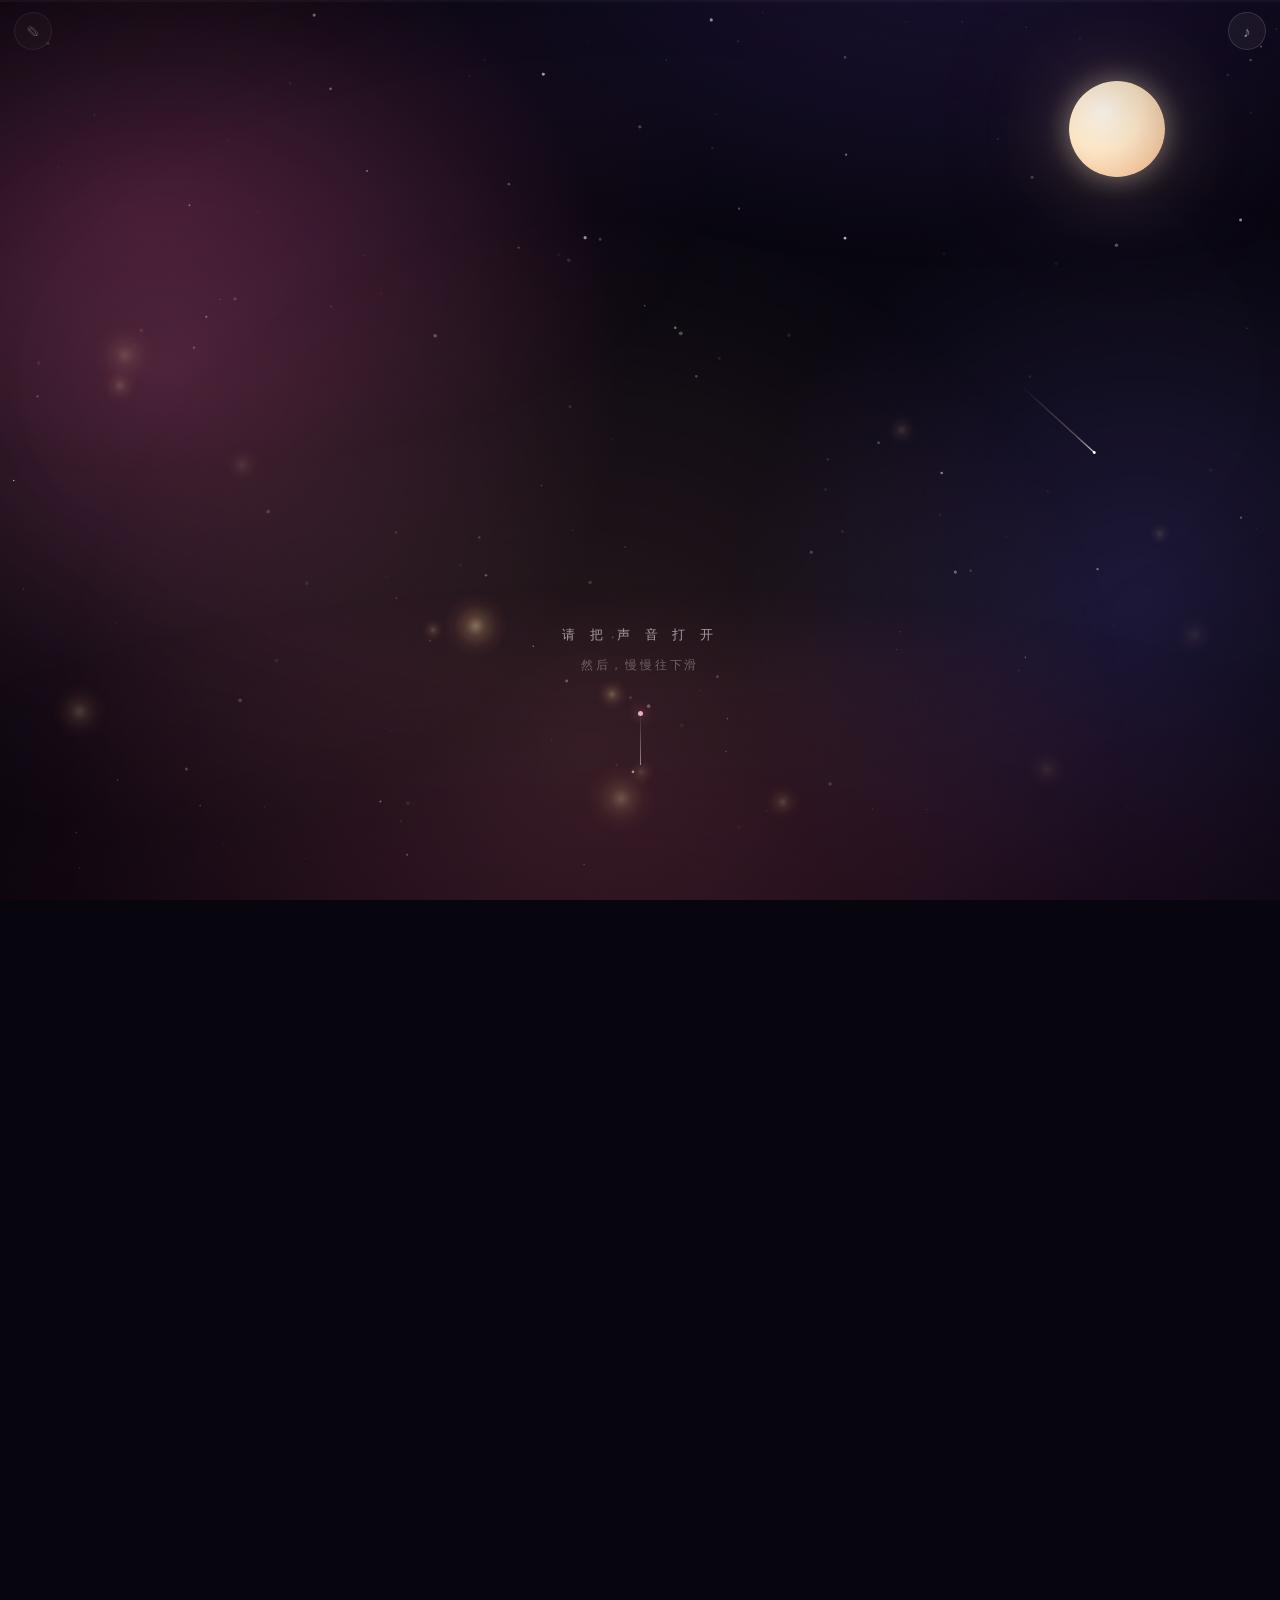
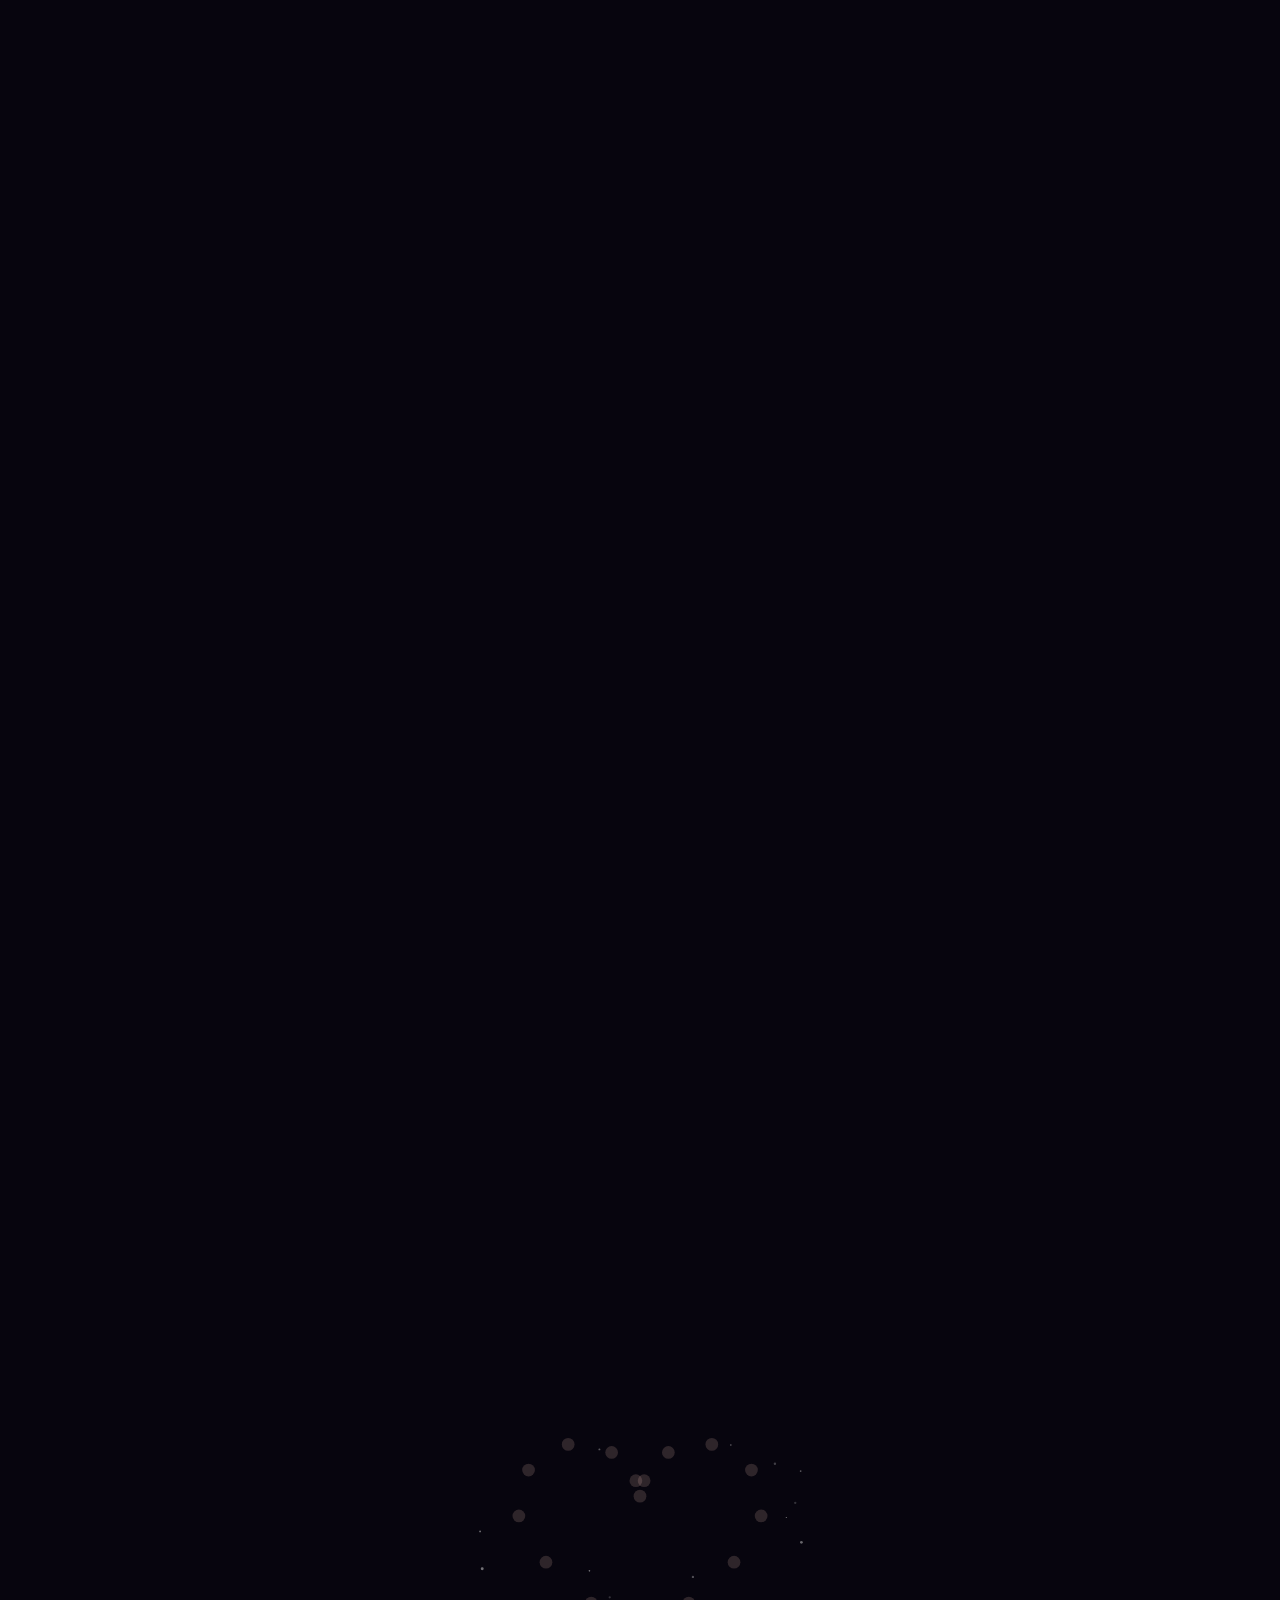
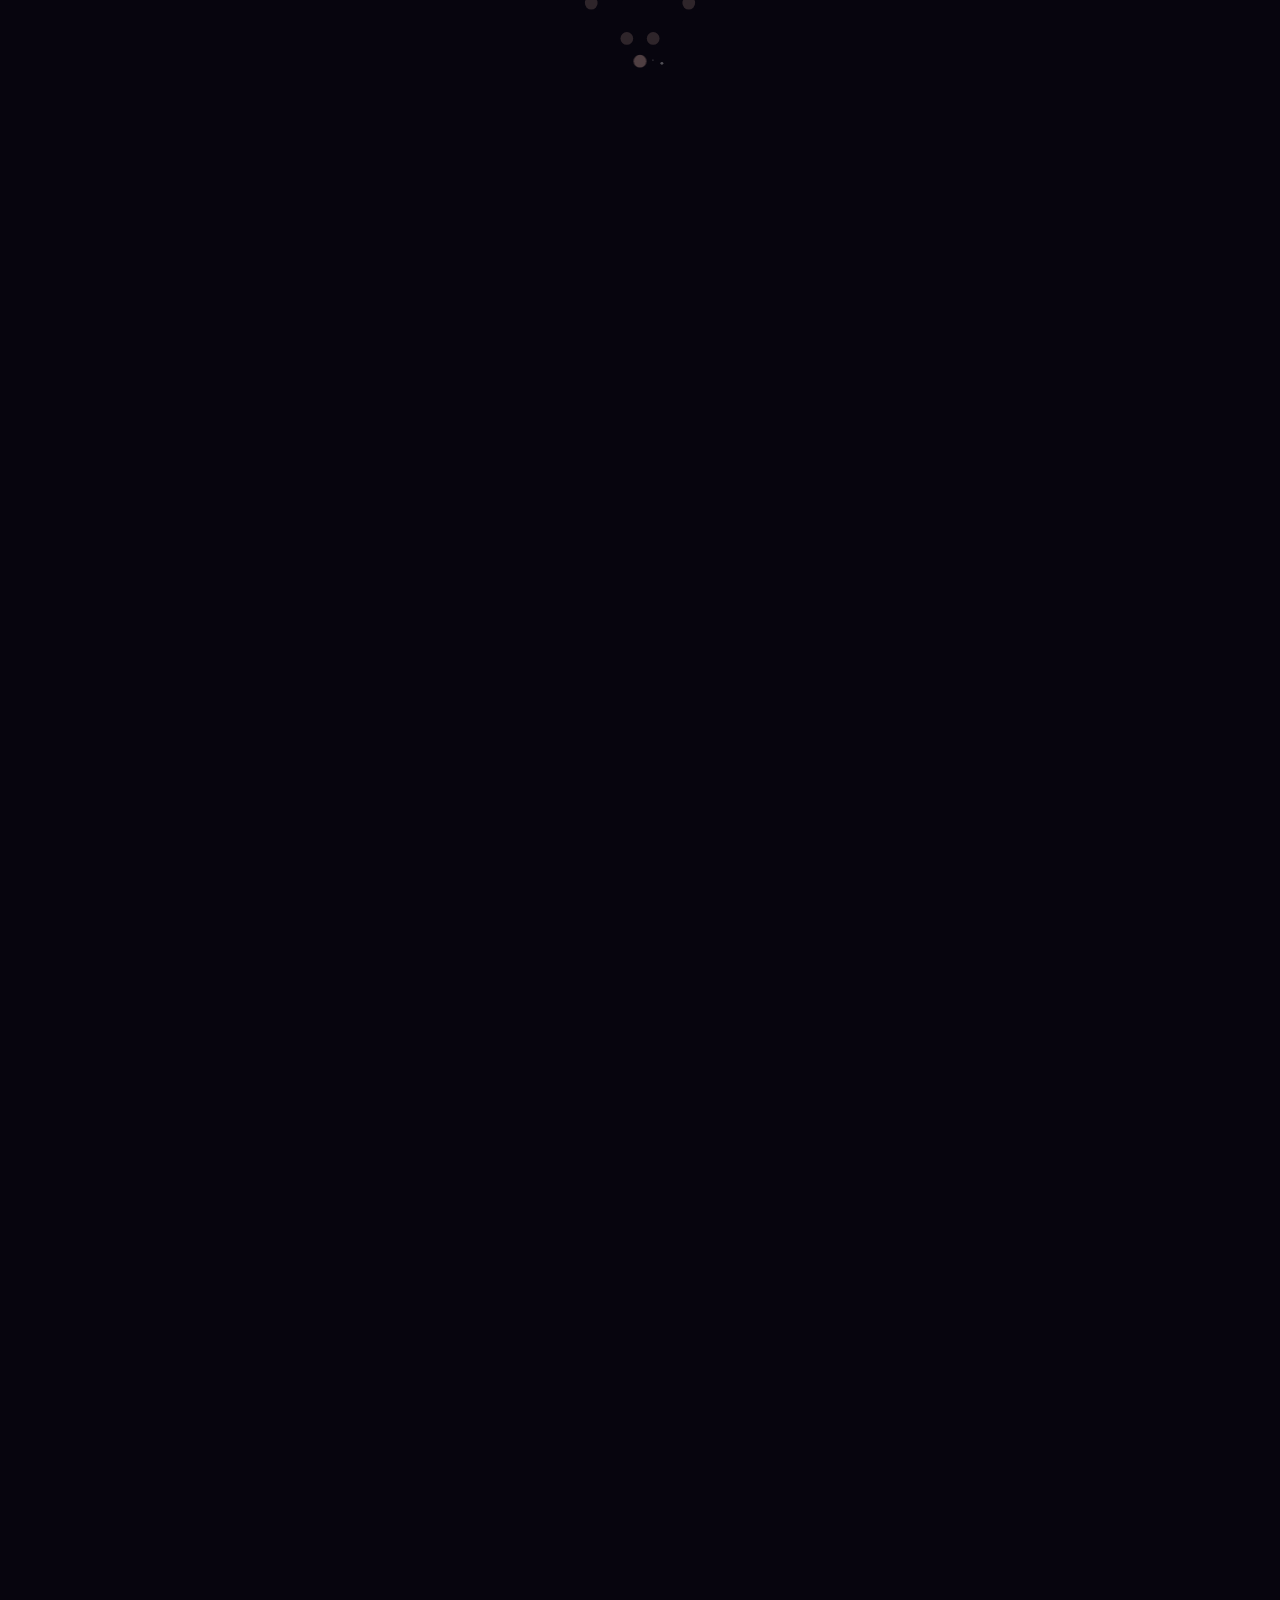
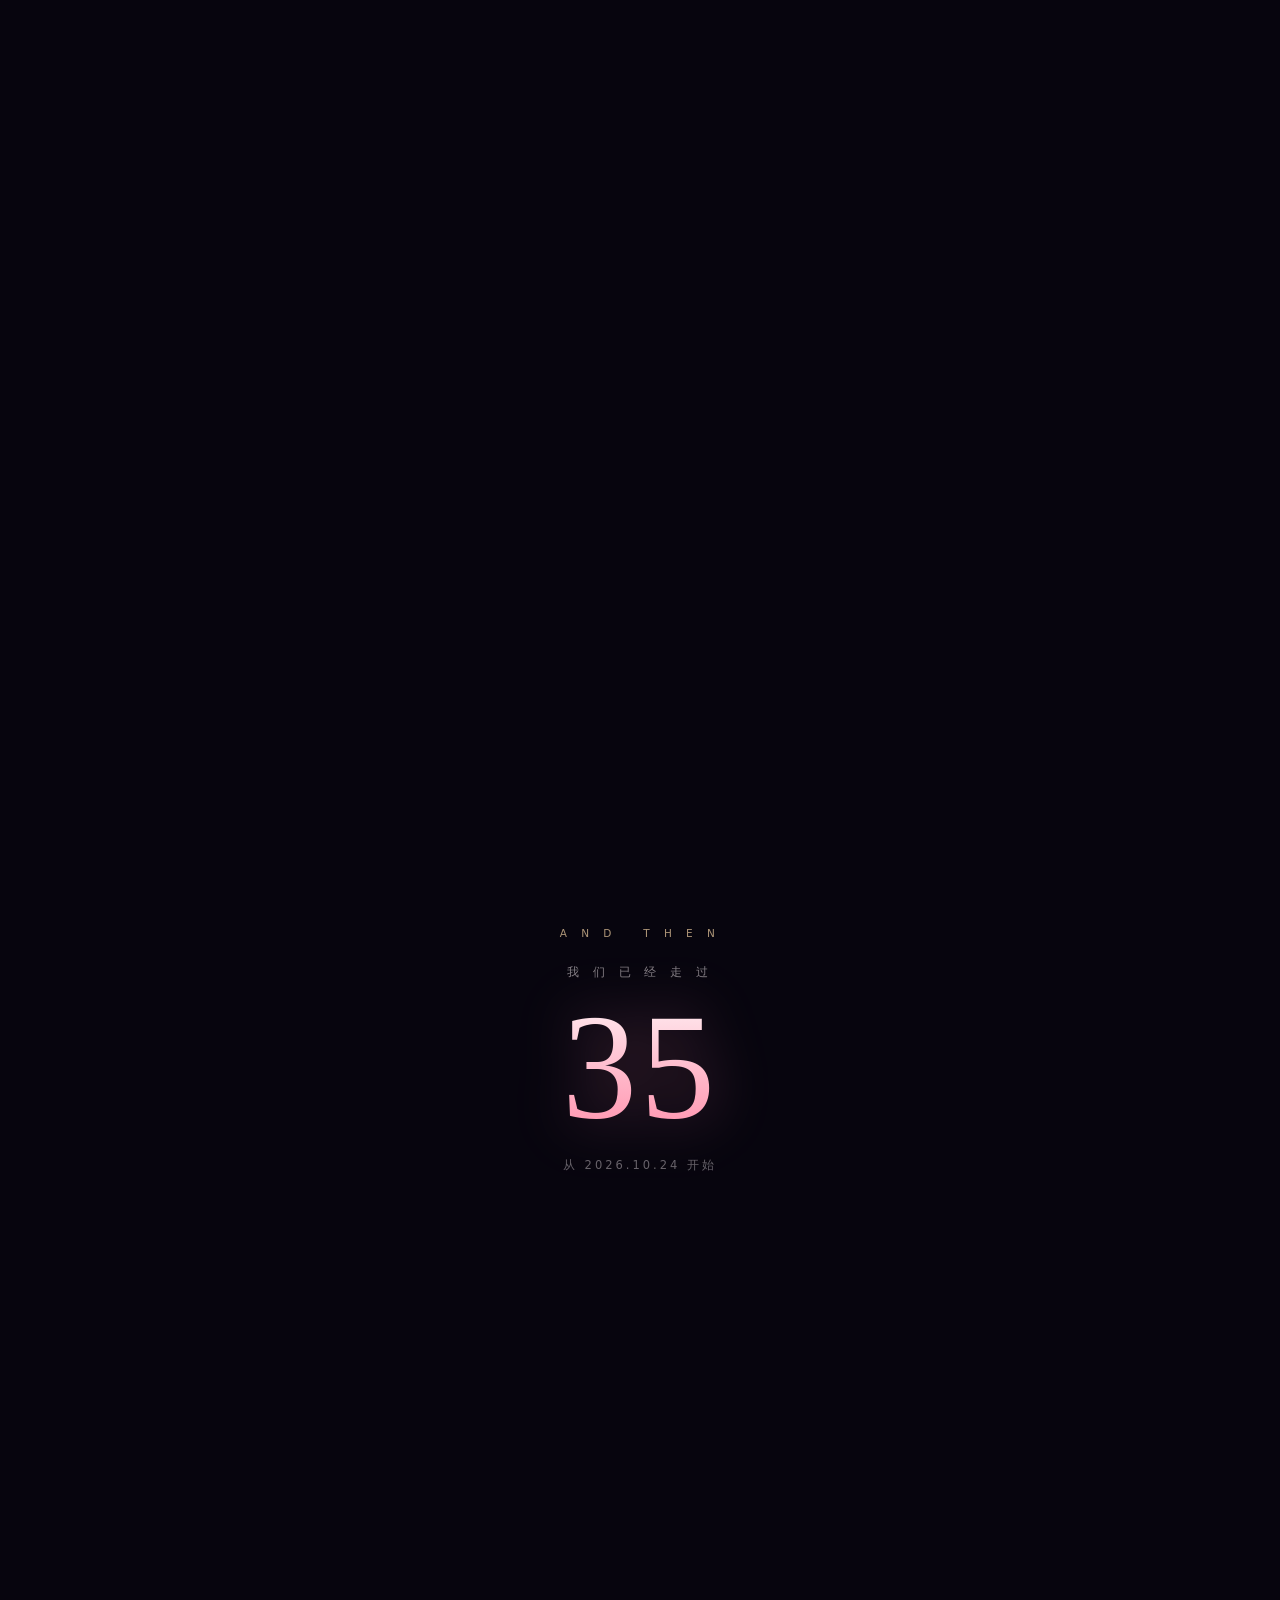
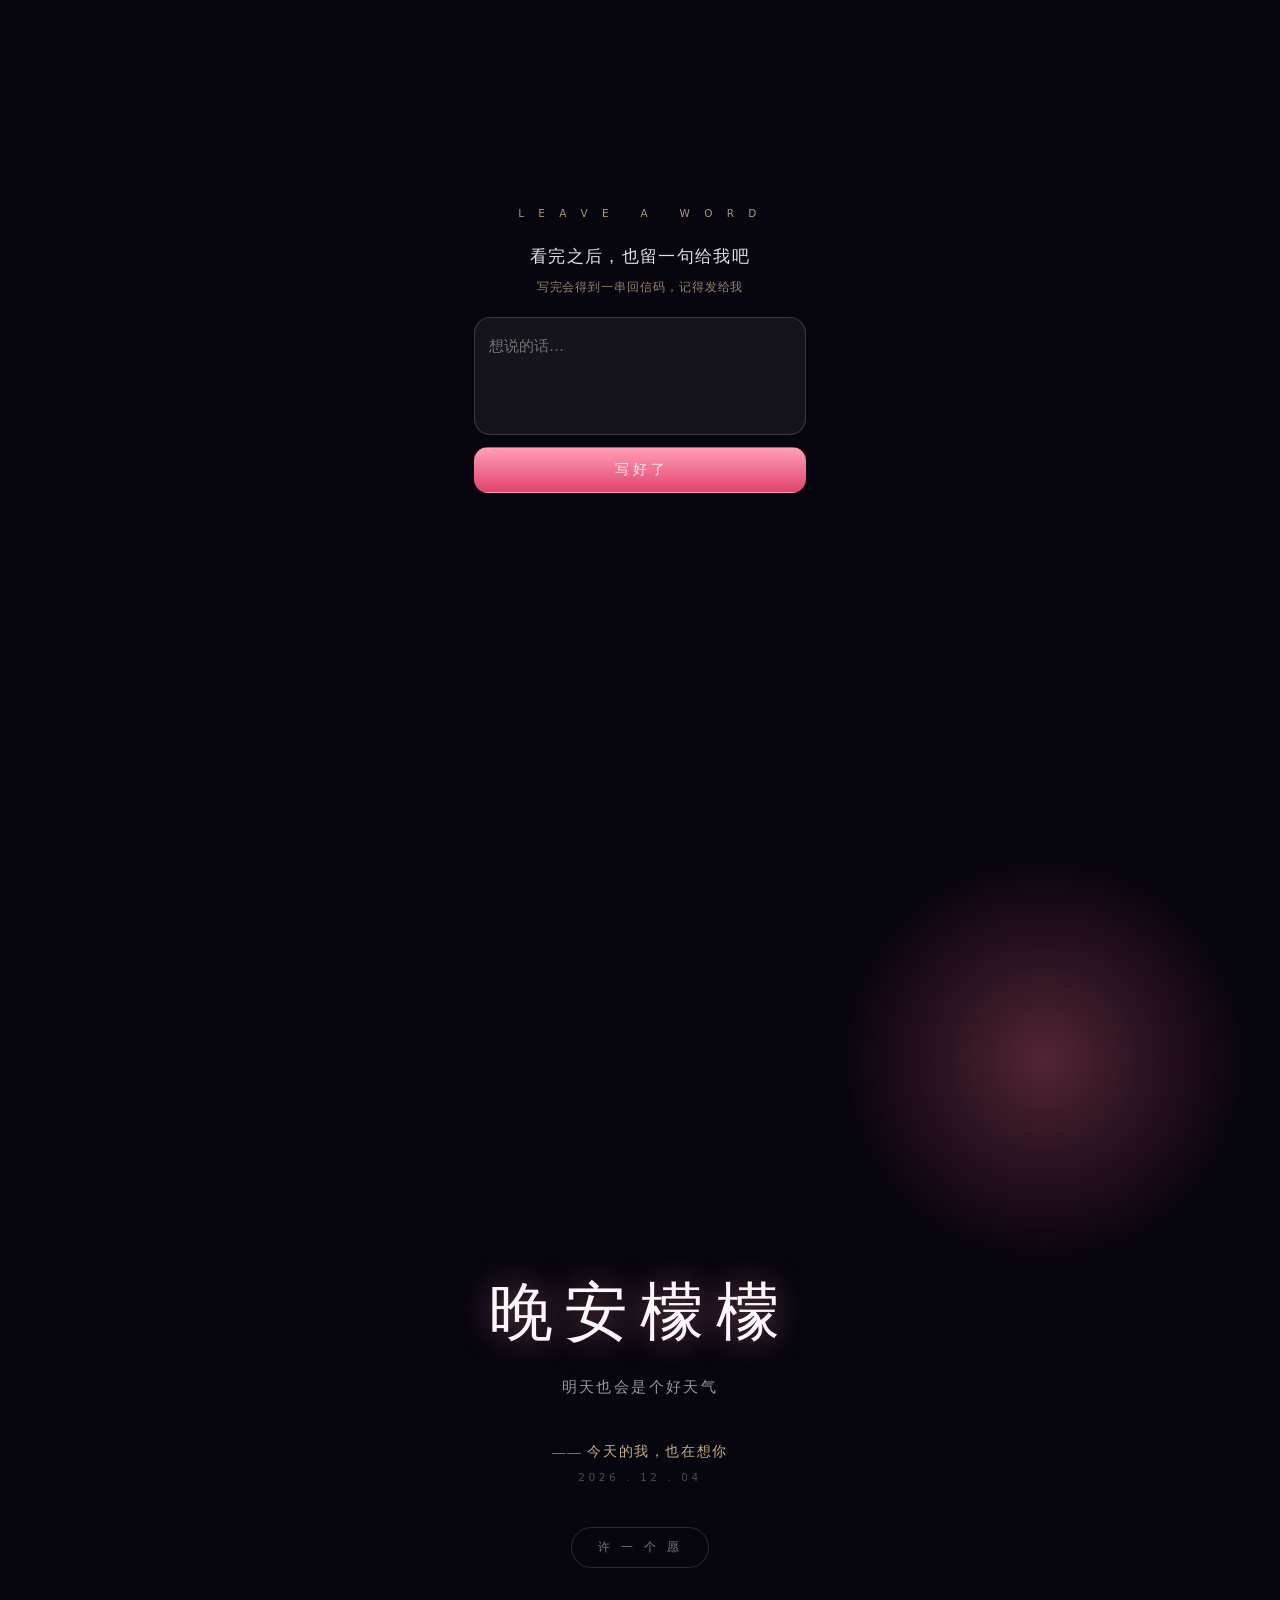
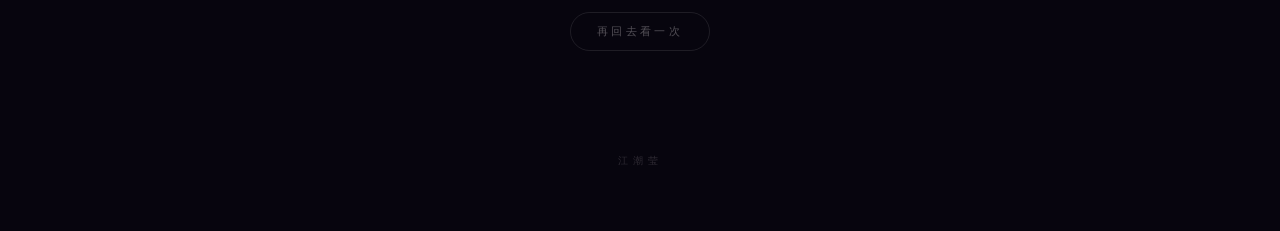
<file: index.html>
<!doctype html>
<html lang="zh-CN">
<head>
<meta charset="utf-8">
<meta name="robots" content="noindex,nofollow,noarchive">
<meta name="referrer" content="no-referrer">
<meta name="viewport" content="width=device-width,initial-scale=1,viewport-fit=cover,maximum-scale=1,user-scalable=no">
<meta name="theme-color" content="#07050e">
<meta name="apple-mobile-web-app-capable" content="yes">
<meta name="apple-mobile-web-app-status-bar-style" content="black-translucent">
<title>江潮莹</title>
<link rel="manifest" href="manifest.json">
<link rel="apple-touch-icon" href="icon.svg">
<link rel="stylesheet" href="atmos.css?v=20">
</head>
<body>

<div class="bg" aria-hidden="true"></div>
<canvas id="fx" aria-hidden="true"></canvas>
<div class="aurora" aria-hidden="true">
  <span class="blob b1"></span>
  <span class="blob b2"></span>
  <span class="blob b3"></span>
</div>
<div class="moon" id="moon" aria-hidden="true"></div>
<div class="dawn" id="dawn" aria-hidden="true"></div>
<div class="grain" aria-hidden="true"></div>
<div class="vig" aria-hidden="true"></div>
<div id="progress" aria-hidden="true"><i></i></div>

<button class="iconbtn" id="gearBtn" aria-label="修改文字">✎</button>
<button class="iconbtn" id="musicBtn" aria-label="打开声音">♪</button>

<main id="scroll">

  <!-- 1 夜 -->
  <section class="sec sec-hint">
    <p class="hint">请 把 声 音 打 开</p>
    <p class="hint2">然后，慢慢往下滑</p>
    <div class="scrollDot" aria-hidden="true"><i></i></div>
  </section>

  <!-- 2 名字 -->
  <section class="sec sec-name">
    <p class="kicker reveal">T H I S &nbsp; N I G H T</p>
    <h1 class="nameText reveal" id="nameText">江潮莹</h1>
    <p class="caption reveal" id="nameCaption">有些名字，念出来就会变轻</p>
  </section>

  <!-- 3 江面 -->
  <section class="sec sec-sea" id="seaSec">
    <div class="seaText">
      <p class="kicker reveal">T H E &nbsp; R I V E R</p>
      <p class="seaQuote reveal" id="seaQuote">风从江面过来，带着一点凉。
我站在这里，忽然很想你。</p>
    </div>
    <canvas id="sea" aria-hidden="true"></canvas>
  </section>

  <!-- 4 星座 -->
  <section class="sec sec-star" id="starSec">
    <p class="kicker reveal">S T A R S</p>
    <svg id="constel" viewBox="0 0 320 280" aria-hidden="true"></svg>
    <p class="starQuote reveal" id="starQuote">这些星星本来没有关系，
是我一颗一颗，连成你的样子。</p>
  </section>

  <!-- 5 情话 -->
  <section class="sec sec-sweet" id="sweetSec">
    <p class="kicker reveal">S A Y &nbsp; I T &nbsp; A G A I N</p>
    <div class="sweetCard reveal">
      <p class="sweetLine" id="sweetLine">今晚想对你说一句话</p>
      <button class="heartBtn" id="sweetBtn" aria-label="换一句">❤</button>
      <p class="tapTip">每 点 一 次 ，换 一 句</p>
    </div>
  </section>

  <!-- 6 时间轴 -->
  <section class="sec sec-tl" id="tlSec">
    <p class="kicker reveal">O U R &nbsp; T I M E</p>
    <ol class="timeline" id="timeline"></ol>
  </section>

  <!-- 7 天数 -->
  <section class="sec sec-days" id="daysSec">
    <p class="kicker reveal">A N D &nbsp; T H E N</p>
    <p class="daysLabel reveal" id="daysLabel">我 们 已 经 走 过</p>
    <p class="daysNum reveal" id="daysNum">—</p>
    <p class="daysSince reveal" id="daysSince"></p>
  </section>

  <!-- 9 晚安 -->
  <section class="sec sec-msg" id="msgSec">
    <p class="kicker reveal">L E A V E &nbsp; A &nbsp; W O R D</p>
    <p class="msgTitle reveal">看完之后，也留一句给我吧</p>
    <p class="msgHint reveal" id="msgHint">写完会得到一串回信码，记得发给我</p>
    <div class="msgBox reveal" id="msgBox">
      <textarea id="msgInput" maxlength="300" placeholder="想说的话…"></textarea>
      <button class="btn primary msgSend" id="msgSend">写 好 了</button>
    </div>
    <div class="msgBack" id="msgBack">
      <p class="msgBackTip">把下面这串「回信码」发给对方，<br>他粘贴到后台就能看到你的话。</p>
      <textarea id="msgCode" readonly></textarea>
      <button class="ghost" id="copyCode">复 制 回 信 码</button>
    </div>
  </section>


  <!-- 8 留言 -->
  <section class="sec sec-end" id="endSec">
    <div class="heartGlow" aria-hidden="true"></div>
    <p class="endBig reveal" id="endBig">晚安。</p>
    <p class="endSub reveal" id="endSub">明天也会是个好天气</p>
    <p class="sign reveal" id="signText">—— 今天的我，也在想你</p>
    <p class="stamp reveal" id="stampText"></p>
    <button class="ghost reveal" id="wishBtn">许 一 个 愿</button>
    <p class="wishDone" id="wishDone"></p>
    <button class="ghost quiet reveal" id="topBtn">再回去看一次</button>
  </section>


  <footer class="colophon" aria-hidden="true">
    <span id="colophonName">江潮莹</span>
  </footer>
</main>



<div id="pin" role="dialog" aria-label="输入密码">
  <div class="pinBox">
    <p class="pinTitle">后 台</p>
    <input id="pinInput" type="password" inputmode="numeric" maxlength="8"
           autocomplete="off" placeholder="输入密码">
    <div class="pinRow">
      <button class="btn" id="pinCancel">取消</button>
      <button class="btn primary" id="pinOk">进入</button>
    </div>
    <p class="pinErr" id="pinErr"></p>
  </div>
</div>

<div id="admin" role="dialog" aria-label="后台">
  <div class="inner">
    <div class="adminHead">
      <h2>后台 · 留言</h2>
      <button class="iconbtn tiny" id="adminClose" aria-label="关闭">×</button>
    </div>
    <p class="tip">这台手机上收到的留言。别的手机写的，用下面的回信码导入。</p>
    <div class="adminList" id="adminList"></div>
    <label for="codeIn">粘贴回信码</label>
    <textarea id="codeIn" placeholder="把对方发你的那一串贴进来"></textarea>
    <div class="row">
      <button class="btn" id="clearMsgs">清空</button>
      <button class="btn primary" id="importCode">解析并保存</button>
    </div>
    <p class="adminFoot">入口：长按左上角 ✎ 一秒，或在网址后面加 ?admin</p>
  </div>
</div>

<div id="edit" role="dialog" aria-label="修改文字">
  <div class="inner">
    <h2>换成你们自己的细节</h2>
    <p class="tip">只保存在这台手机上。改完点「保存」。</p>
    <label for="fName">名字</label>
    <input id="fName">
    <label for="fCap">名字下面那句</label>
    <input id="fCap">
    <label for="fSea">江面那一幕的话</label>
    <textarea id="fSea"></textarea>
    <label for="fStar">星空那一幕的话</label>
    <textarea id="fStar"></textarea>
    <label for="fSweet">情话卡里的句子，一行一句</label>
    <textarea id="fSweet"></textarea>
    <label for="fTl">时间轴，一行一段：标题 | 一句话</label>
    <textarea id="fTl"></textarea>
    <label for="fSince">在一起的日期（留空就不显示天数）</label>
    <input id="fSince" type="date">
    <label for="fEnd">结尾那句</label>
    <input id="fEnd">
    <label for="fEndSub">结尾的小字</label>
    <input id="fEndSub">
    <label for="fMsgTip">留言下方的小提醒</label>
    <input id="fMsgTip">
    <label for="fSign">落款</label>
    <input id="fSign">
    <div class="row">
      <button class="btn" id="resetBtn">恢复默认</button>
      <button class="btn primary" id="saveBtn">保存</button>
    </div>
    <div class="row">
      <button class="btn wide" id="exportBtn">导出成品（连改动打包成一个网页）</button>
    </div>
    <p class="exportTip" id="exportTip"></p>
  </div>
</div>

<script src="atmos.js?v=20"></script>
</body>
</html>
</file>
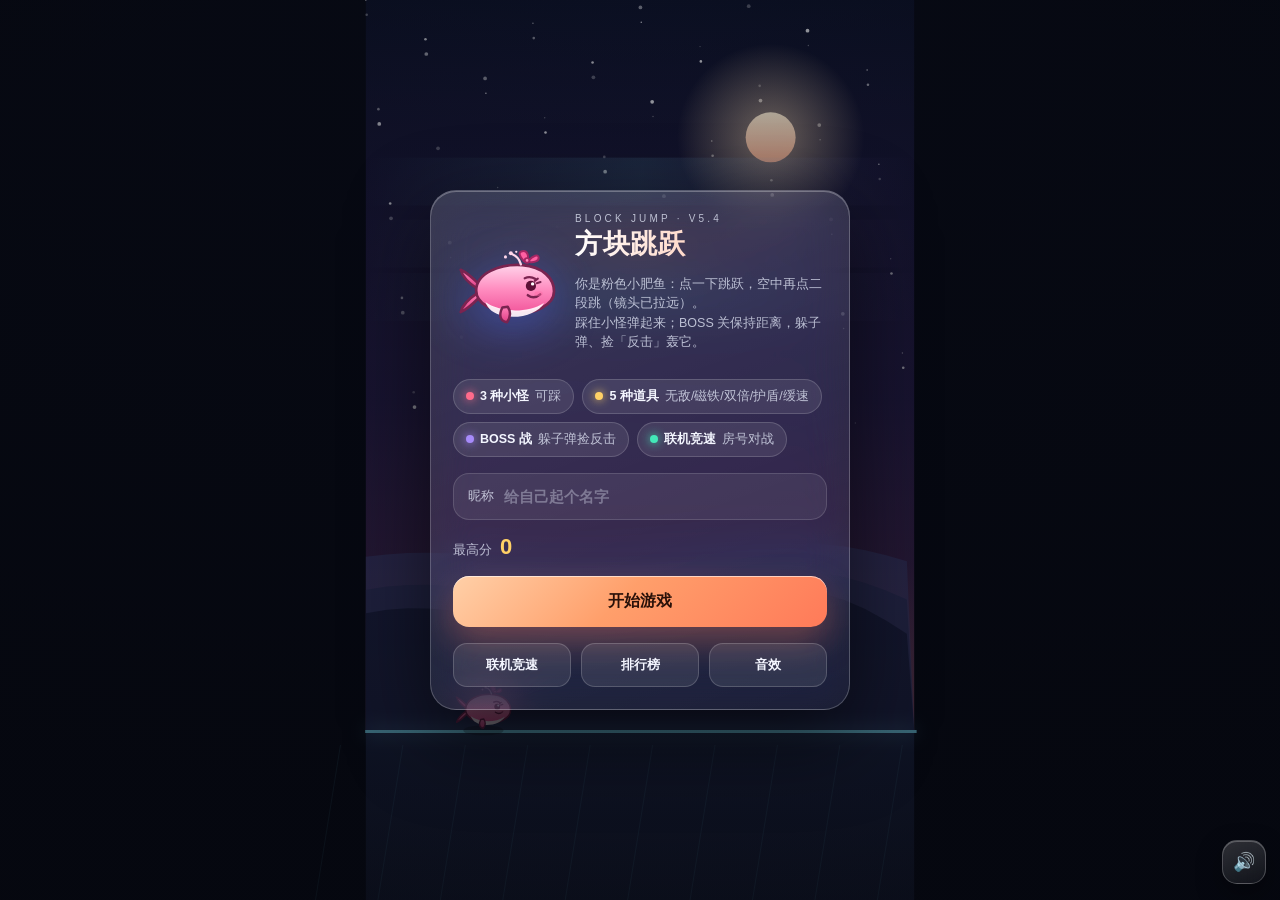
<file: game/index.html>
<!doctype html>
<html lang="zh-CN">
<head>
<meta charset="utf-8">
<meta name="viewport" content="width=device-width,initial-scale=1,viewport-fit=cover,user-scalable=no">
<meta name="theme-color" content="#0b0f1e">
<meta name="apple-mobile-web-app-capable" content="yes">
<meta name="robots" content="noindex,nofollow,noarchive">
<title>方块跳跃 · Block Jump</title>
<style>
  :root{
    --glass: linear-gradient(160deg, rgba(255,255,255,.16), rgba(255,255,255,.05));
    --glass-brd: rgba(255,255,255,.22);
    --ink: #f4f6ff;
    --dim: rgba(235,240,255,.74);
    --coral: #ff7a59;
    --gold: #ffd166;
    --mint: #43e8b8;
    --cyan: #50d5e8;
    --pink: #f472b6;
    --violet: #a78bfa;
  }
  *{box-sizing:border-box;-webkit-tap-highlight-color:transparent}
  html,body{margin:0;height:100%;overflow:hidden;background:#070a14;
    font-family:-apple-system,BlinkMacSystemFont,"PingFang SC","Noto Sans SC","Microsoft YaHei",sans-serif;
    color:var(--ink);-webkit-user-select:none;user-select:none;touch-action:none}
  #app{position:fixed;inset:0;display:flex;align-items:center;justify-content:center;overflow:hidden}
  #app::after{content:"";position:absolute;inset:0;pointer-events:none;z-index:3;
    background:radial-gradient(120% 85% at 50% 45%, rgba(0,0,0,0) 55%, rgba(3,5,12,.45) 100%)}
  canvas#game{position:absolute;inset:0;width:100%;height:100%;display:block;touch-action:none}
  .veil{position:absolute;inset:0;display:flex;align-items:center;justify-content:center;
    padding:calc(16px + env(safe-area-inset-top)) 16px calc(16px + env(safe-area-inset-bottom));
    background:radial-gradient(120% 90% at 50% 0%, rgba(12,16,32,.28), rgba(6,8,16,.62));
    z-index:5}
  .veil.hidden{display:none}
  .panel{width:min(420px,100%);max-height:calc(100% - 20px);overflow:auto;-webkit-overflow-scrolling:touch;
    border-radius:26px;padding:22px;
    background:var(--glass);border:1px solid var(--glass-brd);
    backdrop-filter:blur(22px) saturate(150%);-webkit-backdrop-filter:blur(22px) saturate(150%);
    box-shadow:0 28px 80px rgba(0,0,0,.55), inset 0 1px 0 rgba(255,255,255,.28);
    animation:pop .3s cubic-bezier(.2,.9,.3,1.15)}
  @keyframes pop{from{opacity:0;transform:translateY(16px) scale(.96)}to{opacity:1;transform:none}}
  .kicker{font-size:11px;letter-spacing:.32em;color:var(--dim);text-transform:uppercase}
  h1{margin:6px 0 4px;font-size:34px;letter-spacing:.02em;font-weight:800;
    background:linear-gradient(100deg,#fff,#ffd9c9 45%,#ffb38f);-webkit-background-clip:text;background-clip:text;color:transparent}
  .sub{font-size:14.5px;color:var(--dim);line-height:1.65}
  .chips{display:flex;flex-wrap:wrap;gap:8px;margin:14px 0 4px}
  .chip{display:flex;align-items:center;gap:6px;padding:8px 12px;border-radius:999px;
    background:rgba(255,255,255,.09);border:1px solid rgba(255,255,255,.16);font-size:12.5px;color:var(--dim)}
  .chip b{color:var(--ink);font-weight:600}
  .dot{width:8px;height:8px;border-radius:50%;box-shadow:0 0 10px currentColor;background:currentColor}
  .row{display:flex;gap:10px;margin-top:16px}
  button{font-family:inherit;border:none;cursor:pointer;color:var(--ink);font-weight:700;
    border-radius:16px;padding:15px 18px;font-size:15px;transition:transform .12s ease, filter .2s ease}
  button:active{transform:scale(.97)}
  .btn-primary{flex:1;color:#2a1109;font-size:16px;
    background:linear-gradient(135deg,#ffd0a8,#ff9f6b 45%,#ff7a59);
    box-shadow:0 14px 34px rgba(255,122,89,.35), inset 0 1px 0 rgba(255,255,255,.6)}
  .btn-ghost{background:rgba(255,255,255,.09);border:1px solid rgba(255,255,255,.18);font-weight:600}
  .btn-sm{padding:12px 14px;font-size:13px;border-radius:14px}
  .hero-row{display:flex;align-items:center;gap:14px;margin-bottom:4px}
  .hero-art{width:108px;height:78px;flex:none;animation:bob 2.8s ease-in-out infinite}
  .hero-art svg{width:100%;height:100%;display:block;
    filter:drop-shadow(0 12px 22px rgba(77,107,254,.4))}
  @keyframes bob{0%,100%{transform:translateY(0)}50%{transform:translateY(-7px)}}
  .hero-copy h1{margin:2px 0 4px;font-size:27px}
  .hero-copy .kicker{font-size:10px}
  .hero-copy .sub{font-size:12.5px;line-height:1.55}
  .namerow{display:flex;align-items:center;gap:10px;margin-top:16px;padding:8px 8px 8px 14px;
    border-radius:16px;background:rgba(255,255,255,.07);border:1px solid rgba(255,255,255,.14)}
  .namerow .nlbl{font-size:12.5px;color:var(--dim);flex:none}
  .namerow input{flex:1;min-width:0;border:none;outline:none;background:transparent;
    font-family:inherit;font-size:15px;font-weight:700;color:var(--ink);padding:6px 0}
  .namerow input::placeholder{color:rgba(235,240,255,.35);font-weight:600}
  .bestline{display:flex;align-items:baseline;gap:8px;margin-top:14px}
  .bestline .num{font-size:22px;font-weight:800;color:var(--gold);font-variant-numeric:tabular-nums}
  .bestline .lbl{font-size:13px;color:var(--dim)}
  /* 结算 */
  .score-wrap{text-align:center;margin:10px 0 6px}
  .score-big{font-size:58px;font-weight:800;line-height:1;letter-spacing:-.02em;
    font-variant-numeric:tabular-nums;background:linear-gradient(180deg,#fff,#ffd166 70%,#ff9f43);
    -webkit-background-clip:text;background-clip:text;color:transparent;
    filter:drop-shadow(0 8px 24px rgba(255,209,102,.25))}
  .cause{text-align:center;font-size:14px;color:var(--dim);margin-top:6px}
  .grid{display:grid;grid-template-columns:repeat(4,1fr);gap:8px;margin:16px 0 6px}
  .cell{padding:11px 6px;border-radius:16px;text-align:center;
    background:rgba(255,255,255,.07);border:1px solid rgba(255,255,255,.12)}
  .cell .k{font-size:12px;color:var(--dim)}
  .cell .v{font-size:17px;font-weight:800;margin-top:4px;font-variant-numeric:tabular-nums}
  .badge{display:inline-flex;align-items:center;gap:6px;margin-top:10px;padding:6px 12px;border-radius:999px;
    font-size:12px;font-weight:700;color:#12301f;background:linear-gradient(135deg,#a7f3c9,#43e8b8);
    box-shadow:0 8px 24px rgba(67,232,184,.28)}
  .rank{text-align:center;font-size:13px;color:var(--dim);margin-top:10px}
  /* HUD */
  #hud{position:absolute;inset:0;z-index:4;pointer-events:none;
    padding:calc(12px + env(safe-area-inset-top)) 14px calc(12px + env(safe-area-inset-bottom))}
  #hud.hidden{display:none}
  .pill{position:absolute;display:flex;align-items:center;gap:8px;
    padding:9px 13px;border-radius:16px;background:var(--glass);border:1px solid var(--glass-brd);
    backdrop-filter:blur(16px) saturate(140%);-webkit-backdrop-filter:blur(16px) saturate(140%);
    box-shadow:0 10px 30px rgba(0,0,0,.3), inset 0 1px 0 rgba(255,255,255,.24)}
  #scorePill{left:14px;top:calc(12px + env(safe-area-inset-top));padding:12px 18px;border-radius:18px}
  #scoreVal{font-size:24px;font-weight:800;font-variant-numeric:tabular-nums;line-height:1;min-width:20px;text-align:left}

  #coinPill{right:14px;top:calc(12px + env(safe-area-inset-top))}
  .coin{width:18px;height:18px;border-radius:50%;
    background:radial-gradient(circle at 35% 30%,#fff3c4,#ffd166 55%,#e0a91f);
    box-shadow:0 0 12px rgba(255,209,102,.5)}
  #coinVal{font-size:15px;font-weight:800;font-variant-numeric:tabular-nums}
  #powerRow{position:absolute;right:14px;top:calc(70px + env(safe-area-inset-top));
    display:flex;flex-direction:column;gap:7px;align-items:flex-end}
  .pw{display:none;align-items:center;gap:7px;padding:7px 11px;border-radius:13px;
    background:var(--glass);border:1px solid var(--glass-brd);backdrop-filter:blur(14px);
    -webkit-backdrop-filter:blur(14px);font-size:11px;font-weight:700}
  .pw.on{display:flex}
  .pw i{width:14px;height:14px;border-radius:5px;display:block}
  .pw .bar{width:40px;height:3px;border-radius:2px;background:rgba(255,255,255,.18);overflow:hidden}
  .pw .bar em{display:block;height:100%;width:100%;background:currentColor;border-radius:2px}
  #comboChip{position:absolute;left:50%;top:calc(14px + env(safe-area-inset-top));transform:translateX(-50%);
    padding:7px 14px;border-radius:999px;font-size:12px;font-weight:800;color:#3d0a2c;
    background:linear-gradient(135deg,#ffd0e8,#f472b6);box-shadow:0 8px 24px rgba(244,114,182,.35);
    display:none;white-space:nowrap}
  #comboChip.on{display:block;animation:pop .2s ease}
  #bossWrap{position:absolute;left:50%;top:calc(16px + env(safe-area-inset-top));transform:translateX(-50%);
    width:min(240px,60%);display:none}
  #bossWrap.on{display:block}
  .boss-label{text-align:center;font-size:10px;letter-spacing:.28em;color:#ff9db0;margin-bottom:5px;font-weight:800}
  .boss-track{height:8px;border-radius:99px;background:rgba(255,255,255,.12);
    border:1px solid rgba(255,255,255,.16);overflow:hidden}
  .boss-fill{height:100%;width:100%;border-radius:99px;
    background:linear-gradient(90deg,#ff4d6d,#ff9db0);transition:width .18s ease;
    box-shadow:0 0 14px rgba(255,77,109,.6)}
  /* 排行榜 */
  .tabs{display:flex;gap:8px;margin:14px 0 10px;background:rgba(0,0,0,.22);padding:5px;border-radius:14px}
  .tab{flex:1;padding:10px;border-radius:11px;font-size:14px;font-weight:700;color:var(--dim);
    background:transparent;border:none}
  .tab.on{background:rgba(255,255,255,.14);color:var(--ink);box-shadow:inset 0 1px 0 rgba(255,255,255,.2)}
  #boardList{max-height:38vh;overflow:auto;-webkit-overflow-scrolling:touch;display:flex;flex-direction:column;gap:7px}
  .lbrow{display:flex;align-items:center;gap:10px;padding:11px 13px;border-radius:14px;
    background:rgba(255,255,255,.07);border:1px solid rgba(255,255,255,.09);font-size:14px}
  .lbrow.me{background:rgba(255,209,102,.14);border-color:rgba(255,209,102,.4)}
  .lbrow .no{width:20px;text-align:center;font-weight:800;color:var(--dim);font-variant-numeric:tabular-nums}
  .lbrow.me .no{color:var(--gold)}
  .lbrow .nm{flex:1;overflow:hidden;text-overflow:ellipsis;white-space:nowrap;color:rgba(240,245,255,.88)}
  .lbrow .sc{font-weight:800;font-variant-numeric:tabular-nums}
  .lbrow .dt{font-size:11px;color:rgba(255,255,255,.45)}
  .empty{text-align:center;padding:26px 0;font-size:13px;color:var(--dim)}
  /* 声音按钮 / toast */
  #soundBtn{position:absolute;right:14px;bottom:calc(16px + env(safe-area-inset-bottom));z-index:6;
    width:44px;height:44px;border-radius:15px;display:flex;align-items:center;justify-content:center;
    font-size:18px;background:var(--glass);border:1px solid var(--glass-brd);
    backdrop-filter:blur(16px);-webkit-backdrop-filter:blur(16px);
    box-shadow:0 10px 26px rgba(0,0,0,.35), inset 0 1px 0 rgba(255,255,255,.24)}
  .hist{margin:12px 0 4px}
  .htitle{font-size:11px;letter-spacing:.18em;color:var(--dim);margin-bottom:7px}
  .hist-list{display:flex;flex-direction:column;gap:6px;max-height:132px;overflow:auto;-webkit-overflow-scrolling:touch}
  .histrow{display:flex;align-items:center;gap:8px;padding:8px 11px;border-radius:12px;
    background:rgba(255,255,255,.06);border:1px solid rgba(255,255,255,.09);font-size:12px}
  .histrow .res{width:34px;font-weight:800;flex:none}
  .histrow .res.win{color:var(--mint)}
  .histrow .res.lose{color:#ff9db0}
  .histrow .res.draw{color:var(--gold)}
  .histrow .who{flex:1;overflow:hidden;text-overflow:ellipsis;white-space:nowrap;color:var(--dim)}
  .histrow .num{font-variant-numeric:tabular-nums;font-weight:700}
  .histrow .tm{font-size:10px;color:rgba(255,255,255,.35);width:66px;text-align:right}
  .hist-empty{font-size:12px;color:var(--dim);padding:6px 2px}
  .room-players{display:flex;flex-direction:column;gap:8px;margin:12px 0 4px}
  .mprow{display:flex;justify-content:space-between;align-items:center;padding:10px 13px;
    border-radius:14px;background:rgba(255,255,255,.07);border:1px solid rgba(255,255,255,.12);
    font-size:14px;font-weight:700}
  .mprow.dim{color:var(--dim);font-weight:600}
  .mprow.me{background:rgba(255,255,255,.12)}
  .mprow b{font-weight:800;color:var(--mint);font-size:12px}
  #raceHud{position:absolute;left:50%;top:calc(84px + env(safe-area-inset-top));transform:translateX(-50%);
    width:min(300px,72%);display:flex;flex-direction:column;gap:6px;z-index:4;pointer-events:none}
  #raceHud.hidden{display:none}
  .raceline{display:flex;align-items:center;gap:8px;padding:6px 10px;border-radius:12px;
    background:rgba(12,16,30,.55);border:1px solid rgba(255,255,255,.16);
    backdrop-filter:blur(12px);-webkit-backdrop-filter:blur(12px);font-size:11px;font-weight:700}
  .raceline.opp{opacity:.85}
  .raceline .rname{width:52px;overflow:hidden;text-overflow:ellipsis;white-space:nowrap;color:var(--dim)}
  .raceline .rbar{flex:1;height:5px;border-radius:99px;background:rgba(255,255,255,.14);overflow:hidden}
  .raceline .rbar i{display:block;height:100%;width:0%;border-radius:99px;
    background:linear-gradient(90deg,#ff8dc0,#ff4d8d)}
  .raceline.opp .rbar i{background:linear-gradient(90deg,#7ee7ff,#4f9dff)}
  .raceline .rdist{width:46px;text-align:right;font-variant-numeric:tabular-nums}
  #countdown{position:absolute;left:50%;top:42%;transform:translate(-50%,-50%);
    font-size:96px;font-weight:900;color:#fff;z-index:6;pointer-events:none;
    text-shadow:0 10px 40px rgba(255,77,141,.6)}
  #countdown.hidden{display:none}
  .dur-row{display:flex;gap:8px;margin:6px 0 2px}
  .dur{flex:1;padding:10px 0;border-radius:13px;font-size:13px;font-weight:700;
    background:rgba(255,255,255,.07);border:1px solid rgba(255,255,255,.14);color:var(--dim)}
  .dur.on{background:rgba(255,255,255,.16);color:var(--ink);border-color:rgba(255,255,255,.3)}
  #homeBtn{position:absolute;left:14px;bottom:calc(16px + env(safe-area-inset-bottom));z-index:6;
    width:44px;height:44px;border-radius:15px;display:flex;align-items:center;justify-content:center;
    font-size:20px;font-weight:800;background:var(--glass);border:1px solid var(--glass-brd);
    backdrop-filter:blur(16px);-webkit-backdrop-filter:blur(16px);color:var(--ink);
    box-shadow:0 10px 26px rgba(0,0,0,.35), inset 0 1px 0 rgba(255,255,255,.24)}
  #homeBtn.hidden{display:none}
  #raceTimer{position:absolute;left:50%;top:calc(52px + env(safe-area-inset-top));transform:translateX(-50%);
    padding:6px 14px;border-radius:999px;font-size:15px;font-weight:800;letter-spacing:.04em;
    background:rgba(12,16,30,.6);border:1px solid rgba(255,255,255,.2);
    backdrop-filter:blur(12px);-webkit-backdrop-filter:blur(12px);
    font-variant-numeric:tabular-nums;color:var(--ink);display:none;z-index:4}
  #raceTimer.on{display:block}
  #toast{position:absolute;left:50%;bottom:calc(88px + env(safe-area-inset-bottom));
    transform:translateX(-50%) translateY(8px);padding:11px 20px;border-radius:999px;
    font-size:14px;font-weight:700;color:#fff;white-space:nowrap;
    background:rgba(14,18,32,.82);border:1px solid rgba(255,255,255,.22);
    backdrop-filter:blur(18px);-webkit-backdrop-filter:blur(18px);
    box-shadow:0 12px 34px rgba(0,0,0,.45);opacity:0;transition:opacity .18s ease,transform .18s ease;z-index:7}
  #toast.on{opacity:1;transform:translateX(-50%) translateY(0)}
</style>
</head>
<body>
<div id="app">
  <canvas id="game"></canvas>

  <div id="hud" class="hidden">
    <div class="pill" id="scorePill"><span id="scoreVal">0</span></div>
    <div class="pill" id="coinPill"><span class="coin"></span><span id="coinVal">0</span></div>
    <div id="powerRow">
      <div class="pw" id="pwStar" style="color:var(--gold)"><i style="background:var(--gold)"></i><span>无敌</span><span class="bar"><em></em></span></div>
      <div class="pw" id="pwMag" style="color:var(--cyan)"><i style="background:var(--cyan)"></i><span>磁铁</span><span class="bar"><em></em></span></div>
      <div class="pw" id="pwDbl" style="color:var(--pink)"><i style="background:var(--pink)"></i><span>双倍</span><span class="bar"><em></em></span></div>
      <div class="pw" id="pwShield" style="color:#7ee7ff"><i style="background:#7ee7ff"></i><span>护盾</span><span class="bar"><em></em></span></div>
      <div class="pw" id="pwSlow" style="color:#c084fc"><i style="background:#c084fc"></i><span>缓速</span><span class="bar"><em></em></span></div>
    </div>
    <div id="comboChip"></div>
    <div id="bossWrap">
      <div class="boss-label">BOSS</div>
      <div class="boss-track"><div class="boss-fill" id="bossFill"></div></div>
    </div>
  </div>

  <button id="homeBtn" class="hidden" aria-label="返回主页">⌂</button>
  <button id="soundBtn" aria-label="声音">🔊</button>
  <div id="toast"></div>

  <div id="menu" class="veil">
    <div class="panel">
      <div class="hero-row">
        <div class="hero-art" id="heroArt"></div>
        <div class="hero-copy">
          <div class="kicker">BLOCK JUMP · v5.4</div>
          <h1>方块跳跃</h1>
          <p class="sub">你是粉色小肥鱼：点一下跳跃，空中再点二段跳（镜头已拉远）。<br>踩住小怪弹起来；BOSS 关保持距离，躲子弹、捡「反击」轰它。</p>
        </div>
      </div>
      <div class="chips">
        <span class="chip"><span class="dot" style="color:#ff6b8b"></span><b>3 种小怪</b> 可踩</span>
        <span class="chip"><span class="dot" style="color:#ffd166"></span><b>5 种道具</b> 无敌/磁铁/双倍/护盾/缓速</span>
        <span class="chip"><span class="dot" style="color:#a78bfa"></span><b>BOSS 战</b> 躲子弹捡反击</span>
        <span class="chip"><span class="dot" style="color:#43e8b8"></span><b>联机竞速</b> 房号对战</span>
      </div>
      <div class="namerow">
        <span class="nlbl">昵称</span>
        <input id="nameInput" maxlength="12" autocomplete="off" autocapitalize="off" spellcheck="false" placeholder="给自己起个名字">
      </div>
      <div class="bestline"><span class="lbl">最高分</span><span class="num" id="menuBest">0</span></div>
      <div class="row">
        <button class="btn-primary" id="btnStart">开始游戏</button>
      </div>
      <div class="row">
        <button class="btn-ghost btn-sm" id="btnMenuMp" style="flex:1">联机竞速</button>
        <button class="btn-ghost btn-sm" id="btnMenuBoard" style="flex:1">排行榜</button>
        <button class="btn-ghost btn-sm" id="btnMenuSound" style="flex:1">音效</button>
      </div>
    </div>
  </div>

  <div id="over" class="veil hidden">
    <div class="panel">
      <div class="kicker" style="color:#ff9db0">Game Over</div>
      <div class="score-wrap"><div class="score-big" id="overScore">0</div></div>
      <div class="cause" id="overCause"></div>
      <div class="grid">
        <div class="cell"><div class="k">距离</div><div class="v" id="stDist">0m</div></div>
        <div class="cell"><div class="k">金币</div><div class="v" id="stCoin">0</div></div>
        <div class="cell"><div class="k">击杀</div><div class="v" id="stKill">0</div></div>
        <div class="cell"><div class="k">连击</div><div class="v" id="stCombo">×0</div></div>
      </div>
      <div style="text-align:center"><span class="badge hidden" id="newRecord">★ 新纪录</span></div>
      <div class="rank" id="overRank"></div>
      <div class="row"><button class="btn-primary" id="btnRetry">再来一次</button></div>
      <div class="row">
        <button class="btn-ghost btn-sm" id="btnShare" style="flex:1">分享</button>
        <button class="btn-ghost btn-sm" id="btnBoard" style="flex:1">排行榜</button>
      </div>
    </div>
  </div>

  <div id="raceTimer">00:00</div>
  <div id="raceHud" class="hidden">
    <div class="raceline"><span class="rname" id="raceMeName">你</span><span class="rbar"><i id="raceMeBar"></i></span><span class="rdist" id="raceMeDist">0m</span></div>
    <div class="raceline opp"><span class="rname" id="raceOppName">对手</span><span class="rbar"><i id="raceOppBar"></i></span><span class="rdist" id="raceOppDist">0m</span></div>
  </div>
  <div id="countdown" class="hidden">3</div>

  <div id="room" class="veil hidden">
    <div class="panel">
      <div class="kicker">RACE ROOM</div>
      <h1 style="font-size:26px">联机竞速</h1>
      <p class="sub">创建房间，把 4 位房号发给朋友；双方看到同一张地图，比谁跑得远。</p>
      <div class="namerow" style="margin-top:14px">
        <span class="nlbl">房号</span>
        <input id="roomCode" maxlength="4" autocomplete="off" autocapitalize="characters" placeholder="4 位房号">
      </div>
      <div class="htitle" style="margin-top:14px">对决时长（队长选）</div>
      <div class="dur-row" id="durRow">
        <button class="dur" data-dur="60">60 秒</button>
        <button class="dur" data-dur="90">90 秒</button>
        <button class="dur on" data-dur="120">120 秒</button>
        <button class="dur" data-dur="0">不限时</button>
      </div>
      <div class="row">
        <button class="btn-ghost btn-sm" id="btnCreateRoom" style="flex:1">创建房间</button>
        <button class="btn-ghost btn-sm" id="btnJoinRoom" style="flex:1">加入房间</button>
      </div>
      <div id="roomStatus" class="rank">未连接</div>
      <div id="roomPlayers" class="room-players"></div>
      <div class="hist">
        <div class="htitle">最近对战</div>
        <div id="mpHist" class="hist-list"></div>
      </div>
      <div class="row">
        <button class="btn-primary" id="btnReady">准 备</button>
      </div>
      <div class="row">
        <button class="btn-ghost btn-sm" id="btnLeaveRoom" style="flex:1">离开房间</button>
      </div>
    </div>
  </div>

  <div id="board" class="veil hidden">
    <div class="panel">
      <div class="kicker">Leaderboard</div>
      <h1 style="font-size:26px">排行榜</h1>
      <div class="tabs">
        <button class="tab on" id="tabLocal" data-tab="0">本机</button>
        <button class="tab" id="tabOnline" data-tab="1">在线</button>
      </div>
      <div id="boardList"></div>
      <div class="row"><button class="btn-ghost" id="btnBoardClose" style="flex:1">关闭</button></div>
    </div>
  </div>
</div>

<script>
(function () {
  'use strict';

  // ================= 在线排行配置（Supabase） =================
  var CONFIG = {
    SUPABASE_URL: 'https://gmbxajmnoovqspsifoij.supabase.co',
    SUPABASE_ANON_KEY: 'sb_publishable_ZJzEwShUIZ9SNUPQGwpJ6A_KPZLsbOh',
    SUPABASE_LEGACY_KEY: 'eyJhbGciOiJIUzI1NiIsInR5cCI6IkpXVCJ9.eyJpc3MiOiJzdXBhYmFzZSIsInJlZiI6ImdtYnhham1ub292cXNwc2lmb2lqIiwicm9sZSI6ImFub24iLCJpYXQiOjE3OTU0NjgxOTEsImV4cCI6MjExMTA0NDE5MX0.RDQY5VISLZ-jtx7ePg9SXju2mji5D8OXciGMOEoxnu0'
  };
  var ONLINE = !!(CONFIG.SUPABASE_URL && CONFIG.SUPABASE_ANON_KEY);

  // ================= 卡通形象：DeepSeek 小肥鱼 =================
  var WHALE_SVG = '<svg xmlns="http://www.w3.org/2000/svg" viewBox="0 0 140 100">' +
    '<defs>' +
    '<linearGradient id="wg" x1="0" y1="0" x2="0" y2="1">' +
      '<stop offset="0" stop-color="#ffd3ea"/><stop offset=".5" stop-color="#ff8dc0"/><stop offset="1" stop-color="#f2569b"/>' +
    '</linearGradient>' +
    '<linearGradient id="wf" x1="0" y1="0" x2="0" y2="1">' +
      '<stop offset="0" stop-color="#ff7fb8"/><stop offset="1" stop-color="#e03f86"/>' +
    '</linearGradient>' +
    '</defs>' +
    '<path d="M32 50 C20 42 12 34 10 25 C19 29 27 37 34 44 Z" fill="url(#wf)" stroke="#7a2450" stroke-width="3.4" stroke-linejoin="round"/>' +
    '<path d="M32 55 C20 63 12 71 10 80 C19 76 27 68 34 61 Z" fill="url(#wf)" stroke="#7a2450" stroke-width="3.4" stroke-linejoin="round"/>' +
    '<path d="M30 52 C30 30 60 17 90 19 C116 21 131 36 131 53 C131 71 106 83 78 81 C50 79 30 69 30 52 Z" fill="url(#wg)" stroke="#7a2450" stroke-width="3.6"/>' +
    '<path d="M42 67 C58 79 94 83 118 68 C111 81 88 89 66 85 C52 82 45 76 42 67 Z" fill="#fff4fa" opacity=".95"/>' +
    '<path d="M64 74 C59 84 61 92 70 93 C75 86 75 79 71 73 Z" fill="url(#wf)" stroke="#7a2450" stroke-width="3.2" stroke-linejoin="round"/>' +
    '<circle cx="101" cy="46" r="6.6" fill="#5c1036"/>' +
    '<circle cx="103.2" cy="43.4" r="2.2" fill="#ffffff"/>' +
    '<path d="M106 39.5 L110 36.5" stroke="#7a2450" stroke-width="2.6" stroke-linecap="round"/>' +
    '<path d="M108.5 42.5 L113.5 41" stroke="#7a2450" stroke-width="2.6" stroke-linecap="round"/>' +
    '<path d="M93 36 Q100 33 107 37" stroke="#7a2450" stroke-width="3" fill="none" stroke-linecap="round"/>' +
    '<path d="M97 58 Q105 64 113 57" stroke="#7a2450" stroke-width="3.2" fill="none" stroke-linecap="round"/>' +
    '<ellipse cx="111" cy="56" rx="5.4" ry="3.1" fill="#ff6ba6" opacity=".45"/>' +
    '<path d="M88 18 C86 11 82 7 77 5" stroke="#ffd6ea" stroke-width="3" fill="none" stroke-linecap="round"/>' +
    '<circle cx="75" cy="3.8" r="2.6" fill="#ffd6ea"/>' +
    '<circle cx="68" cy="8.4" r="2" fill="#ffd6ea"/>' +
    '<circle cx="82" cy="1.8" r="1.5" fill="#ffd6ea"/>' +
    '<g stroke="#a32763" stroke-width="2.6" stroke-linejoin="round">' +
      '<path d="M92 14 C86 8 84 2 90 1 C96 0 99 7 96 13 Z" fill="#ff5fa2"/>' +
      '<path d="M98 13 C104 7 110 4 111 9 C112 14 104 16 99 15 Z" fill="#ff5fa2"/>' +
    '</g>' +
    '<circle cx="96" cy="13" r="3" fill="#ff8dc0" stroke="#a32763" stroke-width="2.4"/>' +
    '</svg>';
  var whaleImg = null;
  try {
    if (typeof Image !== 'undefined') {
      whaleImg = new Image();
      whaleImg.src = 'data:image/svg+xml;charset=utf-8,' + encodeURIComponent(WHALE_SVG);
    }
  } catch (e) { whaleImg = null; }

  // ================= 画面尺寸 =================
  var W = 527, H = 865, GROUND = 702, PX = 92, PS = 42;
  var GRAV = 3300, JUMP = -1160, JUMP2 = -1040, CUT = -500, STOMP_BOUNCE = -880;
  var BOSS_FIRST_DIST = 7000, BOSS_GAP_DIST = 15000;

  var cvs = document.getElementById('game');
  var ctx = cvs.getContext('2d');
  var DPR = Math.min(3, Math.max(1, (window.devicePixelRatio || 1)));
  function fitCanvas() {
    var r = cvs.getBoundingClientRect();
    DPR = Math.min(3, Math.max(1, window.devicePixelRatio || 1));
    var bw = Math.round(r.width * DPR), bh = Math.round(r.height * DPR);
    if (cvs.width !== bw || cvs.height !== bh) {
      cvs.width = bw; cvs.height = bh;
    }
  }
  fitCanvas();

  // ================= 配色 =================
  var C = {
    skyTop: '#0a0f22', skyMid: '#241a44', skyLow: '#5b2f5e', horizon: '#ff9e7a',
    hill1: 'rgba(70,80,140,.55)', hill2: 'rgba(48,54,102,.75)', hill3: 'rgba(30,34,70,.92)',
    ground: '#141a2e', groundEdge: '#7ee7ff',
    coral: '#ff7a59', coralL: '#ffb28f', coralD: '#d05a3a',
    eye: '#1a1020', mouth: '#7a2f14',
    coin: '#ffd166', coinD: '#d99e2b',
    slime: '#3ddc97', slimeD: '#1f9c68', slimeL: '#8cf5c8',
    walker: '#ff6b8b', walkerD: '#c94263', walkerL: '#ffa3b6',
    flyer: '#a78bfa', flyerD: '#7c5cf0', flyerL: '#d5c6ff',
    boss: '#7b4bd6', bossD: '#4a2a96', bossL: '#a97cff', bossEye: '#ff4d6d',
    stone: '#8f9bb3', stoneD: '#6b7690', crate: '#c98a4b', crateD: '#96612f',
    star: '#ffd166', magnet: '#50d5e8', dbl: '#f472b6',
    white: '#ffffff',
    bot: '#f2f6ff', botL: '#ffffff', botM: '#c8d4ee', botD: '#8f9ec2', botLine: '#131a33',
    whale: '#ff8dc0', whaleD: '#e03f86', whaleL: '#ffd3ea', whaleBelly: 'rgba(255,255,255,.5)', spout: '#ffd6ea',
    visor: '#0b1230', glow: '#7ee7ff', glow2: '#b8f6ff',
    shield: '#7ee7ff', slow: '#c084fc'
  };

  // ================= 工具 =================
  function $(id) { return document.getElementById(id); }
  function rr(x, y, w, h, r) {
    r = Math.min(r, w / 2, h / 2);
    ctx.beginPath();
    if (ctx.roundRect) { ctx.roundRect(x, y, w, h, r); return; }
    ctx.moveTo(x + r, y);
    ctx.arcTo(x + w, y, x + w, y + h, r);
    ctx.arcTo(x + w, y + h, x, y + h, r);
    ctx.arcTo(x, y + h, x, y, r);
    ctx.arcTo(x, y, x + w, y, r);
    ctx.closePath();
  }
  function fillRR(x, y, w, h, r, fill) { rr(x, y, w, h, r); ctx.fillStyle = fill; ctx.fill(); }
  function strokeRR(x, y, w, h, r, stroke, lw) { rr(x, y, w, h, r); ctx.strokeStyle = stroke; ctx.lineWidth = lw || 1.5; ctx.stroke(); }
  function circle(x, y, r) { ctx.beginPath(); ctx.arc(x, y, r, 0, Math.PI * 2); }
  function text(s, x, y, size, color, align, weight) {
    ctx.font = (weight || 700) + ' ' + size + 'px -apple-system,"PingFang SC","Noto Sans SC",sans-serif';
    ctx.textAlign = align || 'center';
    ctx.textBaseline = 'middle';
    ctx.fillStyle = color;
    ctx.fillText(s, x, y);
  }
  function burst(x, y, color, n, pow) {
    pow = pow || 1;
    for (var i = 0; i < n; i++) {
      parts.push({
        x: x, y: y, vx: (Math.random() - 0.5) * 200 * pow, vy: -Math.random() * 220 * pow,
        life: 0.3 + Math.random() * 0.45, max: 0.75, color: color,
        r: 2 + Math.random() * 3.2, g: 900
      });
    }
  }
  function sparkle(x, y, color) {
    for (var i = 0; i < 7; i++) {
      var a = Math.random() * Math.PI * 2, sp = 120 + Math.random() * 120;
      parts.push({ x: x, y: y, vx: Math.cos(a) * sp, vy: Math.sin(a) * sp - 40, life: 0.36, max: 0.36, color: color, r: 2 + Math.random() * 2, g: 200 });
    }
  }
  function floatText(s, x, y, color, size) {
    texts.push({ s: s, x: x, y: y, vy: -78, life: 0.85, max: 0.85, color: color, size: size || 17 });
  }
  function ringFx(x, y, color) { rings.push({ x: x, y: y, r: 8, color: color, life: 0.34, max: 0.34 }); }
  function vibrate(ms) { try { if (navigator.vibrate) navigator.vibrate(ms); } catch (e) {} }

  // ================= 声音 =================
  var ac = null, soundOn = true, sndQ = [];
  var musicStep = 0, musicNext = 0;
  function AC() {
    if (!ac) { try { var K = window.AudioContext || window.webkitAudioContext; if (K) ac = new K(); } catch (e) {} }
    return ac;
  }
  function beep(freq, dur, type, vol) {
    if (!soundOn) return;
    var a = AC(); if (!a) return;
    try {
      if (a.state === 'suspended' && a.resume) a.resume();
      var o = a.createOscillator(), g = a.createGain(), t = a.currentTime;
      o.type = type || 'sine'; o.frequency.value = freq;
      g.gain.setValueAtTime(vol || 0.05, t);
      g.gain.exponentialRampToValueAtTime(0.0001, t + dur);
      o.connect(g); g.connect(a.destination);
      o.start(t); o.stop(t + dur + 0.02);
    } catch (e) {}
  }
  function slide(f1, f2, dur, type, vol) {
    if (!soundOn) return;
    var a = AC(); if (!a) return;
    try {
      var o = a.createOscillator(), g = a.createGain(), t = a.currentTime;
      o.type = type || 'sawtooth';
      o.frequency.setValueAtTime(f1, t);
      o.frequency.exponentialRampToValueAtTime(f2, t + dur);
      g.gain.setValueAtTime(vol || 0.06, t);
      g.gain.exponentialRampToValueAtTime(0.0001, t + dur);
      o.connect(g); g.connect(a.destination);
      o.start(t); o.stop(t + dur + 0.02);
    } catch (e) {}
  }
  var BASS = [0, 0, 7, 7, 5, 5, 3, 3];
  var LEAD = [12, 15, 19, 15, 12, 17, 19, 22, 12, 15, 19, 15, 10, 12, 15, 17];
  function note(freq, at, dur, type, vol) {
    try {
      var o = ac.createOscillator(), g = ac.createGain();
      o.type = type; o.frequency.value = freq;
      g.gain.setValueAtTime(0.0001, at);
      g.gain.linearRampToValueAtTime(vol, at + 0.012);
      g.gain.exponentialRampToValueAtTime(0.0001, at + dur);
      o.connect(g); g.connect(ac.destination);
      o.start(at); o.stop(at + dur + 0.02);
    } catch (e) {}
  }
  function musicTick() {
    if (!soundOn || !ac || state !== 'play') return;
    var now = ac.currentTime;
    if (musicNext < now) musicNext = now + 0.06;
    var guard = 0;
    while (musicNext < now + 0.3 && guard++ < 8) {
      var s = musicStep % 16;
      note(55 * Math.pow(2, BASS[(musicStep >> 1) % 8] / 12), musicNext, 0.26, 'square', 0.026);
      if (s % 2 === 0) note(220 * Math.pow(2, LEAD[s] / 12), musicNext, 0.15, 'triangle', 0.02);
      musicStep++; musicNext += 0.15;
    }
  }

  // ================= 存档 =================
  function lsGet(k) { try { return localStorage.getItem(k); } catch (e) { return null; } }
  function lsSet(k, v) { try { localStorage.setItem(k, v); } catch (e) {} }
  var best = parseInt(lsGet('bj.best') || '0', 10) || 0, prevBest = best;
  var LB = [];
  try { LB = JSON.parse(lsGet('bj.lb') || '[]') || []; } catch (e) { LB = []; }
  var playerName = lsGet('bj.name') || '';
  var onlineRows = [], onlineState = 'idle', submitT = 0;
  var MP_HIST = [];
  try { MP_HIST = JSON.parse(lsGet('bj.mp.hist') || '[]') || []; } catch (e) { MP_HIST = []; }
  function mpSaveRecord() {
    if (!mp || !mp.result) return;
    var mine = mp.result.mine, theirs = mp.result.theirs;
    var _d = new Date();
    function _p2(n) { return (n < 10 ? '0' : '') + n; }
    var rec = {
      t: _p2(_d.getMonth() + 1) + '-' + _p2(_d.getDate()) + ' ' + _p2(_d.getHours()) + ':' + _p2(_d.getMinutes()),
      code: mp.code,
      opp: (mp.opp && mp.opp.name) || '对手',
      mine: mine, theirs: theirs,
      r: mine > theirs ? 'win' : (mine < theirs ? 'lose' : 'draw')
    };
    MP_HIST.unshift(rec);
    MP_HIST = MP_HIST.slice(0, 50);
    lsSet('bj.mp.hist', JSON.stringify(MP_HIST));
    mpRenderHistory();
  }
  function mpRenderHistory() {
    if (!el.mpHist) return;
    if (!MP_HIST.length) { el.mpHist.innerHTML = '<div class="hist-empty">还没有对战记录</div>'; return; }
    var html = '';
    for (var i = 0; i < MP_HIST.length && i < 20; i++) {
      var r = MP_HIST[i];
      var label = r.r === 'win' ? '胜' : (r.r === 'lose' ? '负' : '平');
      html += '<div class="histrow">' +
        '<span class="res ' + r.r + '">' + label + '</span>' +
        '<span class="who">' + esc(r.opp) + ' · 房间 ' + esc(r.code) + '</span>' +
        '<span class="num">' + r.mine + 'm : ' + r.theirs + 'm</span>' +
        '<span class="tm">' + esc(r.t) + '</span></div>';
    }
    el.mpHist.innerHTML = html;
  }

  // ================= 状态 =================
  var state = 'menu';
  var camX = 0, speed = 300, dist = 0, baseScore = 0, bonusScore = 0, score = 0;
  var coinsGot = 0, kills = 0, combo = 0, maxCombo = 0, comboUntil = 0;
  var shake = 0, flash = 0, freeze = 0, time = 0, nextX = 0, last = 0, dustT = 0;
  var gaps = [], obs = [], mobs = [], projs = [], rockets = [], pickups = [], coinList = [], parts = [], texts = [], rings = [], trail = [];
  var stars = [];
  var inv = 0, magnet = 0, dbl = 0, shield = 0, slow = 0;
  var boss = null, nextBossDist = BOSS_FIRST_DIST, arena = false;
  var RND = Math.random, MULTI = false, MAP_SEED = 0;
  function mulberry32(a) {
    return function () {
      a |= 0; a = a + 0x6D2B79F5 | 0;
      var t = Math.imul(a ^ a >>> 15, 1 | a);
      t = t + Math.imul(t ^ t >>> 7, 61 | t) ^ t;
      return ((t ^ t >>> 14) >>> 0) / 4294967296;
    };
  }
  function hashSeed(str) {
    var h = 2166136261;
    for (var i = 0; i < str.length; i++) { h ^= str.charCodeAt(i); h = Math.imul(h, 16777619); }
    return h >>> 0;
  }
  var overAt = 0, toastT = 0, deadReason = '';
  var worldT = 0, auroraT = 0;
  var p = { y: GROUND, vy: 0, jumps: 0, rot: 0, squash: 1, onGround: true, spin: 0 };
  var thisRank = 0, highlightScore = -1, boardTab = 0, boardFrom = 'over';

  for (var si = 0; si < 84; si++) stars.push({ x: (si * 57.3) % W, y: (si * 37.7) % 430, r: 0.7 + (si % 3) * 0.55, ph: si * 0.9 });

  // ================= DOM =================
  var el = {
    hud: $('hud'), scoreVal: $('scoreVal'), coinVal: $('coinVal'),
    combo: $('comboChip'), bossWrap: $('bossWrap'), bossFill: $('bossFill'),
    pwStar: $('pwStar'), pwMag: $('pwMag'), pwDbl: $('pwDbl'),
    pwShield: $('pwShield'), pwSlow: $('pwSlow'), nameInput: $('nameInput'),
    room: $('room'), roomCode: $('roomCode'), roomStatus: $('roomStatus'), roomPlayers: $('roomPlayers'),
    raceHud: $('raceHud'), raceMeName: $('raceMeName'), raceMeBar: $('raceMeBar'), raceMeDist: $('raceMeDist'),
    raceOppName: $('raceOppName'), raceOppBar: $('raceOppBar'), raceOppDist: $('raceOppDist'),
    countdown: $('countdown'), mpHist: $('mpHist'), raceTimer: $('raceTimer'), homeBtn: $('homeBtn'), durRow: $('durRow'),
    menu: $('menu'), over: $('over'), board: $('board'), toast: $('toast'),
    overScore: $('overScore'), overCause: $('overCause'), stDist: $('stDist'), stCoin: $('stCoin'),
    stKill: $('stKill'), stCombo: $('stCombo'), newRecord: $('newRecord'), overRank: $('overRank'),
    menuBest: $('menuBest'), boardList: $('boardList'), tabLocal: $('tabLocal'), tabOnline: $('tabOnline')
  };
  function show(e) { if (e && e.classList) e.classList.remove('hidden'); }
  function hide(e) { if (e && e.classList) e.classList.add('hidden'); }
  function toast(msg) {
    if (!el.toast) return;
    el.toast.textContent = msg;
    el.toast.classList.add('on');
    toastT = 1.6;
  }
  function setTab(t) {
    boardTab = t;
    el.tabLocal.classList.toggle('on', t === 0);
    el.tabOnline.classList.toggle('on', t === 1);
    renderBoard();
  }
  function esc(s) { return String(s == null ? '' : s).replace(/[&<>"']/g, function (c) {
    return ({ '&': '&amp;', '<': '&lt;', '>': '&gt;', '"': '&quot;', "'": '&#39;' })[c];
  }); }
  function renderBoard() {
    if (!el.boardList) return;
    var rows = boardTab === 0 ? LB : onlineRows;
    var html = '';
    if (boardTab === 1) {
      if (onlineState === 'loading') html = '<div class="empty">加载中…</div>';
      else if (onlineState === 'error' || onlineState === 'off') html = '<div class="empty">在线排行暂时连不上</div>';
      else if (!rows.length) html = '<div class="empty">还没有人上传成绩</div>';
    } else if (!rows.length) html = '<div class="empty">本机还没有成绩</div>';
    if (!html) {
      for (var i = 0; i < rows.length && i < 20; i++) {
        var r = rows[i];
        var mine = boardTab === 0 ? (r.mine === true) : (!!playerName && r.name === playerName);
        var date = (r.d || (r.created_at || '').slice(5, 10) || '');
        html += '<div class="lbrow' + (mine ? ' me' : '') + '">' +
          '<span class="no">' + (i + 1) + '</span>' +
          '<span class="nm">' + esc(r.name || '匿名') + '</span>' +
          '<span class="dt">' + esc(date) + '</span>' +
          '<span class="sc">' + esc(r.score) + '</span></div>';
      }
    }
    el.boardList.innerHTML = html;
  }
  // 昵称（允许留空，空 = 匿名，不再自动生成）
  function applyName(v) {
    var n = String(v == null ? '' : v).replace(/[\n\r\t]/g, ' ').trim().slice(0, 12);
    playerName = n;
    lsSet('bj.name', playerName);
    return playerName;
  }
  if (el.nameInput && el.nameInput.addEventListener) {
    el.nameInput.value = playerName;
    el.nameInput.addEventListener('input', function () { applyName(el.nameInput.value); });
    el.nameInput.addEventListener('blur', function () { applyName(el.nameInput.value); });
    el.nameInput.addEventListener('change', function () { applyName(el.nameInput.value); });
  }

  var heroArtEl = $('heroArt');
  if (heroArtEl) heroArtEl.innerHTML = WHALE_SVG;

  function showMenu() {
    state = 'menu';
    if (el.homeBtn) el.homeBtn.classList.add('hidden');
    if (el.raceTimer) el.raceTimer.classList.remove('on');
    if (el.raceHud) el.raceHud.classList.add('hidden');
    hide(el.over); hide(el.board); hide(el.hud); show(el.menu);
    el.menuBest.textContent = best;
  }
  function showOver() {
    state = 'over';
    if (el.homeBtn) el.homeBtn.classList.remove('hidden');
    hide(el.menu); hide(el.board); hide(el.hud); show(el.over);
    el.overScore.textContent = Math.floor(score);
    var map = { fall: '掉进了深渊', mob: '被小怪撞飞了', hit: '撞在了障碍上', boss: '被 BOSS 撞飞了', fire: '被 BOSS 火球击中' };
    el.overCause.textContent = map[deadReason] || '游戏结束';
    el.stDist.textContent = Math.floor(dist / 10) + 'm';
    el.stCoin.textContent = coinsGot;
    el.stKill.textContent = kills;
    el.stCombo.textContent = '×' + maxCombo;
    var rankTxt = thisRank > 0 ? ('本机排行第 ' + thisRank + ' 名') : ('最高分 ' + best);
    if (mp && mp.result) {
      var mine = mp.result.mine, theirs = mp.result.theirs;
      rankTxt = '对手 ' + theirs + 'm · 你 ' + mine + 'm —— ' +
        (mine > theirs ? '你赢了' : (mine < theirs ? '差 ' + (theirs - mine) + 'm' : '平局'));
    }
    el.overRank.textContent = rankTxt;
    if (score > prevBest && score > 0) show(el.newRecord); else hide(el.newRecord);
  }
  function showBoard(from) {
    boardFrom = from || state;
    hide(el.menu); hide(el.over); show(el.board);
    if (ONLINE) { show(el.tabOnline); } else { hide(el.tabOnline); }
    setTab(ONLINE && boardFrom === 'over' ? 1 : 0);
    if (boardTab === 1 && ONLINE) loadOnline();
  }
  function hideBoard() {
    hide(el.board);
    if (boardFrom === 'menu') showMenu(); else showOver();
  }

  // ================= 开始/结束 =================
  function reset() {
    camX = 0; speed = 300; dist = 0; baseScore = 0; bonusScore = 0; score = 0;
    coinsGot = 0; kills = 0; combo = 0; maxCombo = 0; comboUntil = 0;
    shake = 0; flash = 0; freeze = 0; time = 0; nextX = W + 200; dustT = 0;
    gaps = []; obs = []; mobs = []; projs = []; rockets = []; pickups = []; coinList = [];
    parts = []; texts = []; rings = []; trail = [];
    inv = 0; magnet = 0; dbl = 0; shield = 0; slow = 0;
    boss = null; nextBossDist = BOSS_FIRST_DIST; arena = false;
    deadReason = ''; thisRank = 0; highlightScore = -1;
    worldT = 0; auroraT = 0;
    p = { y: GROUND, vy: 0, jumps: 0, rot: 0, squash: 1, onGround: true, spin: 0 };
  }
  function start(opts) {
    applyName(el.nameInput ? el.nameInput.value : playerName);
    reset(); prevBest = best; state = 'play';
    MULTI = !!(opts && opts.seed != null);
    if (MULTI) { MAP_SEED = opts.seed >>> 0; RND = mulberry32(MAP_SEED); }
    else { MAP_SEED = 0; RND = Math.random; }
    if (mp) {
      mp.duration = opts && opts.duration != null ? opts.duration : (mp.duration || MP_DUR);
      mp.endAt = mp.duration > 0 ? Date.now() + mp.duration * 1000 : 0;
      mp.myFinal = null;
    }
    musicStep = 0; musicNext = 0;
    hide(el.menu); hide(el.over); hide(el.board); hide(el.room); hide(el.countdown); show(el.hud);
    if (el.homeBtn) el.homeBtn.classList.remove('hidden');
    syncHud(true);
    beep(660, 0.08, 'sine', 0.05);
  }

  // ================= 在线排行 =================
  function sbKeys() {
    var out = [];
    if (CONFIG.SUPABASE_ANON_KEY) out.push(CONFIG.SUPABASE_ANON_KEY);
    if (CONFIG.SUPABASE_LEGACY_KEY) out.push(CONFIG.SUPABASE_LEGACY_KEY);
    return out;
  }
  function sbFetch(path, opts) {
    opts = opts || {};
    var keys = sbKeys(), i = 0;
    function attempt() {
      var key = keys[i] || '';
      var headers = {};
      for (var k in (opts.headers || {})) headers[k] = opts.headers[k];
      headers['apikey'] = key;
      if (key.indexOf('eyJ') === 0) headers['Authorization'] = 'Bearer ' + key;
      var o = { method: opts.method || 'GET', headers: headers };
      if (opts.body) o.body = opts.body;
      return fetch(CONFIG.SUPABASE_URL + path, o).then(function (r) {
        if ((r.status === 401 || r.status === 403) && i < keys.length - 1) { i++; return attempt(); }
        return r;
      });
    }
    return attempt();
  }
  function submitOnline() {
    if (!ONLINE || typeof fetch !== 'function') return;
    if (submitT > 0 && time - submitT < 3) return;
    submitT = time;
    var body = [{ name: playerName || '匿名', score: Math.floor(score), kills: kills, coins: coinsGot, combo: maxCombo }];
    try {
      sbFetch('/rest/v1/scores', { method: 'POST', headers: { 'Content-Type': 'application/json', 'Prefer': 'return=minimal' }, body: JSON.stringify(body) })
        .then(function (r) { onlineState = (r.status >= 200 && r.status < 300) ? 'ok' : 'error'; },
              function () { onlineState = 'error'; });
    } catch (e) { onlineState = 'error'; }
  }
  function loadOnline() {
    if (!ONLINE || typeof fetch !== 'function') { onlineState = 'off'; renderBoard(); return; }
    onlineState = 'loading'; renderBoard();
    try {
      sbFetch('/rest/v1/scores?select=name,score,created_at&order=score.desc&limit=20')
        .then(function (r) { if (!r.ok) throw new Error('http'); return r.json(); })
        .then(function (rows) { onlineRows = rows || []; onlineState = 'ok'; renderBoard(); })
        .catch(function () { onlineState = 'error'; renderBoard(); });
    } catch (e) { onlineState = 'error'; renderBoard(); }
  }

  // ================= 死亡 =================
  function tryAbsorb() {
    if (shield > 0) {
      shield = 0;
      inv = Math.max(inv, 1.3);
      flash = Math.max(flash, 0.3); shake = Math.max(shake, 11);
      beep(520, 0.12, 'square', 0.05); vibrate(25);
      toast('护盾挡下了！');
      syncHud(true);
      return true;
    }
    return false;
  }

  function die(reason) {
    if (state !== 'play') return;
    deadReason = reason; state = 'over'; overAt = time;
    shake = 16; flash = 0.5; freeze = 0.14;
    if (reason === 'boss' || reason === 'fire') slide(320, 70, 0.5, 'sawtooth', 0.08);
    else if (reason === 'fall') slide(700, 110, 0.45);
    else beep(170, 0.3, 'triangle', 0.07);
    vibrate(55);
    burst(PX + PS / 2, p.y - PS / 2, '#ffffff', 12, 1.5);
    burst(PX + PS / 2, p.y - PS / 2, C.coral, 16, 1.8);
    ringFx(PX + PS / 2, p.y - PS / 2, 'rgba(255,255,255,.85)');
    if (score > best) best = score;
    lsSet('bj.best', String(best));
    if (mp) {
      mp.result = { mine: Math.floor(dist / 10), theirs: mp.opp ? Math.floor((mp.opp.d || 0) / 10) : 0 };
      mpSend({ t: 's', id: mp.id, name: mp.name, d: Math.floor(dist), gy: 0, alive: 0, sc: Math.floor(score), fin: 1 });
      mpSaveRecord();
    }
    saveLocalScore();
    submitOnline();
    setTimeout(function () { showOver(); }, 620);
  }
  function saveLocalScore() {
    var entry = { name: playerName || '匿名', mine: true, score: score, kills: kills, coins: coinsGot, combo: maxCombo, d: new Date().toISOString().slice(5, 10) };
    LB.push(entry);
    LB.sort(function (a, b) { return b.score - a.score; });
    LB = LB.slice(0, 20);
    var idx = LB.indexOf(entry);
    thisRank = idx >= 0 ? idx + 1 : 0;
    highlightScore = score;
    lsSet('bj.lb', JSON.stringify(LB));
  }
  function shareScore() {
    var txt = '我在《方块跳跃》拿了 ' + Math.floor(score) + ' 分，击杀 ' + kills + ' 只小怪，最高连击 ×' + maxCombo + '，来试试？';
    try { if (navigator.share) { navigator.share({ title: '方块跳跃', text: txt }).catch(function () {}); return; } } catch (e) {}
    try {
      if (navigator.clipboard && navigator.clipboard.writeText) {
        navigator.clipboard.writeText(txt).then(function () { toast('成绩已复制'); }, function () { toast('复制失败'); });
      } else toast('长按截图分享吧');
    } catch (e) { toast('长按截图分享吧'); }
  }

  // ================= 生成 =================
  function groundAt(wx) {
    for (var i = 0; i < gaps.length; i++) if (wx > gaps[i].x && wx < gaps[i].x + gaps[i].w) return false;
    return true;
  }
  function spawnAhead() {
    if (boss) return;
    var edge = camX + W + 220;
    var lvl = Math.min(1, nextX / 14000);
    var baseGap = Math.max(230, speed * 0.95);
    var guard = 0;
    while (nextX < edge && guard++ < 24) {
      var r = RND();
      if (r < 0.2 && score > 160) {
        var gw = 52 + RND() * (22 + lvl * 34);
        gaps.push({ x: nextX, w: gw });
        nextX += gw + baseGap + RND() * 80;
      } else if (r < 0.36) {
        var big = RND() < 0.3 + lvl * 0.15;
        var tall = big && RND() < 0.6, wide = big && !tall;
        var h = tall ? 54 : 27, w = wide ? 54 : 27;
        obs.push({ x: nextX, y: GROUND - h, w: w, h: h, kind: RND() < 0.5 ? 'stone' : 'crate' });
        nextX += w + baseGap + RND() * 80;
      } else if (r < 0.64) {
        var roll = RND();
        var kind = roll < 0.45 ? 'slime' : (roll < 0.82 ? 'walker' : 'flyer');
        if (kind === 'flyer') {
          mobs.push({ kind: 'flyer', x: nextX, baseY: GROUND - 120 - RND() * 24, w: 28, h: 22, t: RND() * 6, phase: RND() * 6, vx: 0, dead: false, deadT: 0 });
          nextX += 90 + baseGap * 1.05 + RND() * 60;
        } else {
          mobs.push({ kind: kind, x: nextX, baseY: GROUND, w: kind === 'slime' ? 26 : 28, h: kind === 'slime' ? 24 : 28, t: RND() * 6, phase: RND() * 6, vx: kind === 'walker' ? -(0.3 + RND() * 0.26) : 0, dead: false, deadT: 0 });
          nextX += (kind === 'walker' ? 150 : 40) + baseGap + RND() * 80;
        }
      } else if (r < 0.73) {
        var kinds = ['star', 'magnet', 'dbl', 'shield', 'slow'];
        pickups.push({ x: nextX, y: GROUND - 86 - RND() * 30, kind: kinds[Math.floor(RND() * kinds.length)], t: RND() * 6, got: false });
        nextX += 100 + baseGap * 0.75 + RND() * 60;
      } else {
        var n = 3 + Math.floor(RND() * 3);
        for (var i = 0; i < n; i++) {
          var t2 = (i + 1) / (n + 1);
          coinList.push({ x: nextX + i * 26, y: GROUND - 42 - Math.sin(t2 * Math.PI) * 52, got: false });
        }
        nextX += n * 26 + baseGap * 0.8 + RND() * 60;
      }
    }
    var cut = camX - 200;
    if (gaps.length && gaps[0].x + gaps[0].w < cut) gaps.shift();
    while (obs.length && obs[0].x + obs[0].w < cut) obs.shift();
    while (coinList.length && coinList[0].x + 20 < cut) coinList.shift();
    while (pickups.length && pickups[0].x + 40 < cut) pickups.shift();
    while (mobs.length && mobs[0].x + 60 < cut) mobs.shift();
  }
  function spawnBoss() {
    boss = {
      x: camX + W - 72, baseX: camX + W - 72,
      y: GROUND - 225, baseY: GROUND - 225,
      w: 70, h: 84, hp: 3, maxHp: 3,
      t: 0, attackT: 1.8, counterT: 1.2, hitFlash: 0, dying: 0
    };
    arena = true;
    gaps = []; obs = []; mobs = []; coinList = []; pickups = []; projs = []; rockets = [];
    nextX = camX + W + 200;
    flash = 0.3; shake = 10;
    slide(200, 80, 0.5, 'sawtooth', 0.08);
    toast('躲开子弹，捡「反击」弹轰它！');
    vibrate([30, 60, 30]);
    syncHud(true);
  }
  function firePattern(B) {
    var n = B.hp <= 1 ? 2 : 1;
    for (var i = 0; i < n; i++) {
      projs.push({
        x: B.x - 12 + i * 30,
        y: GROUND - 30,
        w: 18, h: 11, vx: -265 - Math.random() * 40, t: 0
      });
    }
  }
  function shootRocket() {
    rockets.push({ x: PX + PS / 2, y: p.y - PS / 2, t: 0 });
    beep(900, 0.09, 'square', 0.05);
    sndQ.push({ at: time + 0.05, f: 1400, d: 0.1, t: 'sine', v: 0.03 });
  }

  // ================= 碰撞几何 =================
  function mobRect(m) {
    if (m.kind === 'slime') {
      var hop = Math.abs(Math.sin(m.t * 3.4)) * 26;
      return { x: m.x, y: m.baseY - hop - m.h, w: m.w, h: m.h };
    }
    if (m.kind === 'flyer') {
      var fy = m.baseY + Math.sin(m.t * 2.6 + m.phase) * 14;
      return { x: m.x, y: fy, w: m.w, h: m.h };
    }
    return { x: m.x, y: m.baseY - m.h, w: m.w, h: m.h };
  }
  function bossRect(b) { return { x: b.x, y: b.y, w: b.w, h: b.h }; }

  // ================= 输入 =================
  cvs.addEventListener('pointerdown', function (ev) {
    ev.preventDefault();
    if (state !== 'play') return;
    if (p.onGround) {
      p.vy = JUMP; p.jumps = 1; p.onGround = false; p.squash = 0.74;
      beep(720, 0.06, 'sine', 0.05);
      ringFx(PX + PS / 2, p.y, 'rgba(255,255,255,.5)');
      burst(PX + PS / 2, p.y, 'rgba(255,255,255,.6)', 5, 0.6);
    } else if (p.jumps < 2) {
      p.vy = JUMP2; p.jumps = 2; p.spin = 0.14;
      beep(980, 0.06, 'sine', 0.045);
      ringFx(PX + PS / 2, p.y - PS / 2, 'rgba(255,209,102,.8)');
      sparkle(PX + PS / 2, p.y - PS / 2, C.star);
    }
  });
  cvs.addEventListener('pointerup', function () { if (state === 'play' && p.vy < CUT) p.vy = CUT; });
  cvs.addEventListener('pointercancel', function () { if (state === 'play' && p.vy < CUT) p.vy = CUT; });
  window.addEventListener('keydown', function (ev) {
    if (ev.code === 'Space' || ev.code === 'ArrowUp' || ev.code === 'KeyW') {
      ev.preventDefault();
      if (state === 'play' && !ev.repeat) {
        if (p.onGround) { p.vy = JUMP; p.jumps = 1; p.onGround = false; }
        else if (p.jumps < 2) { p.vy = JUMP2; p.jumps = 2; }
      }
    }
    if (ev.code === 'KeyR' && state === 'over') start();
  });
  document.addEventListener('visibilitychange', function () { last = 0; });

  // ================= 逻辑 =================
  function addCombo(n) { combo += n; comboUntil = time + 2.6; if (combo > maxCombo) maxCombo = combo; }
  function addBonus(n) { bonusScore += n * (dbl > 0 ? 2 : 1); }

  function update(dt) {
    time += dt;
    if (shake > 0) shake = Math.max(0, shake - dt * 52);
    if (flash > 0) flash = Math.max(0, flash - dt * 1.9);
    if (toastT > 0) {
      toastT = Math.max(0, toastT - dt);
      if (toastT === 0 && el.toast) el.toast.classList.remove('on');
    }
    if (sndQ.length && time >= sndQ[0].at) { var sq = sndQ.shift(); beep(sq.f, sq.d, sq.t, sq.v); }
    musicTick();
    worldT += dt; auroraT += dt * 0.15;

    if (state !== 'play') {
      if (state === 'menu') camX += 40 * dt;
      stepParticles(dt); stepTexts(dt); stepRings(dt);
      return;
    }

    var wm = slow > 0 ? 0.6 : 1;
    if (arena) speed = 0;
    else {
      speed = Math.min(760, 300 + dist * 0.055);
      camX += speed * wm * dt; dist += speed * wm * dt;
      baseScore += speed * wm * dt / 15 * (dbl > 0 ? 2 : 1);
      score = Math.floor(baseScore) + bonusScore;
    }
    if (score > best) best = score;
    if (combo > 0 && time > comboUntil) combo = 0;
    if (inv > 0) inv = Math.max(0, inv - dt);
    if (slow > 0) slow = Math.max(0, slow - dt);
    if (magnet > 0) magnet = Math.max(0, magnet - dt);
    if (dbl > 0) dbl = Math.max(0, dbl - dt);
    if (mp && mp.endAt && Date.now() >= mp.endAt) { die('time'); return; }
    if (!MULTI && !boss && dist >= nextBossDist) spawnBoss();

    // 竖直
    var oldY = p.y;
    p.vy += GRAV * dt; p.y += p.vy * dt;
    p.rot += (p.onGround ? 0 : 5.4) * dt + p.spin;
    if (p.spin > 0) p.spin = Math.max(0, p.spin - dt * 6);
    var feet = camX + PX + PS / 2, lx = camX + PX + 4, rx = camX + PX + PS - 4;
    var support = Infinity;
    if (groundAt(feet) && groundAt(lx) && groundAt(rx)) support = GROUND;
    for (var b = 0; b < obs.length; b++) {
      var ob = obs[b];
      if (ob.x + ob.w > lx && ob.x < rx && p.vy >= 0 && oldY <= ob.y + 1 && ob.y < support) support = ob.y;
    }
    if (p.vy >= 0 && support < Infinity && p.y >= support) {
      if (!p.onGround && p.vy > 300) {
        p.squash = 0.7;
        burst(PX + PS / 2, support, 'rgba(255,255,255,.55)', 6, 0.7);
        ringFx(PX + PS / 2, support, 'rgba(255,255,255,.4)');
        beep(320, 0.05, 'sine', 0.035);
      }
      p.y = support; p.vy = 0; p.jumps = 0; p.onGround = true; p.rot = 0;
    } else p.onGround = false;
    if (p.y > H + 120) die('fall');
    p.squash += (1 - p.squash) * Math.min(1, dt * 12);

    // 残影
    if (speed > 520 && Math.random() < 0.55) trail.push({ y: p.y, rot: p.rot, life: 0.2, max: 0.2 });
    for (var ti = trail.length - 1; ti >= 0; ti--) { trail[ti].life -= dt; if (trail[ti].life <= 0) trail.splice(ti, 1); }

    // 障碍
    for (var i = obs.length - 1; i >= 0; i--) {
      var o = obs[i];
      if (o.x + o.w > lx && o.x < rx && p.y > o.y + 6 && p.y - PS < o.y + o.h - 1) {
        if (inv > 0) {
          burst(o.x - camX + o.w / 2, o.y + o.h / 2, o.kind === 'stone' ? C.stone : C.crate, 12, 1.2);
          obs.splice(i, 1); addBonus(15); floatText('+15', o.x - camX, o.y, '#fff', 15);
          beep(420, 0.06, 'square', 0.03);
        } else if (tryAbsorb()) {
          burst(o.x - camX + o.w / 2, o.y + o.h / 2, C.shield, 16, 1.5);
          obs.splice(i, 1);
        } else { die('hit'); return; }
      }
    }

    // 小怪
    for (var mi = 0; mi < mobs.length; mi++) {
      var m = mobs[mi];
      m.t += dt;
      if (m.dead) { m.deadT += dt; continue; }
      if (m.kind === 'walker') m.x += m.vx * speed * wm * dt * 0.5;
      var mr = mobRect(m);
      var sxr = mr.x - camX;
      if (sxr > W + 60 || sxr + mr.w < -60) continue;
      var hitX = mr.x + mr.w > lx + 3 && mr.x < rx - 3;
      var hitY = p.y > mr.y + 3 && p.y - PS < mr.y + mr.h - 3;
      if (hitX && hitY) {
        var cx = sxr + m.w / 2, cy = mr.y + mr.h / 2;
        if (inv > 0) {
          m.dead = true; m.deadT = 0; kills++; addCombo(1); addBonus(30);
          burst(cx, cy, C.pink || '#f472b6', 14, 1.5);
          floatText('+30', cx, mr.y - 6, '#ffd166', 16);
          beep(760, 0.05, 'sine', 0.035);
        } else if (p.vy > 70 && p.y - PS < mr.y + mr.h * 0.72) {
          m.dead = true; m.deadT = 0; kills++; addCombo(1);
          var gain = 30 + Math.min(60, (combo - 1) * 10);
          addBonus(gain);
          p.vy = STOMP_BOUNCE; p.jumps = 1; p.onGround = false; p.squash = 0.68;
          var col = m.kind === 'slime' ? C.slime : (m.kind === 'walker' ? C.walker : C.flyer);
          burst(cx, cy, col, 14, 1.6);
          burst(cx, cy, '#ffffff', 6, 1.1);
          ringFx(cx, cy, 'rgba(255,255,255,.85)');
          floatText('+' + gain, cx, mr.y - 10, '#ffd166', 18);
          if (combo > 1) floatText('连击 ×' + combo, PX + PS / 2, p.y - 90, '#f472b6', 16);
          beep(840, 0.05, 'sine', 0.04);
          sndQ.push({ at: time + 0.05, f: 1180, d: 0.06, t: 'sine', v: 0.03 });
          vibrate(18);
        } else if (tryAbsorb()) {
          m.dead = true; m.deadT = 0; kills++; addCombo(1); addBonus(20);
          p.vy = -760; p.jumps = 1; p.onGround = false;
          burst(cx, cy, C.shield, 18, 1.7);
          ringFx(cx, cy, 'rgba(126,231,255,.9)');
          floatText('格挡!', cx, mr.y - 20, '#7ee7ff', 20);
        } else { die('mob'); return; }
      }
    }

    // BOSS：保持距离，靠反击弹打
    if (boss) {
      var B = boss;
      B.t += dt;
      if (B.hitFlash > 0) B.hitFlash = Math.max(0, B.hitFlash - dt);
      if (B.dying > 0) {
        B.dying -= dt;
        if (B.dying <= 0) {
          boss = null; arena = false;
          nextBossDist = dist + BOSS_GAP_DIST;
          nextX = camX + W + 240;
          projs = []; pickups = []; rockets = [];
          addBonus(500);
          floatText('BOSS DOWN +500', W / 2, 220, '#ffd166', 26);
          flash = 0.5; shake = 14;
          for (var cb = 0; cb < 5; cb++) burst(B.x - camX + B.w / 2, B.y + B.h / 2, C.coin, 22, 2);
          ringFx(B.x - camX + B.w / 2, B.y + B.h / 2, 'rgba(255,255,255,.9)');
          beep(660, 0.1, 'sine', 0.06);
          sndQ.push({ at: time + 0.1, f: 990, d: 0.12, t: 'sine', v: 0.05 });
          sndQ.push({ at: time + 0.22, f: 1320, d: 0.16, t: 'sine', v: 0.05 });
          syncHud(true);
        }
      } else {
        // 悬浮呼吸
        B.x = B.baseX + Math.sin(B.t * 1.15) * 16;
        B.y = B.baseY + Math.sin(B.t * 1.7) * 30;
        // 攻击
        B.attackT -= dt;
        if (B.attackT <= 0) {
          B.attackT = Math.max(1.7, 2.4 + Math.random() * 0.6 - (3 - B.hp) * 0.1);
          B.hitFlash = 0.12;
          firePattern(B);
          beep(240, 0.12, 'sawtooth', 0.045);
        }
        // 刷反击弹
        B.counterT -= dt;
        if (B.counterT <= 0) {
          B.counterT = 1.7;
          var hasCounter = false;
          for (var pc = 0; pc < pickups.length; pc++) if (pickups[pc].kind === 'counter') hasCounter = true;
          if (!hasCounter) {
            pickups.push({ x: camX + W + 40, y: GROUND - 34, kind: 'counter', t: 0, got: false, vx: -215, ground: true });
          }
        }
      }
    }

    // 火球
    for (var pi = projs.length - 1; pi >= 0; pi--) {
      var pr = projs[pi];
      pr.t += dt; pr.x += pr.vx * wm * dt;
      if (pr.x + pr.w < camX - 40) { projs.splice(pi, 1); continue; }
      var prx = pr.x - camX;
      if (pr.x + pr.w > lx + 2 && pr.x < rx - 1 && p.y > pr.y + 4 && p.y - PS < pr.y + pr.h - 1) {
        if (inv > 0) {
          burst(prx + pr.w / 2, pr.y + pr.h / 2, '#ffb28f', 12, 1.2);
          projs.splice(pi, 1); addBonus(20); floatText('+20', prx, pr.y - 8, '#ffb28f', 14);
          beep(560, 0.05, 'square', 0.03);
        } else if (tryAbsorb()) {
          burst(prx + pr.w / 2, pr.y + pr.h / 2, C.shield, 14, 1.4);
          projs.splice(pi, 1);
        } else { die('fire'); return; }
      }
    }

    // 反击弹飞行
    for (var ri = rockets.length - 1; ri >= 0; ri--) {
      var rk = rockets[ri];
      rk.t += dt;
      var tx = boss ? (boss.x - camX + boss.w / 2) : W + 60;
      var ty = boss ? (boss.y + boss.h / 2) : -60;
      var dx = tx - rk.x, dy = ty - rk.y;
      var dl = Math.sqrt(dx * dx + dy * dy) || 1;
      var rsp = 900;
      rk.x += (dx / dl) * rsp * dt;
      rk.y += (dy / dl) * rsp * dt;
      if (Math.random() < 0.75) parts.push({ x: rk.x - 8, y: rk.y + 2, vx: -60 - Math.random() * 60, vy: 20 + Math.random() * 40, life: 0.24, max: 0.24, color: '#ffb28f', r: 3, g: 0 });
      var hitBoss = boss && boss.dying <= 0 && Math.sqrt(Math.pow(tx - rk.x, 2) + Math.pow(ty - rk.y, 2)) < 46;
      if (hitBoss) {
        rockets.splice(ri, 1);
        boss.hp--; boss.hitFlash = 0.35; shake = 13;
        burst(tx, ty, '#ffd166', 20, 1.8);
        burst(tx, ty, '#ff7a59', 14, 1.5);
        ringFx(tx, ty, 'rgba(255,255,255,.9)');
        floatText('-1 HP', tx, ty - 50, '#ffd166', 22);
        beep(520, 0.09, 'square', 0.05);
        sndQ.push({ at: time + 0.06, f: 880, d: 0.1, t: 'sine', v: 0.04 });
        vibrate(30);
        syncHud(true);
        if (boss.hp <= 0) { boss.dying = 0.85; projs = []; pickups = []; }
      } else if (rk.x > W + 100 || rk.y < -140 || rk.x < -60) {
        rockets.splice(ri, 1);
      }
    }

    // 金币
    var pcx = PX + PS / 2, pcy = p.y - PS / 2;
    for (var j = 0; j < coinList.length; j++) {
      var c = coinList[j];
      if (c.got) continue;
      if (magnet > 0) {
        var dxw = (camX + pcx) - c.x, dyw = pcy - c.y;
        var dd = Math.sqrt(dxw * dxw + dyw * dyw);
        if (dd < 200 && dd > 1) { c.x += (dxw / dd) * 640 * dt; c.y += (dyw / dd) * 640 * dt; }
      }
      var csx = c.x - camX;
      if (Math.abs(csx - pcx) < 24 && Math.abs(c.y - pcy) < 25) {
        c.got = true; coinsGot++; addBonus(10); sparkle(csx, c.y, C.coin);
        floatText('+10', csx, c.y - 12, '#ffd166', 14);
        beep(1180, 0.05, 'sine', 0.03);
      }
    }

    // 反击弹（Boss 关专用，捡到自动反击）
    for (var ci = pickups.length - 1; ci >= 0; ci--) {
      var cu = pickups[ci];
      if (cu.kind !== 'counter') continue;
      cu.t += dt;
      if (cu.vx) cu.x += cu.vx * wm * dt;
      var cux = cu.x - camX;
      if (cux < -60) { pickups.splice(ci, 1); continue; }
      if (Math.abs(cux - pcx) < 40 && Math.abs(cu.y - pcy) < 46) {
        burst(cux, cu.y, '#ff9f6b', 16, 1.5);
        ringFx(cux, cu.y, 'rgba(255,255,255,.85)');
        pickups.splice(ci, 1);
        shootRocket();
        vibrate(20);
      }
    }

    // 道具
    for (var qi = pickups.length - 1; qi >= 0; qi--) {
      var pu = pickups[qi];
      pu.t += dt;
      var pux = pu.x - camX;
      if (pux < -60) { pickups.splice(qi, 1); continue; }
      if (Math.abs(pux - pcx) < 30 && Math.abs(pu.y - pcy) < 32) {
        if (pu.kind === 'star') { inv = 6; toast('无敌 6 秒'); }
        else if (pu.kind === 'magnet') { magnet = 8; toast('磁铁 8 秒'); }
        else if (pu.kind === 'shield') { shield = 1; toast('护盾已装备'); }
        else if (pu.kind === 'slow') { slow = 6; toast('缓速 6 秒'); }
        else { dbl = 10; toast('双倍分数 10 秒'); }
        var pcol = pu.kind === 'star' ? C.star : (pu.kind === 'magnet' ? C.magnet :
          (pu.kind === 'shield' ? C.shield : (pu.kind === 'slow' ? C.slow : C.dbl)));
        burst(pux, pu.y, pcol, 16, 1.4);
        ringFx(pux, pu.y, 'rgba(255,255,255,.8)');
        beep(880, 0.06, 'sine', 0.045);
        sndQ.push({ at: time + 0.06, f: 1320, d: 0.09, t: 'sine', v: 0.035 });
        pickups.splice(qi, 1);
      }
    }

    // 尘土
    dustT -= dt;
    if (p.onGround && dustT <= 0) {
      dustT = 0.1;
      parts.push({ x: PX + PS / 2 + Math.random() * 8, y: p.y - 3, vx: -speed * 0.2 - 20, vy: -40 - Math.random() * 50, life: 0.28, max: 0.38, color: 'rgba(185,230,255,.4)', r: 2 + Math.random() * 2, g: 120 });
    }

    spawnAhead();
    stepParticles(dt); stepTexts(dt); stepRings(dt);
    syncHud(false);
  }

  function stepParticles(dt) {
    for (var k = parts.length - 1; k >= 0; k--) {
      var q = parts[k];
      q.life -= dt;
      if (q.life <= 0) { parts.splice(k, 1); continue; }
      q.vy += (q.g || 900) * dt;
      q.x += q.vx * dt; q.y += q.vy * dt;
    }
  }
  function stepTexts(dt) {
    for (var k = texts.length - 1; k >= 0; k--) {
      var q = texts[k];
      q.life -= dt; q.y += q.vy * dt; q.vy *= 0.94;
      if (q.life <= 0) texts.splice(k, 1);
    }
  }
  function stepRings(dt) {
    for (var k = rings.length - 1; k >= 0; k--) {
      var r = rings[k];
      r.life -= dt; r.r += 90 * dt;
      if (r.life <= 0) rings.splice(k, 1);
    }
  }

  // ================= HUD 同步 =================
  var hudCache = {};
  function syncHud(force) {
    if (!el.scoreVal) return;
    if (force || hudCache.score !== score) { el.scoreVal.textContent = Math.floor(score); hudCache.score = score; }
    if (force || hudCache.coins !== coinsGot) { el.coinVal.textContent = coinsGot; hudCache.coins = coinsGot; }
    if (force || hudCache.combo !== combo) {
      if (combo > 1) { el.combo.textContent = '连击 ×' + combo; el.combo.classList.add('on'); }
      else el.combo.classList.remove('on');
      hudCache.combo = combo;
    }
    function pw(node, val, max) {
      if (!node) return;
      if (val > 0) {
        node.classList.add('on');
        var bar = node.querySelector ? node.querySelector('em') : null;
        if (bar) bar.style.width = Math.max(0, Math.min(100, (val / max) * 100)) + '%';
      } else node.classList.remove('on');
    }
    pw(el.pwStar, inv, 6); pw(el.pwMag, magnet, 8); pw(el.pwDbl, dbl, 10);
    pw(el.pwShield, shield, 1); pw(el.pwSlow, slow, 6);
    if (mp) updateRaceHud();
    if (el.bossWrap) {
      if (boss && !boss.dying) {
        el.bossWrap.classList.add('on');
        if (el.bossFill) el.bossFill.style.width = Math.max(0, (boss.hp / boss.maxHp) * 100) + '%';
      } else el.bossWrap.classList.remove('on');
    }
  }

  // ================= 绘制 =================
  var starsLayer = new Array(70);
  for (var s2 = 0; s2 < 70; s2++) starsLayer[s2] = Math.random() * 1000;

  function drawBackground() {
    var g = ctx.createLinearGradient(0, 0, 0, GROUND);
    g.addColorStop(0, C.skyTop);
    g.addColorStop(0.55, C.skyMid);
    g.addColorStop(1, C.skyLow);
    ctx.fillStyle = g;
    ctx.fillRect(0, 0, W, GROUND);

    // 地平线暖光
    var hg = ctx.createLinearGradient(0, GROUND - 160, 0, GROUND);
    hg.addColorStop(0, 'rgba(255,158,122,0)');
    hg.addColorStop(1, 'rgba(255,158,122,.28)');
    ctx.fillStyle = hg;
    ctx.fillRect(0, GROUND - 160, W, 160);

    // 星星
    for (var i = 0; i < stars.length; i++) {
      var st = stars[i];
      var tw = 0.35 + 0.65 * (0.5 + 0.5 * Math.sin(worldT * 1.6 + st.ph));
      ctx.globalAlpha = tw * 0.8;
      ctx.fillStyle = '#ffffff';
      circle(st.x, st.y, st.r); ctx.fill();
    }
    ctx.globalAlpha = 1;

    // 发光星体
    var cx = W * 0.78 - Math.cos((camX * 0.0004)) * 22, cy = 132;
    var glow = ctx.createRadialGradient(cx, cy, 6, cx, cy, 90);
    glow.addColorStop(0, 'rgba(255,224,180,.55)');
    glow.addColorStop(1, 'rgba(255,224,180,0)');
    ctx.fillStyle = glow;
    circle(cx, cy, 90); ctx.fill();
    var sunG = ctx.createLinearGradient(cx, cy - 26, cx, cy + 26);
    sunG.addColorStop(0, '#fff3d6');
    sunG.addColorStop(1, '#ffb38f');
    ctx.fillStyle = sunG;
    circle(cx, cy, 24); ctx.fill();

    // 极光/薄雾
    ctx.globalAlpha = 0.16;
    for (var a = 0; a < 3; a++) {
      var ay = 150 + a * 52 + Math.sin(auroraT + a) * 10;
      var ag = ctx.createLinearGradient(0, ay, W, ay + 60);
      ag.addColorStop(0, 'rgba(126,231,255,0)');
      ag.addColorStop(0.5, a % 2 ? 'rgba(255,158,122,.9)' : 'rgba(126,231,255,.9)');
      ag.addColorStop(1, 'rgba(167,139,250,0)');
      ctx.fillStyle = ag;
      ctx.fillRect(0, ay, W, 46);
    }
    ctx.globalAlpha = 1;

    // 远山三层
    drawHillLayer(C.hill1, 0.12, 150, 0.9);
    drawHillLayer(C.hill2, 0.24, 110, 1.3);
    drawHillLayer(C.hill3, 0.42, 76, 1.8);
  }
  function drawHillLayer(color, par, base, amp) {
    ctx.fillStyle = color;
    ctx.beginPath();
    ctx.moveTo(0, GROUND);
    for (var x = 0; x <= W; x += 20) {
      var wx = camX * par + x;
      var y = GROUND - base - Math.sin(wx * 0.006) * 34 * amp - Math.sin(wx * 0.013 + 1.7) * 18 * amp;
      ctx.lineTo(x, y);
    }
    ctx.lineTo(W, GROUND);
    ctx.closePath();
    ctx.fill();
  }

  function drawGround() {
    var g = ctx.createLinearGradient(0, GROUND, 0, H);
    g.addColorStop(0, '#1b2340');
    g.addColorStop(1, C.ground);
    ctx.fillStyle = g;
    ctx.fillRect(0, GROUND, W, H - GROUND);

    // 深渊
    for (var gi = 0; gi < gaps.length; gi++) {
      var gx = gaps[gi].x - camX, gw = gaps[gi].w;
      if (gx > W || gx + gw < 0) continue;
      var dg = ctx.createLinearGradient(0, GROUND, 0, H);
      dg.addColorStop(0, 'rgba(5,8,18,.2)');
      dg.addColorStop(1, 'rgba(2,4,10,1)');
      ctx.fillStyle = dg;
      ctx.fillRect(gx, GROUND, gw, H - GROUND);
    }

    // 顶部发光边（断口处不画）
    ctx.save();
    ctx.shadowColor = 'rgba(126,231,255,.75)';
    ctx.shadowBlur = 18;
    ctx.strokeStyle = C.groundEdge;
    ctx.lineWidth = 3;
    ctx.beginPath();
    var step = 10;
    var startX = Math.floor(camX / step) * step;
    var pen = false;
    for (var x = startX; x < camX + W + step; x += step) {
      var sx = x - camX;
      if (groundAt(x + 5)) {
        if (!pen) { ctx.moveTo(sx, GROUND + 1); pen = true; }
        else ctx.lineTo(sx, GROUND + 1);
      } else pen = false;
    }
    ctx.stroke();
    ctx.restore();

    // 地面纹理
    ctx.globalAlpha = 0.12;
    ctx.strokeStyle = '#7ee7ff';
    ctx.lineWidth = 1;
    for (var gx2 = -((camX * 0.6) % 60); gx2 < W; gx2 += 60) {
      ctx.beginPath();
      ctx.moveTo(gx2, GROUND + 14);
      ctx.lineTo(gx2 - 24, H);
      ctx.stroke();
    }
    ctx.globalAlpha = 1;
  }

  function drawObstacle(o) {
    var sx = o.x - camX;
    if (sx > W + 60 || sx + o.w < -60) return;
    if (o.kind === 'stone') {
      var g = ctx.createLinearGradient(sx, o.y, sx, o.y + o.h);
      g.addColorStop(0, '#aab6cc'); g.addColorStop(1, C.stoneD);
      fillRR(sx, o.y, o.w, o.h, Math.min(10, o.w / 5), g);
      strokeRR(sx, o.y, o.w, o.h, Math.min(10, o.w / 5), 'rgba(255,255,255,.28)', 1.4);
      ctx.globalAlpha = 0.25; ctx.fillStyle = '#fff';
      fillRR(sx + 6, o.y + 6, o.w * 0.4, 5, 3, '#fff');
      ctx.globalAlpha = 1;
    } else {
      var g2 = ctx.createLinearGradient(sx, o.y, sx, o.y + o.h);
      g2.addColorStop(0, '#e0a366'); g2.addColorStop(1, C.crateD);
      fillRR(sx, o.y, o.w, o.h, Math.min(8, o.w / 6), g2);
      strokeRR(sx, o.y, o.w, o.h, Math.min(8, o.w / 6), 'rgba(60,30,10,.5)', 1.6);
      ctx.strokeStyle = 'rgba(90,50,20,.45)';
      ctx.lineWidth = 1.6;
      for (var i = 1; i < 3; i++) {
        ctx.beginPath();
        ctx.moveTo(sx + 5, o.y + (o.h / 3) * i);
        ctx.lineTo(sx + o.w - 5, o.y + (o.h / 3) * i);
        ctx.stroke();
      }
    }
  }

  function drawCoin(c) {
    var sx = c.x - camX;
    if (sx < -30 || sx > W + 30) return;
    var bob = Math.sin(time * 4 + c.x * 0.01) * 3;
    var cx = sx, cy = c.y + bob;
    ctx.save();
    ctx.shadowColor = 'rgba(255,209,102,.7)';
    ctx.shadowBlur = 14;
    var g = ctx.createRadialGradient(cx - 3, cy - 4, 1, cx, cy, 12);
    g.addColorStop(0, '#fff6cf'); g.addColorStop(0.6, C.coin); g.addColorStop(1, C.coinD);
    ctx.fillStyle = g;
    circle(cx, cy, 11); ctx.fill();
    ctx.restore();
    strokeRR(cx - 3.5, cy - 6, 7, 12, 3, 'rgba(255,255,255,.55)', 1.4);
  }

  function drawPickup(pu) {
    var sx = pu.x - camX;
    if (sx < -60 || sx > W + 60) return;
    var bob = pu.ground ? Math.sin(pu.t * 6) * 1.5 : Math.sin(pu.t * 3) * 5;
    var cy = pu.y + bob;
    var col = pu.kind === 'star' ? C.star : (pu.kind === 'magnet' ? C.magnet :
      (pu.kind === 'shield' ? C.shield : (pu.kind === 'slow' ? C.slow : (pu.kind === 'counter' ? '#ff8a4d' : C.dbl))));
    var label = pu.kind === 'star' ? '无敌' : (pu.kind === 'magnet' ? '磁铁' :
      (pu.kind === 'shield' ? '护盾' : (pu.kind === 'slow' ? '缓速' : (pu.kind === 'counter' ? '反击' : '双倍'))));

    // 外圈光晕
    ctx.save();
    ctx.shadowColor = col;
    ctx.shadowBlur = 26;
    ctx.globalAlpha = 0.22 + 0.1 * Math.sin(time * 4);
    ctx.fillStyle = col;
    circle(sx, cy, 24); ctx.fill();
    ctx.restore();

    // 玻璃球
    var g = ctx.createRadialGradient(sx - 6, cy - 8, 2, sx, cy, 22);
    g.addColorStop(0, 'rgba(255,255,255,.55)');
    g.addColorStop(0.35, 'rgba(255,255,255,.16)');
    g.addColorStop(1, 'rgba(255,255,255,.05)');
    ctx.fillStyle = g;
    circle(sx, cy, 21); ctx.fill();
    ctx.strokeStyle = 'rgba(255,255,255,.75)';
    ctx.lineWidth = 1.6;
    circle(sx, cy, 21); ctx.stroke();

    // 图标
    if (pu.kind === 'star') {
      ctx.fillStyle = col;
      starPath(sx, cy, 11, 5);
      ctx.fill();
    } else if (pu.kind === 'magnet') {
      ctx.strokeStyle = col;
      ctx.lineWidth = 4.5;
      ctx.lineCap = 'round';
      ctx.beginPath();
      ctx.arc(sx, cy + 2, 8, Math.PI, 0);
      ctx.stroke();
      ctx.beginPath();
      ctx.moveTo(sx - 8, cy + 2); ctx.lineTo(sx - 8, cy + 8);
      ctx.moveTo(sx + 8, cy + 2); ctx.lineTo(sx + 8, cy + 8);
      ctx.stroke();
    } else if (pu.kind === 'shield') {
      ctx.fillStyle = col;
      ctx.beginPath();
      ctx.moveTo(sx, cy - 11);
      ctx.lineTo(sx + 10, cy - 6);
      ctx.lineTo(sx + 8, cy + 5);
      ctx.quadraticCurveTo(sx, cy + 13, sx - 8, cy + 5);
      ctx.lineTo(sx - 10, cy - 6);
      ctx.closePath(); ctx.fill();
      ctx.fillStyle = 'rgba(255,255,255,.65)';
      ctx.fillRect(sx - 1.5, cy - 6, 3, 12);
      ctx.fillRect(sx - 6, cy - 2, 12, 3);
    } else if (pu.kind === 'slow') {
      ctx.strokeStyle = col; ctx.lineWidth = 2.4; ctx.lineCap = 'round';
      ctx.beginPath(); ctx.arc(sx, cy, 9, 0, Math.PI * 2); ctx.stroke();
      ctx.beginPath(); ctx.moveTo(sx, cy - 5); ctx.lineTo(sx, cy); ctx.lineTo(sx + 5, cy + 4); ctx.stroke();
    } else if (pu.kind === 'counter') {
      // 小火箭图标
      ctx.fillStyle = col;
      ctx.beginPath();
      ctx.moveTo(sx, cy - 11);
      ctx.quadraticCurveTo(sx + 8, cy - 2, sx + 5, cy + 7);
      ctx.lineTo(sx - 5, cy + 7);
      ctx.quadraticCurveTo(sx - 8, cy - 2, sx, cy - 11);
      ctx.closePath(); ctx.fill();
      ctx.fillStyle = '#fff3d6';
      ctx.beginPath(); ctx.arc(sx, cy - 2, 3.2, 0, Math.PI * 2); ctx.fill();
      ctx.fillStyle = '#ffd166';
      ctx.beginPath(); ctx.moveTo(sx - 5, cy + 7); ctx.lineTo(sx, cy + 13); ctx.lineTo(sx + 5, cy + 7); ctx.closePath(); ctx.fill();
    } else {
      text('×2', sx, cy + 1, 15, col, 'center', 800);
    }
    // 名称
    ctx.save();
    ctx.font = '700 10px -apple-system,"PingFang SC",sans-serif';
    ctx.textAlign = 'center';
    ctx.textBaseline = 'middle';
    ctx.fillStyle = 'rgba(255,255,255,.85)';
    ctx.shadowColor = 'rgba(0,0,0,.6)';
    ctx.shadowBlur = 6;
    ctx.fillText(label, sx, cy + 32);
    ctx.restore();
  }
  function starPath(cx, cy, outer, inner) {
    ctx.beginPath();
    for (var i = 0; i < 10; i++) {
      var r = i % 2 ? inner : outer;
      var a = -Math.PI / 2 + i * Math.PI / 5;
      var x = cx + Math.cos(a) * r, y = cy + Math.sin(a) * r;
      if (i === 0) ctx.moveTo(x, y); else ctx.lineTo(x, y);
    }
    ctx.closePath();
  }

  function drawMobs() {
    for (var i = 0; i < mobs.length; i++) {
      var m = mobs[i], r = mobRect(m);
      var sx = r.x - camX;
      if (sx > W + 80 || sx + r.w < -80) continue;
      if (m.kind === 'slime') drawSlime(m, r, sx);
      else if (m.kind === 'walker') drawWalker(m, r, sx);
      else drawFlyer(m, r, sx);
    }
  }
  function drawSlime(m, r, sx) {
    if (m.dead && m.deadT > 0.32) return;
    var squash = m.dead ? Math.max(0.2, 1 - m.deadT * 3) : 1 + Math.sin(m.t * 8) * 0.06;
    var w = m.w * squash, h = m.h * (2 - squash);
    var cx = sx + m.w / 2, base = m.baseY - 4;
    ctx.save();
    if (m.dead) ctx.globalAlpha = Math.max(0, 1 - m.deadT * 3);
    // 影子
    ctx.fillStyle = 'rgba(0,0,0,.25)';
    ctx.beginPath(); ctx.ellipse(cx, m.baseY + 2, w * 0.42, 4, 0, 0, Math.PI * 2); ctx.fill();
    // 身体
    var g = ctx.createLinearGradient(cx, base - h, cx, base);
    g.addColorStop(0, C.slimeL); g.addColorStop(0.45, C.slime); g.addColorStop(1, C.slimeD);
    ctx.fillStyle = g;
    ctx.beginPath();
    ctx.moveTo(cx - w / 2, base);
    ctx.bezierCurveTo(cx - w / 2, base - h * 1.25, cx + w / 2, base - h * 1.25, cx + w / 2, base);
    ctx.closePath(); ctx.fill();
    ctx.strokeStyle = 'rgba(10,60,40,.35)'; ctx.lineWidth = 1.5; ctx.stroke();
    // 高光
    ctx.fillStyle = 'rgba(255,255,255,.45)';
    ctx.beginPath(); ctx.ellipse(cx - w * 0.18, base - h * 0.72, w * 0.14, h * 0.12, -0.5, 0, Math.PI * 2); ctx.fill();
    // 生气的眼睛
    if (!m.dead) {
      ctx.fillStyle = '#0f2a1e';
      circle(cx - w * 0.2, base - h * 0.55, 3.4); ctx.fill();
      circle(cx + w * 0.2, base - h * 0.55, 3.4); ctx.fill();
      ctx.strokeStyle = '#0f2a1e'; ctx.lineWidth = 2.2; ctx.lineCap = 'round';
      ctx.beginPath();
      ctx.moveTo(cx - w * 0.34, base - h * 0.78); ctx.lineTo(cx - w * 0.1, base - h * 0.68);
      ctx.moveTo(cx + w * 0.34, base - h * 0.78); ctx.lineTo(cx + w * 0.1, base - h * 0.68);
      ctx.stroke();
      // 小尖牙
      ctx.fillStyle = '#eafff6';
      ctx.beginPath(); ctx.moveTo(cx - 4, base - 6); ctx.lineTo(cx - 1, base - 2); ctx.lineTo(cx + 2, base - 6); ctx.closePath(); ctx.fill();
    }
    ctx.restore();
  }
  function drawWalker(m, r, sx) {
    if (m.dead && m.deadT > 0.3) return;
    var bob = m.dead ? 0 : Math.sin(m.t * 9) * 2.4;
    var x = sx, y = r.y + bob, w = m.w, h = m.h;
    ctx.save();
    if (m.dead) ctx.globalAlpha = Math.max(0, 1 - m.deadT * 3);
    ctx.fillStyle = 'rgba(0,0,0,.25)';
    ctx.beginPath(); ctx.ellipse(x + w / 2, m.baseY + 2, w * 0.4, 4, 0, 0, Math.PI * 2); ctx.fill();
    // 腿
    var lp = Math.sin(m.t * 12);
    ctx.strokeStyle = C.walkerD; ctx.lineWidth = 4; ctx.lineCap = 'round';
    ctx.beginPath();
    ctx.moveTo(x + w * 0.32, y + h); ctx.lineTo(x + w * 0.28 + lp * 4, y + h + 7);
    ctx.moveTo(x + w * 0.68, y + h); ctx.lineTo(x + w * 0.72 - lp * 4, y + h + 7);
    ctx.stroke();
    // 身体
    var g = ctx.createLinearGradient(x, y, x, y + h);
    g.addColorStop(0, C.walkerL); g.addColorStop(0.5, C.walker); g.addColorStop(1, C.walkerD);
    ctx.fillStyle = g;
    rr(x, y, w, h, 11); ctx.fill();
    ctx.strokeStyle = 'rgba(90,10,35,.4)'; ctx.lineWidth = 1.6; ctx.stroke();
    // 触角
    ctx.strokeStyle = C.walkerD; ctx.lineWidth = 2.4;
    ctx.beginPath(); ctx.moveTo(x + w * 0.5, y + 2); ctx.lineTo(x + w * 0.5, y - 9); ctx.stroke();
    circle(x + w * 0.5, y - 11, 3.4); ctx.fillStyle = '#ffd166'; ctx.fill();
    if (!m.dead) {
      // 眼睛 + 怒眉
      ctx.fillStyle = '#2a0716';
      circle(x + w * 0.34, y + h * 0.45, 3.6); ctx.fill();
      circle(x + w * 0.66, y + h * 0.45, 3.6); ctx.fill();
      ctx.strokeStyle = '#2a0716'; ctx.lineWidth = 2.4; ctx.lineCap = 'round';
      ctx.beginPath();
      ctx.moveTo(x + w * 0.2, y + h * 0.28); ctx.lineTo(x + w * 0.44, y + h * 0.36);
      ctx.moveTo(x + w * 0.8, y + h * 0.28); ctx.lineTo(x + w * 0.56, y + h * 0.36);
      ctx.stroke();
      // 嘴
      ctx.beginPath();
      ctx.moveTo(x + w * 0.36, y + h * 0.68); ctx.lineTo(x + w * 0.5, y + h * 0.76); ctx.lineTo(x + w * 0.64, y + h * 0.68);
      ctx.stroke();
    }
    ctx.restore();
  }
  function drawFlyer(m, r, sx) {
    if (m.dead && m.deadT > 0.3) return;
    var flap = Math.sin(m.t * 13 + m.phase);
    var cx = sx + m.w / 2, cy = r.y + m.h / 2 + (m.dead ? m.deadT * 90 : 0);
    ctx.save();
    if (m.dead) ctx.globalAlpha = Math.max(0, 1 - m.deadT * 3);
    // 翅膀
    ctx.fillStyle = C.flyerD;
    ctx.beginPath();
    ctx.moveTo(cx - 6, cy - 1);
    ctx.quadraticCurveTo(cx - 30, cy - 16 - flap * 10, cx - 26, cy + 6);
    ctx.quadraticCurveTo(cx - 16, cy + 2, cx - 6, cy + 6);
    ctx.closePath(); ctx.fill();
    ctx.beginPath();
    ctx.moveTo(cx + 6, cy - 1);
    ctx.quadraticCurveTo(cx + 30, cy - 16 + flap * 10, cx + 26, cy + 6);
    ctx.quadraticCurveTo(cx + 16, cy + 2, cx + 6, cy + 6);
    ctx.closePath(); ctx.fill();
    // 身体
    var g = ctx.createRadialGradient(cx - 4, cy - 5, 2, cx, cy, 16);
    g.addColorStop(0, C.flyerL); g.addColorStop(1, C.flyerD);
    ctx.fillStyle = g;
    circle(cx, cy, 13); ctx.fill();
    ctx.strokeStyle = 'rgba(40,10,80,.4)'; ctx.lineWidth = 1.5; ctx.stroke();
    if (!m.dead) {
      // 发光眼
      ctx.fillStyle = '#ffd166';
      circle(cx - 4.5, cy - 1, 2.6); ctx.fill();
      circle(cx + 4.5, cy - 1, 2.6); ctx.fill();
      ctx.strokeStyle = '#2a0a4a'; ctx.lineWidth = 2; ctx.lineCap = 'round';
      ctx.beginPath();
      ctx.moveTo(cx - 8, cy - 4); ctx.lineTo(cx - 2.5, cy - 2.5);
      ctx.moveTo(cx + 8, cy - 4); ctx.lineTo(cx + 2.5, cy - 2.5);
      ctx.stroke();
    }
    ctx.restore();
  }
  function drawBoss() {
    if (!boss) return;
    var B = boss, x = B.x - camX, y = B.y, w = B.w, h = B.h;
    var bob = Math.sin(B.t * 3.4) * 3;
    ctx.save();
    if (B.dying > 0) ctx.globalAlpha = Math.max(0.15, B.dying / 0.75);
    // 底部悬浮光
    var bg = ctx.createRadialGradient(x + w / 2, y + h + 26, 4, x + w / 2, y + h + 26, 70);
    bg.addColorStop(0, 'rgba(167,139,250,.45)');
    bg.addColorStop(1, 'rgba(167,139,250,0)');
    ctx.fillStyle = bg;
    ctx.beginPath(); ctx.ellipse(x + w / 2, y + h + 26, 70, 22, 0, 0, Math.PI * 2); ctx.fill();
    // 角
    ctx.fillStyle = '#ffd166';
    ctx.beginPath(); ctx.moveTo(x + 8, y + 20); ctx.lineTo(x + 2, y - 8); ctx.lineTo(x + 22, y + 12); ctx.closePath(); ctx.fill();
    ctx.beginPath(); ctx.moveTo(x + w - 8, y + 20); ctx.lineTo(x + w - 2, y - 8); ctx.lineTo(x + w - 22, y + 12); ctx.closePath(); ctx.fill();
    // 身体
    var g = ctx.createLinearGradient(x, y + bob, x, y + h + bob);
    g.addColorStop(0, C.bossL); g.addColorStop(0.5, B.hitFlash > 0 ? '#ffffff' : C.boss); g.addColorStop(1, C.bossD);
    ctx.fillStyle = g;
    rr(x, y + 12 + bob, w, h - 12, 22); ctx.fill();
    ctx.strokeStyle = 'rgba(30,10,60,.55)'; ctx.lineWidth = 2; ctx.stroke();
    // 眼睛
    if (B.dying <= 0) {
      ctx.save();
      ctx.shadowColor = C.bossEye; ctx.shadowBlur = 18;
      ctx.fillStyle = B.hitFlash > 0 ? '#ffffff' : C.bossEye;
      circle(x + w * 0.30, y + 34 + bob, 8); ctx.fill();
      circle(x + w * 0.70, y + 34 + bob, 8); ctx.fill();
      ctx.restore();
      ctx.fillStyle = '#2a0010';
      circle(x + w * 0.30, y + 34 + bob, 3.2); ctx.fill();
      circle(x + w * 0.70, y + 34 + bob, 3.2); ctx.fill();
      // 怒眉
      ctx.strokeStyle = '#2a0010'; ctx.lineWidth = 4; ctx.lineCap = 'round';
      ctx.beginPath();
      ctx.moveTo(x + w * 0.16, y + 20 + bob); ctx.lineTo(x + w * 0.40, y + 27 + bob);
      ctx.moveTo(x + w * 0.84, y + 20 + bob); ctx.lineTo(x + w * 0.60, y + 27 + bob);
      ctx.stroke();
    }
    // 嘴
    ctx.fillStyle = '#1a0626';
    rr(x + w * 0.22, y + 56 + bob, w * 0.56, 16, 7); ctx.fill();
    ctx.fillStyle = '#ffffff';
    for (var t = 0; t < 4; t++) {
      ctx.beginPath();
      ctx.moveTo(x + w * 0.26 + t * 11, y + 56 + bob);
      ctx.lineTo(x + w * 0.30 + t * 11, y + 63 + bob);
      ctx.lineTo(x + w * 0.34 + t * 11, y + 56 + bob);
      ctx.closePath(); ctx.fill();
    }
    ctx.restore();
  }

  function drawPlayer() {
    var cx = PX + PS / 2, cy = p.y - PS / 2;
    if (p.onGround) {
      ctx.fillStyle = 'rgba(0,0,0,.26)';
      ctx.beginPath(); ctx.ellipse(cx, GROUND, PS * 0.46, 5, 0, 0, Math.PI * 2); ctx.fill();
    }
    if (inv > 0) {
      ctx.save();
      ctx.shadowColor = C.star; ctx.shadowBlur = 30;
      ctx.globalAlpha = 0.3 + 0.2 * Math.sin(time * 16);
      ctx.fillStyle = C.star;
      rr(cx - PS / 2 - 6, cy - PS / 2 - 6, PS + 12, PS + 12, 18); ctx.fill();
      ctx.restore();
    }
    if (combo >= 3) {
      ctx.save();
      ctx.globalAlpha = 0.15 + 0.1 * Math.sin(time * 10);
      ctx.fillStyle = C.glow;
      rr(cx - PS / 2 - 5, cy - PS / 2 - 5, PS + 10, PS + 10, 17); ctx.fill();
      ctx.restore();
    }
    if (whaleImg && whaleImg.complete && whaleImg.naturalWidth) {
      ctx.save();
      ctx.translate(cx, cy);
      if (!p.onGround) ctx.rotate(p.rot * 0.6);
      var sqI = p.squash;
      ctx.scale(1 / sqI, sqI);
      var wI = 60, hI = 44;
      ctx.drawImage(whaleImg, -wI / 2, -hI / 2, wI, hI);
      ctx.restore();
      return;
    }
    ctx.save();
    ctx.translate(cx, cy);
    if (!p.onGround) ctx.rotate(p.rot * 0.6);
    var sq = p.squash;
    ctx.scale(1 / sq, sq);
    var half = PS / 2;
    var wig = Math.sin(time * 7) * 3;

    // 尾鳍（身后摆动）
    ctx.fillStyle = C.whaleD;
    ctx.beginPath();
    ctx.moveTo(-half + 6, 1);
    ctx.quadraticCurveTo(-half - 9, -10 + wig, -half - 15, 0 + wig * 0.6);
    ctx.quadraticCurveTo(-half - 9, 3 + wig * 0.3, -half + 6, 9);
    ctx.closePath(); ctx.fill();

    // 背鳍
    ctx.fillStyle = C.whaleD;
    ctx.beginPath();
    ctx.moveTo(-3, -half * 0.62);
    ctx.quadraticCurveTo(2, -half - 9, 9, -half * 0.5);
    ctx.closePath(); ctx.fill();

    // 圆滚滚的身体
    var g = ctx.createLinearGradient(-half, -half, half, half);
    g.addColorStop(0, C.whaleL);
    g.addColorStop(0.5, C.whale);
    g.addColorStop(1, C.whaleD);
    ctx.fillStyle = g;
    ctx.beginPath();
    ctx.ellipse(1, 2, half * 1.04, half * 0.94, 0, 0, Math.PI * 2);
    ctx.fill();
    ctx.strokeStyle = 'rgba(16,26,70,.4)'; ctx.lineWidth = 2; ctx.stroke();

    // 白肚皮
    ctx.fillStyle = C.whaleBelly;
    ctx.beginPath();
    ctx.ellipse(3, 10, half * 0.6, half * 0.4, 0, 0, Math.PI * 2);
    ctx.fill();

    // 侧鳍（跳跃时拍打）
    var flap = Math.sin(time * (p.onGround ? 8 : 16)) * (p.onGround ? 1.5 : 5);
    ctx.fillStyle = C.whaleD;
    ctx.beginPath();
    ctx.ellipse(-half * 0.5, 12 + flap, 7, 4, 0.55, 0, Math.PI * 2);
    ctx.fill();
    ctx.beginPath();
    ctx.ellipse(half * 0.95, 10 - flap, 6, 3.6, -0.5, 0, Math.PI * 2);
    ctx.fill();

    // 眼睛（圆亮，眼神稳）
    var blink = Math.sin(time * 2.2) > 0.975;
    if (blink) {
      ctx.strokeStyle = '#0d1b3f'; ctx.lineWidth = 2.2; ctx.lineCap = 'round';
      ctx.beginPath();
      ctx.moveTo(-9.5, -3); ctx.lineTo(-3.5, -3);
      ctx.moveTo(5.5, -3); ctx.lineTo(11.5, -3);
      ctx.stroke();
    } else {
      ctx.fillStyle = '#0d1b3f';
      circle(-6.5, -3.5, 3.9); ctx.fill();
      circle(8.5, -3.5, 3.9); ctx.fill();
      ctx.fillStyle = '#ffffff';
      circle(-7.8, -5, 1.5); ctx.fill();
      circle(7.2, -5, 1.5); ctx.fill();
    }
    // 小微笑
    ctx.strokeStyle = '#0d1b3f'; ctx.lineWidth = 2.1; ctx.lineCap = 'round';
    ctx.beginPath(); ctx.arc(1, 5, 4.6, 0.16 * Math.PI, 0.84 * Math.PI); ctx.stroke();

    // 头顶小水花（跳跃时）
    if (!p.onGround || Math.sin(time * 3) > 0.6) {
      ctx.fillStyle = C.spout;
      ctx.globalAlpha = 0.85;
      circle(6, -half - 6, 2.4); ctx.fill();
      circle(11, -half - 12, 1.8); ctx.fill();
      circle(2, -half - 11, 1.6); ctx.fill();
      ctx.globalAlpha = 1;
    }
    ctx.restore();
  }
  function GREUND_SAFE() { return GROUND; }

  function drawTrail() {
    for (var i = 0; i < trail.length; i++) {
      var t = trail[i];
      ctx.globalAlpha = 0.12 * (t.life / t.max);
      ctx.save();
      ctx.translate(PX + PS / 2, t.y - PS / 2);
      ctx.rotate(t.rot);
      ctx.fillStyle = C.coral;
      rr(-PS / 2, -PS / 2, PS, PS, 13); ctx.fill();
      ctx.restore();
    }
    ctx.globalAlpha = 1;
  }

  function drawRockets() {
    for (var i = 0; i < rockets.length; i++) {
      var rk = rockets[i];
      var ang = Math.atan2(-1, 1);
      ctx.save();
      ctx.translate(rk.x, rk.y);
      ctx.rotate(Math.sin(rk.t * 20) * 0.12);
      ctx.shadowColor = '#ff7a59'; ctx.shadowBlur = 22;
      var g = ctx.createLinearGradient(-16, 0, 12, 0);
      g.addColorStop(0, '#ffd166'); g.addColorStop(1, '#ff7a59');
      ctx.fillStyle = g;
      ctx.beginPath();
      ctx.moveTo(14, 0);
      ctx.quadraticCurveTo(2, -9, -10, -7);
      ctx.lineTo(-10, 7);
      ctx.quadraticCurveTo(2, 9, 14, 0);
      ctx.closePath(); ctx.fill();
      ctx.fillStyle = 'rgba(255,255,255,.9)';
      ctx.beginPath(); ctx.arc(3, 0, 3, 0, Math.PI * 2); ctx.fill();
      ctx.restore();
    }
  }

  function drawProjs() {
    for (var i = 0; i < projs.length; i++) {
      var pr = projs[i], sx = pr.x - camX;
      if (sx > W + 40 || sx < -40) continue;
      ctx.save();
      ctx.shadowColor = '#ff7a45'; ctx.shadowBlur = 22;
      var g = ctx.createRadialGradient(sx + 10, pr.y + 7, 2, sx + 10, pr.y + 7, 14);
      g.addColorStop(0, '#fff1b8'); g.addColorStop(0.5, '#ff9a4d'); g.addColorStop(1, '#e8501f');
      ctx.fillStyle = g;
      circle(sx + pr.w / 2, pr.y + pr.h / 2, 10); ctx.fill();
      ctx.restore();
    }
  }

  function drawParticles() {
    for (var i = 0; i < parts.length; i++) {
      var q = parts[i];
      ctx.globalAlpha = Math.max(0, Math.min(1, q.life / q.max));
      ctx.fillStyle = q.color;
      circle(q.x, q.y, q.r); ctx.fill();
    }
    ctx.globalAlpha = 1;
  }
  function drawRings() {
    for (var i = 0; i < rings.length; i++) {
      var r = rings[i];
      ctx.globalAlpha = Math.max(0, r.life / r.max) * 0.8;
      ctx.strokeStyle = r.color; ctx.lineWidth = 2;
      circle(r.x, r.y, r.r); ctx.stroke();
    }
    ctx.globalAlpha = 1;
  }
  function drawTexts() {
    for (var i = 0; i < texts.length; i++) {
      var t = texts[i];
      ctx.globalAlpha = Math.max(0, Math.min(1, t.life / t.max));
      ctx.save();
      ctx.shadowColor = 'rgba(0,0,0,.6)'; ctx.shadowBlur = 8;
      text(t.s, t.x, t.y, t.size, t.color, 'center', 800);
      ctx.restore();
    }
    ctx.globalAlpha = 1;
  }

  function draw() {
    ctx.setTransform(1, 0, 0, 1, 0, 0);
    var scale = Math.min(cvs.width / W, cvs.height / H);
    var ox = (cvs.width - W * scale) / 2, oy = (cvs.height - H * scale) / 2;
    ctx.fillStyle = '#05070f';
    ctx.fillRect(0, 0, cvs.width, cvs.height);
    ctx.setTransform(scale, 0, 0, scale, ox, oy);

    if (shake > 0) ctx.translate((Math.random() - 0.5) * shake, (Math.random() - 0.5) * shake);

    drawBackground();
    drawGround();
    for (var i = 0; i < obs.length; i++) drawObstacle(obs[i]);
    for (var c = 0; c < coinList.length; c++) if (!coinList[c].got) drawCoin(coinList[c]);
    for (var pu = 0; pu < pickups.length; pu++) if (!pickups[pu].got) drawPickup(pickups[pu]);
    drawMobs();
    drawBoss();
    drawProjs();
    drawRockets();
    drawTrail();
    drawGhost();
    drawPlayer();
    drawParticles();
    drawRings();
    drawTexts();

    if (flash > 0) {
      ctx.setTransform(1, 0, 0, 1, 0, 0);
      ctx.fillStyle = 'rgba(255,255,255,' + (flash * 0.55).toFixed(3) + ')';
      ctx.fillRect(0, 0, cvs.width, cvs.height);
    }
  }

  // ================= 主循环 =================
  function frame(t) {
    var dt = last ? Math.min(0.05, (t - last) / 1000) : 0.016;
    last = t;
    if (mp) {
      if (mp.host && mp.ready && mp.oppReady && !mp.startAt && state !== 'play') maybeStart();
      if (mp.opp && Date.now() - mp.opp.ts > 3000) mp.opp.alive = false;
      if (mp.startAt && state !== 'play') {
        var leftMs = mp.startAt - Date.now();
        if (el.countdown) {
          el.countdown.classList.remove('hidden');
          el.countdown.textContent = leftMs > 0 ? String(Math.ceil(leftMs / 1000)) : 'GO';
        }
        if (leftMs <= 0) {
          mp.startAt = 0;
          if (el.countdown) el.countdown.classList.add('hidden');
          start({ seed: mp.seed, duration: mp.duration || MP_DUR });
        }
      }
      if (state === 'play') {
        mpSending += dt;
        if (mpSending > 0.12) { mpSending = 0; mpSend(mpMe()); }
      }
      updateRaceHud();
    }
    if (freeze > 0) {
      freeze = Math.max(0, freeze - dt);
      if (shake > 0) shake = Math.max(0, shake - dt * 34);
      if (flash > 0) flash = Math.max(0, flash - dt * 1.7);
      time += dt;
      draw();
      requestAnimationFrame(frame);
      return;
    }
    update(dt);
    draw();
    requestAnimationFrame(frame);
  }
  window.addEventListener('resize', function () { fitCanvas(); });


  // ================= 联机竞速（Supabase Realtime） =================
  var mp = null, mpClient = null, mpLoading = false, mpSending = 0;
  var MP_DUR = 120;

  function mpEnsure() {
    if (mpClient) return Promise.resolve(mpClient);
    if (mpLoading) return Promise.resolve(null);
    mpLoading = true;
    var CDN = [
      'https://cdn.jsdelivr.net/npm/@supabase/supabase-js@2/+esm',
      'https://esm.sh/@supabase/supabase-js@2?bundle'
    ];
    var idx = 0, p = null;
    function tryImport() {
      if (idx >= CDN.length) return Promise.reject(new Error('cdn'));
      var u = CDN[idx++];
      try { return import(u).catch(tryImport); }
      catch (e) { return tryImport(); }
    }
    try { p = tryImport(); }
    catch (e) { mpLoading = false; return Promise.resolve(null); }
    return p.then(function (mod) {
      mpClient = mod.createClient(CONFIG.SUPABASE_URL, CONFIG.SUPABASE_ANON_KEY);
      mpLoading = false; return mpClient;
    }).catch(function () { mpLoading = false; toast('联机组件加载失败'); return null; });
  }
  function mpNewCode() {
    var abc = 'ABCDEFGHJKLMNPQRSTUVWXYZ23456789', out = '';
    for (var i = 0; i < 4; i++) out += abc[Math.floor(Math.random() * abc.length)];
    return out;
  }
  function mpStatus(t) { if (el.roomStatus) el.roomStatus.textContent = t; }
  function mpRender() {
    if (!el.roomPlayers) return;
    var me = '<div class="mprow me"><span>' + esc(playerName || '我') + '</span><b>' + (mp && mp.ready ? '已准备' : '未准备') + '</b></div>';
    var op = (mp && mp.opp)
      ? '<div class="mprow"><span>' + esc(mp.opp.name || '对手') + '</span><b>' + (mp.oppReady ? '已准备' : '未准备') + '</b></div>'
      : '<div class="mprow dim"><span>等待对手…</span><b>—</b></div>';
    el.roomPlayers.innerHTML = me + op;
  }
  function mpSend(msg) {
    if (!mp || !mp.ch) return;
    try { mp.ch.send({ type: 'broadcast', event: 'msg', payload: msg }); } catch (e) {}
  }
  function mpMe() {
    return { t: 's', id: mp.id, name: mp.name, d: Math.floor(dist), gy: Math.round(GROUND - p.y), alive: state === 'play' ? 1 : 0, sc: Math.floor(score) };
  }
  function updateRaceHud() {
    if (!el.raceHud) return;
    if (!mp || (state !== 'play' && state !== 'over')) { el.raceHud.classList.add('hidden'); return; }
    el.raceHud.classList.remove('hidden');
    var myD = Math.floor(dist / 10), opD = mp.opp ? Math.floor(mp.opp.d / 10) : 0;
    var mx = Math.max(myD, opD, 1);
    el.raceMeName.textContent = (playerName || '我');
    el.raceOppName.textContent = (mp.opp && mp.opp.name) || '对手';
    el.raceMeDist.textContent = myD + 'm';
    el.raceOppDist.textContent = mp.opp ? (opD + 'm') : '—';
    if (el.raceTimer) {
      if (mp.endAt) {
        var leftMs2 = Math.max(0, mp.endAt - Date.now());
        var mm2 = Math.floor(leftMs2 / 60000), ss2 = Math.floor(leftMs2 % 60000 / 1000);
        el.raceTimer.textContent = (mm2 < 10 ? '0' : '') + mm2 + ':' + (ss2 < 10 ? '0' : '') + ss2;
        el.raceTimer.classList.add('on');
      } else {
        el.raceTimer.textContent = '不限时';
        el.raceTimer.classList.add('on');
      }
    }
    el.raceMeBar.style.width = Math.min(100, myD / mx * 100) + '%';
    el.raceOppBar.style.width = Math.min(100, opD / mx * 100) + '%';
  }
  function mpOpen() {
    hide(el.menu); hide(el.over); hide(el.board); show(el.room);
    mpStatus(mp ? ('房间 ' + mp.code) : (ONLINE ? '输入房号，或直接点创建' : '未配置在线服务'));
    if (mp && el.roomCode) el.roomCode.value = mp.code;
    mpRenderHistory();
    mpRender();
  }
  function mpClose() { hide(el.room); showMenu(); }
  function mpLeave() {
    if (mp) {
      mpSend({ t: 'bye', id: mp.id });
      try { if (mp.ch) mp.ch.unsubscribe(); } catch (e) {}
    }
    mp = null;
    if (el.raceHud) el.raceHud.classList.add('hidden');
    if (el.countdown) el.countdown.classList.add('hidden');
    mpClose();
  }
  function mpJoin(code, host) {
    code = String(code || '').toUpperCase().replace(/[^A-Z0-9]/g, '').slice(0, 4);
    if (code.length !== 4) { toast('房号是 4 位字母或数字'); return; }
    mpEnsure().then(function (client) {
      if (!client) { mpStatus('联机组件不可用'); return; }
      if (mp && mp.ch) { try { mp.ch.unsubscribe(); } catch (e) {} }
      mp = {
        code: code, id: 'p' + Math.random().toString(36).slice(2, 8), name: playerName || '匿名',
        host: !!host, ready: false, oppReady: false, opp: null, seed: 0, startAt: 0, result: null, ch: null
      };
      hide(el.menu); hide(el.over); hide(el.board); show(el.room);
      var ch = client.channel('bjmp-' + code, { config: { broadcast: { self: false } } });
      mp.ch = ch;
      ch.on('broadcast', { event: 'msg' }, function (env) { try { mpOnMsg(env && env.payload); } catch (e) {} });
      ch.subscribe(function (st) {
        if (st === 'SUBSCRIBED') {
          mpStatus('已连接 · 房间 ' + code);
          mpSend({ t: 'hi', id: mp.id, name: mp.name, ready: mp.ready });
        } else if (st === 'CHANNEL_ERROR' || st === 'TIMED_OUT' || st === 'CLOSED') {
          mpStatus('连接断开，请重试');
        }
      });
      mpStatus('连接中… 房间 ' + code);
      if (el.roomCode) el.roomCode.value = code;
      mpRenderHistory();
      mpRender();
    });
  }
  function mpOnMsg(m) {
    if (!m || !mp || m.id === mp.id) return;
    if (m.t === 'hi') {
      mp.opp = { id: m.id, name: m.name, d: 0, gy: 0, alive: 0, sc: 0, ts: Date.now() };
      mp.oppReady = !!m.ready;
      mpSend({ t: 'hi', id: mp.id, name: mp.name, ready: mp.ready });
      mpRender();
      return;
    }
    if (m.t === 'ready') { mp.oppReady = !!m.ready; mpRender(); maybeStart(); return; }
    if (m.t === 's') {
      mp.opp = { id: m.id, name: m.name, d: m.d | 0, gy: m.gy | 0, alive: !!m.alive, sc: m.sc | 0, ts: Date.now() };
      if (m.fin && mp.result && state === 'over') {
        mp.result.theirs = Math.floor((m.d | 0) / 10);
        updateRaceHud();
        if (el.overRank) {
          var mine2 = mp.result.mine, th2 = mp.result.theirs;
          el.overRank.textContent = '对手 ' + th2 + 'm · 你 ' + mine2 + 'm —— ' +
            (mine2 > th2 ? '你赢了' : (mine2 < th2 ? '差 ' + (th2 - mine2) + 'm' : '平局'));
        }
      }
      updateRaceHud();
      return;
    }
    if (m.t === 'st') {
      mp.duration = (m.dur == null ? MP_DUR : m.dur) | 0;
      mp.seed = m.seed >>> 0;
      var wait = (m.at | 0) - Date.now();
      mp.startAt = Date.now() + Math.max(800, Math.min(6000, wait));
      mpStatus('准备开始…');
      return;
    }
    if (m.t === 'dur') { if (mp) mp.duration = m.d | 0; MP_DUR = m.d | 0; if (el.durRow) { var kk = el.durRow.children || []; for (var i2 = 0; i2 < kk.length; i2++) { kk[i2].classList.toggle('on', Number(kk[i2].getAttribute('data-dur')) === MP_DUR); } } mpStatus('队长选了 ' + (MP_DUR ? MP_DUR + ' 秒' : '不限时')); return; }
    if (m.t === 'bye') { mp.opp = null; mp.oppReady = false; mpStatus('对手离开了'); mpRender(); return; }
  }
  function maybeStart() {
    if (!mp || !mp.host || !mp.ready || !mp.oppReady || mp.startAt) return;
    var seed = (Math.random() * 0xFFFFFFF) | 0;
    var at = Date.now() + 3200;
    mp.seed = seed; mp.startAt = at;
    mpSend({ t: 'st', seed: seed, at: at, dur: mp.duration || MP_DUR });
    mpStatus('双方就绪，3 秒后开始');
  }
  function mpSetDur(sec) {
    MP_DUR = sec;
    if (mp) {
      mp.duration = sec;
      if (mp.host) mpSend({ t: 'dur', d: sec });
    }
    if (el.durRow) {
      var kids = el.durRow.children || [];
      for (var i = 0; i < kids.length; i++) {
        var d = kids[i].getAttribute ? Number(kids[i].getAttribute('data-dur')) : NaN;
        kids[i].classList.toggle('on', d === sec);
      }
    }
  }
  function mpReady() {
    if (!mp) { toast('先创建或加入房间'); return; }
    mp.ready = !mp.ready;
    mpSend({ t: 'ready', id: mp.id, ready: mp.ready, name: mp.name });
    mpRender();
    if (mp.ready) {
      mpStatus(mp.oppReady ? '双方就绪，马上开始…' : '已准备，等待对手…');
      maybeStart();
    }
    else mpStatus('已取消准备');
  }
  function drawGhost() {
    if (!mp || !mp.opp || !mp.opp.alive) return;
    var gx = PX + (mp.opp.d - dist);
    if (gx < -80 || gx > W + 80) return;
    var gy = GROUND - (mp.opp.gy || 0) - PS / 2;
    ctx.save();
    ctx.globalAlpha = 0.42;
    if (whaleImg && whaleImg.complete && whaleImg.naturalWidth) {
      ctx.drawImage(whaleImg, gx - 29, gy - 21, 58, 42);
    } else {
      ctx.fillStyle = C.whale;
      rr(gx - PS / 2, gy - PS / 2, PS, PS, 12); ctx.fill();
    }
    ctx.globalAlpha = 0.9;
    ctx.font = '700 11px -apple-system,"PingFang SC",sans-serif';
    ctx.textAlign = 'center'; ctx.textBaseline = 'bottom';
    ctx.fillStyle = 'rgba(255,255,255,.8)';
    ctx.fillText(mp.opp.name || '对手', gx, gy - 26);
    ctx.restore();
  }

  // ================= 按钮事件 =================
  function bind(id, fn) {
    var node = $(id);
    if (!node || !node.addEventListener) return;
    node.addEventListener('click', function (ev) { if (ev && ev.stopPropagation) ev.stopPropagation(); fn(); });
  }
  bind('btnStart', function () { start(); });
  bind('btnRetry', function () {
    if (mp) {
      mp.result = null; mp.startAt = 0; mp.ready = false;
      mpSend({ t: 'ready', id: mp.id, ready: false, name: mp.name });
      hide(el.over); hide(el.raceHud); show(el.room);
      mpStatus('点「准备」再来一局');
      mpRender();
      return;
    }
    start();
  });
  bind('btnShare', function () { shareScore(); });
  bind('btnBoard', function () { showBoard('over'); });
  bind('btnMenuBoard', function () { showBoard('menu'); });
  bind('btnMenuMp', function () { mpOpen(); });
  bind('btnCreateRoom', function () { mpJoin(mpNewCode(), true); });
  bind('btnJoinRoom', function () { mpJoin(el.roomCode ? el.roomCode.value : '', false); });
  bind('btnReady', function () { mpReady(); });
  bind('btnLeaveRoom', function () { mpLeave(); });
  if (el.homeBtn && el.homeBtn.addEventListener) {
    el.homeBtn.addEventListener('click', function (ev) {
      if (ev && ev.stopPropagation) ev.stopPropagation();
      if (mp) { mpLeave(); return; }
      showMenu();
    });
  }
  if (el.durRow && el.durRow.addEventListener) {
    el.durRow.addEventListener('click', function (ev) {
      var t = ev && ev.target;
      var d = t && t.getAttribute ? t.getAttribute('data-dur') : null;
      if (d == null) return;
      mpSetDur(Number(d));
    });
  }
  bind('btnBoardClose', function () { hideBoard(); });
  bind('btnMenuSound', function () {
    soundOn = !soundOn;
    if (el.soundBtn) el.soundBtn.textContent = soundOn ? '🔊' : '🔇';
    toast(soundOn ? '声音已开' : '声音已关');
    if (soundOn) beep(880, 0.08, 'sine', 0.05);
  });
  bind('tabLocal', function () { setTab(0); });
  bind('tabOnline', function () { setTab(1); if (ONLINE) loadOnline(); });
  if (el.soundBtn && el.soundBtn.addEventListener) {
    el.soundBtn.addEventListener('click', function (ev) {
      if (ev && ev.stopPropagation) ev.stopPropagation();
      soundOn = !soundOn;
      el.soundBtn.textContent = soundOn ? '🔊' : '🔇';
      if (soundOn) beep(880, 0.08, 'sine', 0.05);
    });
  }
  if (el.tabOnline && !ONLINE) el.tabOnline.style.display = 'none';

  // ================= 测试钩子 =================
  window.__bj = {
    start: start, die: die, reset: reset, draw: draw, frame: frame, update: update,
    state: function () { return state; },
    world: function () { return { gaps: gaps, obs: obs, mobs: mobs, projs: projs, rockets: rockets, pickups: pickups, coins: coinList, camX: camX, speed: speed, trail: trail, parts: parts }; },
    boss: function () { return boss; },
    player: function () { return p; },
    power: function () { return { inv: inv, magnet: magnet, dbl: dbl, shield: shield, slow: slow }; },
    stats: function () { return { score: score, best: best, coins: coinsGot, kills: kills, combo: combo, maxCombo: maxCombo, dist: dist, rank: thisRank, name: playerName }; },
    board: function () { return { local: LB, online: onlineRows, state: onlineState, tab: boardTab, onlineOn: ONLINE }; },
    ui: {
      showMenu: showMenu, showOver: showOver, showBoard: showBoard, hideBoard: hideBoard,
      setTab: setTab, renderBoard: renderBoard, toast: toast, start: start
    },
    config: CONFIG, reason: function () { return deadReason; }, debugBoss: spawnBoss,
    debugPower: function (k) {
      if (k === 'shield') shield = 1;
      if (k === 'slow') slow = 6;
      if (k === 'inv') inv = 6;
      syncHud(true);
    },
    debugAbsorb: tryAbsorb,
    mp: {
      open: mpOpen, join: mpJoin, msg: mpOnMsg, ready: mpReady, leave: mpLeave,
      status: mpStatus, get: function () { return mp; }, set: function (v) { mp = v; },
      ghost: drawGhost, hud: updateRaceHud, hist: function () { return MP_HIST; }, renderHist: mpRenderHistory,
      setDur: mpSetDur, dur: function () { return MP_DUR; }
    }
  };

  showMenu();
  requestAnimationFrame(frame);
})();
</script>
</body>
</html>
</file>
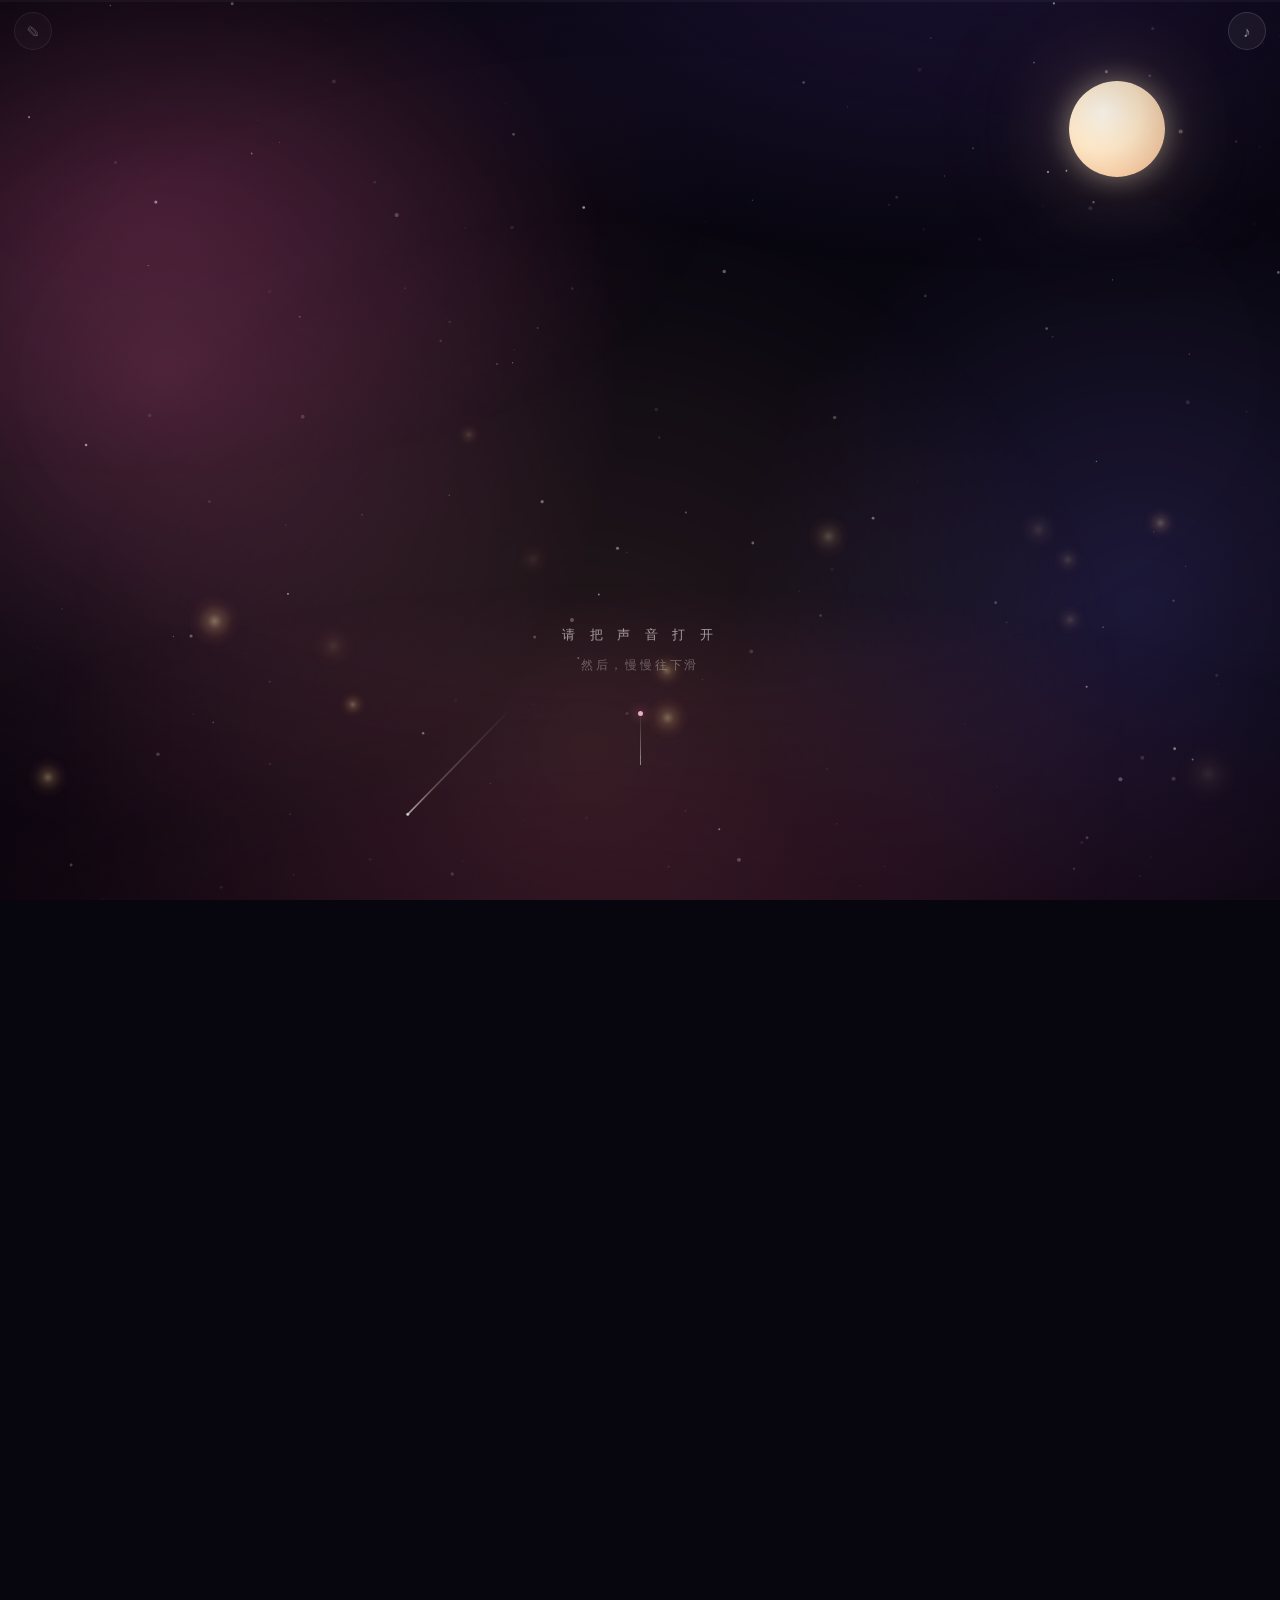
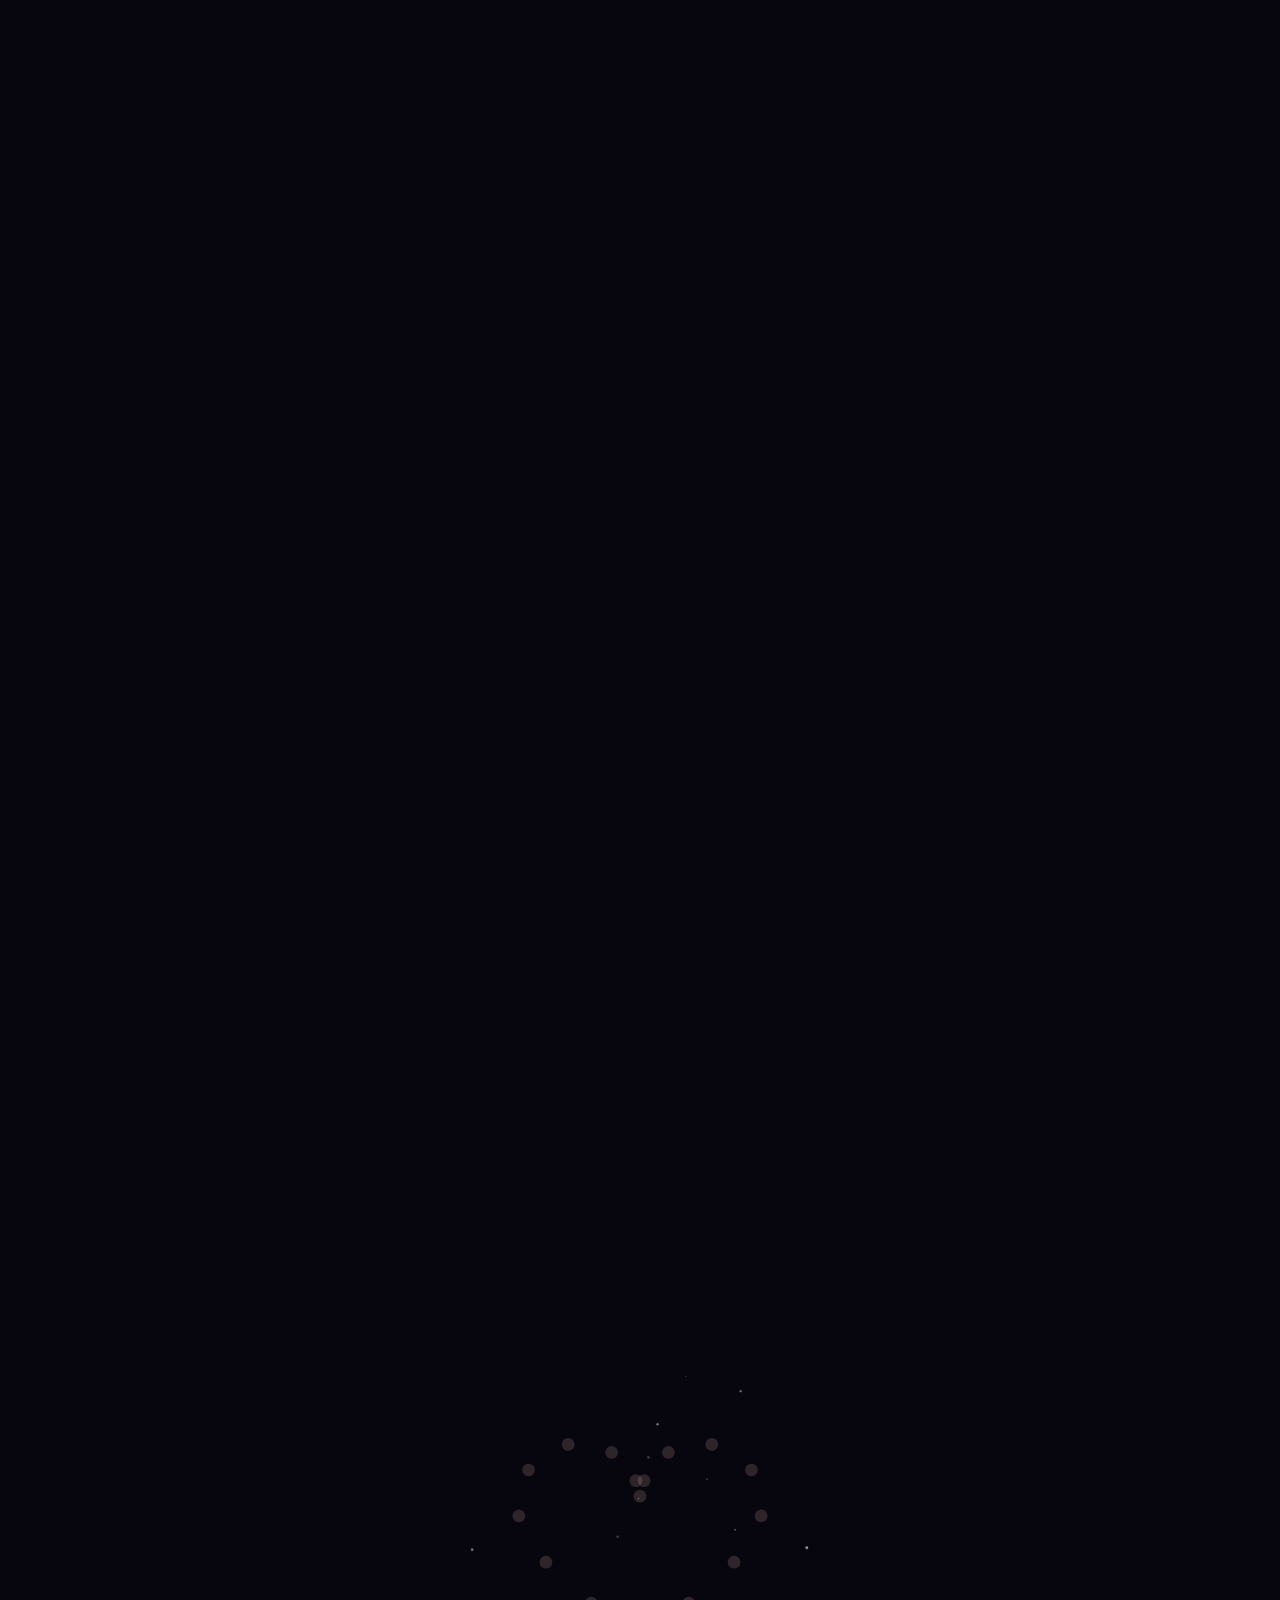
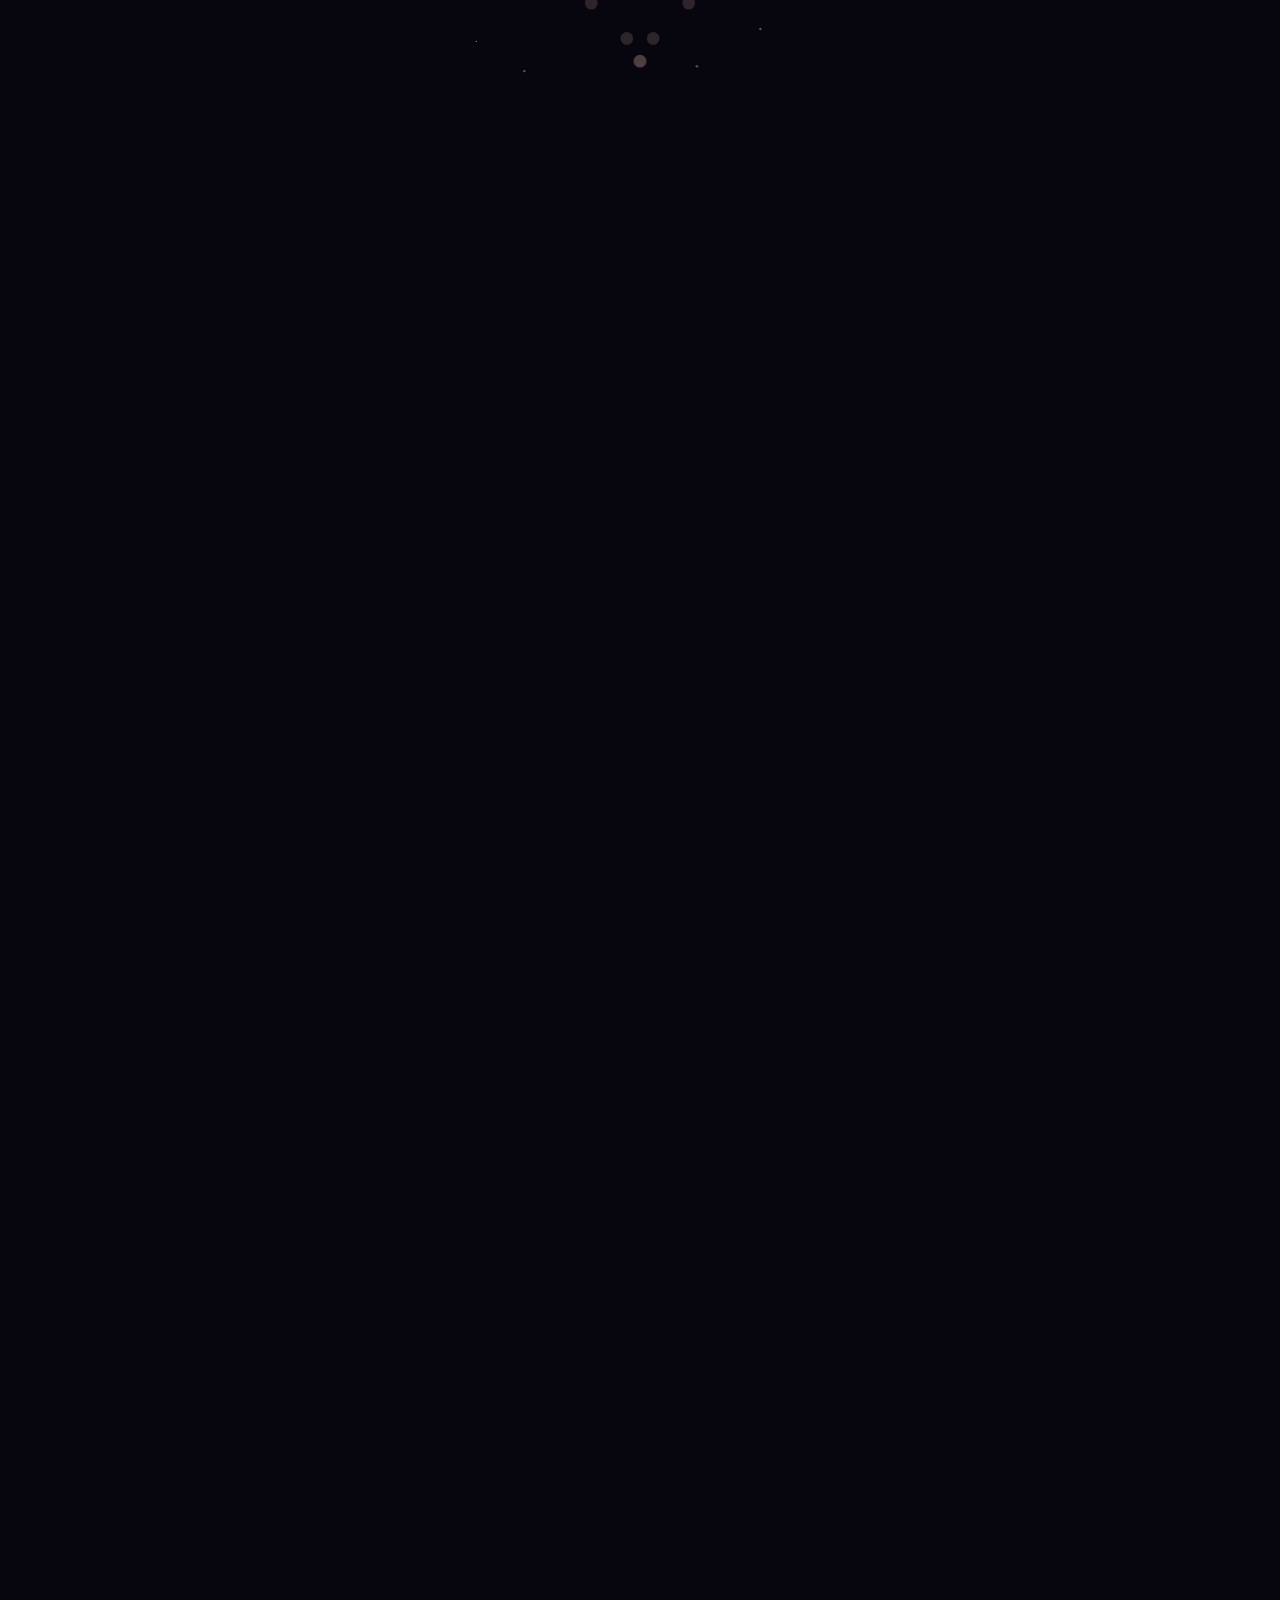
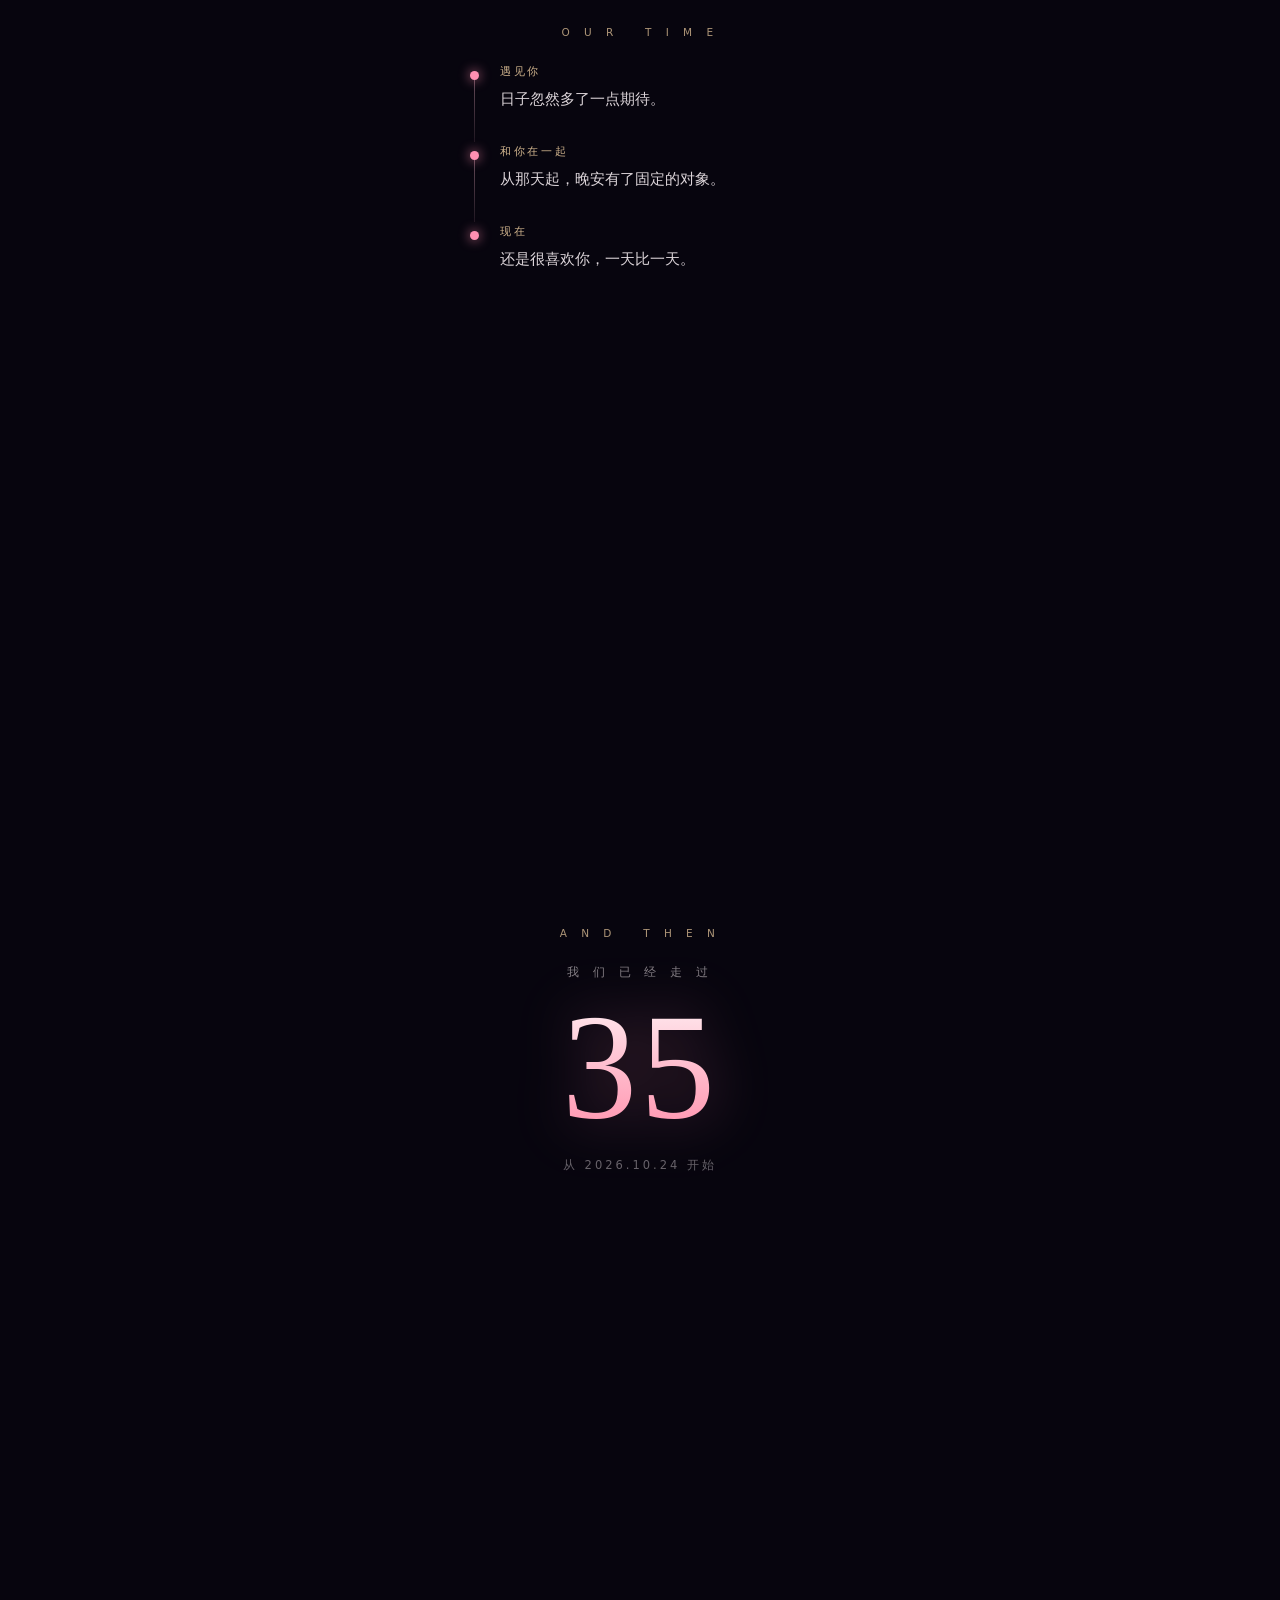
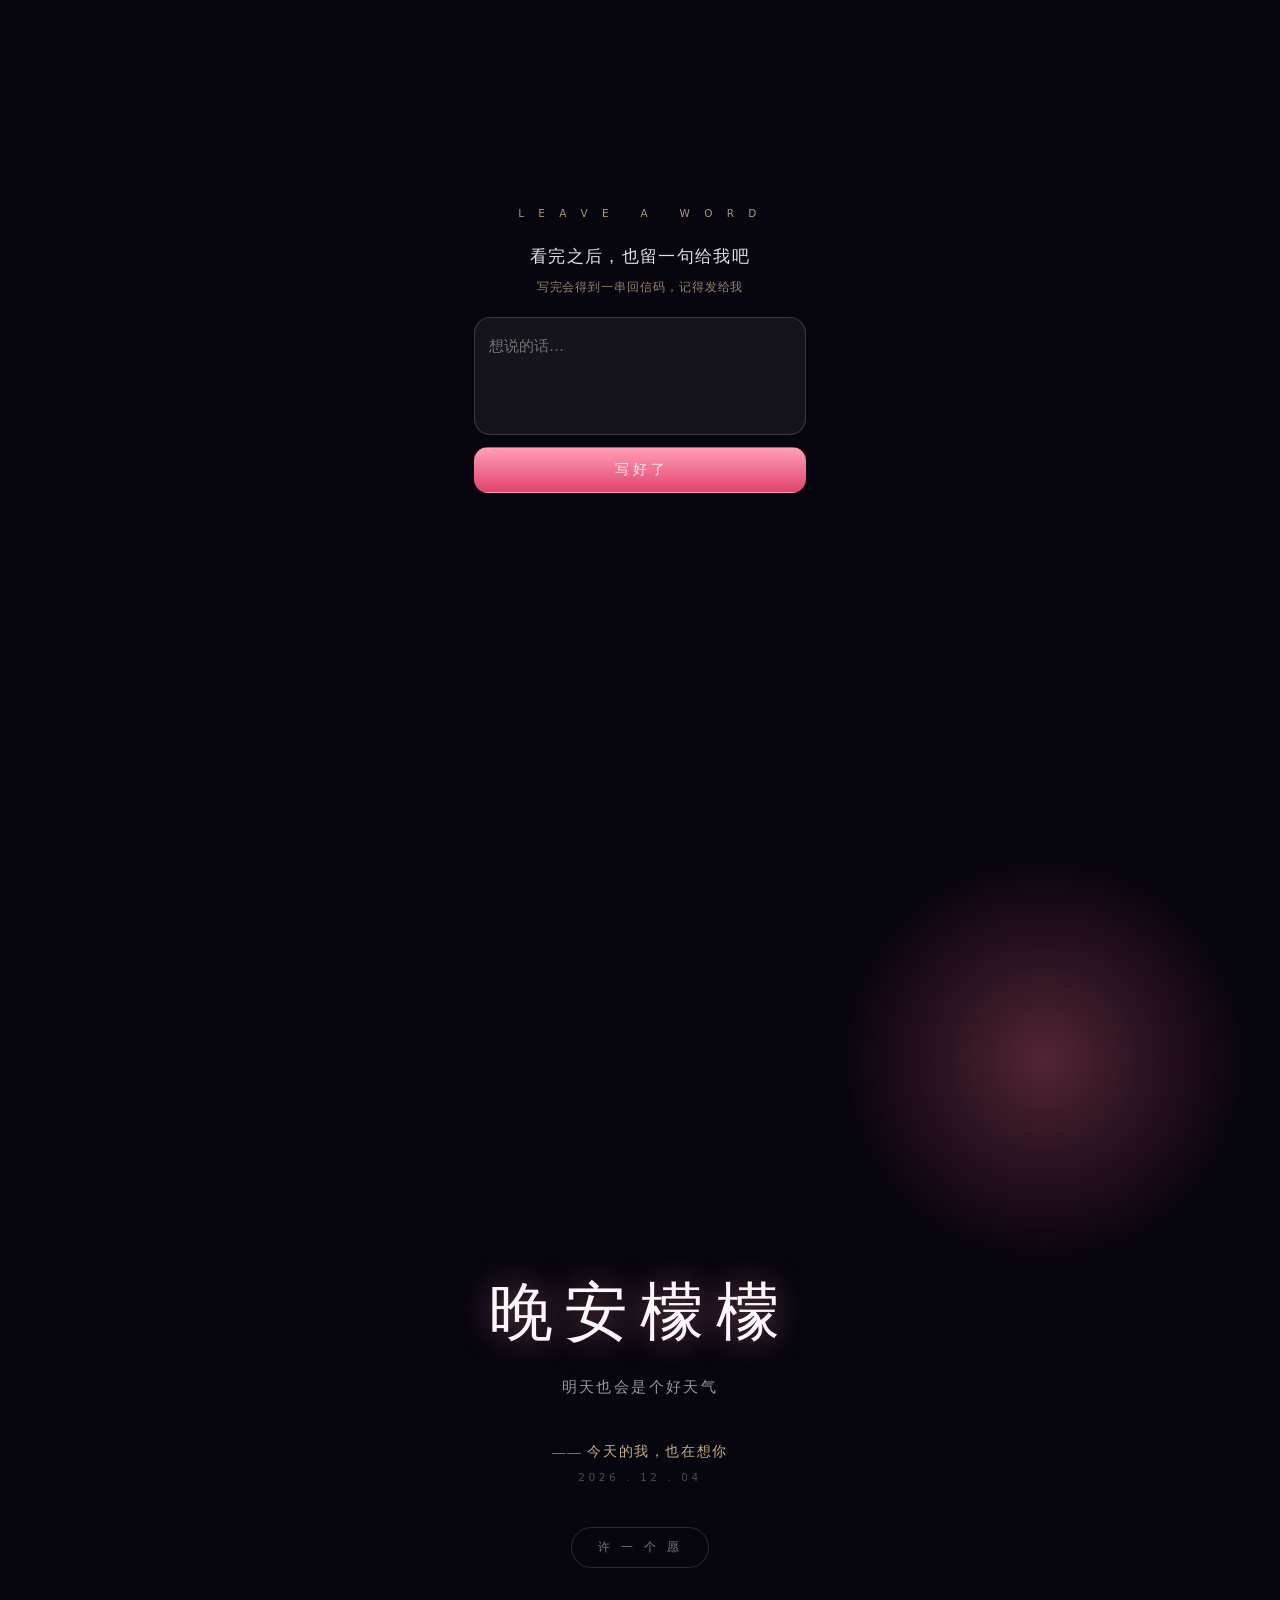
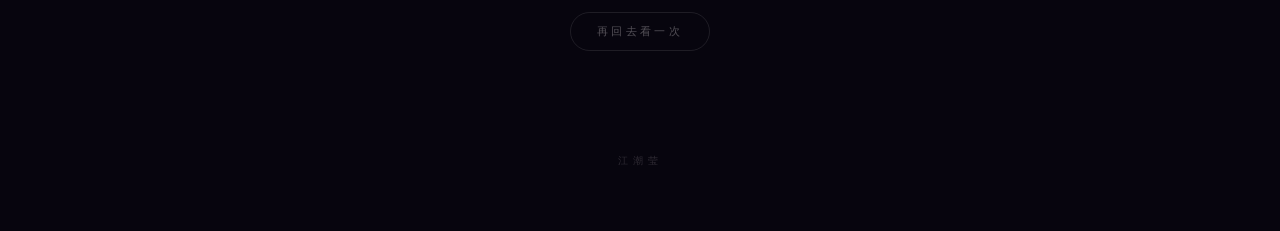
<file: letter.html>
<!doctype html>
<html lang="zh-CN">
<head>
<meta charset="utf-8">
<meta name="robots" content="noindex,nofollow,noarchive">
<meta name="referrer" content="no-referrer">
<meta name="viewport" content="width=device-width,initial-scale=1,viewport-fit=cover,maximum-scale=1,user-scalable=no">
<meta name="theme-color" content="#07050e">
<meta name="apple-mobile-web-app-capable" content="yes">
<meta name="apple-mobile-web-app-status-bar-style" content="black-translucent">
<title>江潮莹</title>


<style>
/* ===== 氛围层 ===== */
:root{
  --ink:#f6eef2;
  --dim:rgba(246,238,242,.52);
  --rose:#ff7fa5;
  --gold:#f4d3a4;
  --warm:0;
  --serif:"Songti SC","Noto Serif CJK SC","Source Han Serif SC",Georgia,serif;
  --sans:-apple-system,"PingFang SC","Noto Sans CJK SC",system-ui,sans-serif;
}
*{box-sizing:border-box;-webkit-tap-highlight-color:transparent}
html,body{margin:0;background:#07050e;color:var(--ink);font-family:var(--sans);overflow-anchor:none}
html{scroll-behavior:smooth}
body{
  overflow-x:hidden;background:#07050e;
  -webkit-user-select:none;user-select:none;
}
/* 固定背景层：一次合成，滚动不重绘 */
.bg{
  position:fixed;inset:0;z-index:0;pointer-events:none;
  background:
    radial-gradient(120% 70% at 50% 108%,rgba(126,36,74,.42),transparent 62%),
    radial-gradient(90% 60% at 78% -6%,rgba(58,38,110,.42),transparent 60%),
    radial-gradient(70% 50% at 12% 22%,rgba(96,30,66,.30),transparent 62%);
  transform:translateZ(0)
}

/* ===== 固定层 ===== */
#fx{position:fixed;inset:0;z-index:1;pointer-events:none}
.aurora{position:fixed;inset:0;z-index:2;pointer-events:none;overflow:hidden;
        opacity:.6;mix-blend-mode:screen}
.blob{position:absolute;border-radius:50%;display:block;will-change:transform}
.b1{width:78vw;height:78vw;left:-26vw;top:-14vh;
    background:radial-gradient(circle,rgba(255,110,160,.42),transparent 66%);
    animation:drift1 34s ease-in-out infinite alternate}
.b2{width:70vw;height:70vw;right:-24vw;top:18vh;
    background:radial-gradient(circle,rgba(110,90,220,.34),transparent 66%);
    animation:drift2 44s ease-in-out infinite alternate}
.b3{width:88vw;height:88vw;left:2vw;bottom:-46vh;
    background:radial-gradient(circle,rgba(255,160,120,.22),transparent 68%);
    animation:drift3 52s ease-in-out infinite alternate}
@keyframes drift1{to{transform:translate3d(9vw,7vh,0) scale(1.12)}}
@keyframes drift2{to{transform:translate3d(-11vw,10vh,0) scale(1.08)}}
@keyframes drift3{to{transform:translate3d(6vw,-9vh,0) scale(1.15)}}

.moon{
  position:fixed;right:9vw;top:9vh;width:20vw;height:20vw;max-width:96px;max-height:96px;
  border-radius:50%;z-index:1;pointer-events:none;will-change:transform;
  background:radial-gradient(circle at 36% 32%,#fffaf0,#ffe9c9 42%,#f3c9a1 74%,#d99a78);
  box-shadow:0 0 28px rgba(255,232,200,.45),0 0 90px rgba(255,214,170,.28),0 0 180px rgba(255,170,140,.16);
  animation:breathe 9s ease-in-out infinite
}
@keyframes breathe{0%,100%{filter:brightness(1)}50%{filter:brightness(1.09)}}

.dawn{
  position:fixed;inset:0;z-index:3;pointer-events:none;
  background:linear-gradient(180deg,rgba(255,150,120,.10),rgba(255,110,140,.16) 55%,rgba(255,170,120,.22));
  opacity:calc(var(--warm) * .55);
  transition:opacity .25s linear
}
.grain{
  position:fixed;inset:0;z-index:4;pointer-events:none;opacity:.055;mix-blend-mode:overlay;
  background-image:url("data:image/svg+xml,%3Csvg xmlns='http://www.w3.org/2000/svg' width='160' height='160'%3E%3Cfilter id='n'%3E%3CfeTurbulence type='fractalNoise' baseFrequency='0.9' numOctaves='3' stitchTiles='stitch'/%3E%3C/filter%3E%3Crect width='160' height='160' filter='url(%23n)'/%3E%3C/svg%3E");
  background-size:160px 160px
}
@keyframes grainShift{
  0%{background-position:0 0}
  33%{background-position:-30px 12px}
  66%{background-position:18px -22px}
  100%{background-position:0 0}
}
.vig{
  position:fixed;inset:0;z-index:4;pointer-events:none;
  background:radial-gradient(115% 85% at 50% 42%,transparent 42%,rgba(4,2,8,.55) 88%,rgba(3,1,6,.85) 100%)
}

/* 顶部进度 */
#progress{position:fixed;left:0;right:0;top:0;height:2px;z-index:25;pointer-events:none;
          background:rgba(255,255,255,.04)}
#progress i{display:block;height:100%;width:0;
  background:linear-gradient(90deg,rgba(255,140,175,.2),#ff9dbb 60%,#f4d3a4);
  box-shadow:0 0 12px rgba(255,140,175,.55);transition:width .12s linear}

/* ===== 结构 ===== */
#scroll{position:relative;z-index:5}
.sec{
  min-height:100vh;min-height:100svh;
  display:flex;flex-direction:column;justify-content:center;align-items:center;
  padding:0 26px;text-align:center;position:relative
}
.sec-hint{justify-content:flex-end;padding-bottom:calc(15svh + env(safe-area-inset-bottom))}
.hint{margin:0;font-size:12.5px;letter-spacing:.42em;color:rgba(246,238,242,.62);
      animation:fadeUp 2.4s ease .3s both}
.hint2{margin:14px 0 0;font-size:11.5px;letter-spacing:.24em;color:rgba(246,238,242,.34);
       animation:fadeUp 2.6s ease 1.1s both}
@keyframes fadeUp{from{opacity:0;transform:translateY(10px)}to{opacity:1;transform:none}}
.scrollDot{width:1px;height:54px;margin-top:38px;background:linear-gradient(180deg,transparent,rgba(246,238,242,.5));position:relative}
.scrollDot i{position:absolute;left:-2px;top:0;width:5px;height:5px;border-radius:50%;
             background:rgba(255,190,210,.9);box-shadow:0 0 12px rgba(255,150,180,.9);
             animation:run 2.6s cubic-bezier(.5,0,.5,1) infinite}
@keyframes run{0%{transform:translateY(0);opacity:0}20%{opacity:1}80%{opacity:1}100%{transform:translateY(50px);opacity:0}}

.kicker{margin:0 0 26px;font-size:10.5px;letter-spacing:.52em;color:rgba(244,211,164,.7)}

/* 名字 */
.nameText{
  margin:0;font-family:var(--serif);font-weight:400;
  font-size:clamp(54px,17.5vw,132px);line-height:1.1;letter-spacing:.1em;
  background:linear-gradient(180deg,#fff6f8 8%,#ffd9e4 46%,#ff9dbb 100%);
  -webkit-background-clip:text;background-clip:text;color:transparent;
  filter:drop-shadow(0 0 26px rgba(255,130,170,.34)) drop-shadow(0 0 70px rgba(255,110,160,.18))
}
.caption{margin:30px 0 0;font-family:var(--serif);font-size:14.5px;line-height:2;
         letter-spacing:.16em;color:rgba(246,238,242,.66)}

/* 江面 */
.sec-sea{justify-content:flex-start;padding-top:18svh;overflow:hidden}
.seaText{position:relative;z-index:2}
.seaQuote{
  margin:0;font-family:var(--serif);font-size:17px;line-height:2.1;white-space:pre-line;
  letter-spacing:.08em;color:rgba(255,247,250,.92);
  text-shadow:0 2px 24px rgba(6,3,12,.9)
}
#sea{position:absolute;left:0;right:0;bottom:0;width:100%;height:64%;z-index:1;pointer-events:none}

/* 星座 */
.sec-star{justify-content:center}
#constel{width:min(84vw,340px);height:auto;margin:6px 0 10px;overflow:visible}
#constel .lnk{fill:none;stroke:rgba(255,214,190,.75);stroke-width:1.1;
  stroke-linecap:round;stroke-linejoin:round;
  stroke-dasharray:620;stroke-dashoffset:620;
  transition:stroke-dashoffset 2.6s cubic-bezier(.4,.1,.3,1);
  filter:drop-shadow(0 0 4px rgba(255,190,160,.55))}
#constel.in .lnk{stroke-dashoffset:0}
#constel .pt{fill:#fff;opacity:0;transition:opacity .8s ease}
#constel.in .pt{opacity:1}
#constel .halo{fill:rgba(255,190,170,.16);opacity:0;transition:opacity 1.6s ease .8s}
#constel.in .halo{opacity:1}
.starQuote{
  margin:22px 0 0;font-family:var(--serif);font-size:15.5px;line-height:2.05;white-space:pre-line;
  letter-spacing:.1em;color:rgba(246,238,242,.72)
}

/* 天数 */
.daysLabel{margin:0;font-size:11.5px;letter-spacing:.44em;color:var(--dim)}
.daysNum{
  margin:12px 0 0;font-family:var(--serif);font-size:clamp(64px,22vw,150px);line-height:1;
  letter-spacing:.02em;color:transparent;
  background:linear-gradient(180deg,#fff2f5,#ffb3c6 60%,#ff8fab);
  -webkit-background-clip:text;background-clip:text;
  filter:drop-shadow(0 0 30px rgba(255,140,175,.4))
}
.daysSince{margin:16px 0 0;font-size:11.5px;letter-spacing:.26em;color:rgba(246,238,242,.4)}

/* 结尾 */
.sec-end{overflow:hidden}
.heartGlow{
  position:absolute;left:50%;top:auto;width:78vw;height:78vw;max-width:420px;max-height:420px;
  transform:translate(-50%,0) rotate(-2deg);border-radius:50%;z-index:0;pointer-events:none;
  background:radial-gradient(circle,rgba(255,110,150,.30),rgba(255,90,140,.10) 45%,transparent 70%);
  animation:pulseGlow 7s ease-in-out infinite
}
@keyframes pulseGlow{0%,100%{opacity:.55;transform:translate(-50%,0) scale(1)}
                     50%{opacity:.9;transform:translate(-50%,0) scale(1.06)}}
.sec-end>*{position:relative;z-index:1}
.endBig{margin:0;font-family:var(--serif);font-size:clamp(34px,10vw,64px);letter-spacing:.18em;
        color:#fff7fa;text-shadow:0 0 34px rgba(255,160,190,.45)}
.endSub{margin:22px 0 0;font-family:var(--serif);font-size:15px;letter-spacing:.16em;color:rgba(246,238,242,.62)}
.sign{margin:46px 0 0;font-family:var(--serif);font-size:13.5px;letter-spacing:.12em;color:rgba(244,211,164,.82)}
.stamp{margin:10px 0 0;font-size:10.5px;letter-spacing:.34em;color:rgba(246,238,242,.3)}

.colophon{position:relative;z-index:5;text-align:center;padding:6svh 0 calc(7svh + env(safe-area-inset-bottom));
  font-size:10px;letter-spacing:.5em;color:rgba(246,238,242,.16)}

/* 按钮 */
.ghost{
  margin-top:44px;appearance:none;background:transparent;color:rgba(246,238,242,.5);
  border:1px solid rgba(246,238,242,.16);border-radius:999px;padding:11px 26px;
  font-size:12px;letter-spacing:.3em;font-family:var(--sans)
}
.ghost:active{transform:scale(.97)}
.iconbtn{
  position:fixed;top:calc(12px + env(safe-area-inset-top));z-index:20;
  width:38px;height:38px;border-radius:50%;display:grid;place-items:center;
  border:1px solid rgba(246,238,242,.14);background:rgba(246,238,242,.05);
  color:rgba(246,238,242,.55);font-size:15px;backdrop-filter:blur(8px)
}
#gearBtn{left:14px;font-size:13px;opacity:.5}
#musicBtn{right:14px}
#musicBtn.on{color:var(--gold);border-color:rgba(244,211,164,.5);
             box-shadow:0 0 20px rgba(244,211,164,.3)}

/* 进场 */
.reveal{opacity:0;transform:translateY(20px);
        transition:opacity 1.5s cubic-bezier(.22,.8,.3,1),transform 1.5s cubic-bezier(.22,.8,.3,1)}
.reveal.in{opacity:1;transform:none}
.nameText.reveal{letter-spacing:.28em;filter:blur(6px) drop-shadow(0 0 26px rgba(255,130,170,.3))}
.nameText.reveal.in{letter-spacing:.1em;filter:drop-shadow(0 0 26px rgba(255,130,170,.34)) drop-shadow(0 0 70px rgba(255,110,160,.18))}

/* 编辑 */
#edit{position:fixed;inset:0;z-index:60;display:none;overflow-y:auto;
  background:rgba(6,3,10,.92);backdrop-filter:blur(14px);
  padding:calc(22px + env(safe-area-inset-top)) 18px calc(24px + env(safe-area-inset-bottom))}
#edit.open{display:block}
#edit .inner{max-width:420px;margin:0 auto}
#edit h2{font-size:15px;font-weight:500;margin:0 0 6px;letter-spacing:.06em}
#edit .tip{font-size:12px;color:var(--dim);line-height:1.8;margin:0 0 14px}
#edit label{display:block;font-size:11.5px;color:var(--dim);margin:14px 0 6px;letter-spacing:.1em}
#edit input,#edit textarea{width:100%;padding:11px 13px;border-radius:12px;font-size:14px;
  background:rgba(255,255,255,.06);border:1px solid rgba(255,255,255,.14);color:var(--ink);
  font-family:var(--sans);line-height:1.7;resize:vertical;-webkit-user-select:text;user-select:text}
#edit textarea{min-height:84px}
#edit .row{display:flex;gap:10px;margin-top:22px}
.btn{flex:1;appearance:none;border:1px solid rgba(255,255,255,.16);border-radius:14px;
  background:rgba(255,255,255,.06);color:var(--ink);padding:13px 0;font-size:14px;font-family:var(--sans)}
.btn.primary{background:linear-gradient(180deg,#ff9db8,#e2436f);border-color:transparent}

@media (prefers-reduced-motion:reduce){
  .blob,.grain,.moon,.scrollDot i,.heartGlow{animation:none}
  html{scroll-behavior:auto}
  .reveal{transition-duration:.4s}
}

/* ===== 情话卡 ===== */
.sec-sweet{justify-content:center}
.sweetCard{
  width:100%;max-width:332px;padding:30px 22px 24px;border-radius:22px;
  background:linear-gradient(180deg,rgba(255,255,255,.075),rgba(255,255,255,.02));
  border:1px solid rgba(255,255,255,.12);
  box-shadow:0 24px 60px rgba(0,0,0,.35)
}
.sweetLine{
  margin:0;font-family:var(--serif);font-size:17.5px;line-height:2;min-height:4em;
  display:flex;align-items:center;justify-content:center;
  transition:opacity .32s ease,transform .32s ease;color:#fff7fa
}
.sweetLine.out{opacity:0;transform:translateY(6px)}
.heartBtn{
  margin-top:8px;appearance:none;border:none;background:transparent;cursor:pointer;
  font-size:42px;line-height:1;color:#ff6f9c;
  filter:drop-shadow(0 0 16px rgba(255,111,156,.55));
  animation:beat 1.6s ease-in-out infinite;transition:transform .15s
}
.heartBtn:active{transform:scale(.88)}
@keyframes beat{0%,100%{transform:scale(1)}18%{transform:scale(1.12)}36%{transform:scale(1)}52%{transform:scale(1.06)}}
.tapTip{margin:10px 0 0;font-size:10.5px;letter-spacing:.24em;color:rgba(246,238,242,.32)}

/* ===== 时间轴 ===== */
.sec-tl{justify-content:center}
.timeline{list-style:none;margin:0;padding:0;width:100%;max-width:340px;text-align:left}
.timeline li{position:relative;padding:0 0 30px 30px}
.timeline li:last-child{padding-bottom:0}
.timeline li:before{
  content:"";position:absolute;left:4px;top:14px;bottom:2px;width:1px;
  background:linear-gradient(180deg,rgba(255,190,210,.38),rgba(255,190,210,.10))
}
.timeline li:last-child:before{display:none}
.timeline .dot{
  position:absolute;left:0;top:7px;width:9px;height:9px;border-radius:50%;
  background:#ff8fb1;box-shadow:0 0 12px rgba(255,140,175,.85)
}
.timeline .tl-t{margin:0 0 6px;font-size:11px;letter-spacing:.24em;color:rgba(244,211,164,.85)}
.timeline .tl-d{margin:0;font-family:var(--serif);font-size:15px;line-height:1.95;color:rgba(255,247,250,.86)}

/* ===== 许愿 ===== */
.wishDone{
  margin:20px 0 0;font-family:var(--serif);font-size:13.5px;letter-spacing:.14em;
  color:rgba(244,211,164,.9);opacity:0;transform:translateY(8px);
  transition:opacity 1.4s ease,transform 1.4s ease
}
.wishDone.in{opacity:1;transform:none}
.ghost.quiet{margin-top:24px;border-color:rgba(246,238,242,.10);color:rgba(246,238,242,.32);font-size:11px}

/* ===== 留言 ===== */
.sec-msg{justify-content:center}
.msgTitle{margin:0 0 10px;font-family:var(--serif);font-size:17px;letter-spacing:.08em;color:rgba(255,247,250,.9)}
.msgBox{width:100%;max-width:332px;display:flex;flex-direction:column;gap:12px}
.msgBox textarea{
  width:100%;min-height:118px;padding:14px;border-radius:16px;font-size:15px;
  background:rgba(255,255,255,.06);border:1px solid rgba(255,255,255,.16);color:var(--ink);
  font-family:var(--serif);line-height:1.9;resize:none;-webkit-user-select:text;user-select:text
}
.msgSend{padding:13px 0;font-size:14px}
.msgBack{display:none;width:100%;max-width:332px;margin-top:10px}
.msgBack.on{display:block}
.msgBackTip{margin:0 0 12px;font-size:11.5px;line-height:1.95;color:rgba(246,238,242,.45)}
#msgCode{
  width:100%;min-height:86px;padding:12px;border-radius:14px;font-size:11px;
  background:rgba(255,255,255,.05);border:1px solid rgba(255,255,255,.14);
  color:rgba(246,238,242,.62);font-family:ui-monospace,Menlo,monospace;
  word-break:break-all;resize:none;-webkit-user-select:text;user-select:text
}
.msgBack .ghost{margin-top:12px;font-size:11.5px;padding:10px 22px}

/* ===== 后台 ===== */
#admin{
  position:fixed;inset:0;z-index:70;display:none;overflow-y:auto;
  background:rgba(6,3,10,.95);backdrop-filter:blur(14px);
  padding:calc(22px + env(safe-area-inset-top)) 18px calc(26px + env(safe-area-inset-bottom))
}
#admin.open{display:block}
#admin .inner{max-width:420px;margin:0 auto}
.adminHead{display:flex;align-items:center;justify-content:space-between;margin-bottom:4px}
.adminHead h2{margin:0;font-size:15px;font-weight:500;letter-spacing:.06em}
.iconbtn.tiny{position:static;width:32px;height:32px;font-size:18px;line-height:1}
.adminList{margin:16px 0 22px;display:flex;flex-direction:column;gap:10px}
.msgItem{
  padding:13px 14px;border-radius:14px;text-align:left;
  background:rgba(255,255,255,.06);border:1px solid rgba(255,255,255,.12)
}
.msgItem .meta{display:flex;justify-content:space-between;align-items:center;
  font-size:10.5px;letter-spacing:.1em;color:rgba(246,238,242,.42)}
.msgItem .meta b{font-weight:400;color:rgba(244,211,164,.8)}
.msgItem .rm{background:none;border:none;color:rgba(255,140,170,.65);font-size:11px;padding:0}
.msgItem p{margin:8px 0 0;font-family:var(--serif);font-size:14.5px;line-height:1.85;
  white-space:pre-wrap;color:rgba(255,247,250,.9);-webkit-user-select:text;user-select:text}
.emptyMsgs{padding:16px 0;text-align:center;font-size:12px;color:rgba(246,238,242,.35)}
.adminFoot{margin-top:22px;font-size:11px;line-height:1.9;color:rgba(246,238,242,.3)}

/* ===== 后台表单补齐 ===== */
#admin label{display:block;font-size:11.5px;letter-spacing:.1em;color:var(--dim);margin:16px 0 6px}
#admin textarea{
  width:100%;min-height:84px;padding:12px;border-radius:12px;font-size:12.5px;
  background:rgba(255,255,255,.06);border:1px solid rgba(255,255,255,.14);color:var(--ink);
  font-family:ui-monospace,Menlo,monospace;line-height:1.7;resize:vertical;
  -webkit-user-select:text;user-select:text
}
#admin .row{display:flex;gap:10px;margin-top:16px}
#admin .row .btn{padding:12px 0;font-size:13.5px}
.adminHead{padding-right:2px}
.iconbtn.tiny{flex:0 0 auto}

/* 打开面板时收起角落按钮 */
body.dimmed .iconbtn{opacity:0;pointer-events:none;transition:opacity .25s}

/* ===== 导出 ===== */
.btn.wide{flex:1 1 100%;font-size:13px;padding:12px 0;letter-spacing:.04em}
.exportTip{margin:12px 0 0;font-size:11.5px;line-height:1.7;color:rgba(246,238,242,.5);display:none}
.exportTip.on{display:block}

/* ===== 后台密码 ===== */
#pin{
  position:fixed;inset:0;z-index:80;display:none;align-items:center;justify-content:center;
  padding:24px;background:rgba(6,3,10,.92);backdrop-filter:blur(14px)
}
#pin.open{display:flex}
.pinBox{
  width:100%;max-width:280px;padding:26px 22px 20px;border-radius:20px;text-align:center;
  background:rgba(255,255,255,.055);border:1px solid rgba(255,255,255,.14);
  box-shadow:0 24px 60px rgba(0,0,0,.5)
}
.pinTitle{margin:0 0 18px;font-size:11px;letter-spacing:.44em;color:rgba(244,211,164,.8)}
#pinInput{
  width:100%;padding:13px;border-radius:12px;text-align:center;letter-spacing:.5em;
  font-size:17px;background:rgba(255,255,255,.07);border:1px solid rgba(255,255,255,.16);
  color:var(--ink);font-family:var(--sans)
}
.pinRow{display:flex;gap:10px;margin-top:16px}
.pinRow .btn{padding:11px 0;font-size:13.5px}
.pinErr{margin:12px 0 0;min-height:1em;font-size:11.5px;color:#ff8fab}

/* ===== 留言小提醒 ===== */
.msgHint{
  margin:0 0 20px;font-size:11.5px;line-height:1.7;letter-spacing:.08em;
  color:rgba(244,211,164,.62)
}

</style>
</head>
<body>

<div class="bg" aria-hidden="true"></div>
<canvas id="fx" aria-hidden="true"></canvas>
<div class="aurora" aria-hidden="true">
  <span class="blob b1"></span>
  <span class="blob b2"></span>
  <span class="blob b3"></span>
</div>
<div class="moon" id="moon" aria-hidden="true"></div>
<div class="dawn" id="dawn" aria-hidden="true"></div>
<div class="grain" aria-hidden="true"></div>
<div class="vig" aria-hidden="true"></div>
<div id="progress" aria-hidden="true"><i></i></div>

<button class="iconbtn" id="gearBtn" aria-label="修改文字">✎</button>
<button class="iconbtn" id="musicBtn" aria-label="打开声音">♪</button>

<main id="scroll">

  <!-- 1 夜 -->
  <section class="sec sec-hint">
    <p class="hint">请 把 声 音 打 开</p>
    <p class="hint2">然后，慢慢往下滑</p>
    <div class="scrollDot" aria-hidden="true"><i></i></div>
  </section>

  <!-- 2 名字 -->
  <section class="sec sec-name">
    <p class="kicker reveal">T H I S &nbsp; N I G H T</p>
    <h1 class="nameText reveal" id="nameText">江潮莹</h1>
    <p class="caption reveal" id="nameCaption">有些名字，念出来就会变轻</p>
  </section>

  <!-- 3 江面 -->
  <section class="sec sec-sea" id="seaSec">
    <div class="seaText">
      <p class="kicker reveal">T H E &nbsp; R I V E R</p>
      <p class="seaQuote reveal" id="seaQuote">风从江面过来，带着一点凉。
我站在这里，忽然很想你。</p>
    </div>
    <canvas id="sea" aria-hidden="true"></canvas>
  </section>

  <!-- 4 星座 -->
  <section class="sec sec-star" id="starSec">
    <p class="kicker reveal">S T A R S</p>
    <svg id="constel" viewBox="0 0 320 280" aria-hidden="true"></svg>
    <p class="starQuote reveal" id="starQuote">这些星星本来没有关系，
是我一颗一颗，连成你的样子。</p>
  </section>

  <!-- 5 情话 -->
  <section class="sec sec-sweet" id="sweetSec">
    <p class="kicker reveal">S A Y &nbsp; I T &nbsp; A G A I N</p>
    <div class="sweetCard reveal">
      <p class="sweetLine" id="sweetLine">今晚想对你说一句话</p>
      <button class="heartBtn" id="sweetBtn" aria-label="换一句">❤</button>
      <p class="tapTip">每 点 一 次 ，换 一 句</p>
    </div>
  </section>

  <!-- 6 时间轴 -->
  <section class="sec sec-tl" id="tlSec">
    <p class="kicker reveal">O U R &nbsp; T I M E</p>
    <ol class="timeline" id="timeline"></ol>
  </section>

  <!-- 7 天数 -->
  <section class="sec sec-days" id="daysSec">
    <p class="kicker reveal">A N D &nbsp; T H E N</p>
    <p class="daysLabel reveal" id="daysLabel">我 们 已 经 走 过</p>
    <p class="daysNum reveal" id="daysNum">—</p>
    <p class="daysSince reveal" id="daysSince"></p>
  </section>

  <!-- 9 晚安 -->
  <section class="sec sec-msg" id="msgSec">
    <p class="kicker reveal">L E A V E &nbsp; A &nbsp; W O R D</p>
    <p class="msgTitle reveal">看完之后，也留一句给我吧</p>
    <p class="msgHint reveal" id="msgHint">写完会得到一串回信码，记得发给我</p>
    <div class="msgBox reveal" id="msgBox">
      <textarea id="msgInput" maxlength="300" placeholder="想说的话…"></textarea>
      <button class="btn primary msgSend" id="msgSend">写 好 了</button>
    </div>
    <div class="msgBack" id="msgBack">
      <p class="msgBackTip">把下面这串「回信码」发给对方，<br>他粘贴到后台就能看到你的话。</p>
      <textarea id="msgCode" readonly></textarea>
      <button class="ghost" id="copyCode">复 制 回 信 码</button>
    </div>
  </section>


  <!-- 8 留言 -->
  <section class="sec sec-end" id="endSec">
    <div class="heartGlow" aria-hidden="true"></div>
    <p class="endBig reveal" id="endBig">晚安。</p>
    <p class="endSub reveal" id="endSub">明天也会是个好天气</p>
    <p class="sign reveal" id="signText">—— 今天的我，也在想你</p>
    <p class="stamp reveal" id="stampText"></p>
    <button class="ghost reveal" id="wishBtn">许 一 个 愿</button>
    <p class="wishDone" id="wishDone"></p>
    <button class="ghost quiet reveal" id="topBtn">再回去看一次</button>
  </section>


  <footer class="colophon" aria-hidden="true">
    <span id="colophonName">江潮莹</span>
  </footer>
</main>



<div id="pin" role="dialog" aria-label="输入密码">
  <div class="pinBox">
    <p class="pinTitle">后 台</p>
    <input id="pinInput" type="password" inputmode="numeric" maxlength="8"
           autocomplete="off" placeholder="输入密码">
    <div class="pinRow">
      <button class="btn" id="pinCancel">取消</button>
      <button class="btn primary" id="pinOk">进入</button>
    </div>
    <p class="pinErr" id="pinErr"></p>
  </div>
</div>

<div id="admin" role="dialog" aria-label="后台">
  <div class="inner">
    <div class="adminHead">
      <h2>后台 · 留言</h2>
      <button class="iconbtn tiny" id="adminClose" aria-label="关闭">×</button>
    </div>
    <p class="tip">这台手机上收到的留言。别的手机写的，用下面的回信码导入。</p>
    <div class="adminList" id="adminList"></div>
    <label for="codeIn">粘贴回信码</label>
    <textarea id="codeIn" placeholder="把对方发你的那一串贴进来"></textarea>
    <div class="row">
      <button class="btn" id="clearMsgs">清空</button>
      <button class="btn primary" id="importCode">解析并保存</button>
    </div>
    <p class="adminFoot">入口：长按左上角 ✎ 一秒，或在网址后面加 ?admin</p>
  </div>
</div>

<div id="edit" role="dialog" aria-label="修改文字">
  <div class="inner">
    <h2>换成你们自己的细节</h2>
    <p class="tip">只保存在这台手机上。改完点「保存」。</p>
    <label for="fName">名字</label>
    <input id="fName">
    <label for="fCap">名字下面那句</label>
    <input id="fCap">
    <label for="fSea">江面那一幕的话</label>
    <textarea id="fSea"></textarea>
    <label for="fStar">星空那一幕的话</label>
    <textarea id="fStar"></textarea>
    <label for="fSweet">情话卡里的句子，一行一句</label>
    <textarea id="fSweet"></textarea>
    <label for="fTl">时间轴，一行一段：标题 | 一句话</label>
    <textarea id="fTl"></textarea>
    <label for="fSince">在一起的日期（留空就不显示天数）</label>
    <input id="fSince" type="date">
    <label for="fEnd">结尾那句</label>
    <input id="fEnd">
    <label for="fEndSub">结尾的小字</label>
    <input id="fEndSub">
    <label for="fMsgTip">留言下方的小提醒</label>
    <input id="fMsgTip">
    <label for="fSign">落款</label>
    <input id="fSign">
    <div class="row">
      <button class="btn" id="resetBtn">恢复默认</button>
      <button class="btn primary" id="saveBtn">保存</button>
    </div>
    <div class="row">
      <button class="btn wide" id="exportBtn">导出成品（连改动打包成一个网页）</button>
    </div>
    <p class="exportTip" id="exportTip"></p>
  </div>
</div>

<script>window.__CFG__={"name":"江潮莹","cap":"小笨蛋","sea":"风从江面过来，带着一点凉。\n我站在这里，忽然很想你。","star":"这些星星本来没有关系，\n是我一颗一颗，连成你的样子。","sweet":["你今天有没有好好吃饭？","我拍了很多云，其实是想拍给你看。","你笑起来的时候，我觉得今天没白过。","想把你写进我所有的以后里。","和你在一起，连等待都变得好过。","不用做很厉害的人，做我的人就好。","你困了就睡，我还在。","今天的月亮很好看，但没有你好看。","爱你！"],"timeline":["遇见你 | 日子忽然多了一点期待。","和你在一起 | 从那天起，晚安有了固定的对象。","现在 | 还是很喜欢你，一天比一天。"],"wish":"许好了，愿望里有你。","msgTip":"写完会得到一串回信码，记得发给我","since":"2026-10-24","end":"晚安檬檬","endSub":"明天也会是个好天气","sign":"—— 今天的我，也在想你"};</script>
<script>
/* ===== 夜、江面、星、声音 ===== */
(function () {
  "use strict";

  var $ = function (id) { return document.getElementById(id); };
  if ("scrollRestoration" in history) history.scrollRestoration = "manual";

  var reduced = window.matchMedia && window.matchMedia("(prefers-reduced-motion: reduce)").matches;

  /* ---------- 文案 ---------- */
  var KEY = "forJiang.atmos.v3";
  var DEFAULTS = {
    name: "江潮莹",
    cap: "小笨蛋",
    sea: "风从江面过来，带着一点凉。\n我站在这里，忽然很想你。",
    star: "这些星星本来没有关系，\n是我一颗一颗，连成你的样子。",
    sweet: [
      "你今天有没有好好吃饭？",
      "我拍了很多云，其实是想拍给你看。",
      "你笑起来的时候，我觉得今天没白过。",
      "想把你写进我所有的以后里。",
      "和你在一起，连等待都变得好过。",
      "不用做很厉害的人，做我的人就好。",
      "你困了就睡，我还在。",
      "今天的月亮很好看，但没有你好看。",
      "爱你！"
    ],
    timeline: [
      "遇见你 | 日子忽然多了一点期待。",
      "和你在一起 | 从那天起，晚安有了固定的对象。",
      "现在 | 还是很喜欢你，一天比一天。"
    ],
    wish: "许好了，愿望里有你。",
    msgTip: "写完会得到一串回信码，记得发给我",
    since: "2026-10-24",
    end: "晚安檬檬",
    endSub: "明天也会是个好天气",
    sign: "—— 今天的我，也在想你"
  };

  // 导出成品时，配置会被烘进 HTML；有就用它当默认
  if (window.__CFG__ && typeof window.__CFG__ === "object") {
    for (var bk in window.__CFG__) {
      if (Object.prototype.hasOwnProperty.call(window.__CFG__, bk) && window.__CFG__[bk] !== undefined) {
        DEFAULTS[bk] = window.__CFG__[bk];
      }
    }
  }

  var cfg = load();
  function load() {
    var base = JSON.parse(JSON.stringify(DEFAULTS));
    try {
      var raw = localStorage.getItem(KEY);
      if (raw) {
        var s = JSON.parse(raw);
        for (var k in s) {
          if (Object.prototype.hasOwnProperty.call(s, k) && s[k] !== undefined) base[k] = s[k];
        }
      }
    } catch (e) {}
    return base;
  }
  function save() {
    try { localStorage.setItem(KEY, JSON.stringify(cfg)); } catch (e) {}
  }

  /* ---------- 星空画布 ---------- */
  var canvas = $("fx"), ctx = canvas.getContext("2d");
  var W = 0, H = 0, DPR = 1;
  var stars = [], dust = [], flies = [], sparks = [];
  var now = 0;

  var glowSprite = (function () {
    var s = document.createElement("canvas");
    s.width = s.height = 64;
    var g2 = s.getContext("2d");
    var rg = g2.createRadialGradient(32, 32, 0, 32, 32, 32);
    rg.addColorStop(0, "rgba(255,232,176,0.95)");
    rg.addColorStop(0.28, "rgba(255,205,132,0.42)");
    rg.addColorStop(0.62, "rgba(255,180,110,0.12)");
    rg.addColorStop(1, "rgba(255,170,100,0)");
    g2.fillStyle = rg;
    g2.beginPath(); g2.arc(32, 32, 32, 0, 6.284); g2.fill();
    return s;
  })();

  function resize() {
    DPR = Math.min(1.75, window.devicePixelRatio || 1);
    W = window.innerWidth;
    H = window.innerHeight;
    canvas.width = Math.floor(W * DPR);
    canvas.height = Math.floor(H * DPR);
    canvas.style.width = W + "px";
    canvas.style.height = H + "px";
    ctx.setTransform(DPR, 0, 0, DPR, 0, 0);
    build();
    sizeSea();
  }

  function build() {
    var area = W * H;
    var nStar = Math.min(140, Math.round(area / 9000));
    var nDust = Math.min(70, Math.round(area / 17000));
    var nFly = W < 500 ? 10 : 14;

    stars = [];
    for (var i = 0; i < nStar; i++) {
      stars.push({
        x: Math.random() * W,
        y: Math.random() * H * 1.35,
        r: Math.random() * 1.25 + 0.35,
        a: Math.random() * 0.55 + 0.18,
        ph: Math.random() * Math.PI * 2,
        sp: Math.random() * 0.9 + 0.35
      });
    }
    dust = [];
    for (var j = 0; j < nDust; j++) {
      dust.push({
        x: Math.random() * W, y: Math.random() * H,
        r: Math.random() * 1.6 + 0.5,
        vx: (Math.random() - 0.5) * 0.08,
        vy: -(Math.random() * 0.10 + 0.02),
        a: Math.random() * 0.35 + 0.10
      });
    }
    flies = [];
    for (var k = 0; k < nFly; k++) {
      flies.push({
        x: Math.random() * W,
        y: H * (0.40 + Math.random() * 0.54),
        r: Math.random() * 5 + 2.4,
        ph: Math.random() * Math.PI * 2,
        sp: Math.random() * 0.5 + 0.25,
        sway: Math.random() * 24 + 10,
        a: Math.random() * 0.35 + 0.25
      });
    }
  }

  var meteors = [];

  function spawnMeteor() {
    if (reduced) return;
    var fromRight = Math.random() < 0.65;
    var x = fromRight ? W * (0.55 + Math.random() * 0.6) : W * Math.random();
    var y = H * (Math.random() * 0.42);
    var sp = 10 + Math.random() * 8;
    var ang = Math.PI * (0.72 + Math.random() * 0.1);   // 向左下
    meteors.push({
      x: x, y: y,
      vx: Math.cos(ang) * sp * (fromRight ? 1 : -1),
      vy: Math.sin(ang) * sp,
      len: 60 + Math.random() * 90,
      life: 1,
      decay: 0.004 + Math.random() * 0.004
    });
  }

  function addSpark(x, y) {
    if (sparks.length > 900) return;
    for (var i = 0; i < 2; i++) {
      sparks.push({
        x: x + (Math.random() - 0.5) * 14,
        y: y + (Math.random() - 0.5) * 14,
        vx: (Math.random() - 0.5) * 0.35,
        vy: (Math.random() - 0.5) * 0.35 - 0.06,
        life: 1,
        decay: 0.008 + Math.random() * 0.012,
        r: Math.random() * 1.7 + 0.5,
        hue: Math.random() < 0.5 ? "255,190,210" : "255,226,180"
      });
    }
  }

  var lastFrame = 0;
  function frame(t) {
    requestAnimationFrame(frame);
    if (document.hidden) return;
    if (t - lastFrame < 27) return;   // 约 37 帧，够顺滑又省电
    lastFrame = t;
    now = t / 1000;
    ctx.clearRect(0, 0, W, H);
    var sc = window.scrollY || 0;

    for (var i = 0; i < stars.length; i++) {
      var s = stars[i];
      var tw = 0.55 + 0.45 * Math.sin(now * s.sp + s.ph);
      var y = s.y - sc * 0.08;
      y = ((y % (H * 1.35)) + H * 1.35) % (H * 1.35) - H * 0.15;
      ctx.globalAlpha = s.a * tw;
      ctx.fillStyle = "#ffffff";
      ctx.beginPath();
      ctx.arc(s.x, y, s.r, 0, 6.284);
      ctx.fill();
    }

    ctx.globalAlpha = 1;
    for (var d = 0; d < dust.length; d++) {
      var p = dust[d];
      p.x += p.vx; p.y += p.vy;
      if (p.y < -10) { p.y = H + 10; p.x = Math.random() * W; }
      if (p.x < -10) p.x = W + 10;
      if (p.x > W + 10) p.x = -10;
      ctx.globalAlpha = p.a * (0.6 + 0.4 * Math.sin(now * 1.4 + d));
      ctx.fillStyle = "rgba(255,232,214,1)";
      ctx.beginPath();
      ctx.arc(p.x - sc * 0.03, p.y, p.r, 0, 6.284);
      ctx.fill();
    }

    for (var f = 0; f < flies.length; f++) {
      var o = flies[f];
      var fx = o.x + Math.sin(now * o.sp + o.ph) * o.sway;
      var fy = o.y + Math.cos(now * o.sp * 0.7 + o.ph) * o.sway * 0.5 - sc * 0.12;
      var glow = 0.35 + 0.65 * Math.max(0, Math.sin(now * 0.9 + o.ph));
      var R = o.r * 5;
      ctx.globalAlpha = glow * o.a;
      ctx.drawImage(glowSprite, fx - R, fy - R, R * 2, R * 2);
    }
    ctx.globalAlpha = 1;

    // 流星
    ctx.globalCompositeOperation = "lighter";
    for (var m = meteors.length - 1; m >= 0; m--) {
      var mt = meteors[m];
      mt.x += mt.vx * 1.9;
      mt.y += mt.vy * 1.9;
      mt.life -= mt.decay;
      if (mt.life <= 0 || mt.y > H + 80 || mt.x < -120 || mt.x > W + 120) {
        meteors.splice(m, 1);
        continue;
      }
      var tx = mt.x - mt.vx * (mt.len / 12);
      var ty = mt.y - mt.vy * (mt.len / 12);
      var lg = ctx.createLinearGradient(tx, ty, mt.x, mt.y);
      lg.addColorStop(0, "rgba(255,220,200,0)");
      lg.addColorStop(0.75, "rgba(255,232,214," + (0.35 * mt.life).toFixed(3) + ")");
      lg.addColorStop(1, "rgba(255,255,255," + (0.9 * mt.life).toFixed(3) + ")");
      ctx.strokeStyle = lg;
      ctx.lineWidth = 1.5;
      ctx.lineCap = "round";
      ctx.beginPath();
      ctx.moveTo(tx, ty);
      ctx.lineTo(mt.x, mt.y);
      ctx.stroke();
      ctx.globalAlpha = mt.life;
      ctx.fillStyle = "#fff";
      ctx.beginPath();
      ctx.arc(mt.x, mt.y, 1.5, 0, 6.284);
      ctx.fill();
      ctx.globalAlpha = 1;
    }

    ctx.globalCompositeOperation = "lighter";
    for (var k = sparks.length - 1; k >= 0; k--) {
      var q = sparks[k];
      q.x += q.vx; q.y += q.vy;
      q.vy += (q.gy === undefined ? -0.0016 : q.gy);
      q.life -= q.decay;
      if (q.life <= 0) { sparks.splice(k, 1); continue; }
      ctx.globalAlpha = Math.max(0, q.life) * 0.85;
      ctx.fillStyle = "rgba(" + q.hue + ",1)";
      ctx.beginPath();
      ctx.arc(q.x, q.y, q.r * (0.6 + q.life * 0.9), 0, 6.284);
      ctx.fill();
    }
    ctx.globalCompositeOperation = "source-over";
    ctx.globalAlpha = 1;
  }

  /* ---------- 指针光点 ---------- */
  var lastPt = { x: -999, y: -999 };
  function onMove(e) {
    var x, y;
    if (e.touches) {
      if (!e.touches.length) return;
      x = e.touches[0].clientX; y = e.touches[0].clientY;
    } else {
      x = e.clientX; y = e.clientY;
    }
    var dx = x - lastPt.x, dy = y - lastPt.y;
    if (dx * dx + dy * dy < 26) return;
    lastPt.x = x; lastPt.y = y;
    if (!reduced) addSpark(x, y);
  }
  window.addEventListener("pointermove", onMove, { passive: true });

  /* ---------- 江面 ---------- */
  var seaCv = $("sea"), seaCtx = seaCv.getContext("2d");
  var seaW = 0, seaH = 0, seaVisible = false, seaStarted = false, seaT0 = 0;

  function moonX() {
    var mw = Math.min(96, W * 0.20);
    return W - W * 0.09 - mw / 2;
  }

  function sizeSea() {
    if (!seaCv) return;
    var r = seaCv.getBoundingClientRect();
    seaW = Math.max(1, r.width);
    seaH = Math.max(1, r.height);
    seaCv.width = Math.floor(seaW * DPR);
    seaCv.height = Math.floor(seaH * DPR);
    seaCtx.setTransform(DPR, 0, 0, DPR, 0, 0);
  }

  var lastSea = 0;
  function drawSea(tms) {
    requestAnimationFrame(drawSea);
    if (!seaVisible || !seaW) return;
    if (document.hidden || tms - lastSea < 33) return;   // 约 30 帧
    lastSea = tms;
    var t = (tms - seaT0) / 1000;
    var w = seaW, h = seaH, c = seaCtx;
    c.clearRect(0, 0, w, h);

    // 水面底色
    var bg = c.createLinearGradient(0, 0, 0, h);
    bg.addColorStop(0, "rgba(18,8,24,0)");
    bg.addColorStop(0.30, "rgba(26,10,30,0.42)");
    bg.addColorStop(0.62, "rgba(14,6,22,0.80)");
    bg.addColorStop(1, "rgba(8,3,14,0.96)");
    c.fillStyle = bg;
    c.fillRect(0, 0, w, h);

    // 月光在水面拉出的光带
    var mx = moonX();
    c.globalCompositeOperation = "lighter";
    for (var i = 0; i < 44; i++) {
      var p = i / 44;
      var y = h * (0.02 + p * 0.92);
      var wob = Math.sin(y * 0.06 + t * 1.1) * (3 + p * 14) + Math.sin(y * 0.021 - t * 0.7) * (2 + p * 10);
      var alpha = (1 - p) * (0.10 + 0.12 * Math.abs(Math.sin(y * 0.05 + t * 0.9)));
      var ww = (4 + p * 26) * (0.7 + 0.5 * Math.abs(Math.sin(y * 0.04 + t)));
      c.globalAlpha = alpha;
      c.fillStyle = "rgba(255,226,190,1)";
      c.beginPath();
      c.ellipse(mx + wob, y, ww, 1.2 + p * 2.0, 0, 0, 6.284);
      c.fill();
    }
    c.globalCompositeOperation = "source-over";
    c.globalAlpha = 1;

    // 三层水波
    var layers = [
      { base: 0.30, amp: 5.0, freq: 0.011, speed: 0.55, col: "rgba(34,14,42,0.55)" },
      { base: 0.52, amp: 7.0, freq: 0.008, speed: 0.42, col: "rgba(24,9,32,0.75)" },
      { base: 0.76, amp: 9.0, freq: 0.006, speed: 0.33, col: "rgba(14,5,22,0.90)" }
    ];
    for (var L = 0; L < layers.length; L++) {
      var ly = layers[L];
      c.beginPath();
      c.moveTo(0, h);
      for (var x = 0; x <= w; x += 8) {
        var yy = h * ly.base
          + Math.sin(x * ly.freq + t * ly.speed + L * 1.7) * ly.amp
          + Math.sin(x * ly.freq * 2.3 - t * ly.speed * 0.7 + L) * ly.amp * 0.45;
        c.lineTo(x, yy);
      }
      c.lineTo(w, h);
      c.closePath();
      c.fillStyle = ly.col;
      c.fill();
    }

    // 水面碎光
    c.globalCompositeOperation = "lighter";
    for (var s2 = 0; s2 < 26; s2++) {
      var sx = (s2 * 137.5) % w;
      var sy = h * (0.32 + ((s2 * 0.617) % 0.62));
      var tw2 = 0.5 + 0.5 * Math.sin(t * 1.7 + s2 * 2.3);
      var sr = 0.8 + tw2 * 1.6;
      c.globalAlpha = 0.10 + tw2 * 0.35;
      c.fillStyle = "rgba(255,238,214,1)";
      c.beginPath();
      c.arc(sx + Math.sin(t * 0.6 + s2) * 6, sy, sr, 0, 6.284);
      c.fill();
    }
    c.globalAlpha = 1;

    // 波峰细光
    c.globalCompositeOperation = "lighter";
    for (var g2 = 0; g2 < 3; g2++) {
      var gl = layers[g2];
      c.beginPath();
      for (var x2 = 0; x2 <= w; x2 += 10) {
        var y2 = h * gl.base
          + Math.sin(x2 * gl.freq + t * gl.speed + g2 * 1.7) * gl.amp
          + Math.sin(x2 * gl.freq * 2.3 - t * gl.speed * 0.7 + g2) * gl.amp * 0.45;
        if (x2 === 0) c.moveTo(x2, y2); else c.lineTo(x2, y2);
      }
      c.strokeStyle = "rgba(255,205,180," + (0.05 + g2 * 0.03) + ")";
      c.lineWidth = 1;
      c.stroke();
    }
    c.globalCompositeOperation = "source-over";
  }

  /* ---------- 星座 ---------- */
  function heartPoints(n, cx, cy, scale) {
    var pts = [];
    for (var i = 0; i < n; i++) {
      var t = (i / n) * Math.PI * 2;
      var x = 16 * Math.pow(Math.sin(t), 3);
      var y = 13 * Math.cos(t) - 5 * Math.cos(2 * t) - 2 * Math.cos(3 * t) - Math.cos(4 * t);
      pts.push([cx + x * scale, cy - y * scale]);
    }
    return pts;
  }

  function buildConstel() {
    var svg = $("constel");
    if (!svg) return;
    svg.innerHTML = "";
    var NS = "http://www.w3.org/2000/svg";
    var pts = heartPoints(19, 160, 150, 7.2);

    // 背景散星
    for (var b = 0; b < 14; b++) {
      var c0 = document.createElementNS(NS, "circle");
      c0.setAttribute("cx", (Math.random() * 320).toFixed(1));
      c0.setAttribute("cy", (Math.random() * 280).toFixed(1));
      c0.setAttribute("r", (Math.random() * 0.9 + 0.5).toFixed(2));
      c0.setAttribute("fill", "#ffffff");
      c0.setAttribute("opacity", (Math.random() * 0.4 + 0.15).toFixed(2));
      svg.appendChild(c0);
    }

    var path = document.createElementNS(NS, "path");
    var d = "M" + pts.map(function (p) { return p[0].toFixed(1) + " " + p[1].toFixed(1); }).join(" L") + " Z";
    path.setAttribute("d", d);
    path.setAttribute("class", "lnk");
    svg.appendChild(path);

    var L = 0;
    try { L = path.getTotalLength(); } catch (e) { L = 900; }
    if (!L || !isFinite(L)) L = 900;
    path.style.strokeDasharray = L;
    path.style.strokeDashoffset = L;

    pts.forEach(function (p, i) {
      var dot = document.createElementNS(NS, "circle");
      dot.setAttribute("cx", p[0].toFixed(1));
      dot.setAttribute("cy", p[1].toFixed(1));
      dot.setAttribute("r", "2.6");
      dot.setAttribute("class", "pt");
      dot.style.transitionDelay = (0.4 + i * 0.12).toFixed(2) + "s";
      svg.appendChild(dot);

      var halo = document.createElementNS(NS, "circle");
      halo.setAttribute("cx", p[0].toFixed(1));
      halo.setAttribute("cy", p[1].toFixed(1));
      halo.setAttribute("r", "6");
      halo.setAttribute("fill", "rgba(255,205,190,.16)");
      svg.appendChild(halo);
    });

    var seen = false;
    if ("IntersectionObserver" in window) {
      var o = new IntersectionObserver(function (es) {
        es.forEach(function (en) {
          if (!en.isIntersecting || seen) return;
          seen = true;
          svg.classList.add("in");
          requestAnimationFrame(function () { path.style.strokeDashoffset = "0"; });
        });
      }, { threshold: 0.45 });
      o.observe(svg);
    } else {
      svg.classList.add("in");
      path.style.strokeDashoffset = "0";
    }
  }

  /* ---------- 滚动 ---------- */
  var root = document.documentElement;
  var moon = $("moon");
  var prog = document.querySelector("#progress i");
  var ticking = false;

  function onScroll() {
    if (ticking) return;
    ticking = true;
    requestAnimationFrame(function () {
      var max = Math.max(1, document.body.scrollHeight - window.innerHeight);
      var k = Math.min(1, Math.max(0, window.scrollY / max));
      root.style.setProperty("--warm", k.toFixed(3));
      if (prog) prog.style.width = (k * 100).toFixed(2) + "%";
      if (moon) {
        moon.style.transform = "translate3d(0," + (k * 40).toFixed(1) + "px,0) scale(" + (1 - k * 0.16).toFixed(3) + ")";
        moon.style.opacity = String(Math.max(0.15, 1 - k * 0.75));
      }
      ticking = false;
    });
  }
  window.addEventListener("scroll", onScroll, { passive: true });

  /* ---------- 进场 ---------- */
  var io = null;
  function observeReveal() {
    if (io) io.disconnect();
    var items = document.querySelectorAll(".reveal");
    if (!("IntersectionObserver" in window)) {
      Array.prototype.forEach.call(items, function (el) { el.classList.add("in"); });
      return;
    }
    io = new IntersectionObserver(function (entries) {
      entries.forEach(function (en) {
        if (en.isIntersecting) {
          en.target.classList.add("in");
          io.unobserve(en.target);
        }
      });
    }, { threshold: 0.2, rootMargin: "0px 0px -6% 0px" });
    Array.prototype.forEach.call(items, function (el) { io.observe(el); });
  }

  /* ---------- 渲染 ---------- */
  var countObs = null;
  function render() {
    $("nameText").textContent = cfg.name;
    $("nameCaption").textContent = cfg.cap;
    $("seaQuote").textContent = cfg.sea;
    $("starQuote").textContent = cfg.star;
    $("endBig").textContent = cfg.end;
    $("endSub").textContent = cfg.endSub;
    $("signText").textContent = cfg.sign;
    $("colophonName").textContent = cfg.name;
    if ($("msgHint")) $("msgHint").textContent = cfg.msgTip;
    document.title = cfg.name;

    var d = new Date();
    $("stampText").textContent = d.getFullYear() + " . " + ("0" + (d.getMonth() + 1)).slice(-2) + " . " + ("0" + d.getDate()).slice(-2);

    var num = $("daysNum"), lab = $("daysLabel"), since = $("daysSince");
    var days = 0, valid = false, sd = null;
    if (cfg.since) {
      sd = new Date(cfg.since + "T00:00:00");
      if (!isNaN(sd.getTime())) {
        valid = true;
        var t0 = new Date(sd.getFullYear(), sd.getMonth(), sd.getDate());
        var t1 = new Date(); t1 = new Date(t1.getFullYear(), t1.getMonth(), t1.getDate());
        days = Math.floor((t1 - t0) / 86400000) + 1;
        if (days < 1) days = 1;
      }
    }
    if (valid) {
      lab.textContent = "我 们 已 经 走 过";
      num.textContent = "0";
      num.dataset.days = String(days);
      num.dataset.count = "1";
      since.textContent = "从 " + sd.getFullYear() + "." + ("0" + (sd.getMonth() + 1)).slice(-2) + "." + ("0" + sd.getDate()).slice(-2) + " 开始";
    } else {
      lab.textContent = "往 后 的 每 一 天";
      num.textContent = "∞";
      num.dataset.count = "0";
      since.textContent = "都 算 数";
    }

    renderSweet();
    renderTimeline();
    resetWish();

    observeReveal();
    bindCount();
    bindSea();
  }

  /* ---------- 情话卡 ---------- */
  var sweetIdx = -1;
  function renderSweet() {
    var el = $("sweetLine");
    if (!el) return;
    sweetIdx = -1;
    el.classList.remove("out");
    el.textContent = "今晚想对你说一句话";
  }
  function nextSweet() {
    var list = cfg.sweet.filter(function (x) { return String(x).trim(); });
    if (!list.length) return;
    sweetIdx = (sweetIdx + 1) % list.length;
    var el = $("sweetLine");
    el.classList.add("out");
    setTimeout(function () {
      el.textContent = list[sweetIdx];
      el.classList.remove("out");
    }, 280);
  }

  /* ---------- 时间轴 ---------- */
  function renderTimeline() {
    var ol = $("timeline");
    if (!ol) return;
    ol.innerHTML = "";
    cfg.timeline.forEach(function (raw) {
      var s = String(raw).trim();
      if (!s) return;
      var i = s.indexOf("|");
      var title = i > -1 ? s.slice(0, i).trim() : "";
      var desc = i > -1 ? s.slice(i + 1).trim() : s;
      var li = document.createElement("li");
      li.className = "reveal";
      var dot = document.createElement("span");
      dot.className = "dot";
      li.appendChild(dot);
      if (title) {
        var t = document.createElement("p");
        t.className = "tl-t";
        t.textContent = title;
        li.appendChild(t);
      }
      var d = document.createElement("p");
      d.className = "tl-d";
      d.textContent = desc;
      li.appendChild(d);
      ol.appendChild(li);
    });
  }

  /* ---------- 许愿 ---------- */
  function resetWish() {
    var w = $("wishDone");
    if (w) { w.textContent = ""; w.classList.remove("in"); }
    var b = $("wishBtn");
    if (b) b.disabled = false;
  }
  function makeWish() {
    var b = $("wishBtn"), w = $("wishDone");
    if (b) b.disabled = true;
    for (var i = 0; i < 9; i++) {
      (function (i) { setTimeout(spawnMeteor, i * 160); })(i);
    }
    // 从画面下方升起的光点
    for (var s = 0; s < 90; s++) {
      sparks.push({
        x: W * 0.5 + (Math.random() - 0.5) * W * 0.7,
        y: H * (0.72 + Math.random() * 0.2),
        vx: (Math.random() - 0.5) * 2.4,
        vy: -(2.4 + Math.random() * 3.6),
        life: 1,
        decay: 0.004 + Math.random() * 0.005,
        r: Math.random() * 2 + 0.8,
        hue: Math.random() < 0.5 ? "255,214,150" : "255,180,205"
      });
    }
    if (navigator.vibrate) try { navigator.vibrate([20, 50, 20, 50, 60]); } catch (e) {}
    if (w) {
      setTimeout(function () {
        w.textContent = cfg.wish;
        w.classList.add("in");
      }, 900);
    }
  }

  function bindCount() {
    var el = $("daysNum");
    if (!el) return;
    if (countObs) { countObs.disconnect(); countObs = null; }
    if (!("IntersectionObserver" in window)) {
      el.textContent = el.dataset.count === "1" ? (el.dataset.days || "0") : "\u221e";
      return;
    }
    var fired = false;
    countObs = new IntersectionObserver(function (es) {
      es.forEach(function (en) {
        if (!en.isIntersecting || fired) return;
        fired = true;
        if (el.dataset.count !== "1") return;
        var target = parseInt(el.dataset.days || "0", 10);
        var t0 = performance.now(), dur = 1700;
        (function step(tt) {
          var k = Math.min(1, (tt - t0) / dur);
          el.textContent = String(Math.round(target * (1 - Math.pow(1 - k, 3))));
          if (k < 1) requestAnimationFrame(step);
        })(t0);
      });
    }, { threshold: 0.5 });
    countObs.observe(el);
  }

  var seaObs = null;
  function bindSea() {
    if (!seaCv) return;
    if (seaObs) { seaObs.disconnect(); seaObs = null; }
    if (!("IntersectionObserver" in window)) {
      seaVisible = true; sizeSea();
      if (!seaStarted) { seaStarted = true; seaT0 = performance.now(); requestAnimationFrame(drawSea); }
      return;
    }
    seaObs = new IntersectionObserver(function (es) {
      es.forEach(function (en) {
        if (en.isIntersecting) {
          seaVisible = true;
          sizeSea();
          if (!seaStarted) {
            seaStarted = true;
            seaT0 = performance.now();
            requestAnimationFrame(drawSea);
          }
        } else if (!en.isIntersecting) {
          seaVisible = false;
        }
      });
    }, { threshold: 0.05 });
    seaObs.observe(seaCv);
  }

  /* ---------- 声音：和声铺底 + 风铃 ---------- */
  var actx = null, musicOn = false, master = null, chordTimer = null, bellTimer = null;
  var CHORDS = [
    [110.00, 164.81, 261.63],  // Am
    [87.31, 130.81, 220.00],   // F
    [130.81, 164.81, 196.00],  // C
    [98.00, 146.83, 246.94]    // G
  ];
  var chordIdx = 0;

  function ensureCtx() {
    if (!actx) {
      var AC = window.AudioContext || window.webkitAudioContext;
      if (!AC) return null;
      actx = new AC();
    }
    if (actx.state === "suspended") actx.resume();
    return actx;
  }

  function playChord(freqs, when, dur) {
    var ac = actx;
    var lp = ac.createBiquadFilter();
    lp.type = "lowpass";
    lp.frequency.setValueAtTime(420, when);
    lp.frequency.linearRampToValueAtTime(760, when + dur * 0.5);
    lp.Q.value = 0.5;
    lp.connect(master);

    freqs.forEach(function (f, i) {
      var o = ac.createOscillator();
      o.type = i === 0 ? "sine" : "triangle";
      o.frequency.value = f;
      o.detune.value = (Math.random() - 0.5) * 6;
      var g = ac.createGain();
      g.gain.setValueAtTime(0, when);
      g.gain.linearRampToValueAtTime(i === 0 ? 0.5 : 0.16, when + 2.6);
      g.gain.linearRampToValueAtTime(0, when + dur);
      o.connect(g); g.connect(lp);
      o.start(when);
      o.stop(when + dur + 0.2);
    });
  }

  function chordStep() {
    if (!musicOn) return;
    var dur = 9.5;
    playChord(CHORDS[chordIdx % CHORDS.length], actx.currentTime + 0.05, dur + 1.2);
    chordIdx++;
    chordTimer = setTimeout(chordStep, dur * 1000);
  }

  var BELL = [523.25, 587.33, 698.46, 783.99, 880.0, 1046.5];
  function bell() {
    if (!musicOn) return;
    var ac = actx;
    var f = BELL[Math.floor(Math.random() * BELL.length)];
    var t = ac.currentTime + 0.02;
    var g = ac.createGain();
    var o = ac.createOscillator(), o2 = ac.createOscillator();
    o.type = "triangle"; o2.type = "sine";
    o.frequency.value = f; o2.frequency.value = f * 2.01;
    var g2 = ac.createGain(); g2.gain.value = 0.13;
    o.connect(g); o2.connect(g2); g2.connect(g);
    g.connect(master);
    g.gain.setValueAtTime(0, t);
    g.gain.linearRampToValueAtTime(0.05, t + 0.03);
    g.gain.exponentialRampToValueAtTime(0.0001, t + 4.2);
    o.start(t); o2.start(t);
    o.stop(t + 4.4); o2.stop(t + 4.4);
    bellTimer = setTimeout(bell, 5000 + Math.random() * 6000);
  }

  function musicStart() {
    if (musicOn) return;
    var ac = ensureCtx();
    if (!ac) return;
    musicOn = true;
    $("musicBtn").classList.add("on");
    if (!master) {
      master = ac.createGain();
      master.gain.value = 0;
      master.connect(ac.destination);
    }
    master.gain.cancelScheduledValues(ac.currentTime);
    master.gain.setValueAtTime(master.gain.value, ac.currentTime);
    master.gain.linearRampToValueAtTime(0.34, ac.currentTime + 5);
    chordStep();
    bellTimer = setTimeout(bell, 1500);
  }
  function musicStop() {
    musicOn = false;
    $("musicBtn").classList.remove("on");
    clearTimeout(chordTimer); clearTimeout(bellTimer);
    if (master && actx) {
      master.gain.cancelScheduledValues(actx.currentTime);
      master.gain.setValueAtTime(master.gain.value, actx.currentTime);
      master.gain.linearRampToValueAtTime(0, actx.currentTime + 1.2);
    }
  }
  $("musicBtn").addEventListener("click", function (e) {
    e.stopPropagation();
    if (musicOn) musicStop(); else musicStart();
  });


  /* ---------- 编码 ---------- */
  function b64enc(str) {
    var bytes = new TextEncoder().encode(str);
    var bin = "";
    for (var i = 0; i < bytes.length; i++) bin += String.fromCharCode(bytes[i]);
    return btoa(bin).replace(/\+/g, "-").replace(/\//g, "_").replace(/=+$/, "");
  }
  function b64dec(code) {
    try {
      var b = String(code).trim().replace(/-/g, "+").replace(/_/g, "/");
      while (b.length % 4) b += "=";
      var bin = atob(b);
      var bytes = new Uint8Array(bin.length);
      for (var i = 0; i < bin.length; i++) bytes[i] = bin.charCodeAt(i);
      return new TextDecoder().decode(bytes);
    } catch (e) { return null; }
  }

  /* ---------- 留言 ---------- */
  var MSG_KEY = "forJiang.msgs.v1";
  function getMsgs() {
    try { var a = JSON.parse(localStorage.getItem(MSG_KEY) || "[]"); return Array.isArray(a) ? a : []; }
    catch (e) { return []; }
  }
  function setMsgs(a) {
    try { localStorage.setItem(MSG_KEY, JSON.stringify(a.slice(-60))); } catch (e) {}
  }
  function addMsg(m) { var a = getMsgs(); a.push(m); setMsgs(a); return a; }

  function fmtTime(ts) {
    var d = new Date(ts);
    function p(n) { return ("0" + n).slice(-2); }
    return d.getFullYear() + "." + p(d.getMonth() + 1) + "." + p(d.getDate()) + " " + p(d.getHours()) + ":" + p(d.getMinutes());
  }

  function renderAdmin() {
    var box = $("adminList");
    if (!box) return;
    box.innerHTML = "";
    var list = getMsgs().slice().reverse();
    if (!list.length) {
      var e = document.createElement("p");
      e.className = "emptyMsgs";
      e.textContent = "还没有留言。她写完把回信码发你，粘到下面就能收到。";
      box.appendChild(e);
      return;
    }
    list.forEach(function (m) {
      var item = document.createElement("div");
      item.className = "msgItem";
      var meta = document.createElement("div");
      meta.className = "meta";
      var left = document.createElement("span");
      var nm = document.createElement("b");
      nm.textContent = m.n || cfg.name;
      left.appendChild(nm);
      if (m.from) left.appendChild(document.createTextNode(" · " + m.from));
      var right = document.createElement("span");
      var time = document.createElement("span");
      time.textContent = fmtTime(m.d || Date.now());
      var rm = document.createElement("button");
      rm.className = "rm";
      rm.textContent = "删除";
      rm.addEventListener("click", function () {
        var all = getMsgs().filter(function (x) { return !(x.d === m.d && x.t === m.t); });
        setMsgs(all);
        renderAdmin();
      });
      right.appendChild(time);
      right.appendChild(rm);
      meta.appendChild(left);
      meta.appendChild(right);
      var p = document.createElement("p");
      p.textContent = m.t || "";
      item.appendChild(meta);
      item.appendChild(p);
      box.appendChild(item);
    });
  }

  /* 密码：0604 */
  var PIN = "0604";
  function pinOk() { try { return sessionStorage.getItem("forJiang.pin") === "1"; } catch (e) { return false; } }
  function pinPass() { try { sessionStorage.setItem("forJiang.pin", "1"); } catch (e) {} }

  function showPin() {
    var p = $("pin");
    $("pinInput").value = "";
    $("pinErr").textContent = "";
    p.classList.add("open");
    setTimeout(function () { $("pinInput").focus(); }, 260);
  }
  function hidePin() { $("pin").classList.remove("open"); }

  function openAdmin() {
    renderAdmin();
    $("admin").classList.add("open");
    document.body.classList.add("dimmed");
    hideCorners(true);
  }

  function openAdminGuarded() {
    if (pinOk()) { openAdmin(); return; }
    showPin();
  }

  function tryPin() {
    var v = ($("pinInput").value || "").trim();
    if (v === PIN) {
      pinPass();
      hidePin();
      openAdmin();
    } else {
      $("pinErr").textContent = "密码不对";
      $("pinInput").value = "";
      $("pinInput").focus();
      if (navigator.vibrate) try { navigator.vibrate([12, 40, 12]); } catch (e) {}
    }
  }
  $("pinOk").addEventListener("click", tryPin);
  $("pinCancel").addEventListener("click", hidePin);
  $("pinInput").addEventListener("keydown", function (e) { if (e.key === "Enter") tryPin(); });

  function sendMessage() {
    var ta = $("msgInput");
    var text = (ta.value || "").trim();
    if (!text) { ta.focus(); return; }
    var m = { n: cfg.name, t: text, d: Date.now() };
    addMsg(m);
    var code = b64enc(JSON.stringify(m));
    $("msgCode").value = code;
    $("msgBox").style.display = "none";
    $("msgBack").classList.add("on");
    if (navigator.vibrate) try { navigator.vibrate([16, 40, 24]); } catch (e) {}
  }

  function copyCode() {
    var code = $("msgCode");
    var val = code.value;
    function fallback() {
      code.focus(); code.select();
      try { document.execCommand("copy"); } catch (e) {}
    }
    if (navigator.clipboard && navigator.clipboard.writeText) {
      navigator.clipboard.writeText(val).then(function () {
        $("copyCode").textContent = "已复制 ✓";
      }).catch(fallback);
    } else {
      fallback();
      $("copyCode").textContent = "已选中，长按复制";
    }
    setTimeout(function () { $("copyCode").textContent = "复 制 回 信 码"; }, 2600);
  }

  function importCode() {
    var raw = ($("codeIn").value || "").trim();
    if (!raw) return;
    var txt = b64dec(raw) || raw;
    var obj = null;
    try { obj = JSON.parse(txt); } catch (e) { obj = null; }
    if (!obj || !obj.t) {
      alert("这串码看不懂，确认整段都复制了吗？");
      return;
    }
    addMsg({ n: obj.n || cfg.name, t: obj.t, d: obj.d || Date.now(), from: "回信码" });
    $("codeIn").value = "";
    renderAdmin();
    alert("收到了。");
  }

  /* ---------- 烟花（长按任意处） ---------- */
  function fireworks(x, y) {
    var hues = ["255,170,200", "255,222,150", "185,200,255", "255,150,120", "255,240,230"];
    for (var i = 0; i < 54; i++) {
      var a = Math.random() * Math.PI * 2;
      var sp = 1.2 + Math.random() * 4.6;
      sparks.push({
        x: x, y: y,
        vx: Math.cos(a) * sp,
        vy: Math.sin(a) * sp,
        life: 1,
        decay: 0.011 + Math.random() * 0.012,
        r: Math.random() * 1.9 + 0.7,
        hue: hues[i % hues.length],
        gy: 0.055
      });
    }
    if (navigator.vibrate) try { navigator.vibrate(12); } catch (e) {}
  }

  var lpTimer = null, lpStart = null;
  document.addEventListener("pointerdown", function (e) {
    var t = e.target;
    if (t && t.closest && t.closest("button,input,textarea,a,label,#admin,#edit")) return;
    lpStart = { x: e.clientX, y: e.clientY };
    lpTimer = setTimeout(function () {
      lpTimer = null;
      if (lpStart) fireworks(lpStart.x, lpStart.y);
    }, 620);
  }, { passive: true });
  document.addEventListener("pointermove", function (e) {
    if (!lpTimer || !lpStart) return;
    var dx = e.clientX - lpStart.x, dy = e.clientY - lpStart.y;
    if (dx * dx + dy * dy > 220) { clearTimeout(lpTimer); lpTimer = null; }
  }, { passive: true });
  function endLP() { clearTimeout(lpTimer); lpTimer = null; }
  document.addEventListener("pointerup", endLP, { passive: true });
  document.addEventListener("pointercancel", endLP, { passive: true });

  /* ---------- 面板打开时收起角落按钮 ---------- */
  function hideCorners(on) {
    ["gearBtn", "musicBtn"].forEach(function (id) {
      var el = $(id);
      if (el) el.style.display = on ? "none" : "";
    });
  }

  /* ---------- 后台入口 ---------- */
  function closeAdmin() {
    $("admin").classList.remove("open");
    document.body.classList.remove("dimmed");
    hideCorners(false);
  }
  $("adminClose").addEventListener("click", closeAdmin);
  $("admin").addEventListener("click", function (e) { if (e.target === this) closeAdmin(); });
  $("importCode").addEventListener("click", importCode);
  $("clearMsgs").addEventListener("click", function () {
    if (!confirm("清空这台手机上的所有留言？")) return;
    setMsgs([]);
    renderAdmin();
  });

  /* ---------- 导出成品 ---------- */
  function exportPage() {
    var base = location.origin + location.pathname;
    Promise.all([
      fetch(base, { cache: "no-store" }).then(function (r) { return r.text(); }),
      fetch("atmos.css", { cache: "no-store" }).then(function (r) { return r.text(); }),
      fetch("atmos.js", { cache: "no-store" }).then(function (r) { return r.text(); })
    ]).then(function (res) {
      var html = res[0], css = res[1], js = res[2];
      html = html.replace(/<link[^>]*atmos\.css[^>]*>/, function () { return "<style>\n" + css + "\n</style>"; });
      html = html.replace(/<link[^>]*manifest[^>]*>/, "");
      var cfgJson = JSON.stringify(cfg).replace(/</g, "\\u003c");
      var payload = "<script>window.__CFG__=" + cfgJson + ";<\/script>\n<script>\n" + js + "\n<\/script>";
      html = html.replace(/<script[^>]*atmos\.js[^>]*><\/script>/, function () { return payload; });
      var blob = new Blob([html], { type: "text/html;charset=utf-8" });
      var url = URL.createObjectURL(blob);
      var a = document.createElement("a");
      a.href = url;
      a.download = "letter.html";
      document.body.appendChild(a);
      a.click();
      setTimeout(function () {
        URL.revokeObjectURL(url);
        a.remove();
      }, 2500);
      $("exportTip").textContent = "已经导出，去「下载」里找 " + a.download;
      $("exportTip").classList.add("on");
    }).catch(function () {
      $("exportTip").textContent = "导出失败：要用 http:// 地址打开本页才能导出。";
      $("exportTip").classList.add("on");
    });
  }
  $("exportBtn").addEventListener("click", exportPage);

  $("msgSend").addEventListener("click", sendMessage);
  $("copyCode").addEventListener("click", copyCode);

  /* ---------- 编辑 ---------- */
  function openEdit() {
    $("fName").value = cfg.name;
    $("fCap").value = cfg.cap;
    $("fSea").value = cfg.sea;
    $("fStar").value = cfg.star;
    $("fSweet").value = cfg.sweet.join("\n");
    $("fTl").value = cfg.timeline.join("\n");
    $("fSince").value = cfg.since || "";
    $("fEnd").value = cfg.end;
    $("fEndSub").value = cfg.endSub;
    $("fSign").value = cfg.sign;
    $("fMsgTip").value = cfg.msgTip;
    $("edit").classList.add("open");
    document.body.classList.add("dimmed");
    hideCorners(true);
  }
  var gearLong = false, gearTimer = null;
  $("gearBtn").addEventListener("pointerdown", function () {
    gearLong = false;
    gearTimer = setTimeout(function () { gearLong = true; openAdminGuarded(); }, 900);
  });
  ["pointerup", "pointercancel", "pointerleave"].forEach(function (ev) {
    $("gearBtn").addEventListener(ev, function () { clearTimeout(gearTimer); });
  });
  $("gearBtn").addEventListener("click", function (e) {
    e.stopPropagation();
    if (gearLong) { gearLong = false; return; }
    openEdit();
  });

  $("saveBtn").addEventListener("click", function () {
    cfg.name = $("fName").value.trim() || DEFAULTS.name;
    cfg.cap = $("fCap").value.trim() || DEFAULTS.cap;
    cfg.sea = $("fSea").value.trim() || DEFAULTS.sea;
    cfg.star = $("fStar").value.trim() || DEFAULTS.star;
    cfg.sweet = $("fSweet").value.split("\n").map(function (s) { return s.trim(); }).filter(Boolean);
    if (!cfg.sweet.length) cfg.sweet = DEFAULTS.sweet.slice();
    cfg.timeline = $("fTl").value.split("\n").map(function (s) { return s.trim(); }).filter(Boolean);
    if (!cfg.timeline.length) cfg.timeline = DEFAULTS.timeline.slice();
    cfg.since = $("fSince").value || "";
    cfg.end = $("fEnd").value.trim() || DEFAULTS.end;
    cfg.endSub = $("fEndSub").value.trim() || DEFAULTS.endSub;
    cfg.sign = $("fSign").value.trim() || DEFAULTS.sign;
    cfg.msgTip = $("fMsgTip").value.trim() || DEFAULTS.msgTip;
    save();
    closeEdit();
    buildConstel();
    render();
    window.scrollTo({ top: 0, behavior: "smooth" });
  });

  $("resetBtn").addEventListener("click", function () {
    if (!confirm("恢复默认文字？你改的内容会清空。")) return;
    cfg = JSON.parse(JSON.stringify(DEFAULTS));
    save();
    openEdit();
  });

  function closeEdit() {
    $("edit").classList.remove("open");
    document.body.classList.remove("dimmed");
    hideCorners(false);
  }
  $("edit").addEventListener("click", function (e) { if (e.target === this) closeEdit(); });

  $("sweetBtn").addEventListener("click", function () {
    nextSweet();
    if (navigator.vibrate) try { navigator.vibrate(10); } catch (e) {}
  });
  $("wishBtn").addEventListener("click", makeWish);

  $("topBtn").addEventListener("click", function () {
    window.scrollTo({ top: 0, behavior: "smooth" });
  });

  /* ---------- 启动 ---------- */
  resize();
  window.addEventListener("resize", function () { resize(); }, { passive: true });
  window.addEventListener("orientationchange", function () { setTimeout(resize, 260); });
  buildConstel();
  render();
  onScroll();
  requestAnimationFrame(frame);

  (function ambient() {
    if (!reduced) spawnMeteor();
    setTimeout(ambient, 9000 + Math.random() * 9000);
  })();

  if (!location.hash) {
    var topAt = Date.now();
    var lockTop = function () {
      if (Date.now() - topAt > 1600) { document.removeEventListener("scroll", lockTop); return; }
      try {
        document.documentElement.style.scrollBehavior = "auto";
        window.scrollTo(0, 0);
        document.documentElement.style.scrollBehavior = "";
      } catch (e) {}
    };
    document.addEventListener("scroll", lockTop, { passive: true });
    lockTop();
    [0, 60, 160, 320, 600, 900, 1300, 1600].forEach(function (ms) { setTimeout(lockTop, ms); });
  }
  if (/[?&]wish/.test(location.search)) setTimeout(makeWish, 1200);
  if (/[?&]admin/.test(location.search)) openAdminGuarded();

  if ("serviceWorker" in navigator && /^http/.test(location.protocol)) {
    window.addEventListener("load", function () {
      navigator.serviceWorker.register("sw.js").catch(function () {});
    });
  }
})();

</script>
</body>
</html>
</file>
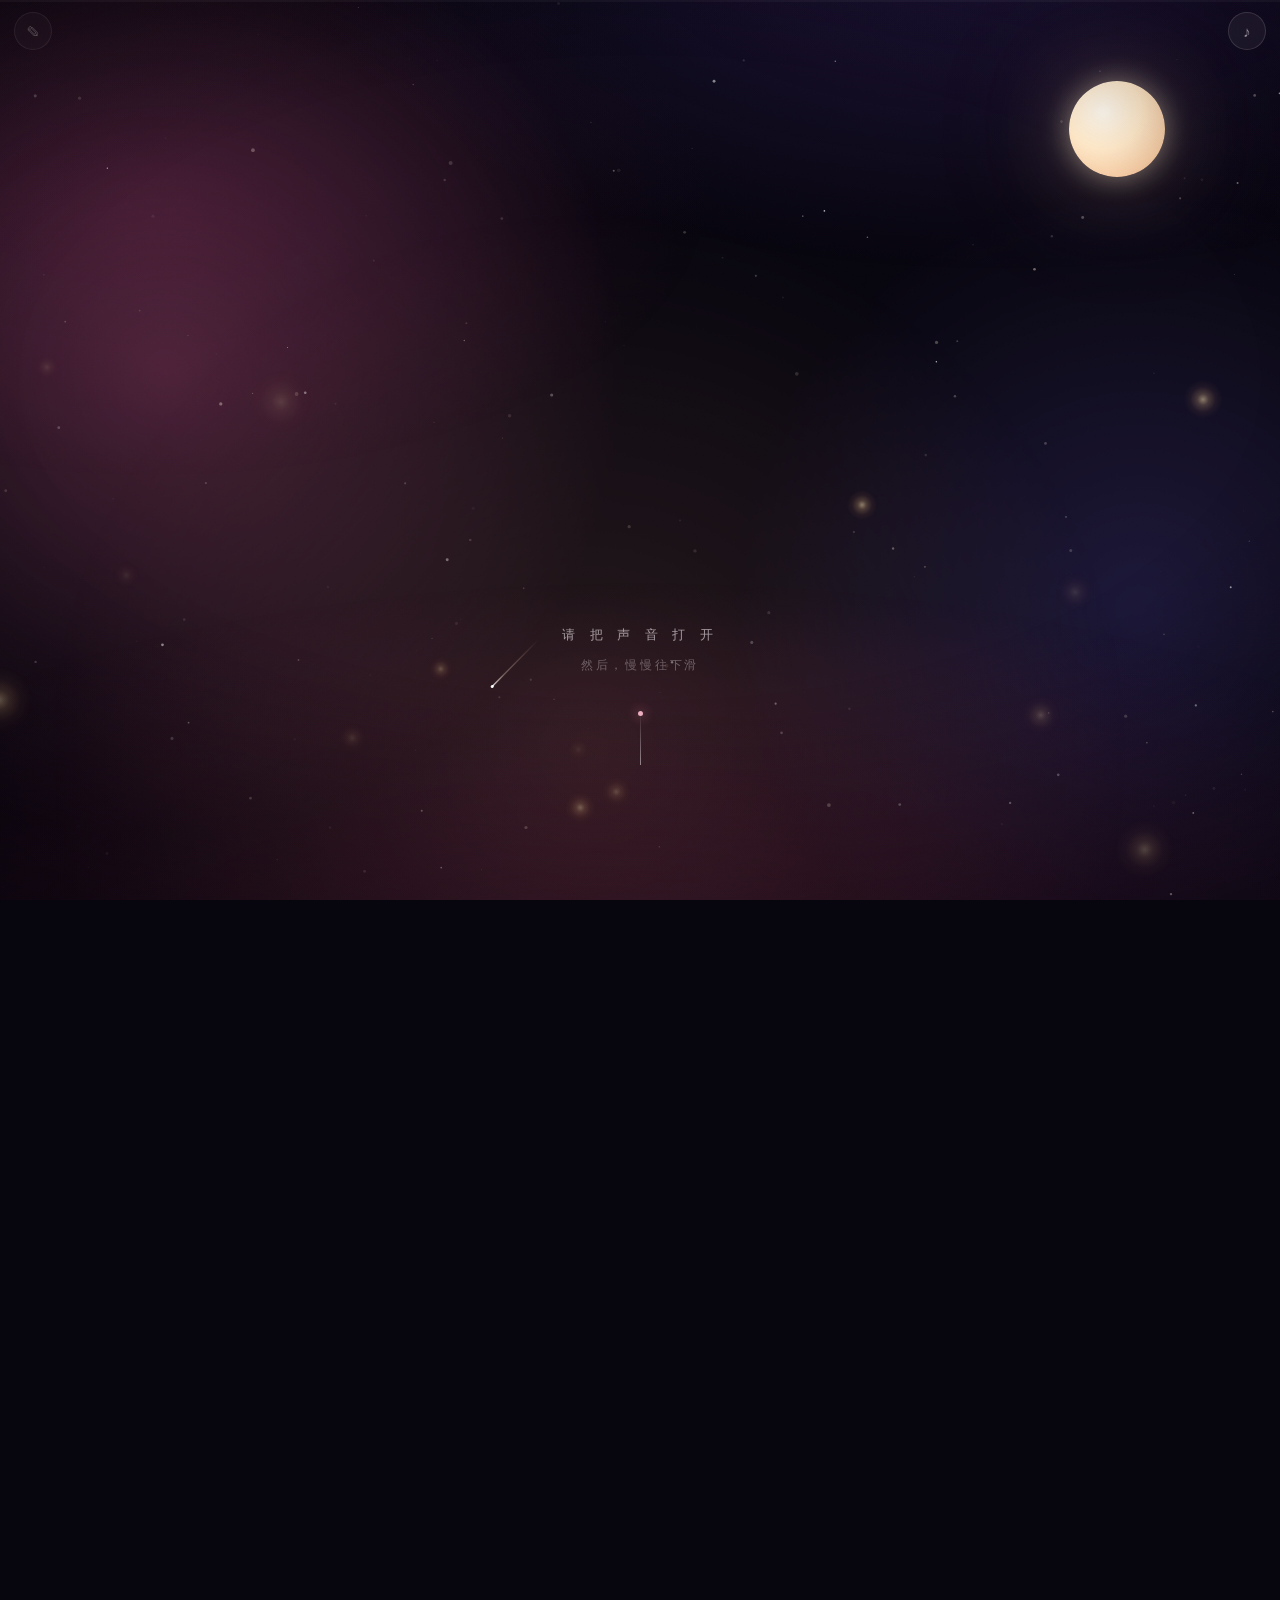
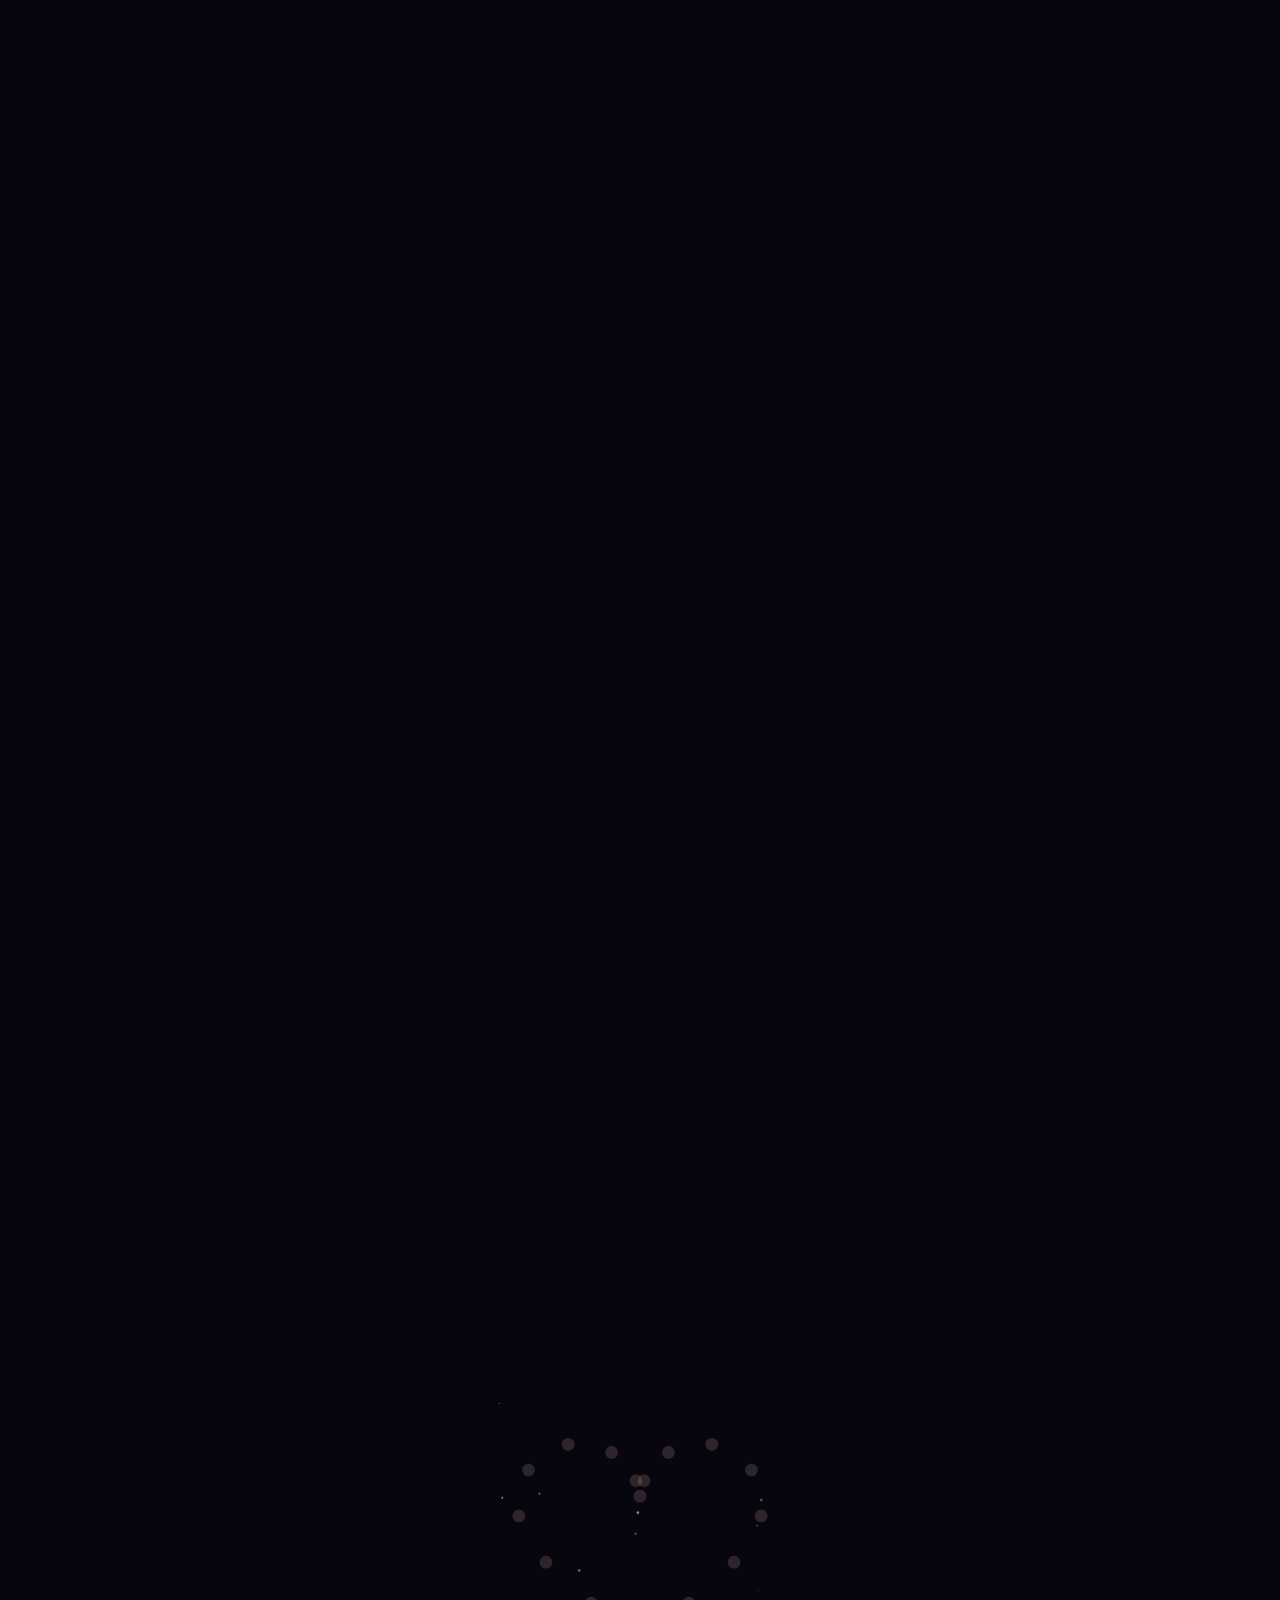
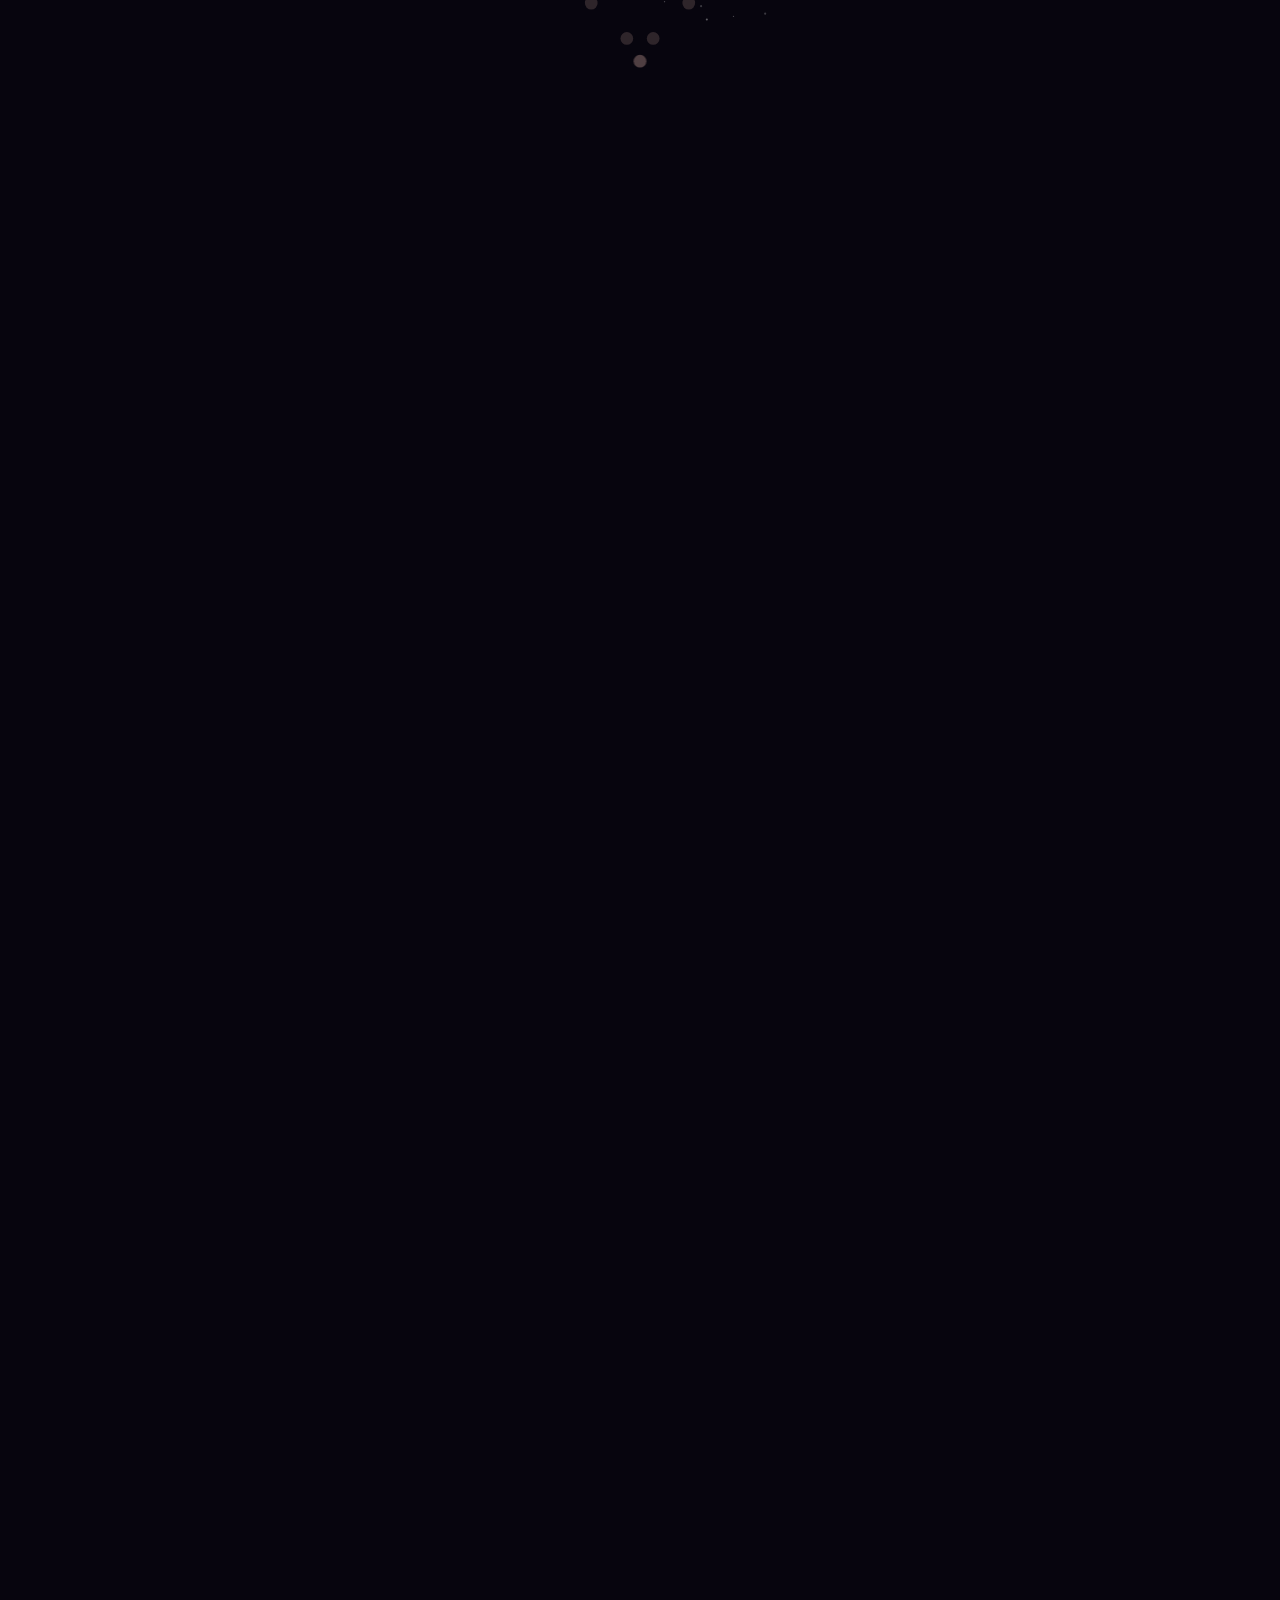
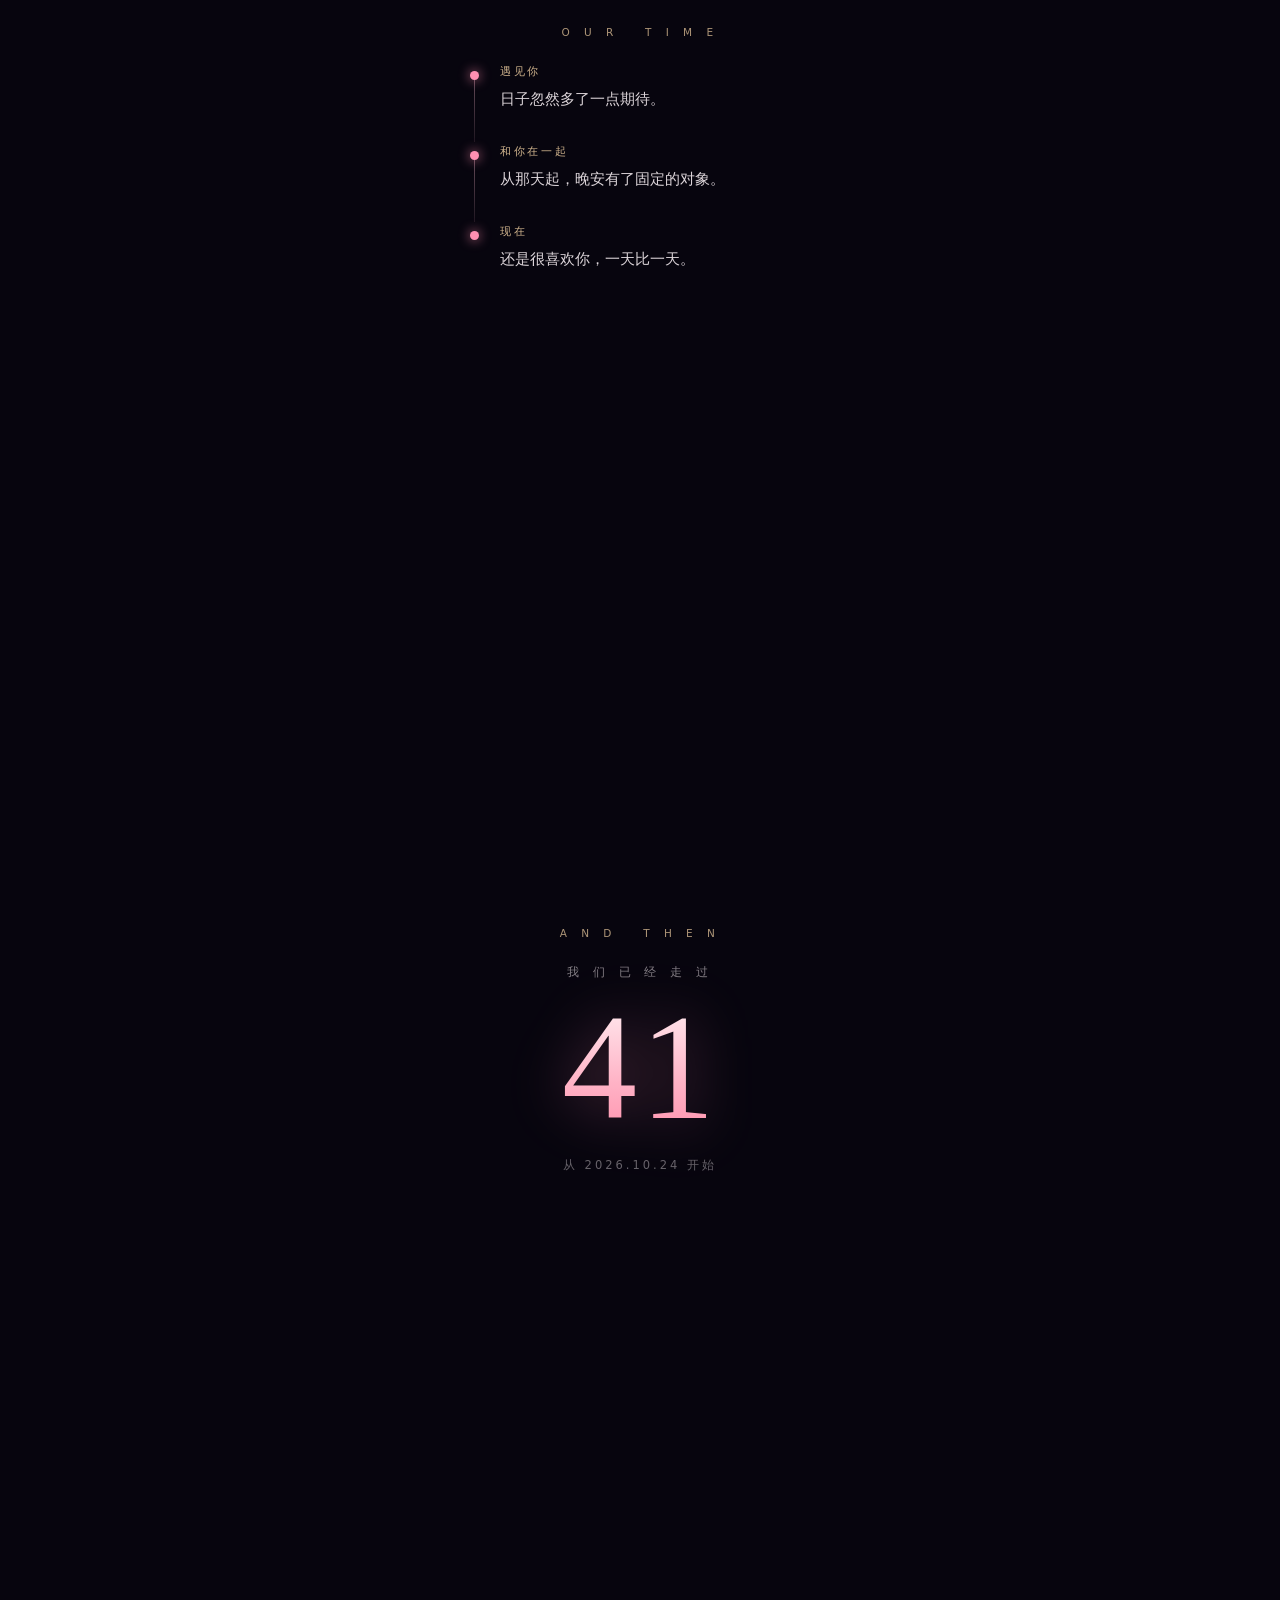
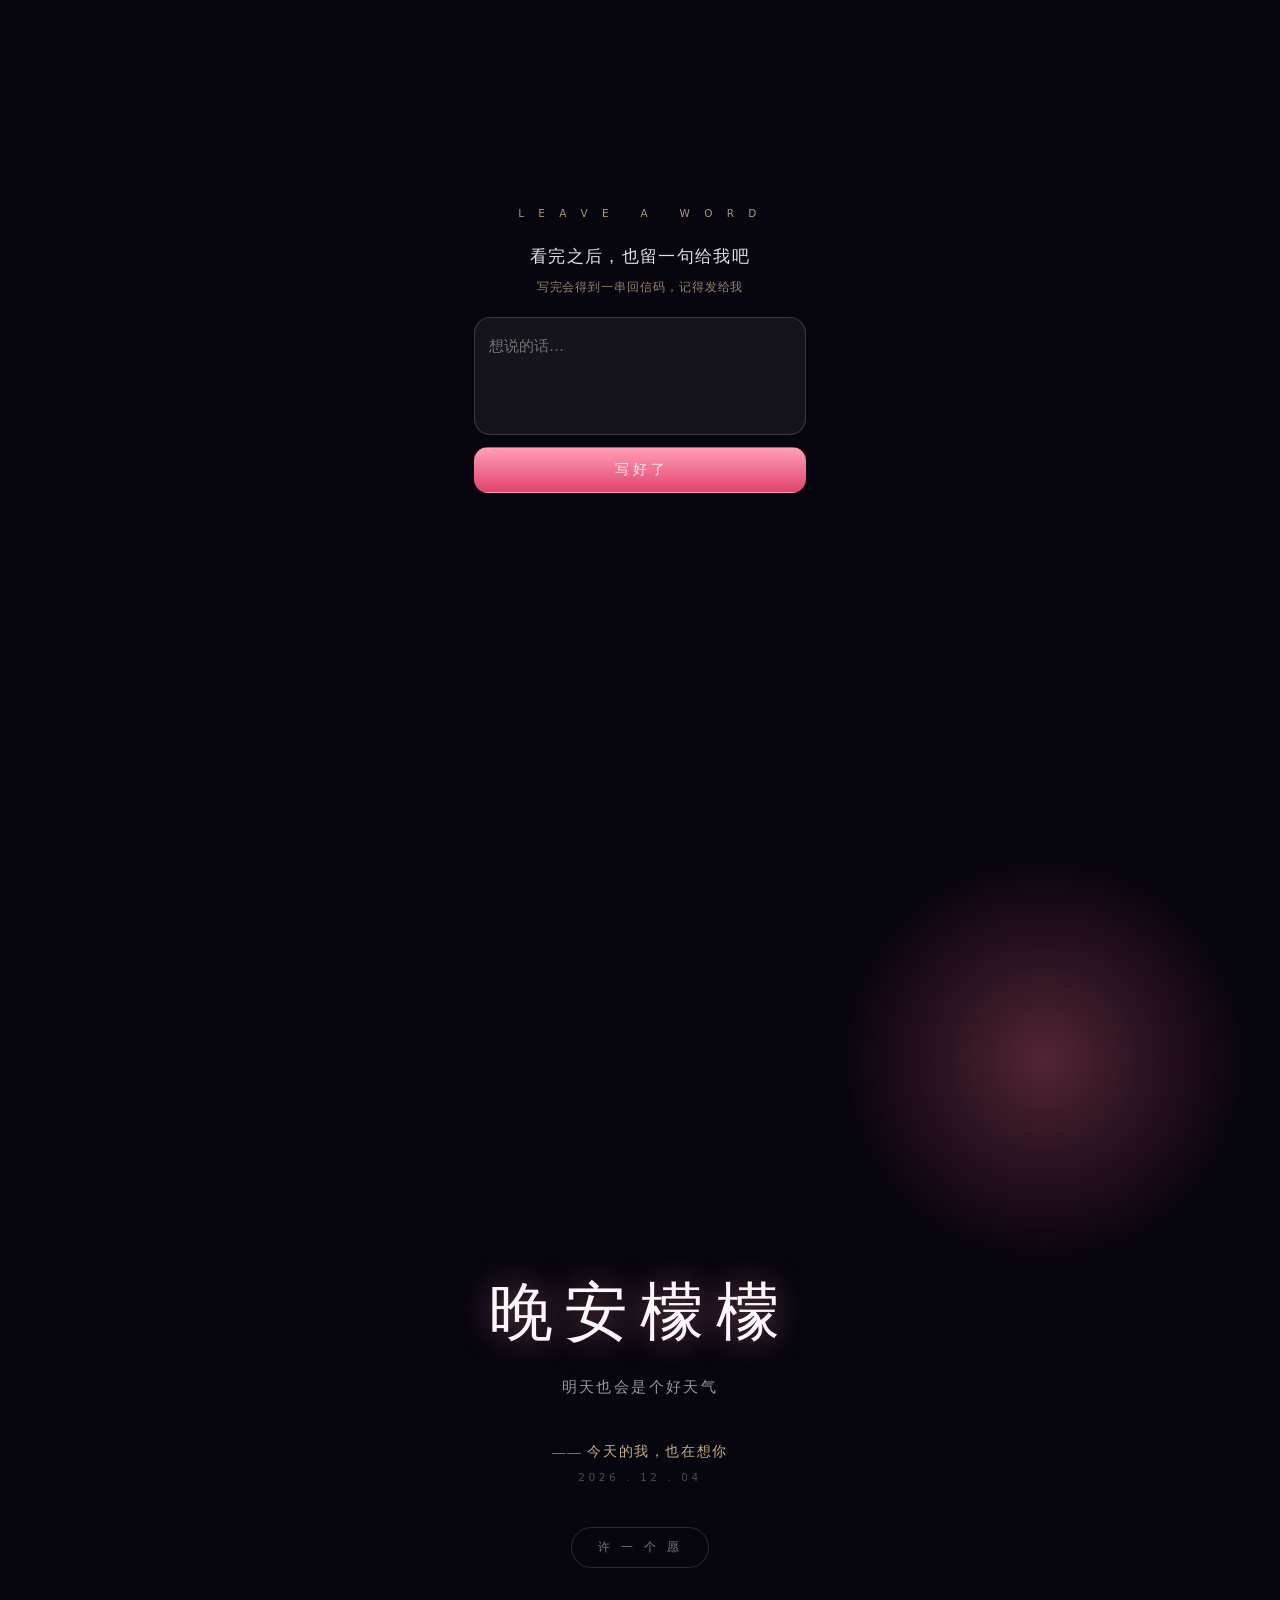
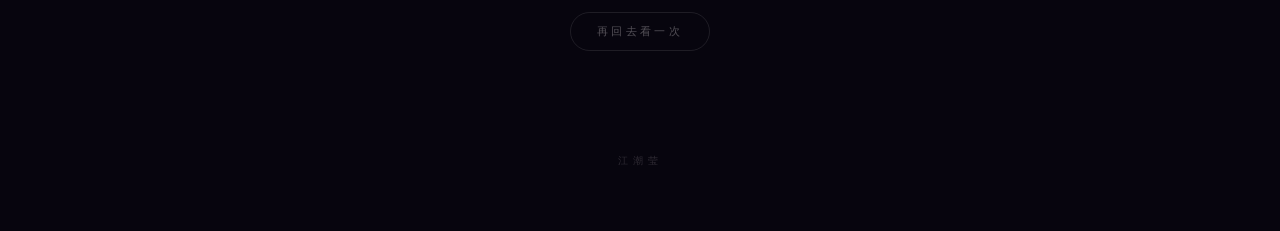
<file: 江潮莹.html>
<!doctype html>
<html lang="zh-CN">
<head>
<meta charset="utf-8">
<meta name="robots" content="noindex,nofollow,noarchive">
<meta name="referrer" content="no-referrer">
<meta name="viewport" content="width=device-width,initial-scale=1,viewport-fit=cover,maximum-scale=1,user-scalable=no">
<meta name="theme-color" content="#07050e">
<meta name="apple-mobile-web-app-capable" content="yes">
<meta name="apple-mobile-web-app-status-bar-style" content="black-translucent">
<title>江潮莹</title>


<style>
/* ===== 氛围层 ===== */
:root{
  --ink:#f6eef2;
  --dim:rgba(246,238,242,.52);
  --rose:#ff7fa5;
  --gold:#f4d3a4;
  --warm:0;
  --serif:"Songti SC","Noto Serif CJK SC","Source Han Serif SC",Georgia,serif;
  --sans:-apple-system,"PingFang SC","Noto Sans CJK SC",system-ui,sans-serif;
}
*{box-sizing:border-box;-webkit-tap-highlight-color:transparent}
html,body{margin:0;background:#07050e;color:var(--ink);font-family:var(--sans);overflow-anchor:none}
html{scroll-behavior:smooth}
body{
  overflow-x:hidden;background:#07050e;
  -webkit-user-select:none;user-select:none;
}
/* 固定背景层：一次合成，滚动不重绘 */
.bg{
  position:fixed;inset:0;z-index:0;pointer-events:none;
  background:
    radial-gradient(120% 70% at 50% 108%,rgba(126,36,74,.42),transparent 62%),
    radial-gradient(90% 60% at 78% -6%,rgba(58,38,110,.42),transparent 60%),
    radial-gradient(70% 50% at 12% 22%,rgba(96,30,66,.30),transparent 62%);
  transform:translateZ(0)
}

/* ===== 固定层 ===== */
#fx{position:fixed;inset:0;z-index:1;pointer-events:none}
.aurora{position:fixed;inset:0;z-index:2;pointer-events:none;overflow:hidden;
        opacity:.6;mix-blend-mode:screen}
.blob{position:absolute;border-radius:50%;display:block;will-change:transform}
.b1{width:78vw;height:78vw;left:-26vw;top:-14vh;
    background:radial-gradient(circle,rgba(255,110,160,.42),transparent 66%);
    animation:drift1 34s ease-in-out infinite alternate}
.b2{width:70vw;height:70vw;right:-24vw;top:18vh;
    background:radial-gradient(circle,rgba(110,90,220,.34),transparent 66%);
    animation:drift2 44s ease-in-out infinite alternate}
.b3{width:88vw;height:88vw;left:2vw;bottom:-46vh;
    background:radial-gradient(circle,rgba(255,160,120,.22),transparent 68%);
    animation:drift3 52s ease-in-out infinite alternate}
@keyframes drift1{to{transform:translate3d(9vw,7vh,0) scale(1.12)}}
@keyframes drift2{to{transform:translate3d(-11vw,10vh,0) scale(1.08)}}
@keyframes drift3{to{transform:translate3d(6vw,-9vh,0) scale(1.15)}}

.moon{
  position:fixed;right:9vw;top:9vh;width:20vw;height:20vw;max-width:96px;max-height:96px;
  border-radius:50%;z-index:1;pointer-events:none;will-change:transform;
  background:radial-gradient(circle at 36% 32%,#fffaf0,#ffe9c9 42%,#f3c9a1 74%,#d99a78);
  box-shadow:0 0 28px rgba(255,232,200,.45),0 0 90px rgba(255,214,170,.28),0 0 180px rgba(255,170,140,.16);
  animation:breathe 9s ease-in-out infinite
}
@keyframes breathe{0%,100%{filter:brightness(1)}50%{filter:brightness(1.09)}}

.dawn{
  position:fixed;inset:0;z-index:3;pointer-events:none;
  background:linear-gradient(180deg,rgba(255,150,120,.10),rgba(255,110,140,.16) 55%,rgba(255,170,120,.22));
  opacity:calc(var(--warm) * .55);
  transition:opacity .25s linear
}
.grain{
  position:fixed;inset:0;z-index:4;pointer-events:none;opacity:.055;mix-blend-mode:overlay;
  background-image:url("data:image/svg+xml,%3Csvg xmlns='http://www.w3.org/2000/svg' width='160' height='160'%3E%3Cfilter id='n'%3E%3CfeTurbulence type='fractalNoise' baseFrequency='0.9' numOctaves='3' stitchTiles='stitch'/%3E%3C/filter%3E%3Crect width='160' height='160' filter='url(%23n)'/%3E%3C/svg%3E");
  background-size:160px 160px
}
@keyframes grainShift{
  0%{background-position:0 0}
  33%{background-position:-30px 12px}
  66%{background-position:18px -22px}
  100%{background-position:0 0}
}
.vig{
  position:fixed;inset:0;z-index:4;pointer-events:none;
  background:radial-gradient(115% 85% at 50% 42%,transparent 42%,rgba(4,2,8,.55) 88%,rgba(3,1,6,.85) 100%)
}

/* 顶部进度 */
#progress{position:fixed;left:0;right:0;top:0;height:2px;z-index:25;pointer-events:none;
          background:rgba(255,255,255,.04)}
#progress i{display:block;height:100%;width:0;
  background:linear-gradient(90deg,rgba(255,140,175,.2),#ff9dbb 60%,#f4d3a4);
  box-shadow:0 0 12px rgba(255,140,175,.55);transition:width .12s linear}

/* ===== 结构 ===== */
#scroll{position:relative;z-index:5}
.sec{
  min-height:100vh;min-height:100svh;
  display:flex;flex-direction:column;justify-content:center;align-items:center;
  padding:0 26px;text-align:center;position:relative
}
.sec-hint{justify-content:flex-end;padding-bottom:calc(15svh + env(safe-area-inset-bottom))}
.hint{margin:0;font-size:12.5px;letter-spacing:.42em;color:rgba(246,238,242,.62);
      animation:fadeUp 2.4s ease .3s both}
.hint2{margin:14px 0 0;font-size:11.5px;letter-spacing:.24em;color:rgba(246,238,242,.34);
       animation:fadeUp 2.6s ease 1.1s both}
@keyframes fadeUp{from{opacity:0;transform:translateY(10px)}to{opacity:1;transform:none}}
.scrollDot{width:1px;height:54px;margin-top:38px;background:linear-gradient(180deg,transparent,rgba(246,238,242,.5));position:relative}
.scrollDot i{position:absolute;left:-2px;top:0;width:5px;height:5px;border-radius:50%;
             background:rgba(255,190,210,.9);box-shadow:0 0 12px rgba(255,150,180,.9);
             animation:run 2.6s cubic-bezier(.5,0,.5,1) infinite}
@keyframes run{0%{transform:translateY(0);opacity:0}20%{opacity:1}80%{opacity:1}100%{transform:translateY(50px);opacity:0}}

.kicker{margin:0 0 26px;font-size:10.5px;letter-spacing:.52em;color:rgba(244,211,164,.7)}

/* 名字 */
.nameText{
  margin:0;font-family:var(--serif);font-weight:400;
  font-size:clamp(54px,17.5vw,132px);line-height:1.1;letter-spacing:.1em;
  background:linear-gradient(180deg,#fff6f8 8%,#ffd9e4 46%,#ff9dbb 100%);
  -webkit-background-clip:text;background-clip:text;color:transparent;
  filter:drop-shadow(0 0 26px rgba(255,130,170,.34)) drop-shadow(0 0 70px rgba(255,110,160,.18))
}
.caption{margin:30px 0 0;font-family:var(--serif);font-size:14.5px;line-height:2;
         letter-spacing:.16em;color:rgba(246,238,242,.66)}

/* 江面 */
.sec-sea{justify-content:flex-start;padding-top:18svh;overflow:hidden}
.seaText{position:relative;z-index:2}
.seaQuote{
  margin:0;font-family:var(--serif);font-size:17px;line-height:2.1;white-space:pre-line;
  letter-spacing:.08em;color:rgba(255,247,250,.92);
  text-shadow:0 2px 24px rgba(6,3,12,.9)
}
#sea{position:absolute;left:0;right:0;bottom:0;width:100%;height:64%;z-index:1;pointer-events:none}

/* 星座 */
.sec-star{justify-content:center}
#constel{width:min(84vw,340px);height:auto;margin:6px 0 10px;overflow:visible}
#constel .lnk{fill:none;stroke:rgba(255,214,190,.75);stroke-width:1.1;
  stroke-linecap:round;stroke-linejoin:round;
  stroke-dasharray:620;stroke-dashoffset:620;
  transition:stroke-dashoffset 2.6s cubic-bezier(.4,.1,.3,1);
  filter:drop-shadow(0 0 4px rgba(255,190,160,.55))}
#constel.in .lnk{stroke-dashoffset:0}
#constel .pt{fill:#fff;opacity:0;transition:opacity .8s ease}
#constel.in .pt{opacity:1}
#constel .halo{fill:rgba(255,190,170,.16);opacity:0;transition:opacity 1.6s ease .8s}
#constel.in .halo{opacity:1}
.starQuote{
  margin:22px 0 0;font-family:var(--serif);font-size:15.5px;line-height:2.05;white-space:pre-line;
  letter-spacing:.1em;color:rgba(246,238,242,.72)
}

/* 天数 */
.daysLabel{margin:0;font-size:11.5px;letter-spacing:.44em;color:var(--dim)}
.daysNum{
  margin:12px 0 0;font-family:var(--serif);font-size:clamp(64px,22vw,150px);line-height:1;
  letter-spacing:.02em;color:transparent;
  background:linear-gradient(180deg,#fff2f5,#ffb3c6 60%,#ff8fab);
  -webkit-background-clip:text;background-clip:text;
  filter:drop-shadow(0 0 30px rgba(255,140,175,.4))
}
.daysSince{margin:16px 0 0;font-size:11.5px;letter-spacing:.26em;color:rgba(246,238,242,.4)}

/* 结尾 */
.sec-end{overflow:hidden}
.heartGlow{
  position:absolute;left:50%;top:auto;width:78vw;height:78vw;max-width:420px;max-height:420px;
  transform:translate(-50%,0) rotate(-2deg);border-radius:50%;z-index:0;pointer-events:none;
  background:radial-gradient(circle,rgba(255,110,150,.30),rgba(255,90,140,.10) 45%,transparent 70%);
  animation:pulseGlow 7s ease-in-out infinite
}
@keyframes pulseGlow{0%,100%{opacity:.55;transform:translate(-50%,0) scale(1)}
                     50%{opacity:.9;transform:translate(-50%,0) scale(1.06)}}
.sec-end>*{position:relative;z-index:1}
.endBig{margin:0;font-family:var(--serif);font-size:clamp(34px,10vw,64px);letter-spacing:.18em;
        color:#fff7fa;text-shadow:0 0 34px rgba(255,160,190,.45)}
.endSub{margin:22px 0 0;font-family:var(--serif);font-size:15px;letter-spacing:.16em;color:rgba(246,238,242,.62)}
.sign{margin:46px 0 0;font-family:var(--serif);font-size:13.5px;letter-spacing:.12em;color:rgba(244,211,164,.82)}
.stamp{margin:10px 0 0;font-size:10.5px;letter-spacing:.34em;color:rgba(246,238,242,.3)}

.colophon{position:relative;z-index:5;text-align:center;padding:6svh 0 calc(7svh + env(safe-area-inset-bottom));
  font-size:10px;letter-spacing:.5em;color:rgba(246,238,242,.16)}

/* 按钮 */
.ghost{
  margin-top:44px;appearance:none;background:transparent;color:rgba(246,238,242,.5);
  border:1px solid rgba(246,238,242,.16);border-radius:999px;padding:11px 26px;
  font-size:12px;letter-spacing:.3em;font-family:var(--sans)
}
.ghost:active{transform:scale(.97)}
.iconbtn{
  position:fixed;top:calc(12px + env(safe-area-inset-top));z-index:20;
  width:38px;height:38px;border-radius:50%;display:grid;place-items:center;
  border:1px solid rgba(246,238,242,.14);background:rgba(246,238,242,.05);
  color:rgba(246,238,242,.55);font-size:15px;backdrop-filter:blur(8px)
}
#gearBtn{left:14px;font-size:13px;opacity:.5}
#musicBtn{right:14px}
#musicBtn.on{color:var(--gold);border-color:rgba(244,211,164,.5);
             box-shadow:0 0 20px rgba(244,211,164,.3)}

/* 进场 */
.reveal{opacity:0;transform:translateY(20px);
        transition:opacity 1.5s cubic-bezier(.22,.8,.3,1),transform 1.5s cubic-bezier(.22,.8,.3,1)}
.reveal.in{opacity:1;transform:none}
.nameText.reveal{letter-spacing:.28em;filter:blur(6px) drop-shadow(0 0 26px rgba(255,130,170,.3))}
.nameText.reveal.in{letter-spacing:.1em;filter:drop-shadow(0 0 26px rgba(255,130,170,.34)) drop-shadow(0 0 70px rgba(255,110,160,.18))}

/* 编辑 */
#edit{position:fixed;inset:0;z-index:60;display:none;overflow-y:auto;
  background:rgba(6,3,10,.92);backdrop-filter:blur(14px);
  padding:calc(22px + env(safe-area-inset-top)) 18px calc(24px + env(safe-area-inset-bottom))}
#edit.open{display:block}
#edit .inner{max-width:420px;margin:0 auto}
#edit h2{font-size:15px;font-weight:500;margin:0 0 6px;letter-spacing:.06em}
#edit .tip{font-size:12px;color:var(--dim);line-height:1.8;margin:0 0 14px}
#edit label{display:block;font-size:11.5px;color:var(--dim);margin:14px 0 6px;letter-spacing:.1em}
#edit input,#edit textarea{width:100%;padding:11px 13px;border-radius:12px;font-size:14px;
  background:rgba(255,255,255,.06);border:1px solid rgba(255,255,255,.14);color:var(--ink);
  font-family:var(--sans);line-height:1.7;resize:vertical;-webkit-user-select:text;user-select:text}
#edit textarea{min-height:84px}
#edit .row{display:flex;gap:10px;margin-top:22px}
.btn{flex:1;appearance:none;border:1px solid rgba(255,255,255,.16);border-radius:14px;
  background:rgba(255,255,255,.06);color:var(--ink);padding:13px 0;font-size:14px;font-family:var(--sans)}
.btn.primary{background:linear-gradient(180deg,#ff9db8,#e2436f);border-color:transparent}

@media (prefers-reduced-motion:reduce){
  .blob,.grain,.moon,.scrollDot i,.heartGlow{animation:none}
  html{scroll-behavior:auto}
  .reveal{transition-duration:.4s}
}

/* ===== 情话卡 ===== */
.sec-sweet{justify-content:center}
.sweetCard{
  width:100%;max-width:332px;padding:30px 22px 24px;border-radius:22px;
  background:linear-gradient(180deg,rgba(255,255,255,.075),rgba(255,255,255,.02));
  border:1px solid rgba(255,255,255,.12);
  box-shadow:0 24px 60px rgba(0,0,0,.35)
}
.sweetLine{
  margin:0;font-family:var(--serif);font-size:17.5px;line-height:2;min-height:4em;
  display:flex;align-items:center;justify-content:center;
  transition:opacity .32s ease,transform .32s ease;color:#fff7fa
}
.sweetLine.out{opacity:0;transform:translateY(6px)}
.heartBtn{
  margin-top:8px;appearance:none;border:none;background:transparent;cursor:pointer;
  font-size:42px;line-height:1;color:#ff6f9c;
  filter:drop-shadow(0 0 16px rgba(255,111,156,.55));
  animation:beat 1.6s ease-in-out infinite;transition:transform .15s
}
.heartBtn:active{transform:scale(.88)}
@keyframes beat{0%,100%{transform:scale(1)}18%{transform:scale(1.12)}36%{transform:scale(1)}52%{transform:scale(1.06)}}
.tapTip{margin:10px 0 0;font-size:10.5px;letter-spacing:.24em;color:rgba(246,238,242,.32)}

/* ===== 时间轴 ===== */
.sec-tl{justify-content:center}
.timeline{list-style:none;margin:0;padding:0;width:100%;max-width:340px;text-align:left}
.timeline li{position:relative;padding:0 0 30px 30px}
.timeline li:last-child{padding-bottom:0}
.timeline li:before{
  content:"";position:absolute;left:4px;top:14px;bottom:2px;width:1px;
  background:linear-gradient(180deg,rgba(255,190,210,.38),rgba(255,190,210,.10))
}
.timeline li:last-child:before{display:none}
.timeline .dot{
  position:absolute;left:0;top:7px;width:9px;height:9px;border-radius:50%;
  background:#ff8fb1;box-shadow:0 0 12px rgba(255,140,175,.85)
}
.timeline .tl-t{margin:0 0 6px;font-size:11px;letter-spacing:.24em;color:rgba(244,211,164,.85)}
.timeline .tl-d{margin:0;font-family:var(--serif);font-size:15px;line-height:1.95;color:rgba(255,247,250,.86)}

/* ===== 许愿 ===== */
.wishDone{
  margin:20px 0 0;font-family:var(--serif);font-size:13.5px;letter-spacing:.14em;
  color:rgba(244,211,164,.9);opacity:0;transform:translateY(8px);
  transition:opacity 1.4s ease,transform 1.4s ease
}
.wishDone.in{opacity:1;transform:none}
.ghost.quiet{margin-top:24px;border-color:rgba(246,238,242,.10);color:rgba(246,238,242,.32);font-size:11px}

/* ===== 留言 ===== */
.sec-msg{justify-content:center}
.msgTitle{margin:0 0 10px;font-family:var(--serif);font-size:17px;letter-spacing:.08em;color:rgba(255,247,250,.9)}
.msgBox{width:100%;max-width:332px;display:flex;flex-direction:column;gap:12px}
.msgBox textarea{
  width:100%;min-height:118px;padding:14px;border-radius:16px;font-size:15px;
  background:rgba(255,255,255,.06);border:1px solid rgba(255,255,255,.16);color:var(--ink);
  font-family:var(--serif);line-height:1.9;resize:none;-webkit-user-select:text;user-select:text
}
.msgSend{padding:13px 0;font-size:14px}
.msgBack{display:none;width:100%;max-width:332px;margin-top:10px}
.msgBack.on{display:block}
.msgBackTip{margin:0 0 12px;font-size:11.5px;line-height:1.95;color:rgba(246,238,242,.45)}
#msgCode{
  width:100%;min-height:86px;padding:12px;border-radius:14px;font-size:11px;
  background:rgba(255,255,255,.05);border:1px solid rgba(255,255,255,.14);
  color:rgba(246,238,242,.62);font-family:ui-monospace,Menlo,monospace;
  word-break:break-all;resize:none;-webkit-user-select:text;user-select:text
}
.msgBack .ghost{margin-top:12px;font-size:11.5px;padding:10px 22px}

/* ===== 后台 ===== */
#admin{
  position:fixed;inset:0;z-index:70;display:none;overflow-y:auto;
  background:rgba(6,3,10,.95);backdrop-filter:blur(14px);
  padding:calc(22px + env(safe-area-inset-top)) 18px calc(26px + env(safe-area-inset-bottom))
}
#admin.open{display:block}
#admin .inner{max-width:420px;margin:0 auto}
.adminHead{display:flex;align-items:center;justify-content:space-between;margin-bottom:4px}
.adminHead h2{margin:0;font-size:15px;font-weight:500;letter-spacing:.06em}
.iconbtn.tiny{position:static;width:32px;height:32px;font-size:18px;line-height:1}
.adminList{margin:16px 0 22px;display:flex;flex-direction:column;gap:10px}
.msgItem{
  padding:13px 14px;border-radius:14px;text-align:left;
  background:rgba(255,255,255,.06);border:1px solid rgba(255,255,255,.12)
}
.msgItem .meta{display:flex;justify-content:space-between;align-items:center;
  font-size:10.5px;letter-spacing:.1em;color:rgba(246,238,242,.42)}
.msgItem .meta b{font-weight:400;color:rgba(244,211,164,.8)}
.msgItem .rm{background:none;border:none;color:rgba(255,140,170,.65);font-size:11px;padding:0}
.msgItem p{margin:8px 0 0;font-family:var(--serif);font-size:14.5px;line-height:1.85;
  white-space:pre-wrap;color:rgba(255,247,250,.9);-webkit-user-select:text;user-select:text}
.emptyMsgs{padding:16px 0;text-align:center;font-size:12px;color:rgba(246,238,242,.35)}
.adminFoot{margin-top:22px;font-size:11px;line-height:1.9;color:rgba(246,238,242,.3)}

/* ===== 后台表单补齐 ===== */
#admin label{display:block;font-size:11.5px;letter-spacing:.1em;color:var(--dim);margin:16px 0 6px}
#admin textarea{
  width:100%;min-height:84px;padding:12px;border-radius:12px;font-size:12.5px;
  background:rgba(255,255,255,.06);border:1px solid rgba(255,255,255,.14);color:var(--ink);
  font-family:ui-monospace,Menlo,monospace;line-height:1.7;resize:vertical;
  -webkit-user-select:text;user-select:text
}
#admin .row{display:flex;gap:10px;margin-top:16px}
#admin .row .btn{padding:12px 0;font-size:13.5px}
.adminHead{padding-right:2px}
.iconbtn.tiny{flex:0 0 auto}

/* 打开面板时收起角落按钮 */
body.dimmed .iconbtn{opacity:0;pointer-events:none;transition:opacity .25s}

/* ===== 导出 ===== */
.btn.wide{flex:1 1 100%;font-size:13px;padding:12px 0;letter-spacing:.04em}
.exportTip{margin:12px 0 0;font-size:11.5px;line-height:1.7;color:rgba(246,238,242,.5);display:none}
.exportTip.on{display:block}

/* ===== 后台密码 ===== */
#pin{
  position:fixed;inset:0;z-index:80;display:none;align-items:center;justify-content:center;
  padding:24px;background:rgba(6,3,10,.92);backdrop-filter:blur(14px)
}
#pin.open{display:flex}
.pinBox{
  width:100%;max-width:280px;padding:26px 22px 20px;border-radius:20px;text-align:center;
  background:rgba(255,255,255,.055);border:1px solid rgba(255,255,255,.14);
  box-shadow:0 24px 60px rgba(0,0,0,.5)
}
.pinTitle{margin:0 0 18px;font-size:11px;letter-spacing:.44em;color:rgba(244,211,164,.8)}
#pinInput{
  width:100%;padding:13px;border-radius:12px;text-align:center;letter-spacing:.5em;
  font-size:17px;background:rgba(255,255,255,.07);border:1px solid rgba(255,255,255,.16);
  color:var(--ink);font-family:var(--sans)
}
.pinRow{display:flex;gap:10px;margin-top:16px}
.pinRow .btn{padding:11px 0;font-size:13.5px}
.pinErr{margin:12px 0 0;min-height:1em;font-size:11.5px;color:#ff8fab}

/* ===== 留言小提醒 ===== */
.msgHint{
  margin:0 0 20px;font-size:11.5px;line-height:1.7;letter-spacing:.08em;
  color:rgba(244,211,164,.62)
}

</style>
</head>
<body>

<div class="bg" aria-hidden="true"></div>
<canvas id="fx" aria-hidden="true"></canvas>
<div class="aurora" aria-hidden="true">
  <span class="blob b1"></span>
  <span class="blob b2"></span>
  <span class="blob b3"></span>
</div>
<div class="moon" id="moon" aria-hidden="true"></div>
<div class="dawn" id="dawn" aria-hidden="true"></div>
<div class="grain" aria-hidden="true"></div>
<div class="vig" aria-hidden="true"></div>
<div id="progress" aria-hidden="true"><i></i></div>

<button class="iconbtn" id="gearBtn" aria-label="修改文字">✎</button>
<button class="iconbtn" id="musicBtn" aria-label="打开声音">♪</button>

<main id="scroll">

  <!-- 1 夜 -->
  <section class="sec sec-hint">
    <p class="hint">请 把 声 音 打 开</p>
    <p class="hint2">然后，慢慢往下滑</p>
    <div class="scrollDot" aria-hidden="true"><i></i></div>
  </section>

  <!-- 2 名字 -->
  <section class="sec sec-name">
    <p class="kicker reveal">T H I S &nbsp; N I G H T</p>
    <h1 class="nameText reveal" id="nameText">江潮莹</h1>
    <p class="caption reveal" id="nameCaption">有些名字，念出来就会变轻</p>
  </section>

  <!-- 3 江面 -->
  <section class="sec sec-sea" id="seaSec">
    <div class="seaText">
      <p class="kicker reveal">T H E &nbsp; R I V E R</p>
      <p class="seaQuote reveal" id="seaQuote">风从江面过来，带着一点凉。
我站在这里，忽然很想你。</p>
    </div>
    <canvas id="sea" aria-hidden="true"></canvas>
  </section>

  <!-- 4 星座 -->
  <section class="sec sec-star" id="starSec">
    <p class="kicker reveal">S T A R S</p>
    <svg id="constel" viewBox="0 0 320 280" aria-hidden="true"></svg>
    <p class="starQuote reveal" id="starQuote">这些星星本来没有关系，
是我一颗一颗，连成你的样子。</p>
  </section>

  <!-- 5 情话 -->
  <section class="sec sec-sweet" id="sweetSec">
    <p class="kicker reveal">S A Y &nbsp; I T &nbsp; A G A I N</p>
    <div class="sweetCard reveal">
      <p class="sweetLine" id="sweetLine">今晚想对你说一句话</p>
      <button class="heartBtn" id="sweetBtn" aria-label="换一句">❤</button>
      <p class="tapTip">每 点 一 次 ，换 一 句</p>
    </div>
  </section>

  <!-- 6 时间轴 -->
  <section class="sec sec-tl" id="tlSec">
    <p class="kicker reveal">O U R &nbsp; T I M E</p>
    <ol class="timeline" id="timeline"></ol>
  </section>

  <!-- 7 天数 -->
  <section class="sec sec-days" id="daysSec">
    <p class="kicker reveal">A N D &nbsp; T H E N</p>
    <p class="daysLabel reveal" id="daysLabel">我 们 已 经 走 过</p>
    <p class="daysNum reveal" id="daysNum">—</p>
    <p class="daysSince reveal" id="daysSince"></p>
  </section>

  <!-- 9 晚安 -->
  <section class="sec sec-msg" id="msgSec">
    <p class="kicker reveal">L E A V E &nbsp; A &nbsp; W O R D</p>
    <p class="msgTitle reveal">看完之后，也留一句给我吧</p>
    <p class="msgHint reveal" id="msgHint">写完会得到一串回信码，记得发给我</p>
    <div class="msgBox reveal" id="msgBox">
      <textarea id="msgInput" maxlength="300" placeholder="想说的话…"></textarea>
      <button class="btn primary msgSend" id="msgSend">写 好 了</button>
    </div>
    <div class="msgBack" id="msgBack">
      <p class="msgBackTip">把下面这串「回信码」发给对方，<br>他粘贴到后台就能看到你的话。</p>
      <textarea id="msgCode" readonly></textarea>
      <button class="ghost" id="copyCode">复 制 回 信 码</button>
    </div>
  </section>


  <!-- 8 留言 -->
  <section class="sec sec-end" id="endSec">
    <div class="heartGlow" aria-hidden="true"></div>
    <p class="endBig reveal" id="endBig">晚安。</p>
    <p class="endSub reveal" id="endSub">明天也会是个好天气</p>
    <p class="sign reveal" id="signText">—— 今天的我，也在想你</p>
    <p class="stamp reveal" id="stampText"></p>
    <button class="ghost reveal" id="wishBtn">许 一 个 愿</button>
    <p class="wishDone" id="wishDone"></p>
    <button class="ghost quiet reveal" id="topBtn">再回去看一次</button>
  </section>


  <footer class="colophon" aria-hidden="true">
    <span id="colophonName">江潮莹</span>
  </footer>
</main>



<div id="pin" role="dialog" aria-label="输入密码">
  <div class="pinBox">
    <p class="pinTitle">后 台</p>
    <input id="pinInput" type="password" inputmode="numeric" maxlength="8"
           autocomplete="off" placeholder="输入密码">
    <div class="pinRow">
      <button class="btn" id="pinCancel">取消</button>
      <button class="btn primary" id="pinOk">进入</button>
    </div>
    <p class="pinErr" id="pinErr"></p>
  </div>
</div>

<div id="admin" role="dialog" aria-label="后台">
  <div class="inner">
    <div class="adminHead">
      <h2>后台 · 留言</h2>
      <button class="iconbtn tiny" id="adminClose" aria-label="关闭">×</button>
    </div>
    <p class="tip">这台手机上收到的留言。别的手机写的，用下面的回信码导入。</p>
    <div class="adminList" id="adminList"></div>
    <label for="codeIn">粘贴回信码</label>
    <textarea id="codeIn" placeholder="把对方发你的那一串贴进来"></textarea>
    <div class="row">
      <button class="btn" id="clearMsgs">清空</button>
      <button class="btn primary" id="importCode">解析并保存</button>
    </div>
    <p class="adminFoot">入口：长按左上角 ✎ 一秒，或在网址后面加 ?admin</p>
  </div>
</div>

<div id="edit" role="dialog" aria-label="修改文字">
  <div class="inner">
    <h2>换成你们自己的细节</h2>
    <p class="tip">只保存在这台手机上。改完点「保存」。</p>
    <label for="fName">名字</label>
    <input id="fName">
    <label for="fCap">名字下面那句</label>
    <input id="fCap">
    <label for="fSea">江面那一幕的话</label>
    <textarea id="fSea"></textarea>
    <label for="fStar">星空那一幕的话</label>
    <textarea id="fStar"></textarea>
    <label for="fSweet">情话卡里的句子，一行一句</label>
    <textarea id="fSweet"></textarea>
    <label for="fTl">时间轴，一行一段：标题 | 一句话</label>
    <textarea id="fTl"></textarea>
    <label for="fSince">在一起的日期（留空就不显示天数）</label>
    <input id="fSince" type="date">
    <label for="fEnd">结尾那句</label>
    <input id="fEnd">
    <label for="fEndSub">结尾的小字</label>
    <input id="fEndSub">
    <label for="fMsgTip">留言下方的小提醒</label>
    <input id="fMsgTip">
    <label for="fSign">落款</label>
    <input id="fSign">
    <div class="row">
      <button class="btn" id="resetBtn">恢复默认</button>
      <button class="btn primary" id="saveBtn">保存</button>
    </div>
    <div class="row">
      <button class="btn wide" id="exportBtn">导出成品（连改动打包成一个网页）</button>
    </div>
    <p class="exportTip" id="exportTip"></p>
  </div>
</div>

<script>window.__CFG__={"name":"江潮莹","cap":"小笨蛋","sea":"风从江面过来，带着一点凉。\n我站在这里，忽然很想你。","star":"这些星星本来没有关系，\n是我一颗一颗，连成你的样子。","sweet":["你今天有没有好好吃饭？","我拍了很多云，其实是想拍给你看。","你笑起来的时候，我觉得今天没白过。","想把你写进我所有的以后里。","和你在一起，连等待都变得好过。","不用做很厉害的人，做我的人就好。","你困了就睡，我还在。","今天的月亮很好看，但没有你好看。","爱你！"],"timeline":["遇见你 | 日子忽然多了一点期待。","和你在一起 | 从那天起，晚安有了固定的对象。","现在 | 还是很喜欢你，一天比一天。"],"wish":"许好了，愿望里有你。","msgTip":"写完会得到一串回信码，记得发给我","since":"2026-10-24","end":"晚安檬檬","endSub":"明天也会是个好天气","sign":"—— 今天的我，也在想你"};</script>
<script>
/* ===== 夜、江面、星、声音 ===== */
(function () {
  "use strict";

  var $ = function (id) { return document.getElementById(id); };
  if ("scrollRestoration" in history) history.scrollRestoration = "manual";

  var reduced = window.matchMedia && window.matchMedia("(prefers-reduced-motion: reduce)").matches;

  /* ---------- 文案 ---------- */
  var KEY = "forJiang.atmos.v3";
  var DEFAULTS = {
    name: "江潮莹",
    cap: "小笨蛋",
    sea: "风从江面过来，带着一点凉。\n我站在这里，忽然很想你。",
    star: "这些星星本来没有关系，\n是我一颗一颗，连成你的样子。",
    sweet: [
      "你今天有没有好好吃饭？",
      "我拍了很多云，其实是想拍给你看。",
      "你笑起来的时候，我觉得今天没白过。",
      "想把你写进我所有的以后里。",
      "和你在一起，连等待都变得好过。",
      "不用做很厉害的人，做我的人就好。",
      "你困了就睡，我还在。",
      "今天的月亮很好看，但没有你好看。",
      "爱你！"
    ],
    timeline: [
      "遇见你 | 日子忽然多了一点期待。",
      "和你在一起 | 从那天起，晚安有了固定的对象。",
      "现在 | 还是很喜欢你，一天比一天。"
    ],
    wish: "许好了，愿望里有你。",
    msgTip: "写完会得到一串回信码，记得发给我",
    since: "2026-10-24",
    end: "晚安檬檬",
    endSub: "明天也会是个好天气",
    sign: "—— 今天的我，也在想你"
  };

  // 导出成品时，配置会被烘进 HTML；有就用它当默认
  if (window.__CFG__ && typeof window.__CFG__ === "object") {
    for (var bk in window.__CFG__) {
      if (Object.prototype.hasOwnProperty.call(window.__CFG__, bk) && window.__CFG__[bk] !== undefined) {
        DEFAULTS[bk] = window.__CFG__[bk];
      }
    }
  }

  var cfg = load();
  function load() {
    var base = JSON.parse(JSON.stringify(DEFAULTS));
    try {
      var raw = localStorage.getItem(KEY);
      if (raw) {
        var s = JSON.parse(raw);
        for (var k in s) {
          if (Object.prototype.hasOwnProperty.call(s, k) && s[k] !== undefined) base[k] = s[k];
        }
      }
    } catch (e) {}
    return base;
  }
  function save() {
    try { localStorage.setItem(KEY, JSON.stringify(cfg)); } catch (e) {}
  }

  /* ---------- 星空画布 ---------- */
  var canvas = $("fx"), ctx = canvas.getContext("2d");
  var W = 0, H = 0, DPR = 1;
  var stars = [], dust = [], flies = [], sparks = [];
  var now = 0;

  var glowSprite = (function () {
    var s = document.createElement("canvas");
    s.width = s.height = 64;
    var g2 = s.getContext("2d");
    var rg = g2.createRadialGradient(32, 32, 0, 32, 32, 32);
    rg.addColorStop(0, "rgba(255,232,176,0.95)");
    rg.addColorStop(0.28, "rgba(255,205,132,0.42)");
    rg.addColorStop(0.62, "rgba(255,180,110,0.12)");
    rg.addColorStop(1, "rgba(255,170,100,0)");
    g2.fillStyle = rg;
    g2.beginPath(); g2.arc(32, 32, 32, 0, 6.284); g2.fill();
    return s;
  })();

  function resize() {
    DPR = Math.min(1.75, window.devicePixelRatio || 1);
    W = window.innerWidth;
    H = window.innerHeight;
    canvas.width = Math.floor(W * DPR);
    canvas.height = Math.floor(H * DPR);
    canvas.style.width = W + "px";
    canvas.style.height = H + "px";
    ctx.setTransform(DPR, 0, 0, DPR, 0, 0);
    build();
    sizeSea();
  }

  function build() {
    var area = W * H;
    var nStar = Math.min(140, Math.round(area / 9000));
    var nDust = Math.min(70, Math.round(area / 17000));
    var nFly = W < 500 ? 10 : 14;

    stars = [];
    for (var i = 0; i < nStar; i++) {
      stars.push({
        x: Math.random() * W,
        y: Math.random() * H * 1.35,
        r: Math.random() * 1.25 + 0.35,
        a: Math.random() * 0.55 + 0.18,
        ph: Math.random() * Math.PI * 2,
        sp: Math.random() * 0.9 + 0.35
      });
    }
    dust = [];
    for (var j = 0; j < nDust; j++) {
      dust.push({
        x: Math.random() * W, y: Math.random() * H,
        r: Math.random() * 1.6 + 0.5,
        vx: (Math.random() - 0.5) * 0.08,
        vy: -(Math.random() * 0.10 + 0.02),
        a: Math.random() * 0.35 + 0.10
      });
    }
    flies = [];
    for (var k = 0; k < nFly; k++) {
      flies.push({
        x: Math.random() * W,
        y: H * (0.40 + Math.random() * 0.54),
        r: Math.random() * 5 + 2.4,
        ph: Math.random() * Math.PI * 2,
        sp: Math.random() * 0.5 + 0.25,
        sway: Math.random() * 24 + 10,
        a: Math.random() * 0.35 + 0.25
      });
    }
  }

  var meteors = [];

  function spawnMeteor() {
    if (reduced) return;
    var fromRight = Math.random() < 0.65;
    var x = fromRight ? W * (0.55 + Math.random() * 0.6) : W * Math.random();
    var y = H * (Math.random() * 0.42);
    var sp = 10 + Math.random() * 8;
    var ang = Math.PI * (0.72 + Math.random() * 0.1);   // 向左下
    meteors.push({
      x: x, y: y,
      vx: Math.cos(ang) * sp * (fromRight ? 1 : -1),
      vy: Math.sin(ang) * sp,
      len: 60 + Math.random() * 90,
      life: 1,
      decay: 0.004 + Math.random() * 0.004
    });
  }

  function addSpark(x, y) {
    if (sparks.length > 900) return;
    for (var i = 0; i < 2; i++) {
      sparks.push({
        x: x + (Math.random() - 0.5) * 14,
        y: y + (Math.random() - 0.5) * 14,
        vx: (Math.random() - 0.5) * 0.35,
        vy: (Math.random() - 0.5) * 0.35 - 0.06,
        life: 1,
        decay: 0.008 + Math.random() * 0.012,
        r: Math.random() * 1.7 + 0.5,
        hue: Math.random() < 0.5 ? "255,190,210" : "255,226,180"
      });
    }
  }

  var lastFrame = 0;
  function frame(t) {
    requestAnimationFrame(frame);
    if (document.hidden) return;
    if (t - lastFrame < 27) return;   // 约 37 帧，够顺滑又省电
    lastFrame = t;
    now = t / 1000;
    ctx.clearRect(0, 0, W, H);
    var sc = window.scrollY || 0;

    for (var i = 0; i < stars.length; i++) {
      var s = stars[i];
      var tw = 0.55 + 0.45 * Math.sin(now * s.sp + s.ph);
      var y = s.y - sc * 0.08;
      y = ((y % (H * 1.35)) + H * 1.35) % (H * 1.35) - H * 0.15;
      ctx.globalAlpha = s.a * tw;
      ctx.fillStyle = "#ffffff";
      ctx.beginPath();
      ctx.arc(s.x, y, s.r, 0, 6.284);
      ctx.fill();
    }

    ctx.globalAlpha = 1;
    for (var d = 0; d < dust.length; d++) {
      var p = dust[d];
      p.x += p.vx; p.y += p.vy;
      if (p.y < -10) { p.y = H + 10; p.x = Math.random() * W; }
      if (p.x < -10) p.x = W + 10;
      if (p.x > W + 10) p.x = -10;
      ctx.globalAlpha = p.a * (0.6 + 0.4 * Math.sin(now * 1.4 + d));
      ctx.fillStyle = "rgba(255,232,214,1)";
      ctx.beginPath();
      ctx.arc(p.x - sc * 0.03, p.y, p.r, 0, 6.284);
      ctx.fill();
    }

    for (var f = 0; f < flies.length; f++) {
      var o = flies[f];
      var fx = o.x + Math.sin(now * o.sp + o.ph) * o.sway;
      var fy = o.y + Math.cos(now * o.sp * 0.7 + o.ph) * o.sway * 0.5 - sc * 0.12;
      var glow = 0.35 + 0.65 * Math.max(0, Math.sin(now * 0.9 + o.ph));
      var R = o.r * 5;
      ctx.globalAlpha = glow * o.a;
      ctx.drawImage(glowSprite, fx - R, fy - R, R * 2, R * 2);
    }
    ctx.globalAlpha = 1;

    // 流星
    ctx.globalCompositeOperation = "lighter";
    for (var m = meteors.length - 1; m >= 0; m--) {
      var mt = meteors[m];
      mt.x += mt.vx * 1.9;
      mt.y += mt.vy * 1.9;
      mt.life -= mt.decay;
      if (mt.life <= 0 || mt.y > H + 80 || mt.x < -120 || mt.x > W + 120) {
        meteors.splice(m, 1);
        continue;
      }
      var tx = mt.x - mt.vx * (mt.len / 12);
      var ty = mt.y - mt.vy * (mt.len / 12);
      var lg = ctx.createLinearGradient(tx, ty, mt.x, mt.y);
      lg.addColorStop(0, "rgba(255,220,200,0)");
      lg.addColorStop(0.75, "rgba(255,232,214," + (0.35 * mt.life).toFixed(3) + ")");
      lg.addColorStop(1, "rgba(255,255,255," + (0.9 * mt.life).toFixed(3) + ")");
      ctx.strokeStyle = lg;
      ctx.lineWidth = 1.5;
      ctx.lineCap = "round";
      ctx.beginPath();
      ctx.moveTo(tx, ty);
      ctx.lineTo(mt.x, mt.y);
      ctx.stroke();
      ctx.globalAlpha = mt.life;
      ctx.fillStyle = "#fff";
      ctx.beginPath();
      ctx.arc(mt.x, mt.y, 1.5, 0, 6.284);
      ctx.fill();
      ctx.globalAlpha = 1;
    }

    ctx.globalCompositeOperation = "lighter";
    for (var k = sparks.length - 1; k >= 0; k--) {
      var q = sparks[k];
      q.x += q.vx; q.y += q.vy;
      q.vy += (q.gy === undefined ? -0.0016 : q.gy);
      q.life -= q.decay;
      if (q.life <= 0) { sparks.splice(k, 1); continue; }
      ctx.globalAlpha = Math.max(0, q.life) * 0.85;
      ctx.fillStyle = "rgba(" + q.hue + ",1)";
      ctx.beginPath();
      ctx.arc(q.x, q.y, q.r * (0.6 + q.life * 0.9), 0, 6.284);
      ctx.fill();
    }
    ctx.globalCompositeOperation = "source-over";
    ctx.globalAlpha = 1;
  }

  /* ---------- 指针光点 ---------- */
  var lastPt = { x: -999, y: -999 };
  function onMove(e) {
    var x, y;
    if (e.touches) {
      if (!e.touches.length) return;
      x = e.touches[0].clientX; y = e.touches[0].clientY;
    } else {
      x = e.clientX; y = e.clientY;
    }
    var dx = x - lastPt.x, dy = y - lastPt.y;
    if (dx * dx + dy * dy < 26) return;
    lastPt.x = x; lastPt.y = y;
    if (!reduced) addSpark(x, y);
  }
  window.addEventListener("pointermove", onMove, { passive: true });

  /* ---------- 江面 ---------- */
  var seaCv = $("sea"), seaCtx = seaCv.getContext("2d");
  var seaW = 0, seaH = 0, seaVisible = false, seaStarted = false, seaT0 = 0;

  function moonX() {
    var mw = Math.min(96, W * 0.20);
    return W - W * 0.09 - mw / 2;
  }

  function sizeSea() {
    if (!seaCv) return;
    var r = seaCv.getBoundingClientRect();
    seaW = Math.max(1, r.width);
    seaH = Math.max(1, r.height);
    seaCv.width = Math.floor(seaW * DPR);
    seaCv.height = Math.floor(seaH * DPR);
    seaCtx.setTransform(DPR, 0, 0, DPR, 0, 0);
  }

  var lastSea = 0;
  function drawSea(tms) {
    requestAnimationFrame(drawSea);
    if (!seaVisible || !seaW) return;
    if (document.hidden || tms - lastSea < 33) return;   // 约 30 帧
    lastSea = tms;
    var t = (tms - seaT0) / 1000;
    var w = seaW, h = seaH, c = seaCtx;
    c.clearRect(0, 0, w, h);

    // 水面底色
    var bg = c.createLinearGradient(0, 0, 0, h);
    bg.addColorStop(0, "rgba(18,8,24,0)");
    bg.addColorStop(0.30, "rgba(26,10,30,0.42)");
    bg.addColorStop(0.62, "rgba(14,6,22,0.80)");
    bg.addColorStop(1, "rgba(8,3,14,0.96)");
    c.fillStyle = bg;
    c.fillRect(0, 0, w, h);

    // 月光在水面拉出的光带
    var mx = moonX();
    c.globalCompositeOperation = "lighter";
    for (var i = 0; i < 44; i++) {
      var p = i / 44;
      var y = h * (0.02 + p * 0.92);
      var wob = Math.sin(y * 0.06 + t * 1.1) * (3 + p * 14) + Math.sin(y * 0.021 - t * 0.7) * (2 + p * 10);
      var alpha = (1 - p) * (0.10 + 0.12 * Math.abs(Math.sin(y * 0.05 + t * 0.9)));
      var ww = (4 + p * 26) * (0.7 + 0.5 * Math.abs(Math.sin(y * 0.04 + t)));
      c.globalAlpha = alpha;
      c.fillStyle = "rgba(255,226,190,1)";
      c.beginPath();
      c.ellipse(mx + wob, y, ww, 1.2 + p * 2.0, 0, 0, 6.284);
      c.fill();
    }
    c.globalCompositeOperation = "source-over";
    c.globalAlpha = 1;

    // 三层水波
    var layers = [
      { base: 0.30, amp: 5.0, freq: 0.011, speed: 0.55, col: "rgba(34,14,42,0.55)" },
      { base: 0.52, amp: 7.0, freq: 0.008, speed: 0.42, col: "rgba(24,9,32,0.75)" },
      { base: 0.76, amp: 9.0, freq: 0.006, speed: 0.33, col: "rgba(14,5,22,0.90)" }
    ];
    for (var L = 0; L < layers.length; L++) {
      var ly = layers[L];
      c.beginPath();
      c.moveTo(0, h);
      for (var x = 0; x <= w; x += 8) {
        var yy = h * ly.base
          + Math.sin(x * ly.freq + t * ly.speed + L * 1.7) * ly.amp
          + Math.sin(x * ly.freq * 2.3 - t * ly.speed * 0.7 + L) * ly.amp * 0.45;
        c.lineTo(x, yy);
      }
      c.lineTo(w, h);
      c.closePath();
      c.fillStyle = ly.col;
      c.fill();
    }

    // 水面碎光
    c.globalCompositeOperation = "lighter";
    for (var s2 = 0; s2 < 26; s2++) {
      var sx = (s2 * 137.5) % w;
      var sy = h * (0.32 + ((s2 * 0.617) % 0.62));
      var tw2 = 0.5 + 0.5 * Math.sin(t * 1.7 + s2 * 2.3);
      var sr = 0.8 + tw2 * 1.6;
      c.globalAlpha = 0.10 + tw2 * 0.35;
      c.fillStyle = "rgba(255,238,214,1)";
      c.beginPath();
      c.arc(sx + Math.sin(t * 0.6 + s2) * 6, sy, sr, 0, 6.284);
      c.fill();
    }
    c.globalAlpha = 1;

    // 波峰细光
    c.globalCompositeOperation = "lighter";
    for (var g2 = 0; g2 < 3; g2++) {
      var gl = layers[g2];
      c.beginPath();
      for (var x2 = 0; x2 <= w; x2 += 10) {
        var y2 = h * gl.base
          + Math.sin(x2 * gl.freq + t * gl.speed + g2 * 1.7) * gl.amp
          + Math.sin(x2 * gl.freq * 2.3 - t * gl.speed * 0.7 + g2) * gl.amp * 0.45;
        if (x2 === 0) c.moveTo(x2, y2); else c.lineTo(x2, y2);
      }
      c.strokeStyle = "rgba(255,205,180," + (0.05 + g2 * 0.03) + ")";
      c.lineWidth = 1;
      c.stroke();
    }
    c.globalCompositeOperation = "source-over";
  }

  /* ---------- 星座 ---------- */
  function heartPoints(n, cx, cy, scale) {
    var pts = [];
    for (var i = 0; i < n; i++) {
      var t = (i / n) * Math.PI * 2;
      var x = 16 * Math.pow(Math.sin(t), 3);
      var y = 13 * Math.cos(t) - 5 * Math.cos(2 * t) - 2 * Math.cos(3 * t) - Math.cos(4 * t);
      pts.push([cx + x * scale, cy - y * scale]);
    }
    return pts;
  }

  function buildConstel() {
    var svg = $("constel");
    if (!svg) return;
    svg.innerHTML = "";
    var NS = "http://www.w3.org/2000/svg";
    var pts = heartPoints(19, 160, 150, 7.2);

    // 背景散星
    for (var b = 0; b < 14; b++) {
      var c0 = document.createElementNS(NS, "circle");
      c0.setAttribute("cx", (Math.random() * 320).toFixed(1));
      c0.setAttribute("cy", (Math.random() * 280).toFixed(1));
      c0.setAttribute("r", (Math.random() * 0.9 + 0.5).toFixed(2));
      c0.setAttribute("fill", "#ffffff");
      c0.setAttribute("opacity", (Math.random() * 0.4 + 0.15).toFixed(2));
      svg.appendChild(c0);
    }

    var path = document.createElementNS(NS, "path");
    var d = "M" + pts.map(function (p) { return p[0].toFixed(1) + " " + p[1].toFixed(1); }).join(" L") + " Z";
    path.setAttribute("d", d);
    path.setAttribute("class", "lnk");
    svg.appendChild(path);

    var L = 0;
    try { L = path.getTotalLength(); } catch (e) { L = 900; }
    if (!L || !isFinite(L)) L = 900;
    path.style.strokeDasharray = L;
    path.style.strokeDashoffset = L;

    pts.forEach(function (p, i) {
      var dot = document.createElementNS(NS, "circle");
      dot.setAttribute("cx", p[0].toFixed(1));
      dot.setAttribute("cy", p[1].toFixed(1));
      dot.setAttribute("r", "2.6");
      dot.setAttribute("class", "pt");
      dot.style.transitionDelay = (0.4 + i * 0.12).toFixed(2) + "s";
      svg.appendChild(dot);

      var halo = document.createElementNS(NS, "circle");
      halo.setAttribute("cx", p[0].toFixed(1));
      halo.setAttribute("cy", p[1].toFixed(1));
      halo.setAttribute("r", "6");
      halo.setAttribute("fill", "rgba(255,205,190,.16)");
      svg.appendChild(halo);
    });

    var seen = false;
    if ("IntersectionObserver" in window) {
      var o = new IntersectionObserver(function (es) {
        es.forEach(function (en) {
          if (!en.isIntersecting || seen) return;
          seen = true;
          svg.classList.add("in");
          requestAnimationFrame(function () { path.style.strokeDashoffset = "0"; });
        });
      }, { threshold: 0.45 });
      o.observe(svg);
    } else {
      svg.classList.add("in");
      path.style.strokeDashoffset = "0";
    }
  }

  /* ---------- 滚动 ---------- */
  var root = document.documentElement;
  var moon = $("moon");
  var prog = document.querySelector("#progress i");
  var ticking = false;

  function onScroll() {
    if (ticking) return;
    ticking = true;
    requestAnimationFrame(function () {
      var max = Math.max(1, document.body.scrollHeight - window.innerHeight);
      var k = Math.min(1, Math.max(0, window.scrollY / max));
      root.style.setProperty("--warm", k.toFixed(3));
      if (prog) prog.style.width = (k * 100).toFixed(2) + "%";
      if (moon) {
        moon.style.transform = "translate3d(0," + (k * 40).toFixed(1) + "px,0) scale(" + (1 - k * 0.16).toFixed(3) + ")";
        moon.style.opacity = String(Math.max(0.15, 1 - k * 0.75));
      }
      ticking = false;
    });
  }
  window.addEventListener("scroll", onScroll, { passive: true });

  /* ---------- 进场 ---------- */
  var io = null;
  function observeReveal() {
    if (io) io.disconnect();
    var items = document.querySelectorAll(".reveal");
    if (!("IntersectionObserver" in window)) {
      Array.prototype.forEach.call(items, function (el) { el.classList.add("in"); });
      return;
    }
    io = new IntersectionObserver(function (entries) {
      entries.forEach(function (en) {
        if (en.isIntersecting) {
          en.target.classList.add("in");
          io.unobserve(en.target);
        }
      });
    }, { threshold: 0.2, rootMargin: "0px 0px -6% 0px" });
    Array.prototype.forEach.call(items, function (el) { io.observe(el); });
  }

  /* ---------- 渲染 ---------- */
  var countObs = null;
  function render() {
    $("nameText").textContent = cfg.name;
    $("nameCaption").textContent = cfg.cap;
    $("seaQuote").textContent = cfg.sea;
    $("starQuote").textContent = cfg.star;
    $("endBig").textContent = cfg.end;
    $("endSub").textContent = cfg.endSub;
    $("signText").textContent = cfg.sign;
    $("colophonName").textContent = cfg.name;
    if ($("msgHint")) $("msgHint").textContent = cfg.msgTip;
    document.title = cfg.name;

    var d = new Date();
    $("stampText").textContent = d.getFullYear() + " . " + ("0" + (d.getMonth() + 1)).slice(-2) + " . " + ("0" + d.getDate()).slice(-2);

    var num = $("daysNum"), lab = $("daysLabel"), since = $("daysSince");
    var days = 0, valid = false, sd = null;
    if (cfg.since) {
      sd = new Date(cfg.since + "T00:00:00");
      if (!isNaN(sd.getTime())) {
        valid = true;
        var t0 = new Date(sd.getFullYear(), sd.getMonth(), sd.getDate());
        var t1 = new Date(); t1 = new Date(t1.getFullYear(), t1.getMonth(), t1.getDate());
        days = Math.floor((t1 - t0) / 86400000) + 1;
        if (days < 1) days = 1;
      }
    }
    if (valid) {
      lab.textContent = "我 们 已 经 走 过";
      num.textContent = "0";
      num.dataset.days = String(days);
      num.dataset.count = "1";
      since.textContent = "从 " + sd.getFullYear() + "." + ("0" + (sd.getMonth() + 1)).slice(-2) + "." + ("0" + sd.getDate()).slice(-2) + " 开始";
    } else {
      lab.textContent = "往 后 的 每 一 天";
      num.textContent = "∞";
      num.dataset.count = "0";
      since.textContent = "都 算 数";
    }

    renderSweet();
    renderTimeline();
    resetWish();

    observeReveal();
    bindCount();
    bindSea();
  }

  /* ---------- 情话卡 ---------- */
  var sweetIdx = -1;
  function renderSweet() {
    var el = $("sweetLine");
    if (!el) return;
    sweetIdx = -1;
    el.classList.remove("out");
    el.textContent = "今晚想对你说一句话";
  }
  function nextSweet() {
    var list = cfg.sweet.filter(function (x) { return String(x).trim(); });
    if (!list.length) return;
    sweetIdx = (sweetIdx + 1) % list.length;
    var el = $("sweetLine");
    el.classList.add("out");
    setTimeout(function () {
      el.textContent = list[sweetIdx];
      el.classList.remove("out");
    }, 280);
  }

  /* ---------- 时间轴 ---------- */
  function renderTimeline() {
    var ol = $("timeline");
    if (!ol) return;
    ol.innerHTML = "";
    cfg.timeline.forEach(function (raw) {
      var s = String(raw).trim();
      if (!s) return;
      var i = s.indexOf("|");
      var title = i > -1 ? s.slice(0, i).trim() : "";
      var desc = i > -1 ? s.slice(i + 1).trim() : s;
      var li = document.createElement("li");
      li.className = "reveal";
      var dot = document.createElement("span");
      dot.className = "dot";
      li.appendChild(dot);
      if (title) {
        var t = document.createElement("p");
        t.className = "tl-t";
        t.textContent = title;
        li.appendChild(t);
      }
      var d = document.createElement("p");
      d.className = "tl-d";
      d.textContent = desc;
      li.appendChild(d);
      ol.appendChild(li);
    });
  }

  /* ---------- 许愿 ---------- */
  function resetWish() {
    var w = $("wishDone");
    if (w) { w.textContent = ""; w.classList.remove("in"); }
    var b = $("wishBtn");
    if (b) b.disabled = false;
  }
  function makeWish() {
    var b = $("wishBtn"), w = $("wishDone");
    if (b) b.disabled = true;
    for (var i = 0; i < 9; i++) {
      (function (i) { setTimeout(spawnMeteor, i * 160); })(i);
    }
    // 从画面下方升起的光点
    for (var s = 0; s < 90; s++) {
      sparks.push({
        x: W * 0.5 + (Math.random() - 0.5) * W * 0.7,
        y: H * (0.72 + Math.random() * 0.2),
        vx: (Math.random() - 0.5) * 2.4,
        vy: -(2.4 + Math.random() * 3.6),
        life: 1,
        decay: 0.004 + Math.random() * 0.005,
        r: Math.random() * 2 + 0.8,
        hue: Math.random() < 0.5 ? "255,214,150" : "255,180,205"
      });
    }
    if (navigator.vibrate) try { navigator.vibrate([20, 50, 20, 50, 60]); } catch (e) {}
    if (w) {
      setTimeout(function () {
        w.textContent = cfg.wish;
        w.classList.add("in");
      }, 900);
    }
  }

  function bindCount() {
    var el = $("daysNum");
    if (!el) return;
    if (countObs) { countObs.disconnect(); countObs = null; }
    if (!("IntersectionObserver" in window)) {
      el.textContent = el.dataset.count === "1" ? (el.dataset.days || "0") : "\u221e";
      return;
    }
    var fired = false;
    countObs = new IntersectionObserver(function (es) {
      es.forEach(function (en) {
        if (!en.isIntersecting || fired) return;
        fired = true;
        if (el.dataset.count !== "1") return;
        var target = parseInt(el.dataset.days || "0", 10);
        var t0 = performance.now(), dur = 1700;
        (function step(tt) {
          var k = Math.min(1, (tt - t0) / dur);
          el.textContent = String(Math.round(target * (1 - Math.pow(1 - k, 3))));
          if (k < 1) requestAnimationFrame(step);
        })(t0);
      });
    }, { threshold: 0.5 });
    countObs.observe(el);
  }

  var seaObs = null;
  function bindSea() {
    if (!seaCv) return;
    if (seaObs) { seaObs.disconnect(); seaObs = null; }
    if (!("IntersectionObserver" in window)) {
      seaVisible = true; sizeSea();
      if (!seaStarted) { seaStarted = true; seaT0 = performance.now(); requestAnimationFrame(drawSea); }
      return;
    }
    seaObs = new IntersectionObserver(function (es) {
      es.forEach(function (en) {
        if (en.isIntersecting) {
          seaVisible = true;
          sizeSea();
          if (!seaStarted) {
            seaStarted = true;
            seaT0 = performance.now();
            requestAnimationFrame(drawSea);
          }
        } else if (!en.isIntersecting) {
          seaVisible = false;
        }
      });
    }, { threshold: 0.05 });
    seaObs.observe(seaCv);
  }

  /* ---------- 声音：和声铺底 + 风铃 ---------- */
  var actx = null, musicOn = false, master = null, chordTimer = null, bellTimer = null;
  var CHORDS = [
    [110.00, 164.81, 261.63],  // Am
    [87.31, 130.81, 220.00],   // F
    [130.81, 164.81, 196.00],  // C
    [98.00, 146.83, 246.94]    // G
  ];
  var chordIdx = 0;

  function ensureCtx() {
    if (!actx) {
      var AC = window.AudioContext || window.webkitAudioContext;
      if (!AC) return null;
      actx = new AC();
    }
    if (actx.state === "suspended") actx.resume();
    return actx;
  }

  function playChord(freqs, when, dur) {
    var ac = actx;
    var lp = ac.createBiquadFilter();
    lp.type = "lowpass";
    lp.frequency.setValueAtTime(420, when);
    lp.frequency.linearRampToValueAtTime(760, when + dur * 0.5);
    lp.Q.value = 0.5;
    lp.connect(master);

    freqs.forEach(function (f, i) {
      var o = ac.createOscillator();
      o.type = i === 0 ? "sine" : "triangle";
      o.frequency.value = f;
      o.detune.value = (Math.random() - 0.5) * 6;
      var g = ac.createGain();
      g.gain.setValueAtTime(0, when);
      g.gain.linearRampToValueAtTime(i === 0 ? 0.5 : 0.16, when + 2.6);
      g.gain.linearRampToValueAtTime(0, when + dur);
      o.connect(g); g.connect(lp);
      o.start(when);
      o.stop(when + dur + 0.2);
    });
  }

  function chordStep() {
    if (!musicOn) return;
    var dur = 9.5;
    playChord(CHORDS[chordIdx % CHORDS.length], actx.currentTime + 0.05, dur + 1.2);
    chordIdx++;
    chordTimer = setTimeout(chordStep, dur * 1000);
  }

  var BELL = [523.25, 587.33, 698.46, 783.99, 880.0, 1046.5];
  function bell() {
    if (!musicOn) return;
    var ac = actx;
    var f = BELL[Math.floor(Math.random() * BELL.length)];
    var t = ac.currentTime + 0.02;
    var g = ac.createGain();
    var o = ac.createOscillator(), o2 = ac.createOscillator();
    o.type = "triangle"; o2.type = "sine";
    o.frequency.value = f; o2.frequency.value = f * 2.01;
    var g2 = ac.createGain(); g2.gain.value = 0.13;
    o.connect(g); o2.connect(g2); g2.connect(g);
    g.connect(master);
    g.gain.setValueAtTime(0, t);
    g.gain.linearRampToValueAtTime(0.05, t + 0.03);
    g.gain.exponentialRampToValueAtTime(0.0001, t + 4.2);
    o.start(t); o2.start(t);
    o.stop(t + 4.4); o2.stop(t + 4.4);
    bellTimer = setTimeout(bell, 5000 + Math.random() * 6000);
  }

  function musicStart() {
    if (musicOn) return;
    var ac = ensureCtx();
    if (!ac) return;
    musicOn = true;
    $("musicBtn").classList.add("on");
    if (!master) {
      master = ac.createGain();
      master.gain.value = 0;
      master.connect(ac.destination);
    }
    master.gain.cancelScheduledValues(ac.currentTime);
    master.gain.setValueAtTime(master.gain.value, ac.currentTime);
    master.gain.linearRampToValueAtTime(0.34, ac.currentTime + 5);
    chordStep();
    bellTimer = setTimeout(bell, 1500);
  }
  function musicStop() {
    musicOn = false;
    $("musicBtn").classList.remove("on");
    clearTimeout(chordTimer); clearTimeout(bellTimer);
    if (master && actx) {
      master.gain.cancelScheduledValues(actx.currentTime);
      master.gain.setValueAtTime(master.gain.value, actx.currentTime);
      master.gain.linearRampToValueAtTime(0, actx.currentTime + 1.2);
    }
  }
  $("musicBtn").addEventListener("click", function (e) {
    e.stopPropagation();
    if (musicOn) musicStop(); else musicStart();
  });


  /* ---------- 编码 ---------- */
  function b64enc(str) {
    var bytes = new TextEncoder().encode(str);
    var bin = "";
    for (var i = 0; i < bytes.length; i++) bin += String.fromCharCode(bytes[i]);
    return btoa(bin).replace(/\+/g, "-").replace(/\//g, "_").replace(/=+$/, "");
  }
  function b64dec(code) {
    try {
      var b = String(code).trim().replace(/-/g, "+").replace(/_/g, "/");
      while (b.length % 4) b += "=";
      var bin = atob(b);
      var bytes = new Uint8Array(bin.length);
      for (var i = 0; i < bin.length; i++) bytes[i] = bin.charCodeAt(i);
      return new TextDecoder().decode(bytes);
    } catch (e) { return null; }
  }

  /* ---------- 留言 ---------- */
  var MSG_KEY = "forJiang.msgs.v1";
  function getMsgs() {
    try { var a = JSON.parse(localStorage.getItem(MSG_KEY) || "[]"); return Array.isArray(a) ? a : []; }
    catch (e) { return []; }
  }
  function setMsgs(a) {
    try { localStorage.setItem(MSG_KEY, JSON.stringify(a.slice(-60))); } catch (e) {}
  }
  function addMsg(m) { var a = getMsgs(); a.push(m); setMsgs(a); return a; }

  function fmtTime(ts) {
    var d = new Date(ts);
    function p(n) { return ("0" + n).slice(-2); }
    return d.getFullYear() + "." + p(d.getMonth() + 1) + "." + p(d.getDate()) + " " + p(d.getHours()) + ":" + p(d.getMinutes());
  }

  function renderAdmin() {
    var box = $("adminList");
    if (!box) return;
    box.innerHTML = "";
    var list = getMsgs().slice().reverse();
    if (!list.length) {
      var e = document.createElement("p");
      e.className = "emptyMsgs";
      e.textContent = "还没有留言。她写完把回信码发你，粘到下面就能收到。";
      box.appendChild(e);
      return;
    }
    list.forEach(function (m) {
      var item = document.createElement("div");
      item.className = "msgItem";
      var meta = document.createElement("div");
      meta.className = "meta";
      var left = document.createElement("span");
      var nm = document.createElement("b");
      nm.textContent = m.n || cfg.name;
      left.appendChild(nm);
      if (m.from) left.appendChild(document.createTextNode(" · " + m.from));
      var right = document.createElement("span");
      var time = document.createElement("span");
      time.textContent = fmtTime(m.d || Date.now());
      var rm = document.createElement("button");
      rm.className = "rm";
      rm.textContent = "删除";
      rm.addEventListener("click", function () {
        var all = getMsgs().filter(function (x) { return !(x.d === m.d && x.t === m.t); });
        setMsgs(all);
        renderAdmin();
      });
      right.appendChild(time);
      right.appendChild(rm);
      meta.appendChild(left);
      meta.appendChild(right);
      var p = document.createElement("p");
      p.textContent = m.t || "";
      item.appendChild(meta);
      item.appendChild(p);
      box.appendChild(item);
    });
  }

  /* 密码：0604 */
  var PIN = "0604";
  function pinOk() { try { return sessionStorage.getItem("forJiang.pin") === "1"; } catch (e) { return false; } }
  function pinPass() { try { sessionStorage.setItem("forJiang.pin", "1"); } catch (e) {} }

  function showPin() {
    var p = $("pin");
    $("pinInput").value = "";
    $("pinErr").textContent = "";
    p.classList.add("open");
    setTimeout(function () { $("pinInput").focus(); }, 260);
  }
  function hidePin() { $("pin").classList.remove("open"); }

  function openAdmin() {
    renderAdmin();
    $("admin").classList.add("open");
    document.body.classList.add("dimmed");
    hideCorners(true);
  }

  function openAdminGuarded() {
    if (pinOk()) { openAdmin(); return; }
    showPin();
  }

  function tryPin() {
    var v = ($("pinInput").value || "").trim();
    if (v === PIN) {
      pinPass();
      hidePin();
      openAdmin();
    } else {
      $("pinErr").textContent = "密码不对";
      $("pinInput").value = "";
      $("pinInput").focus();
      if (navigator.vibrate) try { navigator.vibrate([12, 40, 12]); } catch (e) {}
    }
  }
  $("pinOk").addEventListener("click", tryPin);
  $("pinCancel").addEventListener("click", hidePin);
  $("pinInput").addEventListener("keydown", function (e) { if (e.key === "Enter") tryPin(); });

  function sendMessage() {
    var ta = $("msgInput");
    var text = (ta.value || "").trim();
    if (!text) { ta.focus(); return; }
    var m = { n: cfg.name, t: text, d: Date.now() };
    addMsg(m);
    var code = b64enc(JSON.stringify(m));
    $("msgCode").value = code;
    $("msgBox").style.display = "none";
    $("msgBack").classList.add("on");
    if (navigator.vibrate) try { navigator.vibrate([16, 40, 24]); } catch (e) {}
  }

  function copyCode() {
    var code = $("msgCode");
    var val = code.value;
    function fallback() {
      code.focus(); code.select();
      try { document.execCommand("copy"); } catch (e) {}
    }
    if (navigator.clipboard && navigator.clipboard.writeText) {
      navigator.clipboard.writeText(val).then(function () {
        $("copyCode").textContent = "已复制 ✓";
      }).catch(fallback);
    } else {
      fallback();
      $("copyCode").textContent = "已选中，长按复制";
    }
    setTimeout(function () { $("copyCode").textContent = "复 制 回 信 码"; }, 2600);
  }

  function importCode() {
    var raw = ($("codeIn").value || "").trim();
    if (!raw) return;
    var txt = b64dec(raw) || raw;
    var obj = null;
    try { obj = JSON.parse(txt); } catch (e) { obj = null; }
    if (!obj || !obj.t) {
      alert("这串码看不懂，确认整段都复制了吗？");
      return;
    }
    addMsg({ n: obj.n || cfg.name, t: obj.t, d: obj.d || Date.now(), from: "回信码" });
    $("codeIn").value = "";
    renderAdmin();
    alert("收到了。");
  }

  /* ---------- 烟花（长按任意处） ---------- */
  function fireworks(x, y) {
    var hues = ["255,170,200", "255,222,150", "185,200,255", "255,150,120", "255,240,230"];
    for (var i = 0; i < 54; i++) {
      var a = Math.random() * Math.PI * 2;
      var sp = 1.2 + Math.random() * 4.6;
      sparks.push({
        x: x, y: y,
        vx: Math.cos(a) * sp,
        vy: Math.sin(a) * sp,
        life: 1,
        decay: 0.011 + Math.random() * 0.012,
        r: Math.random() * 1.9 + 0.7,
        hue: hues[i % hues.length],
        gy: 0.055
      });
    }
    if (navigator.vibrate) try { navigator.vibrate(12); } catch (e) {}
  }

  var lpTimer = null, lpStart = null;
  document.addEventListener("pointerdown", function (e) {
    var t = e.target;
    if (t && t.closest && t.closest("button,input,textarea,a,label,#admin,#edit")) return;
    lpStart = { x: e.clientX, y: e.clientY };
    lpTimer = setTimeout(function () {
      lpTimer = null;
      if (lpStart) fireworks(lpStart.x, lpStart.y);
    }, 620);
  }, { passive: true });
  document.addEventListener("pointermove", function (e) {
    if (!lpTimer || !lpStart) return;
    var dx = e.clientX - lpStart.x, dy = e.clientY - lpStart.y;
    if (dx * dx + dy * dy > 220) { clearTimeout(lpTimer); lpTimer = null; }
  }, { passive: true });
  function endLP() { clearTimeout(lpTimer); lpTimer = null; }
  document.addEventListener("pointerup", endLP, { passive: true });
  document.addEventListener("pointercancel", endLP, { passive: true });

  /* ---------- 面板打开时收起角落按钮 ---------- */
  function hideCorners(on) {
    ["gearBtn", "musicBtn"].forEach(function (id) {
      var el = $(id);
      if (el) el.style.display = on ? "none" : "";
    });
  }

  /* ---------- 后台入口 ---------- */
  function closeAdmin() {
    $("admin").classList.remove("open");
    document.body.classList.remove("dimmed");
    hideCorners(false);
  }
  $("adminClose").addEventListener("click", closeAdmin);
  $("admin").addEventListener("click", function (e) { if (e.target === this) closeAdmin(); });
  $("importCode").addEventListener("click", importCode);
  $("clearMsgs").addEventListener("click", function () {
    if (!confirm("清空这台手机上的所有留言？")) return;
    setMsgs([]);
    renderAdmin();
  });

  /* ---------- 导出成品 ---------- */
  function exportPage() {
    var base = location.origin + location.pathname;
    Promise.all([
      fetch(base, { cache: "no-store" }).then(function (r) { return r.text(); }),
      fetch("atmos.css", { cache: "no-store" }).then(function (r) { return r.text(); }),
      fetch("atmos.js", { cache: "no-store" }).then(function (r) { return r.text(); })
    ]).then(function (res) {
      var html = res[0], css = res[1], js = res[2];
      html = html.replace(/<link[^>]*atmos\.css[^>]*>/, function () { return "<style>\n" + css + "\n</style>"; });
      html = html.replace(/<link[^>]*manifest[^>]*>/, "");
      var cfgJson = JSON.stringify(cfg).replace(/</g, "\\u003c");
      var payload = "<script>window.__CFG__=" + cfgJson + ";<\/script>\n<script>\n" + js + "\n<\/script>";
      html = html.replace(/<script[^>]*atmos\.js[^>]*><\/script>/, function () { return payload; });
      var blob = new Blob([html], { type: "text/html;charset=utf-8" });
      var url = URL.createObjectURL(blob);
      var a = document.createElement("a");
      a.href = url;
      a.download = (cfg.name || "给你") + ".html";
      document.body.appendChild(a);
      a.click();
      setTimeout(function () {
        URL.revokeObjectURL(url);
        a.remove();
      }, 2500);
      $("exportTip").textContent = "已经导出，去「下载」里找 " + a.download;
      $("exportTip").classList.add("on");
    }).catch(function () {
      $("exportTip").textContent = "导出失败：要用 http:// 地址打开本页才能导出。";
      $("exportTip").classList.add("on");
    });
  }
  $("exportBtn").addEventListener("click", exportPage);

  $("msgSend").addEventListener("click", sendMessage);
  $("copyCode").addEventListener("click", copyCode);

  /* ---------- 编辑 ---------- */
  function openEdit() {
    $("fName").value = cfg.name;
    $("fCap").value = cfg.cap;
    $("fSea").value = cfg.sea;
    $("fStar").value = cfg.star;
    $("fSweet").value = cfg.sweet.join("\n");
    $("fTl").value = cfg.timeline.join("\n");
    $("fSince").value = cfg.since || "";
    $("fEnd").value = cfg.end;
    $("fEndSub").value = cfg.endSub;
    $("fSign").value = cfg.sign;
    $("fMsgTip").value = cfg.msgTip;
    $("edit").classList.add("open");
    document.body.classList.add("dimmed");
    hideCorners(true);
  }
  var gearLong = false, gearTimer = null;
  $("gearBtn").addEventListener("pointerdown", function () {
    gearLong = false;
    gearTimer = setTimeout(function () { gearLong = true; openAdminGuarded(); }, 900);
  });
  ["pointerup", "pointercancel", "pointerleave"].forEach(function (ev) {
    $("gearBtn").addEventListener(ev, function () { clearTimeout(gearTimer); });
  });
  $("gearBtn").addEventListener("click", function (e) {
    e.stopPropagation();
    if (gearLong) { gearLong = false; return; }
    openEdit();
  });

  $("saveBtn").addEventListener("click", function () {
    cfg.name = $("fName").value.trim() || DEFAULTS.name;
    cfg.cap = $("fCap").value.trim() || DEFAULTS.cap;
    cfg.sea = $("fSea").value.trim() || DEFAULTS.sea;
    cfg.star = $("fStar").value.trim() || DEFAULTS.star;
    cfg.sweet = $("fSweet").value.split("\n").map(function (s) { return s.trim(); }).filter(Boolean);
    if (!cfg.sweet.length) cfg.sweet = DEFAULTS.sweet.slice();
    cfg.timeline = $("fTl").value.split("\n").map(function (s) { return s.trim(); }).filter(Boolean);
    if (!cfg.timeline.length) cfg.timeline = DEFAULTS.timeline.slice();
    cfg.since = $("fSince").value || "";
    cfg.end = $("fEnd").value.trim() || DEFAULTS.end;
    cfg.endSub = $("fEndSub").value.trim() || DEFAULTS.endSub;
    cfg.sign = $("fSign").value.trim() || DEFAULTS.sign;
    cfg.msgTip = $("fMsgTip").value.trim() || DEFAULTS.msgTip;
    save();
    closeEdit();
    buildConstel();
    render();
    window.scrollTo({ top: 0, behavior: "smooth" });
  });

  $("resetBtn").addEventListener("click", function () {
    if (!confirm("恢复默认文字？你改的内容会清空。")) return;
    cfg = JSON.parse(JSON.stringify(DEFAULTS));
    save();
    openEdit();
  });

  function closeEdit() {
    $("edit").classList.remove("open");
    document.body.classList.remove("dimmed");
    hideCorners(false);
  }
  $("edit").addEventListener("click", function (e) { if (e.target === this) closeEdit(); });

  $("sweetBtn").addEventListener("click", function () {
    nextSweet();
    if (navigator.vibrate) try { navigator.vibrate(10); } catch (e) {}
  });
  $("wishBtn").addEventListener("click", makeWish);

  $("topBtn").addEventListener("click", function () {
    window.scrollTo({ top: 0, behavior: "smooth" });
  });

  /* ---------- 启动 ---------- */
  resize();
  window.addEventListener("resize", function () { resize(); }, { passive: true });
  window.addEventListener("orientationchange", function () { setTimeout(resize, 260); });
  buildConstel();
  render();
  onScroll();
  requestAnimationFrame(frame);

  (function ambient() {
    if (!reduced) spawnMeteor();
    setTimeout(ambient, 9000 + Math.random() * 9000);
  })();

  if (!location.hash) {
    var topAt = Date.now();
    var lockTop = function () {
      if (Date.now() - topAt > 1600) { document.removeEventListener("scroll", lockTop); return; }
      try {
        document.documentElement.style.scrollBehavior = "auto";
        window.scrollTo(0, 0);
        document.documentElement.style.scrollBehavior = "";
      } catch (e) {}
    };
    document.addEventListener("scroll", lockTop, { passive: true });
    lockTop();
    [0, 60, 160, 320, 600, 900, 1300, 1600].forEach(function (ms) { setTimeout(lockTop, ms); });
  }
  if (/[?&]wish/.test(location.search)) setTimeout(makeWish, 1200);
  if (/[?&]admin/.test(location.search)) openAdminGuarded();

  if ("serviceWorker" in navigator && /^http/.test(location.protocol)) {
    window.addEventListener("load", function () {
      navigator.serviceWorker.register("sw.js").catch(function () {});
    });
  }
})();

</script>
</body>
</html>
</file>
<file: atmos.css>
/* ===== 氛围层 ===== */
:root{
  --ink:#f6eef2;
  --dim:rgba(246,238,242,.52);
  --rose:#ff7fa5;
  --gold:#f4d3a4;
  --warm:0;
  --serif:"Songti SC","Noto Serif CJK SC","Source Han Serif SC",Georgia,serif;
  --sans:-apple-system,"PingFang SC","Noto Sans CJK SC",system-ui,sans-serif;
}
*{box-sizing:border-box;-webkit-tap-highlight-color:transparent}
html,body{margin:0;background:#07050e;color:var(--ink);font-family:var(--sans);overflow-anchor:none}
html{scroll-behavior:smooth}
body{
  overflow-x:hidden;background:#07050e;
  -webkit-user-select:none;user-select:none;
}
/* 固定背景层：一次合成，滚动不重绘 */
.bg{
  position:fixed;inset:0;z-index:0;pointer-events:none;
  background:
    radial-gradient(120% 70% at 50% 108%,rgba(126,36,74,.42),transparent 62%),
    radial-gradient(90% 60% at 78% -6%,rgba(58,38,110,.42),transparent 60%),
    radial-gradient(70% 50% at 12% 22%,rgba(96,30,66,.30),transparent 62%);
  transform:translateZ(0)
}

/* ===== 固定层 ===== */
#fx{position:fixed;inset:0;z-index:1;pointer-events:none}
.aurora{position:fixed;inset:0;z-index:2;pointer-events:none;overflow:hidden;
        opacity:.6;mix-blend-mode:screen}
.blob{position:absolute;border-radius:50%;display:block;will-change:transform}
.b1{width:78vw;height:78vw;left:-26vw;top:-14vh;
    background:radial-gradient(circle,rgba(255,110,160,.42),transparent 66%);
    animation:drift1 34s ease-in-out infinite alternate}
.b2{width:70vw;height:70vw;right:-24vw;top:18vh;
    background:radial-gradient(circle,rgba(110,90,220,.34),transparent 66%);
    animation:drift2 44s ease-in-out infinite alternate}
.b3{width:88vw;height:88vw;left:2vw;bottom:-46vh;
    background:radial-gradient(circle,rgba(255,160,120,.22),transparent 68%);
    animation:drift3 52s ease-in-out infinite alternate}
@keyframes drift1{to{transform:translate3d(9vw,7vh,0) scale(1.12)}}
@keyframes drift2{to{transform:translate3d(-11vw,10vh,0) scale(1.08)}}
@keyframes drift3{to{transform:translate3d(6vw,-9vh,0) scale(1.15)}}

.moon{
  position:fixed;right:9vw;top:9vh;width:20vw;height:20vw;max-width:96px;max-height:96px;
  border-radius:50%;z-index:1;pointer-events:none;will-change:transform;
  background:radial-gradient(circle at 36% 32%,#fffaf0,#ffe9c9 42%,#f3c9a1 74%,#d99a78);
  box-shadow:0 0 28px rgba(255,232,200,.45),0 0 90px rgba(255,214,170,.28),0 0 180px rgba(255,170,140,.16);
  animation:breathe 9s ease-in-out infinite
}
@keyframes breathe{0%,100%{filter:brightness(1)}50%{filter:brightness(1.09)}}

.dawn{
  position:fixed;inset:0;z-index:3;pointer-events:none;
  background:linear-gradient(180deg,rgba(255,150,120,.10),rgba(255,110,140,.16) 55%,rgba(255,170,120,.22));
  opacity:calc(var(--warm) * .55);
  transition:opacity .25s linear
}
.grain{
  position:fixed;inset:0;z-index:4;pointer-events:none;opacity:.055;mix-blend-mode:overlay;
  background-image:url("data:image/svg+xml,%3Csvg xmlns='http://www.w3.org/2000/svg' width='160' height='160'%3E%3Cfilter id='n'%3E%3CfeTurbulence type='fractalNoise' baseFrequency='0.9' numOctaves='3' stitchTiles='stitch'/%3E%3C/filter%3E%3Crect width='160' height='160' filter='url(%23n)'/%3E%3C/svg%3E");
  background-size:160px 160px
}
@keyframes grainShift{
  0%{background-position:0 0}
  33%{background-position:-30px 12px}
  66%{background-position:18px -22px}
  100%{background-position:0 0}
}
.vig{
  position:fixed;inset:0;z-index:4;pointer-events:none;
  background:radial-gradient(115% 85% at 50% 42%,transparent 42%,rgba(4,2,8,.55) 88%,rgba(3,1,6,.85) 100%)
}

/* 顶部进度 */
#progress{position:fixed;left:0;right:0;top:0;height:2px;z-index:25;pointer-events:none;
          background:rgba(255,255,255,.04)}
#progress i{display:block;height:100%;width:0;
  background:linear-gradient(90deg,rgba(255,140,175,.2),#ff9dbb 60%,#f4d3a4);
  box-shadow:0 0 12px rgba(255,140,175,.55);transition:width .12s linear}

/* ===== 结构 ===== */
#scroll{position:relative;z-index:5}
.sec{
  min-height:100vh;min-height:100svh;
  display:flex;flex-direction:column;justify-content:center;align-items:center;
  padding:0 26px;text-align:center;position:relative
}
.sec-hint{justify-content:flex-end;padding-bottom:calc(15svh + env(safe-area-inset-bottom))}
.hint{margin:0;font-size:12.5px;letter-spacing:.42em;color:rgba(246,238,242,.62);
      animation:fadeUp 2.4s ease .3s both}
.hint2{margin:14px 0 0;font-size:11.5px;letter-spacing:.24em;color:rgba(246,238,242,.34);
       animation:fadeUp 2.6s ease 1.1s both}
@keyframes fadeUp{from{opacity:0;transform:translateY(10px)}to{opacity:1;transform:none}}
.scrollDot{width:1px;height:54px;margin-top:38px;background:linear-gradient(180deg,transparent,rgba(246,238,242,.5));position:relative}
.scrollDot i{position:absolute;left:-2px;top:0;width:5px;height:5px;border-radius:50%;
             background:rgba(255,190,210,.9);box-shadow:0 0 12px rgba(255,150,180,.9);
             animation:run 2.6s cubic-bezier(.5,0,.5,1) infinite}
@keyframes run{0%{transform:translateY(0);opacity:0}20%{opacity:1}80%{opacity:1}100%{transform:translateY(50px);opacity:0}}

.kicker{margin:0 0 26px;font-size:10.5px;letter-spacing:.52em;color:rgba(244,211,164,.7)}

/* 名字 */
.nameText{
  margin:0;font-family:var(--serif);font-weight:400;
  font-size:clamp(54px,17.5vw,132px);line-height:1.1;letter-spacing:.1em;
  background:linear-gradient(180deg,#fff6f8 8%,#ffd9e4 46%,#ff9dbb 100%);
  -webkit-background-clip:text;background-clip:text;color:transparent;
  filter:drop-shadow(0 0 26px rgba(255,130,170,.34)) drop-shadow(0 0 70px rgba(255,110,160,.18))
}
.caption{margin:30px 0 0;font-family:var(--serif);font-size:14.5px;line-height:2;
         letter-spacing:.16em;color:rgba(246,238,242,.66)}

/* 江面 */
.sec-sea{justify-content:flex-start;padding-top:18svh;overflow:hidden}
.seaText{position:relative;z-index:2}
.seaQuote{
  margin:0;font-family:var(--serif);font-size:17px;line-height:2.1;white-space:pre-line;
  letter-spacing:.08em;color:rgba(255,247,250,.92);
  text-shadow:0 2px 24px rgba(6,3,12,.9)
}
#sea{position:absolute;left:0;right:0;bottom:0;width:100%;height:64%;z-index:1;pointer-events:none}

/* 星座 */
.sec-star{justify-content:center}
#constel{width:min(84vw,340px);height:auto;margin:6px 0 10px;overflow:visible}
#constel .lnk{fill:none;stroke:rgba(255,214,190,.75);stroke-width:1.1;
  stroke-linecap:round;stroke-linejoin:round;
  stroke-dasharray:620;stroke-dashoffset:620;
  transition:stroke-dashoffset 2.6s cubic-bezier(.4,.1,.3,1);
  filter:drop-shadow(0 0 4px rgba(255,190,160,.55))}
#constel.in .lnk{stroke-dashoffset:0}
#constel .pt{fill:#fff;opacity:0;transition:opacity .8s ease}
#constel.in .pt{opacity:1}
#constel .halo{fill:rgba(255,190,170,.16);opacity:0;transition:opacity 1.6s ease .8s}
#constel.in .halo{opacity:1}
.starQuote{
  margin:22px 0 0;font-family:var(--serif);font-size:15.5px;line-height:2.05;white-space:pre-line;
  letter-spacing:.1em;color:rgba(246,238,242,.72)
}

/* 天数 */
.daysLabel{margin:0;font-size:11.5px;letter-spacing:.44em;color:var(--dim)}
.daysNum{
  margin:12px 0 0;font-family:var(--serif);font-size:clamp(64px,22vw,150px);line-height:1;
  letter-spacing:.02em;color:transparent;
  background:linear-gradient(180deg,#fff2f5,#ffb3c6 60%,#ff8fab);
  -webkit-background-clip:text;background-clip:text;
  filter:drop-shadow(0 0 30px rgba(255,140,175,.4))
}
.daysSince{margin:16px 0 0;font-size:11.5px;letter-spacing:.26em;color:rgba(246,238,242,.4)}

/* 结尾 */
.sec-end{overflow:hidden}
.heartGlow{
  position:absolute;left:50%;top:auto;width:78vw;height:78vw;max-width:420px;max-height:420px;
  transform:translate(-50%,0) rotate(-2deg);border-radius:50%;z-index:0;pointer-events:none;
  background:radial-gradient(circle,rgba(255,110,150,.30),rgba(255,90,140,.10) 45%,transparent 70%);
  animation:pulseGlow 7s ease-in-out infinite
}
@keyframes pulseGlow{0%,100%{opacity:.55;transform:translate(-50%,0) scale(1)}
                     50%{opacity:.9;transform:translate(-50%,0) scale(1.06)}}
.sec-end>*{position:relative;z-index:1}
.endBig{margin:0;font-family:var(--serif);font-size:clamp(34px,10vw,64px);letter-spacing:.18em;
        color:#fff7fa;text-shadow:0 0 34px rgba(255,160,190,.45)}
.endSub{margin:22px 0 0;font-family:var(--serif);font-size:15px;letter-spacing:.16em;color:rgba(246,238,242,.62)}
.sign{margin:46px 0 0;font-family:var(--serif);font-size:13.5px;letter-spacing:.12em;color:rgba(244,211,164,.82)}
.stamp{margin:10px 0 0;font-size:10.5px;letter-spacing:.34em;color:rgba(246,238,242,.3)}

.colophon{position:relative;z-index:5;text-align:center;padding:6svh 0 calc(7svh + env(safe-area-inset-bottom));
  font-size:10px;letter-spacing:.5em;color:rgba(246,238,242,.16)}

/* 按钮 */
.ghost{
  margin-top:44px;appearance:none;background:transparent;color:rgba(246,238,242,.5);
  border:1px solid rgba(246,238,242,.16);border-radius:999px;padding:11px 26px;
  font-size:12px;letter-spacing:.3em;font-family:var(--sans)
}
.ghost:active{transform:scale(.97)}
.iconbtn{
  position:fixed;top:calc(12px + env(safe-area-inset-top));z-index:20;
  width:38px;height:38px;border-radius:50%;display:grid;place-items:center;
  border:1px solid rgba(246,238,242,.14);background:rgba(246,238,242,.05);
  color:rgba(246,238,242,.55);font-size:15px;backdrop-filter:blur(8px)
}
#gearBtn{left:14px;font-size:13px;opacity:.5}
#musicBtn{right:14px}
#musicBtn.on{color:var(--gold);border-color:rgba(244,211,164,.5);
             box-shadow:0 0 20px rgba(244,211,164,.3)}

/* 进场 */
.reveal{opacity:0;transform:translateY(20px);
        transition:opacity 1.5s cubic-bezier(.22,.8,.3,1),transform 1.5s cubic-bezier(.22,.8,.3,1)}
.reveal.in{opacity:1;transform:none}
.nameText.reveal{letter-spacing:.28em;filter:blur(6px) drop-shadow(0 0 26px rgba(255,130,170,.3))}
.nameText.reveal.in{letter-spacing:.1em;filter:drop-shadow(0 0 26px rgba(255,130,170,.34)) drop-shadow(0 0 70px rgba(255,110,160,.18))}

/* 编辑 */
#edit{position:fixed;inset:0;z-index:60;display:none;overflow-y:auto;
  background:rgba(6,3,10,.92);backdrop-filter:blur(14px);
  padding:calc(22px + env(safe-area-inset-top)) 18px calc(24px + env(safe-area-inset-bottom))}
#edit.open{display:block}
#edit .inner{max-width:420px;margin:0 auto}
#edit h2{font-size:15px;font-weight:500;margin:0 0 6px;letter-spacing:.06em}
#edit .tip{font-size:12px;color:var(--dim);line-height:1.8;margin:0 0 14px}
#edit label{display:block;font-size:11.5px;color:var(--dim);margin:14px 0 6px;letter-spacing:.1em}
#edit input,#edit textarea{width:100%;padding:11px 13px;border-radius:12px;font-size:14px;
  background:rgba(255,255,255,.06);border:1px solid rgba(255,255,255,.14);color:var(--ink);
  font-family:var(--sans);line-height:1.7;resize:vertical;-webkit-user-select:text;user-select:text}
#edit textarea{min-height:84px}
#edit .row{display:flex;gap:10px;margin-top:22px}
.btn{flex:1;appearance:none;border:1px solid rgba(255,255,255,.16);border-radius:14px;
  background:rgba(255,255,255,.06);color:var(--ink);padding:13px 0;font-size:14px;font-family:var(--sans)}
.btn.primary{background:linear-gradient(180deg,#ff9db8,#e2436f);border-color:transparent}

@media (prefers-reduced-motion:reduce){
  .blob,.grain,.moon,.scrollDot i,.heartGlow{animation:none}
  html{scroll-behavior:auto}
  .reveal{transition-duration:.4s}
}

/* ===== 情话卡 ===== */
.sec-sweet{justify-content:center}
.sweetCard{
  width:100%;max-width:332px;padding:30px 22px 24px;border-radius:22px;
  background:linear-gradient(180deg,rgba(255,255,255,.075),rgba(255,255,255,.02));
  border:1px solid rgba(255,255,255,.12);
  box-shadow:0 24px 60px rgba(0,0,0,.35)
}
.sweetLine{
  margin:0;font-family:var(--serif);font-size:17.5px;line-height:2;min-height:4em;
  display:flex;align-items:center;justify-content:center;
  transition:opacity .32s ease,transform .32s ease;color:#fff7fa
}
.sweetLine.out{opacity:0;transform:translateY(6px)}
.heartBtn{
  margin-top:8px;appearance:none;border:none;background:transparent;cursor:pointer;
  font-size:42px;line-height:1;color:#ff6f9c;
  filter:drop-shadow(0 0 16px rgba(255,111,156,.55));
  animation:beat 1.6s ease-in-out infinite;transition:transform .15s
}
.heartBtn:active{transform:scale(.88)}
@keyframes beat{0%,100%{transform:scale(1)}18%{transform:scale(1.12)}36%{transform:scale(1)}52%{transform:scale(1.06)}}
.tapTip{margin:10px 0 0;font-size:10.5px;letter-spacing:.24em;color:rgba(246,238,242,.32)}

/* ===== 时间轴 ===== */
.sec-tl{justify-content:center}
.timeline{list-style:none;margin:0;padding:0;width:100%;max-width:340px;text-align:left}
.timeline li{position:relative;padding:0 0 30px 30px}
.timeline li:last-child{padding-bottom:0}
.timeline li:before{
  content:"";position:absolute;left:4px;top:14px;bottom:2px;width:1px;
  background:linear-gradient(180deg,rgba(255,190,210,.38),rgba(255,190,210,.10))
}
.timeline li:last-child:before{display:none}
.timeline .dot{
  position:absolute;left:0;top:7px;width:9px;height:9px;border-radius:50%;
  background:#ff8fb1;box-shadow:0 0 12px rgba(255,140,175,.85)
}
.timeline .tl-t{margin:0 0 6px;font-size:11px;letter-spacing:.24em;color:rgba(244,211,164,.85)}
.timeline .tl-d{margin:0;font-family:var(--serif);font-size:15px;line-height:1.95;color:rgba(255,247,250,.86)}

/* ===== 许愿 ===== */
.wishDone{
  margin:20px 0 0;font-family:var(--serif);font-size:13.5px;letter-spacing:.14em;
  color:rgba(244,211,164,.9);opacity:0;transform:translateY(8px);
  transition:opacity 1.4s ease,transform 1.4s ease
}
.wishDone.in{opacity:1;transform:none}
.ghost.quiet{margin-top:24px;border-color:rgba(246,238,242,.10);color:rgba(246,238,242,.32);font-size:11px}

/* ===== 留言 ===== */
.sec-msg{justify-content:center}
.msgTitle{margin:0 0 10px;font-family:var(--serif);font-size:17px;letter-spacing:.08em;color:rgba(255,247,250,.9)}
.msgBox{width:100%;max-width:332px;display:flex;flex-direction:column;gap:12px}
.msgBox textarea{
  width:100%;min-height:118px;padding:14px;border-radius:16px;font-size:15px;
  background:rgba(255,255,255,.06);border:1px solid rgba(255,255,255,.16);color:var(--ink);
  font-family:var(--serif);line-height:1.9;resize:none;-webkit-user-select:text;user-select:text
}
.msgSend{padding:13px 0;font-size:14px}
.msgBack{display:none;width:100%;max-width:332px;margin-top:10px}
.msgBack.on{display:block}
.msgBackTip{margin:0 0 12px;font-size:11.5px;line-height:1.95;color:rgba(246,238,242,.45)}
#msgCode{
  width:100%;min-height:86px;padding:12px;border-radius:14px;font-size:11px;
  background:rgba(255,255,255,.05);border:1px solid rgba(255,255,255,.14);
  color:rgba(246,238,242,.62);font-family:ui-monospace,Menlo,monospace;
  word-break:break-all;resize:none;-webkit-user-select:text;user-select:text
}
.msgBack .ghost{margin-top:12px;font-size:11.5px;padding:10px 22px}

/* ===== 后台 ===== */
#admin{
  position:fixed;inset:0;z-index:70;display:none;overflow-y:auto;
  background:rgba(6,3,10,.95);backdrop-filter:blur(14px);
  padding:calc(22px + env(safe-area-inset-top)) 18px calc(26px + env(safe-area-inset-bottom))
}
#admin.open{display:block}
#admin .inner{max-width:420px;margin:0 auto}
.adminHead{display:flex;align-items:center;justify-content:space-between;margin-bottom:4px}
.adminHead h2{margin:0;font-size:15px;font-weight:500;letter-spacing:.06em}
.iconbtn.tiny{position:static;width:32px;height:32px;font-size:18px;line-height:1}
.adminList{margin:16px 0 22px;display:flex;flex-direction:column;gap:10px}
.msgItem{
  padding:13px 14px;border-radius:14px;text-align:left;
  background:rgba(255,255,255,.06);border:1px solid rgba(255,255,255,.12)
}
.msgItem .meta{display:flex;justify-content:space-between;align-items:center;
  font-size:10.5px;letter-spacing:.1em;color:rgba(246,238,242,.42)}
.msgItem .meta b{font-weight:400;color:rgba(244,211,164,.8)}
.msgItem .rm{background:none;border:none;color:rgba(255,140,170,.65);font-size:11px;padding:0}
.msgItem p{margin:8px 0 0;font-family:var(--serif);font-size:14.5px;line-height:1.85;
  white-space:pre-wrap;color:rgba(255,247,250,.9);-webkit-user-select:text;user-select:text}
.emptyMsgs{padding:16px 0;text-align:center;font-size:12px;color:rgba(246,238,242,.35)}
.adminFoot{margin-top:22px;font-size:11px;line-height:1.9;color:rgba(246,238,242,.3)}

/* ===== 后台表单补齐 ===== */
#admin label{display:block;font-size:11.5px;letter-spacing:.1em;color:var(--dim);margin:16px 0 6px}
#admin textarea{
  width:100%;min-height:84px;padding:12px;border-radius:12px;font-size:12.5px;
  background:rgba(255,255,255,.06);border:1px solid rgba(255,255,255,.14);color:var(--ink);
  font-family:ui-monospace,Menlo,monospace;line-height:1.7;resize:vertical;
  -webkit-user-select:text;user-select:text
}
#admin .row{display:flex;gap:10px;margin-top:16px}
#admin .row .btn{padding:12px 0;font-size:13.5px}
.adminHead{padding-right:2px}
.iconbtn.tiny{flex:0 0 auto}

/* 打开面板时收起角落按钮 */
body.dimmed .iconbtn{opacity:0;pointer-events:none;transition:opacity .25s}

/* ===== 导出 ===== */
.btn.wide{flex:1 1 100%;font-size:13px;padding:12px 0;letter-spacing:.04em}
.exportTip{margin:12px 0 0;font-size:11.5px;line-height:1.7;color:rgba(246,238,242,.5);display:none}
.exportTip.on{display:block}

/* ===== 后台密码 ===== */
#pin{
  position:fixed;inset:0;z-index:80;display:none;align-items:center;justify-content:center;
  padding:24px;background:rgba(6,3,10,.92);backdrop-filter:blur(14px)
}
#pin.open{display:flex}
.pinBox{
  width:100%;max-width:280px;padding:26px 22px 20px;border-radius:20px;text-align:center;
  background:rgba(255,255,255,.055);border:1px solid rgba(255,255,255,.14);
  box-shadow:0 24px 60px rgba(0,0,0,.5)
}
.pinTitle{margin:0 0 18px;font-size:11px;letter-spacing:.44em;color:rgba(244,211,164,.8)}
#pinInput{
  width:100%;padding:13px;border-radius:12px;text-align:center;letter-spacing:.5em;
  font-size:17px;background:rgba(255,255,255,.07);border:1px solid rgba(255,255,255,.16);
  color:var(--ink);font-family:var(--sans)
}
.pinRow{display:flex;gap:10px;margin-top:16px}
.pinRow .btn{padding:11px 0;font-size:13.5px}
.pinErr{margin:12px 0 0;min-height:1em;font-size:11.5px;color:#ff8fab}

/* ===== 留言小提醒 ===== */
.msgHint{
  margin:0 0 20px;font-size:11.5px;line-height:1.7;letter-spacing:.08em;
  color:rgba(244,211,164,.62)
}
</file>
